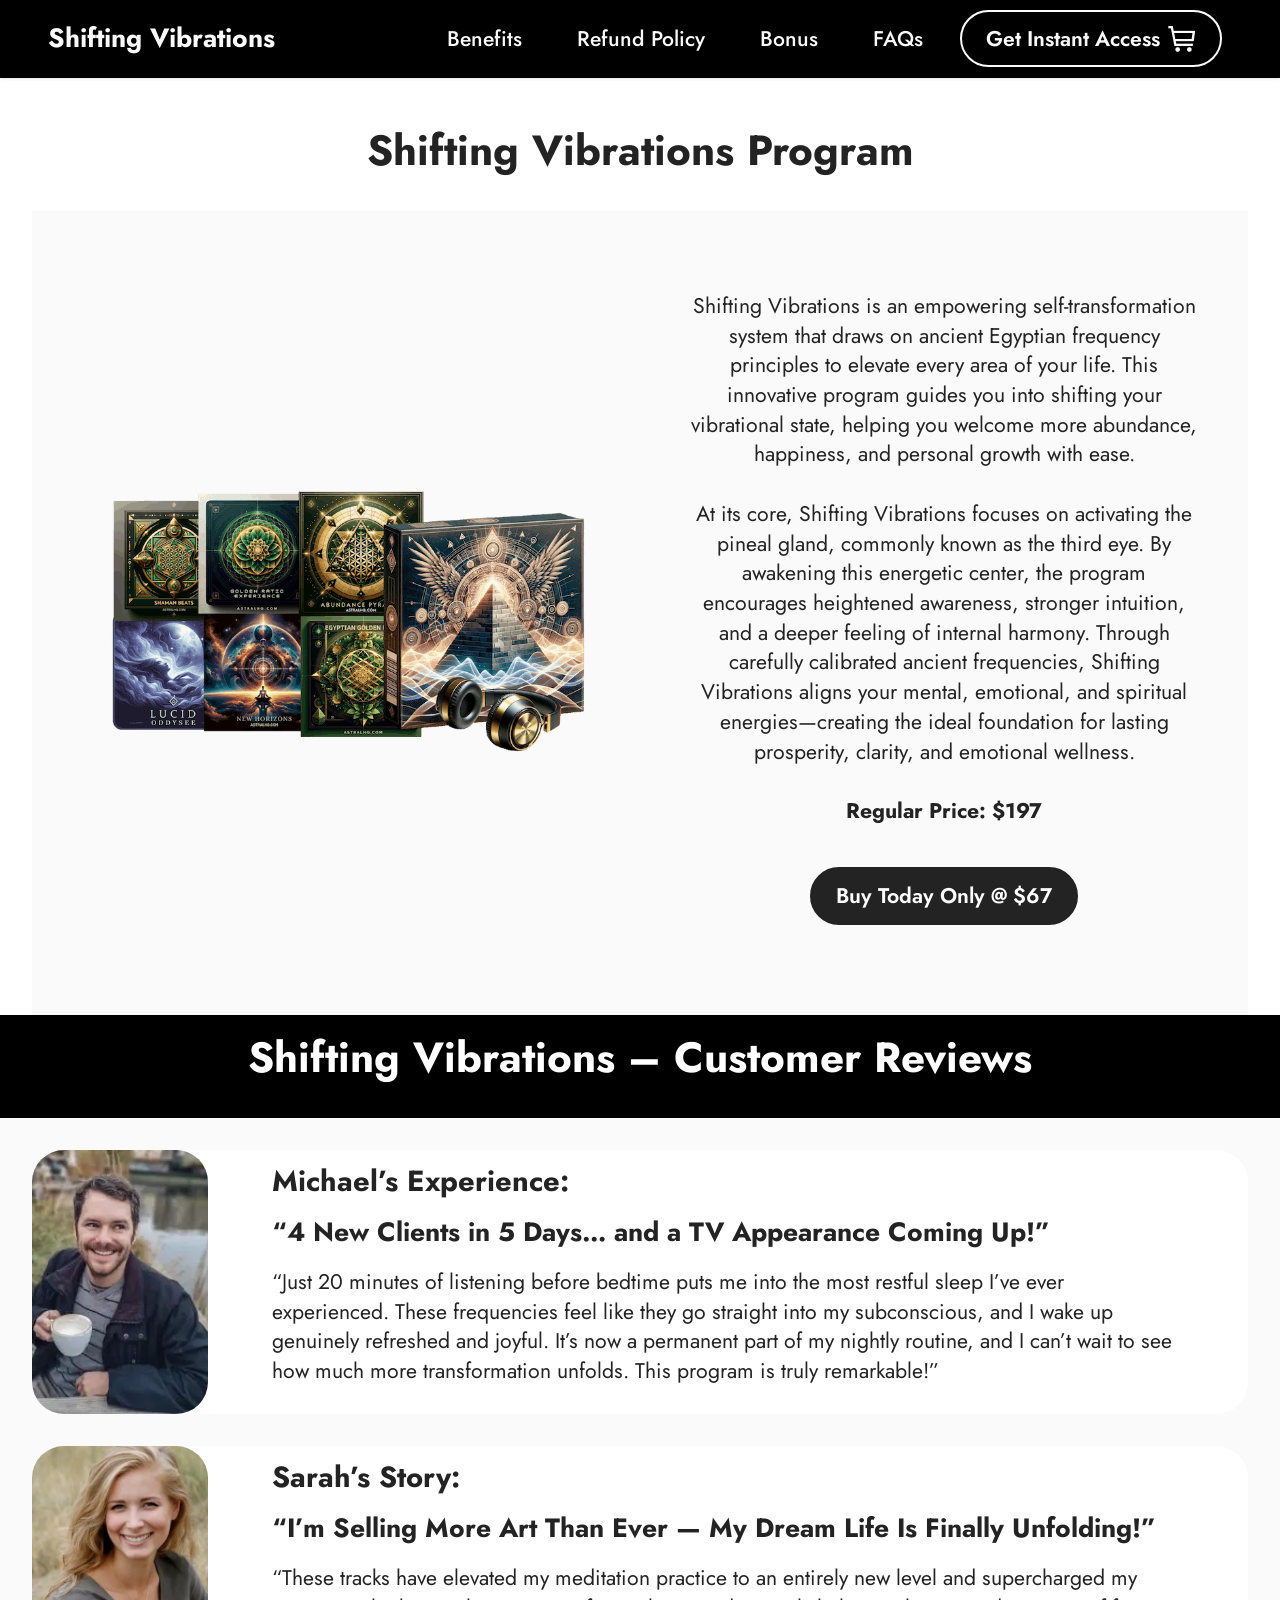
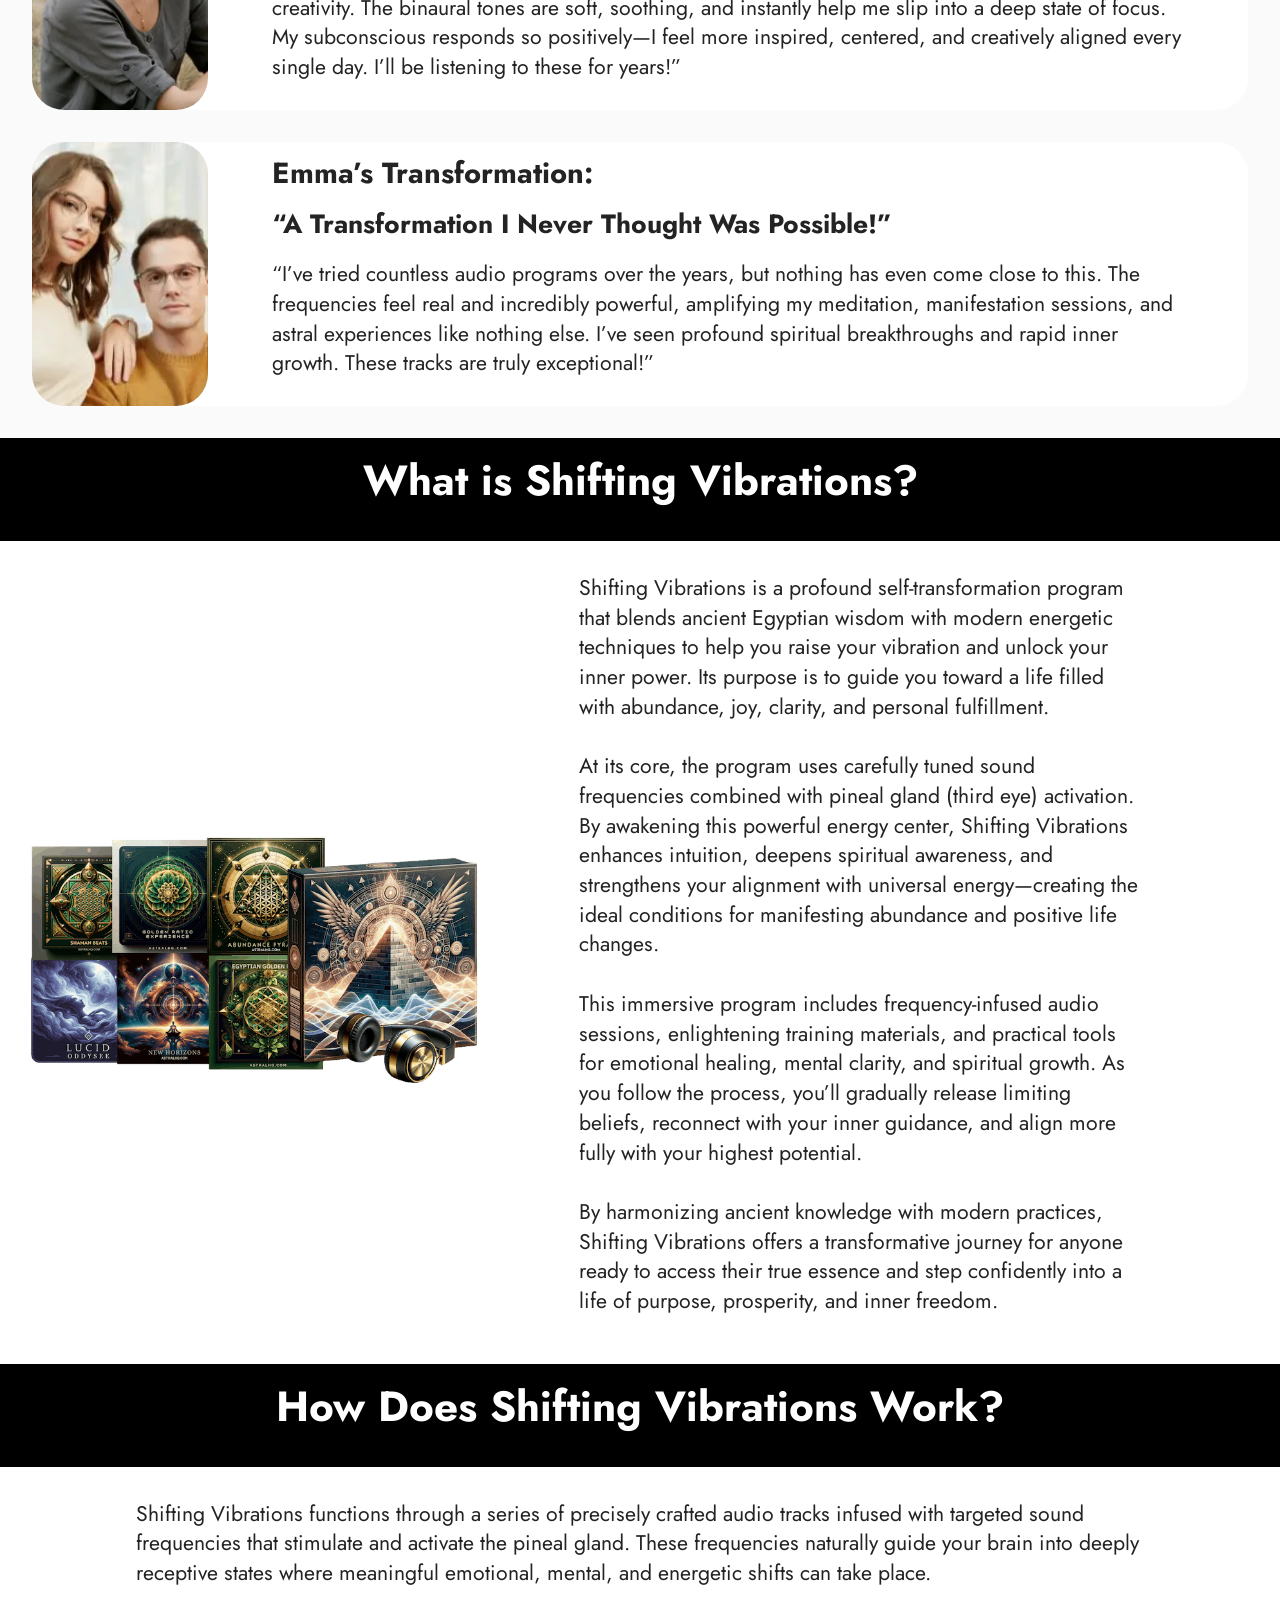
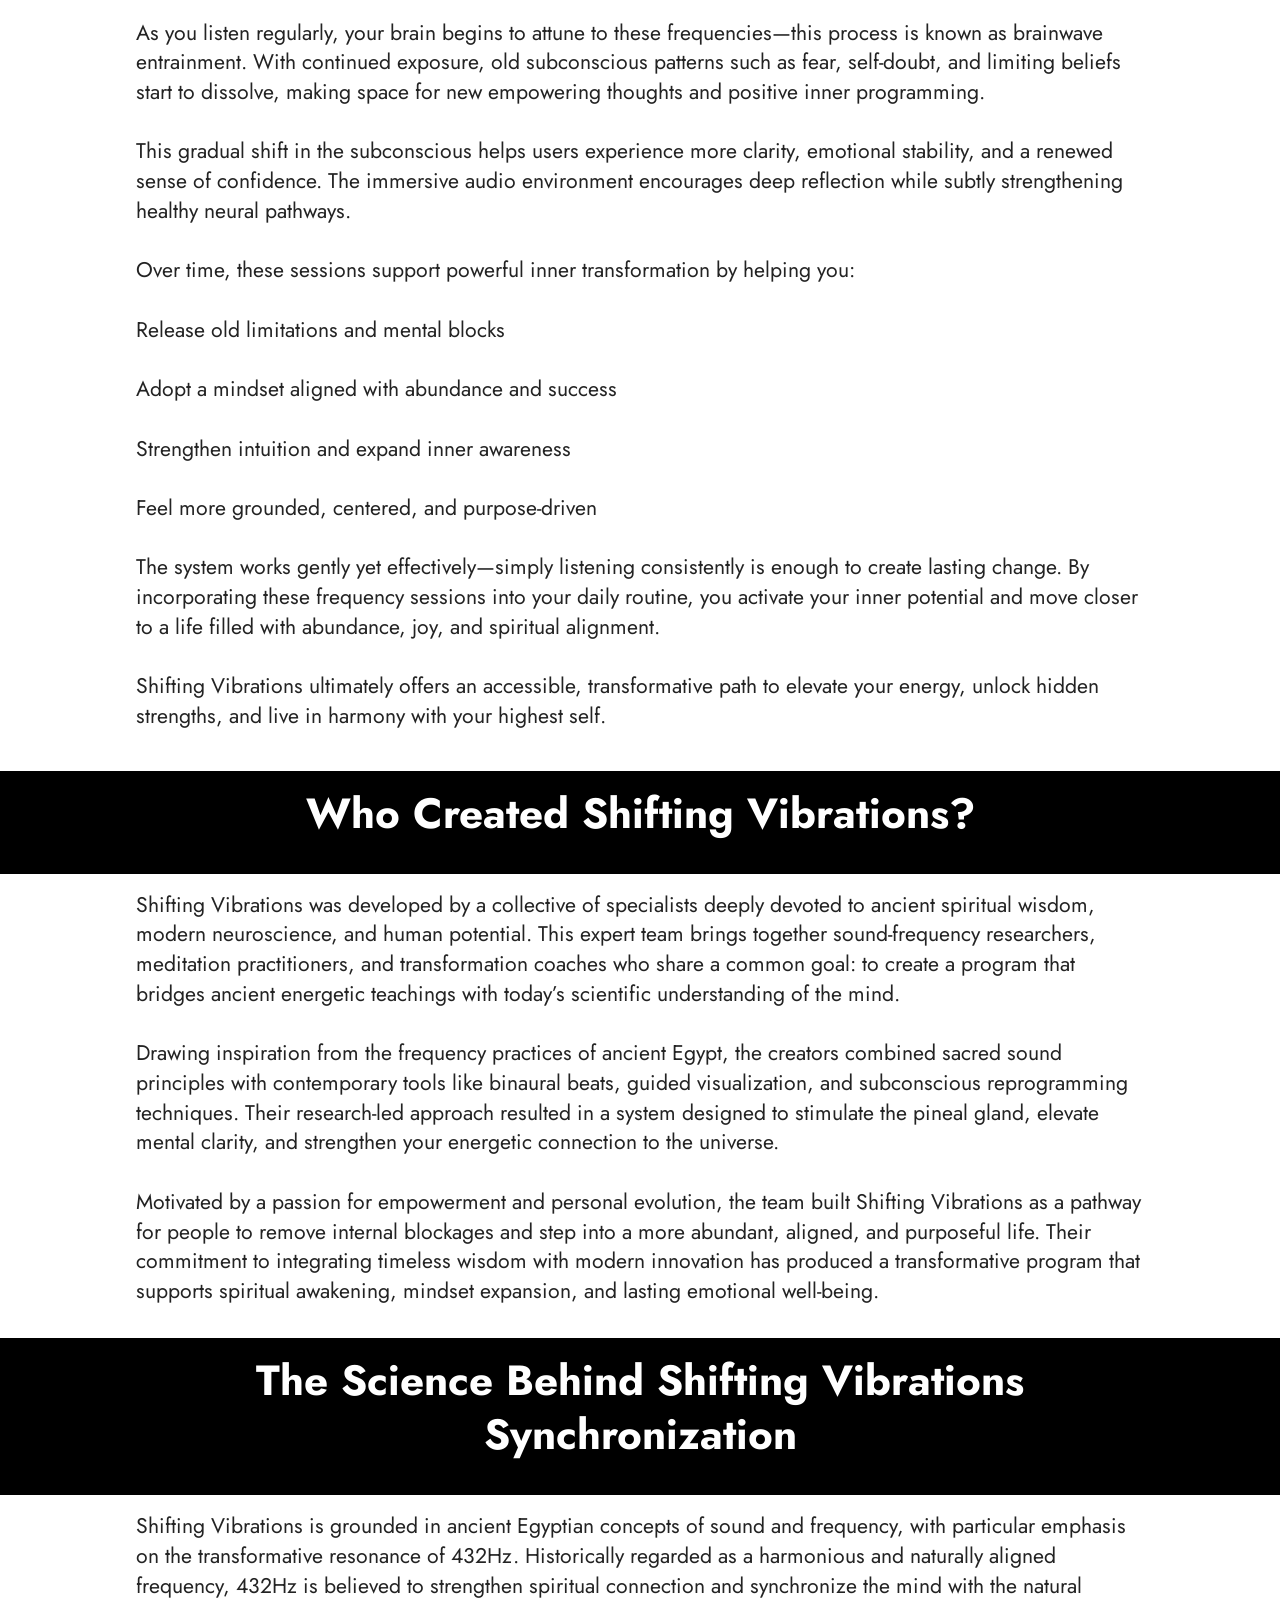
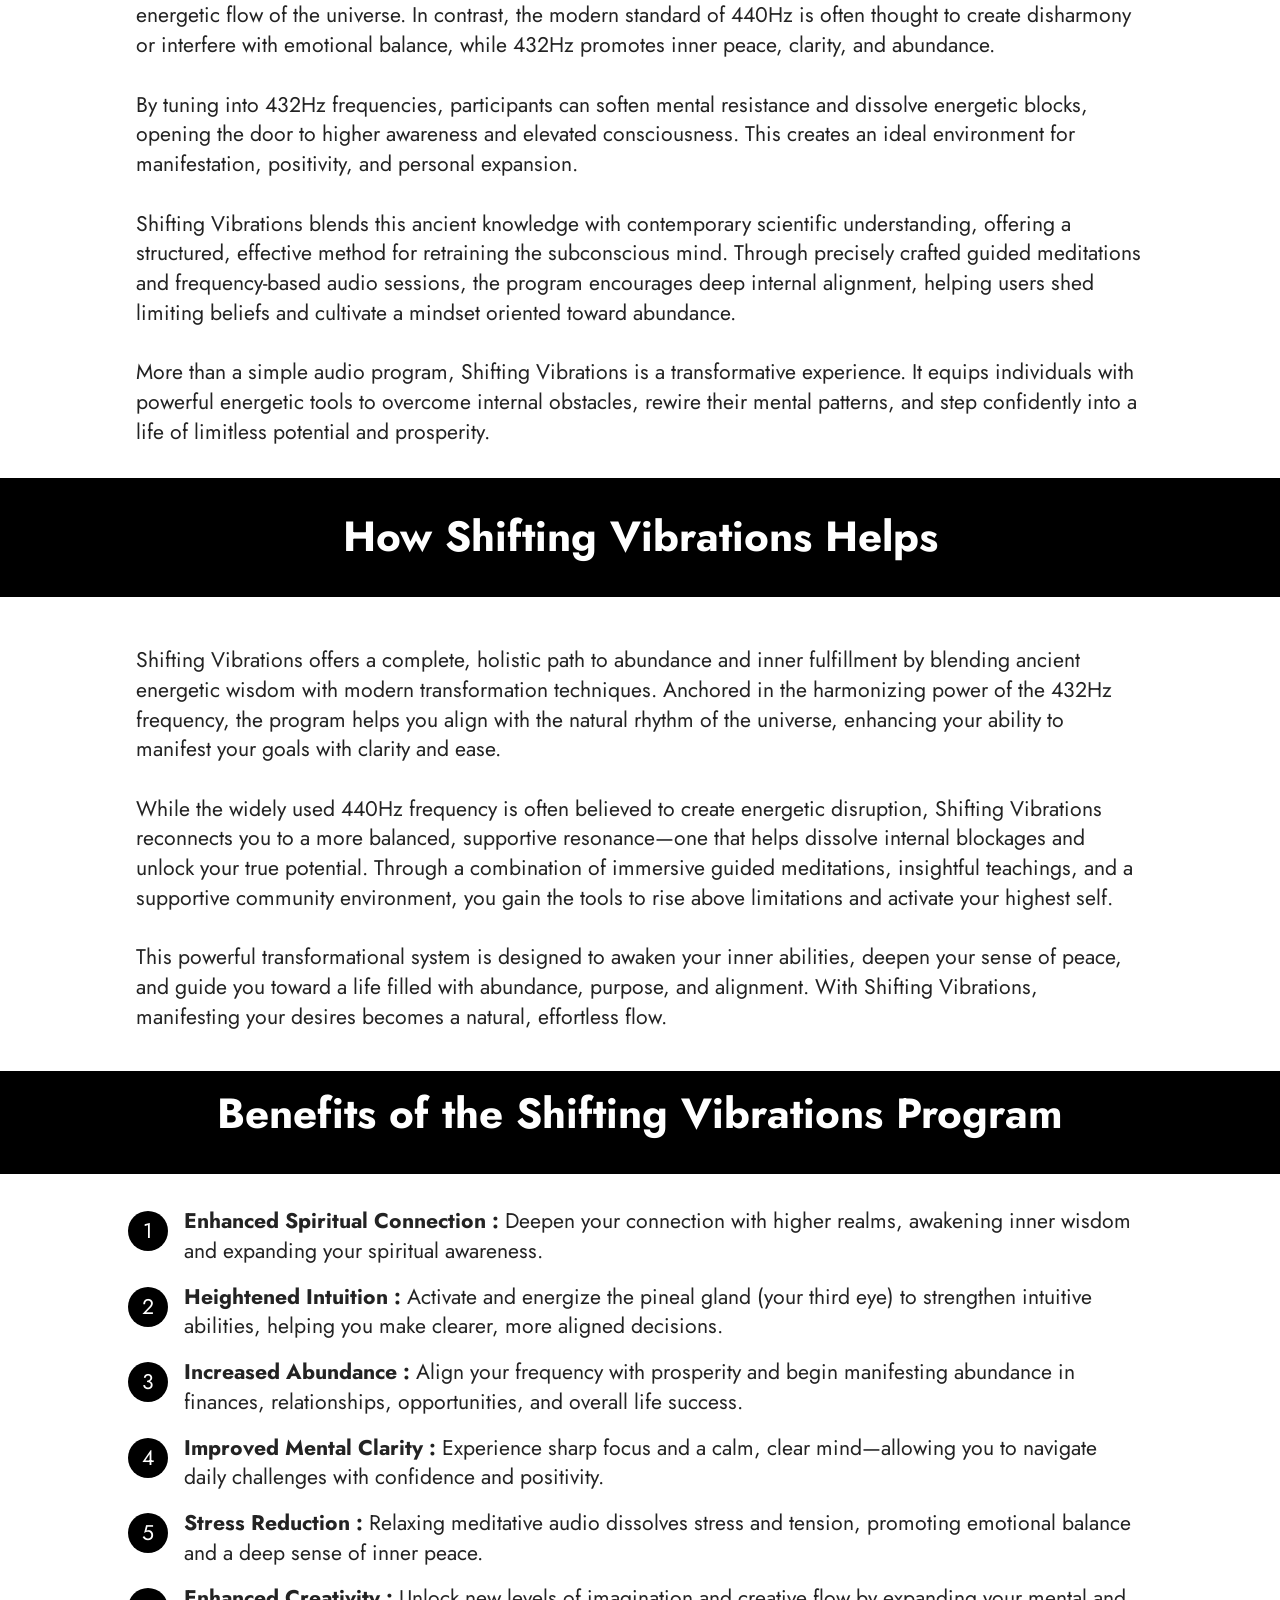
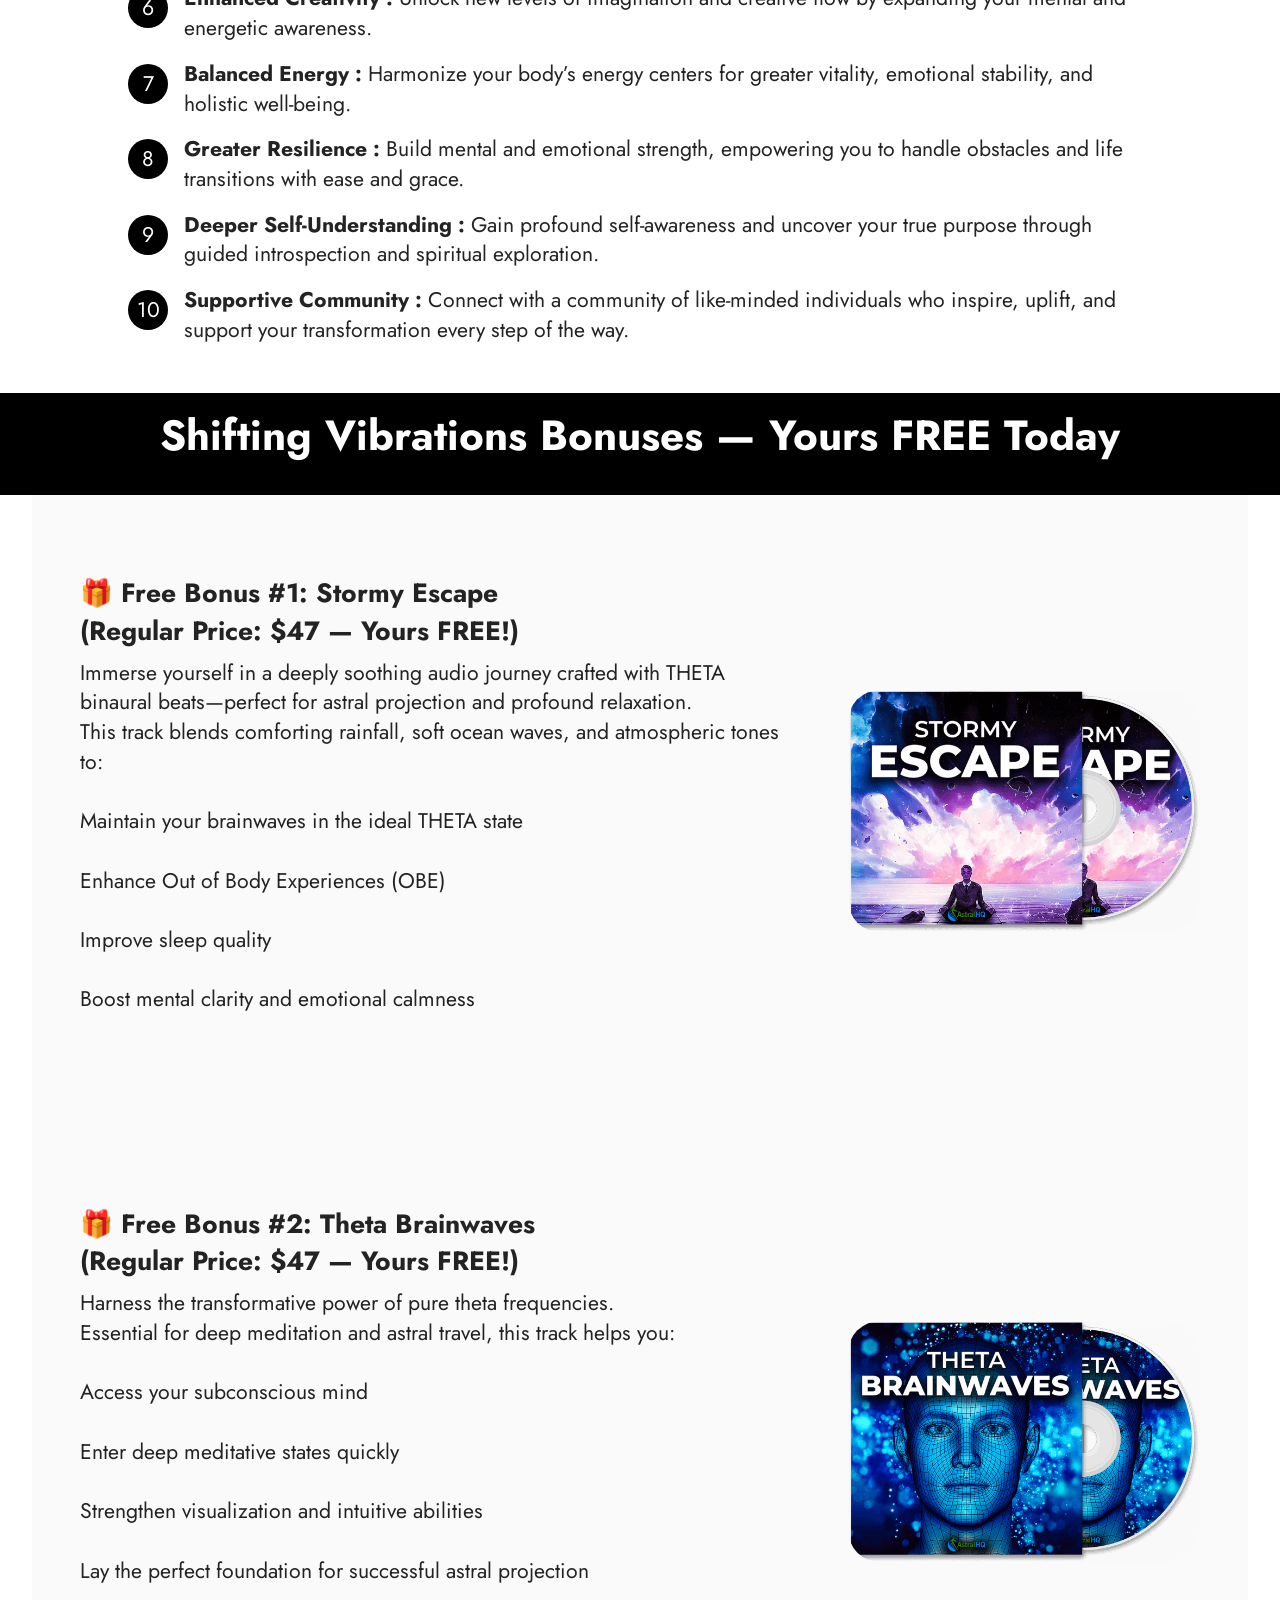
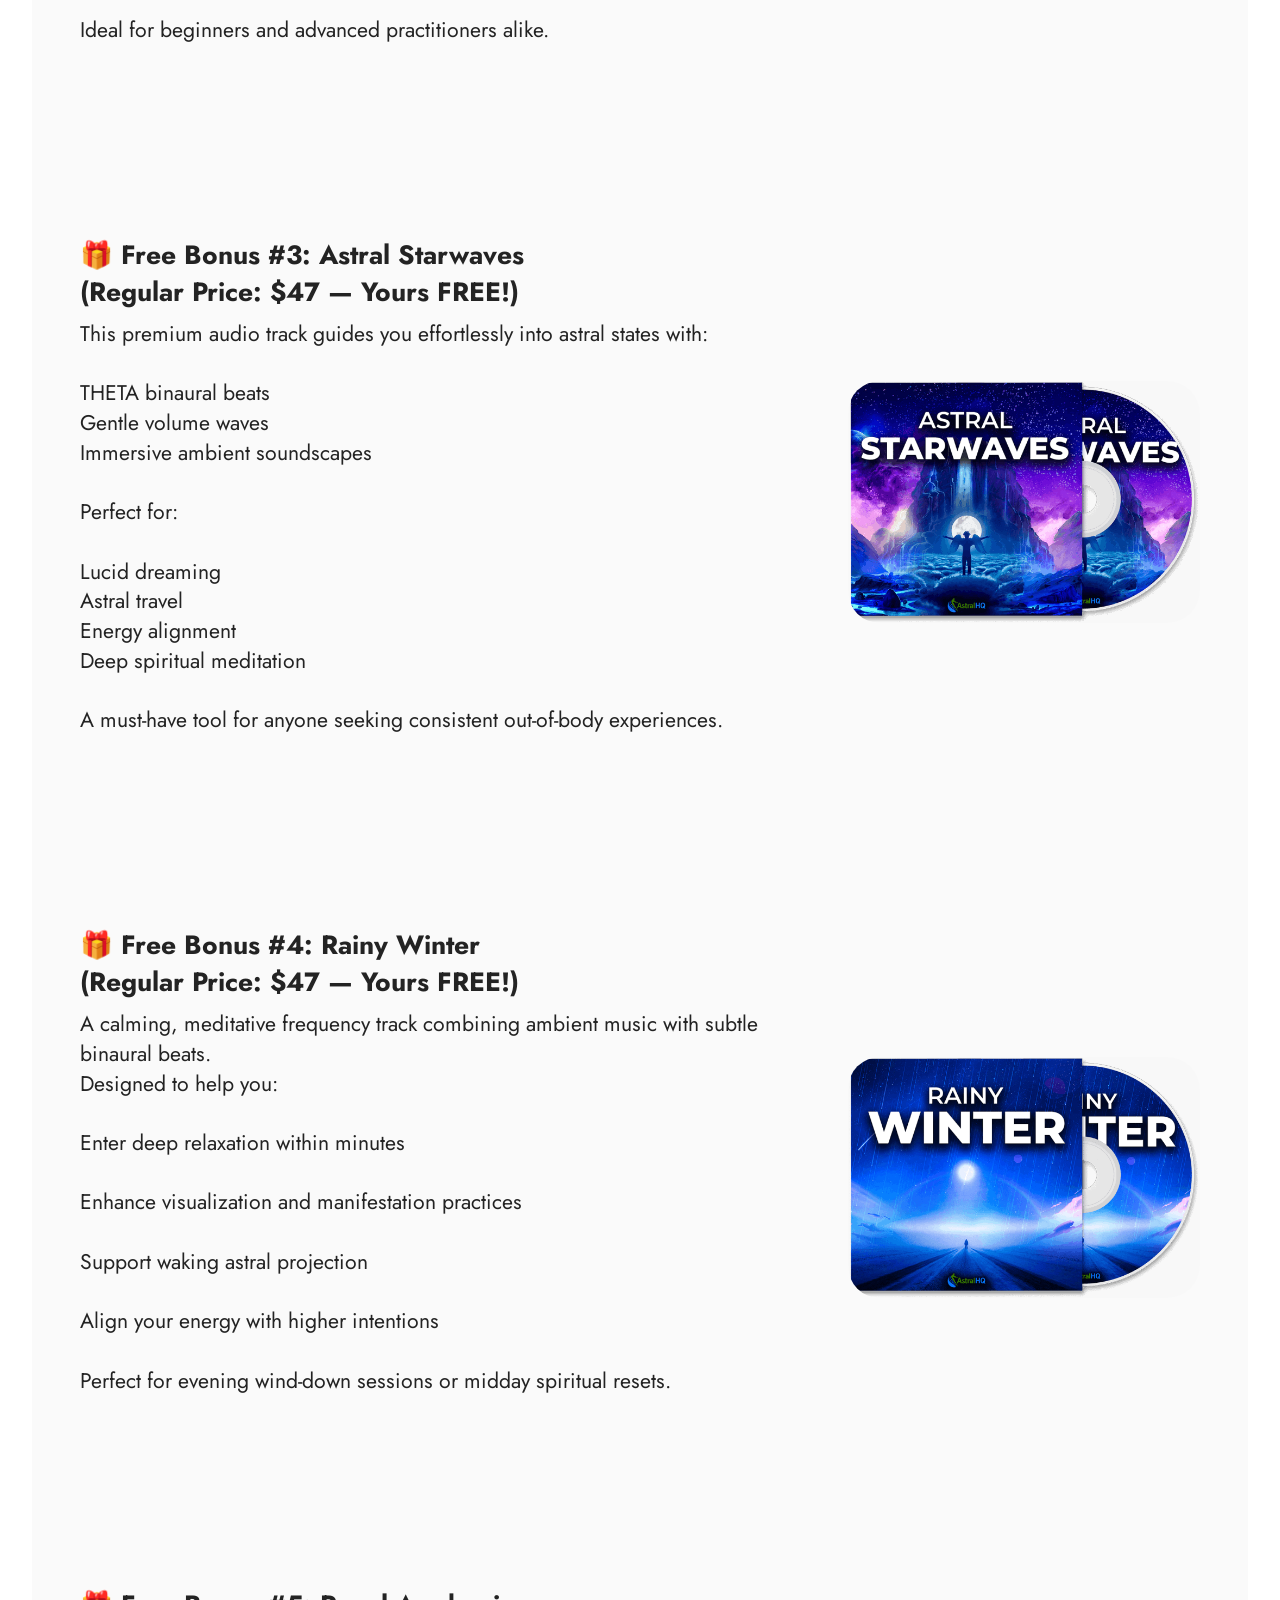
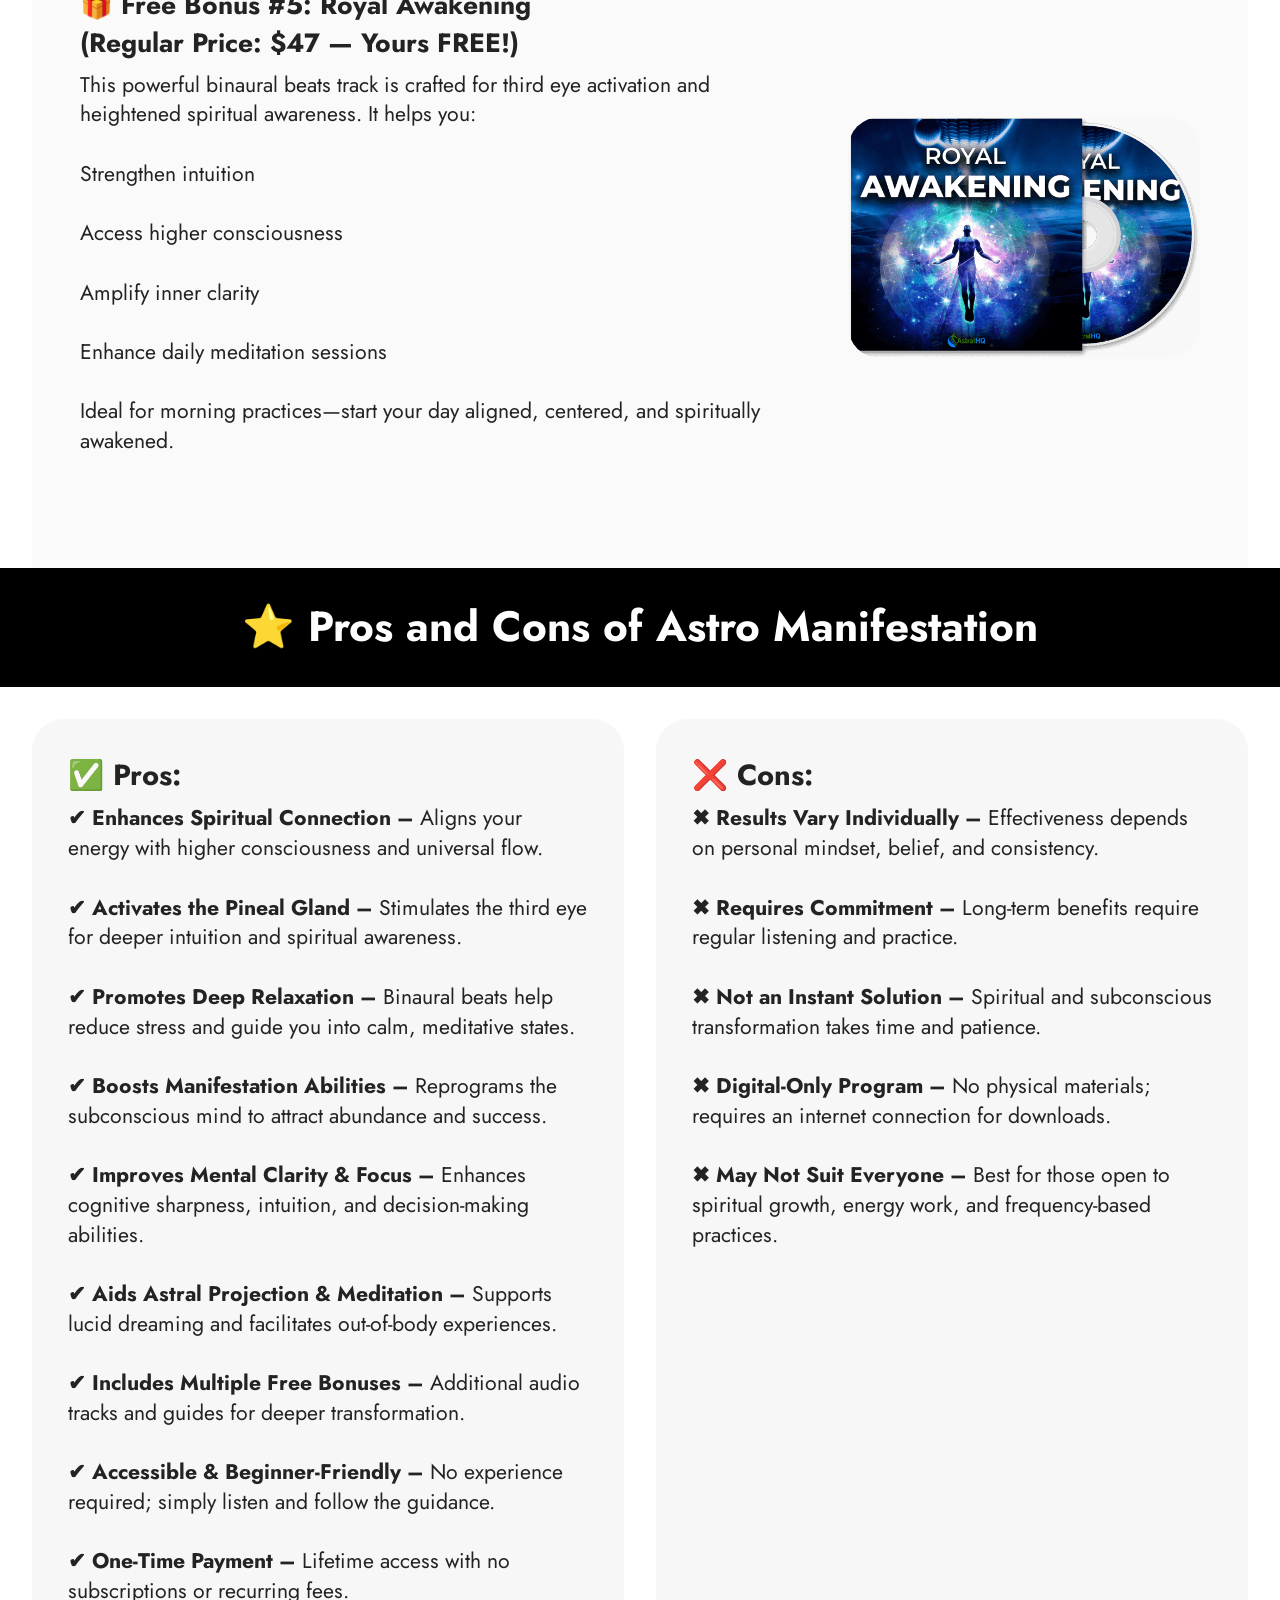
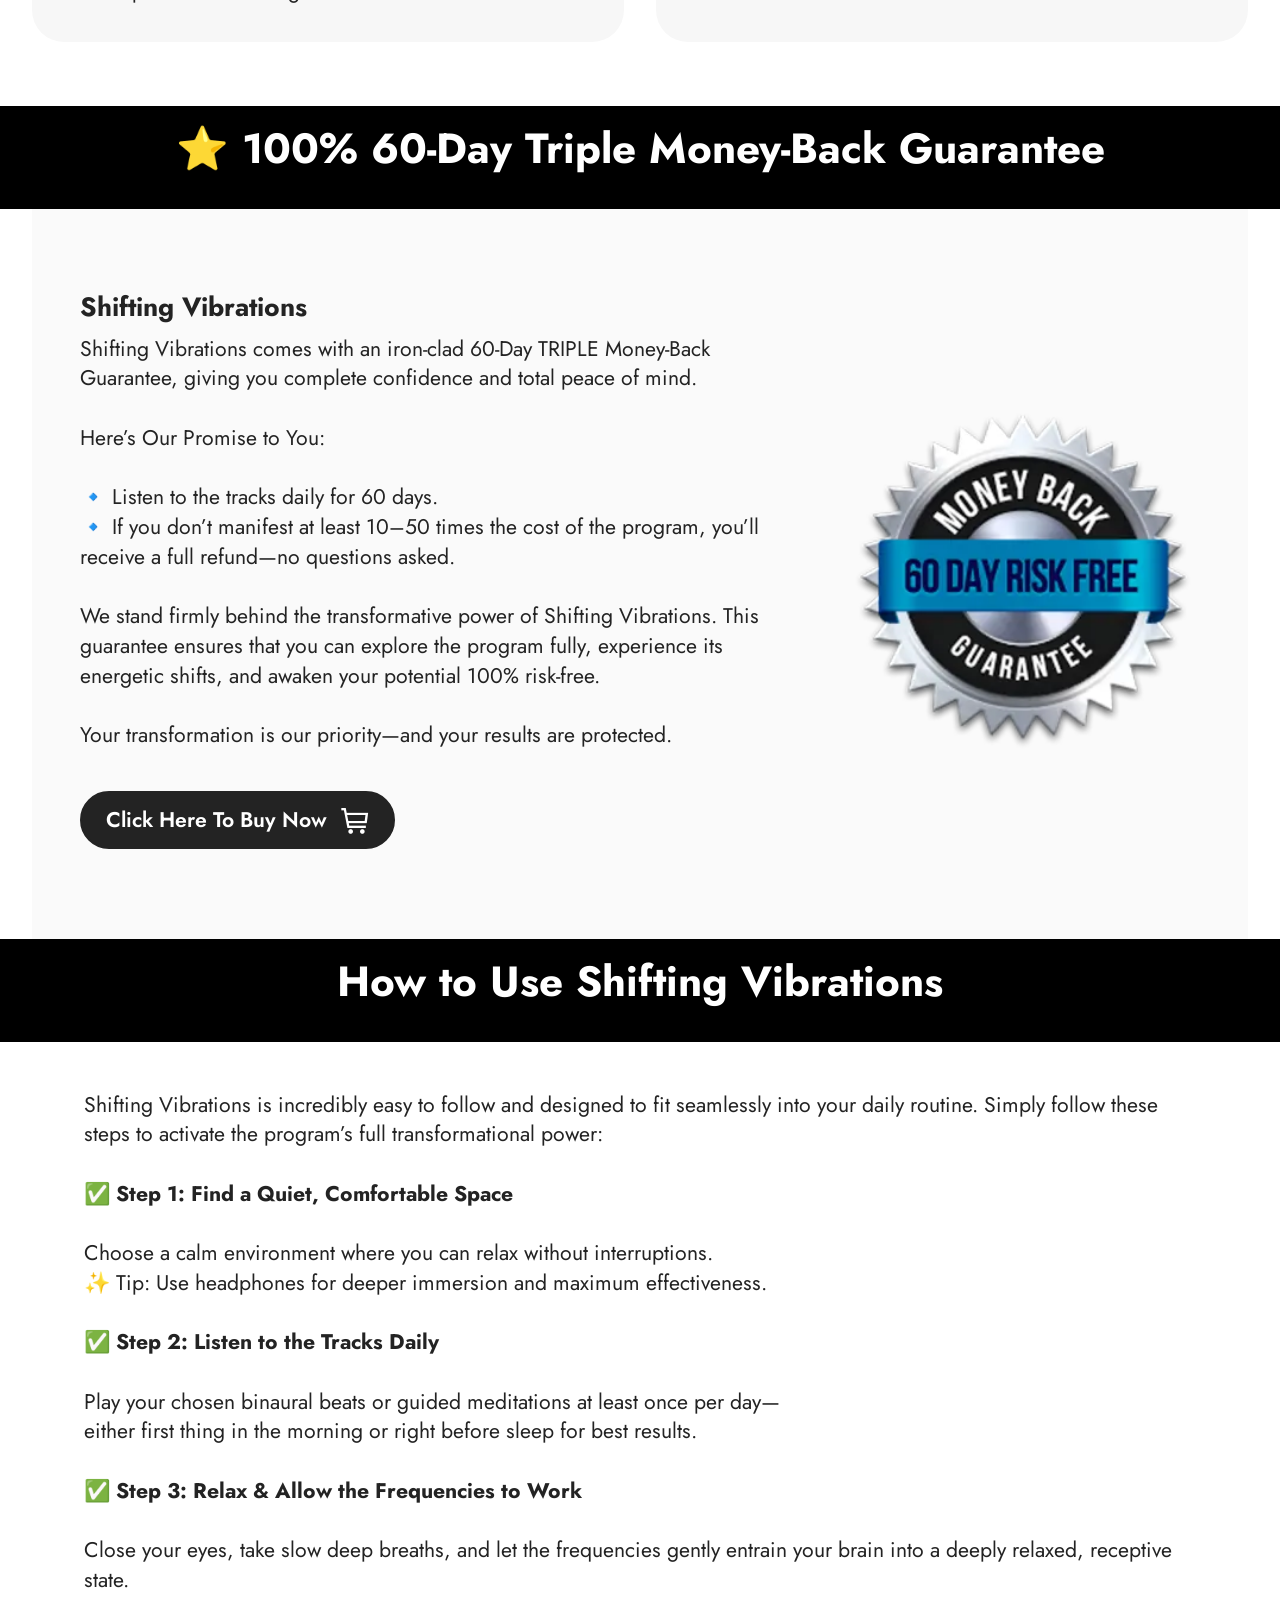
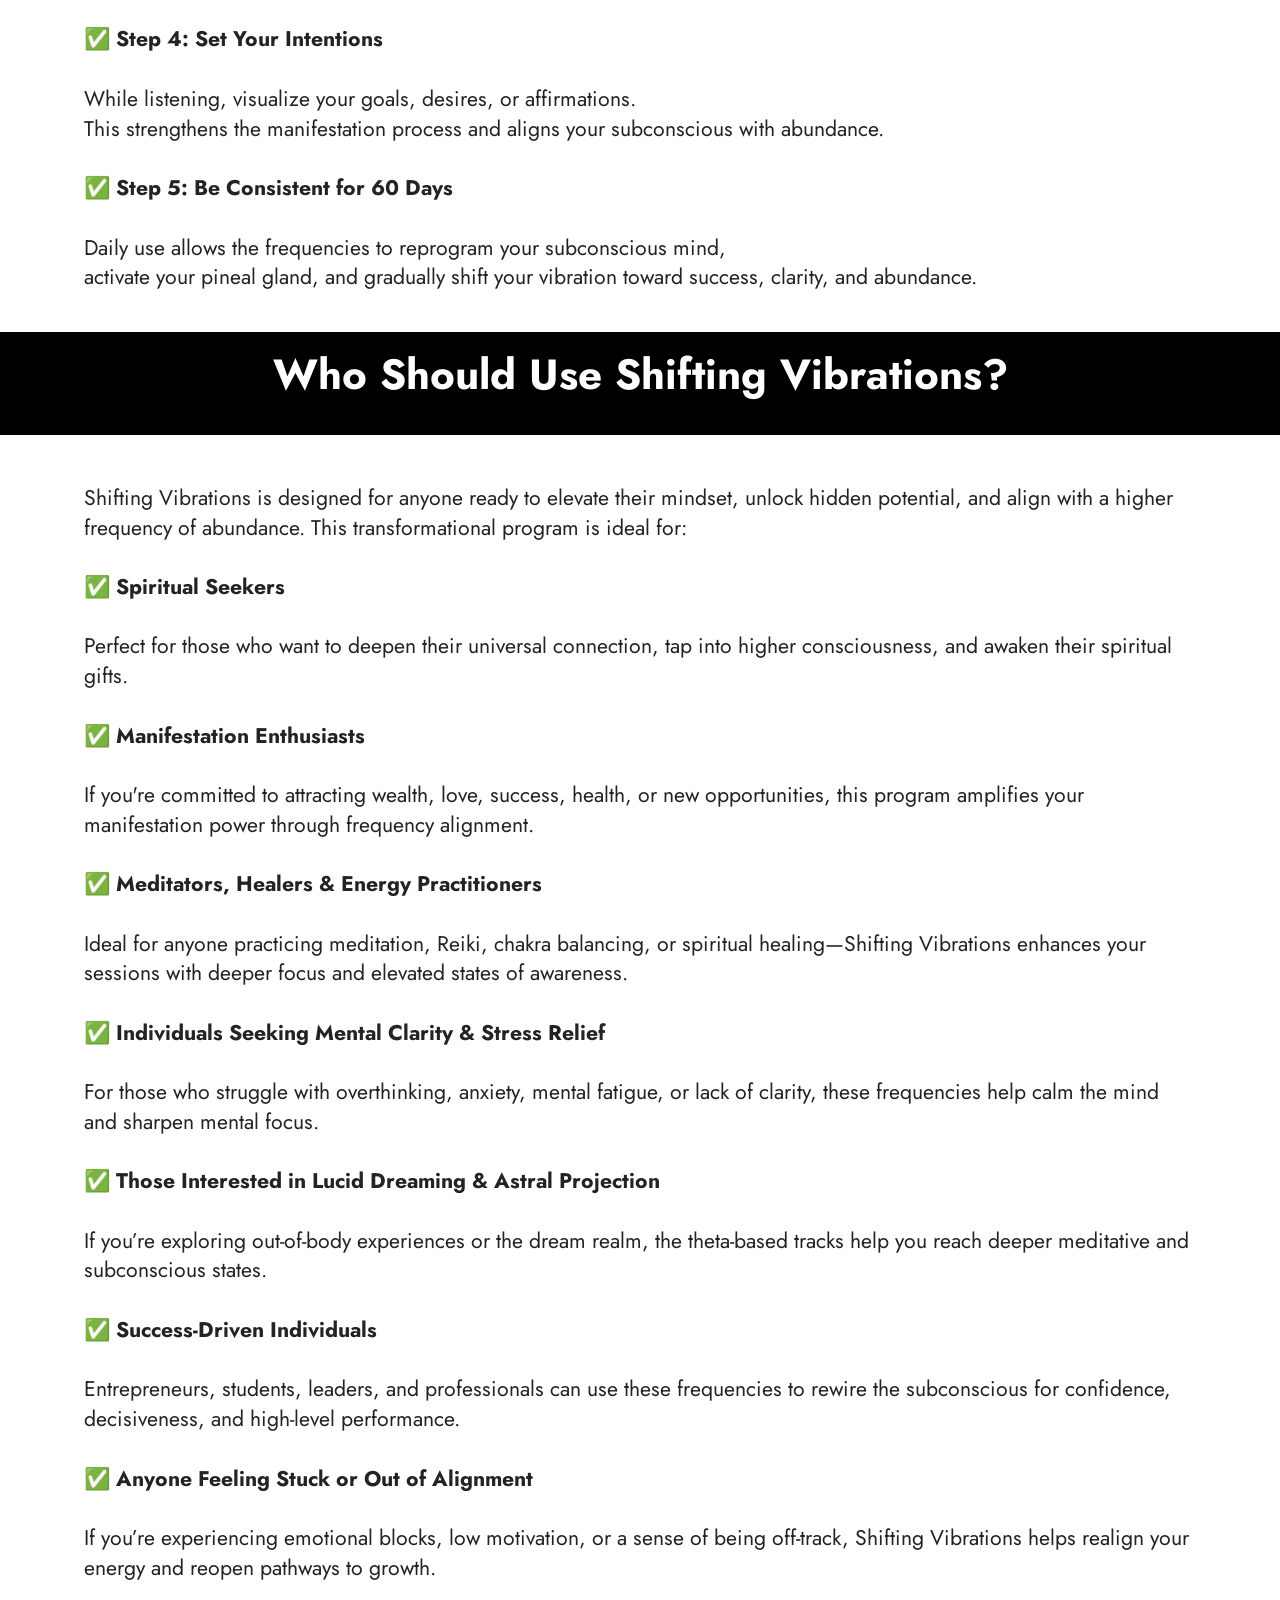
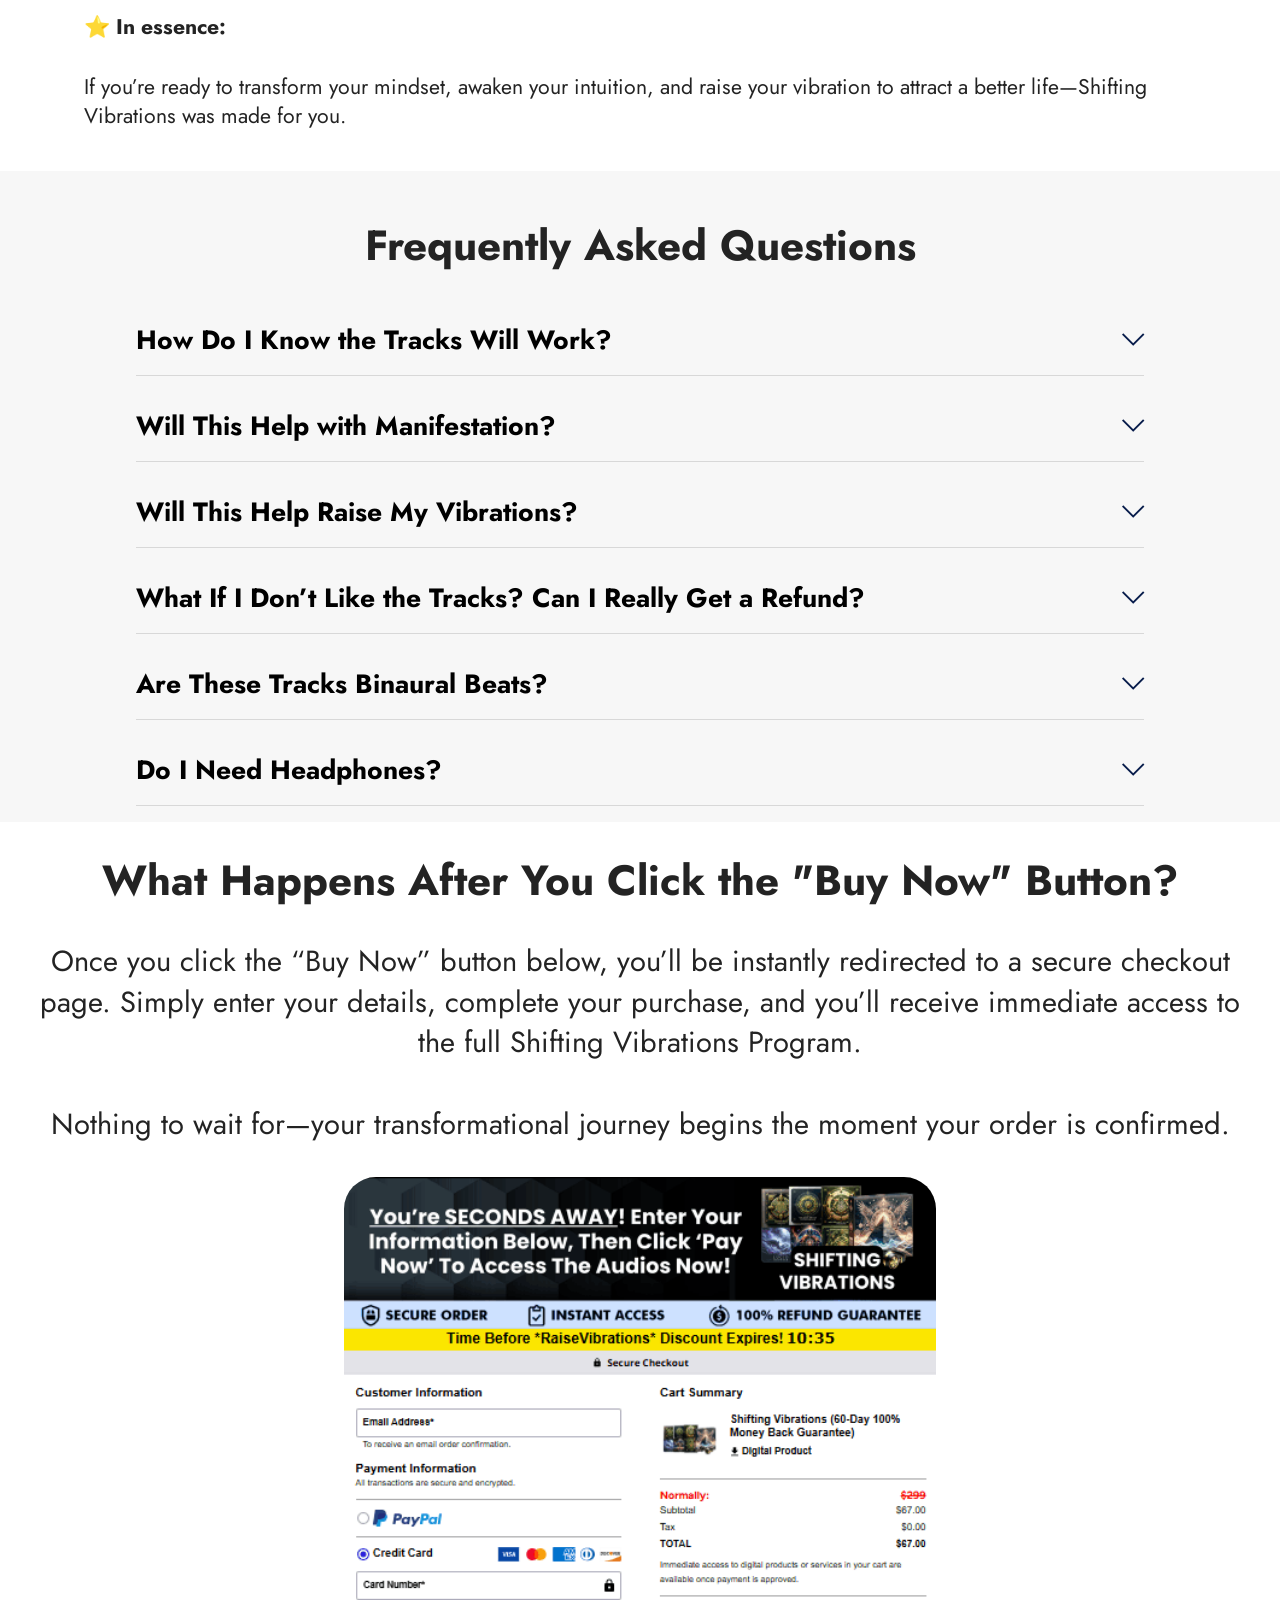
<file: index.html>
<!DOCTYPE html>
<html  >
<head>
  <!-- Site made with Mobirise Website Builder v6.0.6, https://mobirise.com -->
  <meta charset="UTF-8">
  <meta http-equiv="X-UA-Compatible" content="IE=edge">
  <meta name="generator" content="Mobirise v6.0.6, mobirise.com">
  <meta name="twitter:card" content="summary_large_image"/>
  <meta name="twitter:image:src" content="assets/images/index-meta.png">
  <meta property="og:image" content="assets/images/index-meta.png">
  <meta name="twitter:title" content="Shifting Vibrations™  - Official website | USA">
  <meta name="viewport" content="width=device-width, initial-scale=1, minimum-scale=1">
  <link rel="shortcut icon" href="assets/images/f9fdgztkzz21-128x72-128x72.png" type="image/x-icon">
  <meta name="description" content="Shifting Vibrations utilizes ancient Egyptian frequency principles to activate the pineal gland, unlocking wealth, happiness, and personal growth for individuals.">
  <meta name="keywords" content="shifting vibrations, shifting vibrations buy, what is shifting vibrations, shifting vibrations review, where to buy shifting vibrations, shifting vibrations frequency healing program, shifting vibrations legit, shifting vibrations working, shifting vibrations program, shifting vibrations order, shifting vibrations get">
  <meta http-equiv='content-language' content='en-US'>
  <link rel="canonical" href="https://shiftingvibrations.vercel.app/" />
  <meta name="google-site-verification" content="PvdhYiBdgkTFmlWRGCIQraq5u_8P3V1mjmFtXmeQQKM" />

  <title>Shifting Vibrations™  - Official website | USA</title>
  <link rel="stylesheet" href="assets/web/assets/mobirise-icons2/mobirise2.css">
  <link rel="stylesheet" href="assets/web/assets/mobirise-icons/mobirise-icons.css">
  <link rel="stylesheet" href="assets/bootstrap/css/bootstrap.min.css">
  <link rel="stylesheet" href="assets/bootstrap/css/bootstrap-grid.min.css">
  <link rel="stylesheet" href="assets/bootstrap/css/bootstrap-reboot.min.css">
  <link rel="stylesheet" href="assets/animatecss/animate.css">
  <link rel="stylesheet" href="assets/dropdown/css/style.css">
  <link rel="stylesheet" href="assets/socicon/css/styles.css">
  <link rel="stylesheet" href="assets/theme/css/style.css">
  <link rel="preload" href="https://fonts.googleapis.com/css?family=Jost:100,200,300,400,500,600,700,800,900,100i,200i,300i,400i,500i,600i,700i,800i,900i&display=swap" as="style" onload="this.onload=null;this.rel='stylesheet'">
  <noscript><link rel="stylesheet" href="https://fonts.googleapis.com/css?family=Jost:100,200,300,400,500,600,700,800,900,100i,200i,300i,400i,500i,600i,700i,800i,900i&display=swap"></noscript>
  <link rel="preload" as="style" href="assets/mobirise/css/mbr-additional.css?v=TVy9TH"><link rel="stylesheet" href="assets/mobirise/css/mbr-additional.css?v=TVy9TH" type="text/css">

  
  
  
</head>
<body>
  
  <section data-bs-version="5.1" class="menu menu2 cid-tLclnOs7BI" once="menu" id="menu2-2">
    
    <nav class="navbar navbar-dropdown navbar-fixed-top navbar-expand-lg">
        <div class="container-fluid">
            <div class="navbar-brand">
                
                <span class="navbar-caption-wrap"><a class="navbar-caption text-white text-primary display-7" href="index.html">Shifting Vibrations<br></a></span>
            </div>
            <button class="navbar-toggler" type="button" data-toggle="collapse" data-bs-toggle="collapse" data-target="#navbarSupportedContent" data-bs-target="#navbarSupportedContent" aria-controls="navbarNavAltMarkup" aria-expanded="false" aria-label="Toggle navigation">
                <div class="hamburger">
                    <span></span>
                    <span></span>
                    <span></span>
                    <span></span>
                </div>
            </button>
            <div class="collapse navbar-collapse" id="navbarSupportedContent">
                <ul class="navbar-nav nav-dropdown" data-app-modern-menu="true"><li class="nav-item"><a class="nav-link link text-white text-primary display-4" href="index.html#content4-n">Benefits</a></li>
                    <li class="nav-item"><a class="nav-link link text-white text-primary display-4" href="index.html#content4-w">Refund Policy</a></li><li class="nav-item"><a class="nav-link link text-white text-primary display-4" href="index.html#content4-r">Bonus</a></li>
                    <li class="nav-item"><a class="nav-link link text-white text-primary display-4" href="index.html#content17-d">FAQs</a>
                    </li></ul>
                
                <div class="navbar-buttons mbr-section-btn"><a class="btn btn-white-outline display-4" href="https://f8d59kmax23-1z10ue47xzay2s.hop.clickbank.net/?&tid=vl"><span class="mobi-mbri mobi-mbri-shopping-cart mbr-iconfont mbr-iconfont-btn"></span>Get Instant Access</a></div>
            </div>
        </div>
    </nav>
</section>

<section data-bs-version="5.1" class="content4 cid-tLclvjp4zp" id="content4-3">
    

    
    
    <div class="container-fluid">
        <div class="row justify-content-center">
            <div class="title col-md-12 col-lg-12">
                <h1 class="mbr-section-title mbr-fonts-style align-center mb-4 display-2"><strong>Shifting Vibrations Program</strong></h1>
                
                
            </div>
        </div>
    </div>
</section>

<section data-bs-version="5.1" class="features17 cid-tLcpgbq2pq" id="features17-4">
    

    
    
    <div class="container-fluid">
        <div class="content-wrapper">
            <div class="row align-items-center">
                <div class="col-12 col-lg-6">
                    <div class="image-wrapper">
                        <img src="assets/images/index-meta-800x450.png" alt="shifting-vibrations-main">
                    </div>
                </div>
                <div class="col-12 col-lg">
                    <div class="text-wrapper">
                        
                        <p class="mbr-text mbr-fonts-style mb-4 display-4">Shifting Vibrations is an empowering self-transformation system that draws on ancient Egyptian frequency principles to elevate every area of your life. This innovative program guides you into shifting your vibrational state, helping you welcome more abundance, happiness, and personal growth with ease.<br><br>At its core, Shifting Vibrations focuses on activating the pineal gland, commonly known as the third eye. By awakening this energetic center, the program encourages heightened awareness, stronger intuition, and a deeper feeling of internal harmony. Through carefully calibrated ancient frequencies, Shifting Vibrations aligns your mental, emotional, and spiritual energies—creating the ideal foundation for lasting prosperity, clarity, and emotional wellness.<br><br><strong>Regular Price: $197</strong><br></p>
                        <div class="mbr-section-btn mt-3"><a class="btn btn-black display-4" href="https://f8d59kmax23-1z10ue47xzay2s.hop.clickbank.net/?&tid=vl">Buy Today Only @ $67<br></a></div>
                    </div>
                </div>
            </div>
        </div>
    </div>
</section>

<section data-bs-version="5.1" class="content4 cid-tLcvjnZQTe" id="content4-5">
    

    
    
    <div class="container-fluid">
        <div class="row justify-content-center">
            <div class="title col-md-12 col-lg-12">
                <h3 class="mbr-section-title mbr-fonts-style align-center mb-4 display-2"><strong>Shifting Vibrations – Customer Reviews</strong></h3>
                
                
            </div>
        </div>
    </div>
</section>

<section data-bs-version="5.1" class="team2 cid-tLFIln0LHM" xmlns="http://www.w3.org/1999/html" id="team2-17">
    

    
    
    <div class="container">
        <div class="item features-image">
            <div class="item-wrapper">
                <div class="row align-items-center">
                    <div class="col-12 col-md-2">
                        <div class="image-wrapper">
                            <img src="assets/images/mbr-376x282.webp" alt="Shifting Vibrations User Reviews">
                        </div>
                    </div>
                    <div class="col-12 col-md">
                        <div class="card-box">
                            <h5 class="card-title mbr-fonts-style m-0 mb-3 display-5"><strong>Michael’s Experience:</strong></h5>
                            <h6 class="card-subtitle mbr-fonts-style mb-3 display-7"><strong>“4 New Clients in 5 Days… and a TV Appearance Coming Up!”</strong></h6>
                            <p class="mbr-text mbr-fonts-style display-4">
                                “Just 20 minutes of listening before bedtime puts me into the most restful sleep I’ve ever experienced. These frequencies feel like they go straight into my subconscious, and I wake up genuinely refreshed and joyful. It’s now a permanent part of my nightly routine, and I can’t wait to see how much more transformation unfolds. This program is truly remarkable!”
                            </p>
                            
                        </div>
                    </div>
                </div>
            </div>
        </div>
        <div class="item features-image">
            <div class="item-wrapper">
                <div class="row align-items-center">
                    <div class="col-12 col-md-2">
                        <div class="image-wrapper">
                            <img src="assets/images/mbr-1-376x564.webp" alt="Shifting Vibrations User Reviews">
                        </div>
                    </div>
                    <div class="col-12 col-md">
                        <div class="card-box">
                            <h5 class="card-title mbr-fonts-style m-0 mb-3 display-5"><strong>Sarah’s Story:</strong></h5>
                            <h6 class="card-subtitle mbr-fonts-style mb-3 display-7"><strong>“I’m Selling More Art Than Ever — My Dream Life Is Finally Unfolding!”</strong></h6>
                            <p class="mbr-text mbr-fonts-style display-4">
                                “These tracks have elevated my meditation practice to an entirely new level and supercharged my creativity. The binaural tones are soft, soothing, and instantly help me slip into a deep state of focus. My subconscious responds so positively—I feel more inspired, centered, and creatively aligned every single day. I’ll be listening to these for years!”
                            </p>
                            
                        </div>
                    </div>
                </div>
            </div>
        </div>
        <div class="item features-image">
            <div class="item-wrapper">
                <div class="row align-items-center">
                    <div class="col-12 col-md-2">
                        <div class="image-wrapper">
                            <img src="assets/images/mbr-1-376x251.webp" alt="Shifting Vibrations User Reviews">
                        </div>
                    </div>
                    <div class="col-12 col-md">
                        <div class="card-box">
                            <h5 class="card-title mbr-fonts-style m-0 mb-3 display-5"><strong>Emma’s Transformation:</strong></h5>
                            <h6 class="card-subtitle mbr-fonts-style mb-3 display-7"><strong>“A Transformation I Never Thought Was Possible!”</strong></h6>
                            <p class="mbr-text mbr-fonts-style display-4">
                                “I’ve tried countless audio programs over the years, but nothing has even come close to this. The frequencies feel real and incredibly powerful, amplifying my meditation, manifestation sessions, and astral experiences like nothing else. I’ve seen profound spiritual breakthroughs and rapid inner growth. These tracks are truly exceptional!”
                            </p>
                            
                        </div>
                    </div>
                </div>
            </div>
        </div>
    </div>
</section>

<section data-bs-version="5.1" class="content4 cid-tLcytCP5Mp" id="content4-7">
    

    
    
    <div class="container-fluid">
        <div class="row justify-content-center">
            <div class="title col-md-12 col-lg-10">
                <h3 class="mbr-section-title mbr-fonts-style align-center mb-4 display-2"><strong>What is Shifting Vibrations?</strong></h3>
                
                
            </div>
        </div>
    </div>
</section>

<section data-bs-version="5.1" class="image1 cid-tLcyX7bSsD" id="image1-8">
    

    
    

    <div>
        <div class="row align-items-center">
            <div class="col-12 col-lg-5">
                <div class="image-wrapper">
                    <img src="assets/images/index-meta-800x450.png" alt="shifting-vibrations">
                    
                </div>
            </div>
            <div class="col-12 col-lg-6">
                <div class="text-wrapper">
                    
                    <p class="mbr-text mbr-fonts-style display-4">Shifting Vibrations is a profound self-transformation program that blends ancient Egyptian wisdom with modern energetic techniques to help you raise your vibration and unlock your inner power. Its purpose is to guide you toward a life filled with abundance, joy, clarity, and personal fulfillment.<br><br>At its core, the program uses carefully tuned sound frequencies combined with pineal gland (third eye) activation. By awakening this powerful energy center, Shifting Vibrations enhances intuition, deepens spiritual awareness, and strengthens your alignment with universal energy—creating the ideal conditions for manifesting abundance and positive life changes.<br><br>This immersive program includes frequency-infused audio sessions, enlightening training materials, and practical tools for emotional healing, mental clarity, and spiritual growth. As you follow the process, you’ll gradually release limiting beliefs, reconnect with your inner guidance, and align more fully with your highest potential.<br><br>By harmonizing ancient knowledge with modern practices, Shifting Vibrations offers a transformative journey for anyone ready to access their true essence and step confidently into a life of purpose, prosperity, and inner freedom.</p>
                </div>
            </div>
        </div>
    </div>
</section>

<section data-bs-version="5.1" class="content4 cid-tLcAsozquJ" id="content4-9">
    

    
    
    <div class="container-fluid">
        <div class="row justify-content-center">
            <div class="title col-md-12 col-lg-12">
                <h3 class="mbr-section-title mbr-fonts-style align-center mb-4 display-2"><strong>How Does Shifting Vibrations Work?</strong></h3>
                
                
            </div>
        </div>
    </div>
</section>

<section data-bs-version="5.1" class="article11 cid-uEcSofZl3s" id="article11-1o">
    

    
    
    <div class="container">
        <div class="row justify-content-center">
            <div class="title col-md-12 col-lg-10">
                
                <h4 class="mbr-section-subtitle align-center mbr-fonts-style mt-4 display-4">Shifting Vibrations functions through a series of precisely crafted audio tracks infused with targeted sound frequencies that stimulate and activate the pineal gland. These frequencies naturally guide your brain into deeply receptive states where meaningful emotional, mental, and energetic shifts can take place.<div><br></div><div>As you listen regularly, your brain begins to attune to these frequencies—this process is known as brainwave entrainment. With continued exposure, old subconscious patterns such as fear, self-doubt, and limiting beliefs start to dissolve, making space for new empowering thoughts and positive inner programming.</div><div><br></div><div>This gradual shift in the subconscious helps users experience more clarity, emotional stability, and a renewed sense of confidence. The immersive audio environment encourages deep reflection while subtly strengthening healthy neural pathways.</div><div><br></div><div>Over time, these sessions support powerful inner transformation by helping you:</div><div><br></div><div>Release old limitations and mental blocks</div><div><br></div><div>Adopt a mindset aligned with abundance and success</div><div><br></div><div>Strengthen intuition and expand inner awareness</div><div><br></div><div>Feel more grounded, centered, and purpose-driven</div><div><br></div><div>The system works gently yet effectively—simply listening consistently is enough to create lasting change. By incorporating these frequency sessions into your daily routine, you activate your inner potential and move closer to a life filled with abundance, joy, and spiritual alignment.</div><div><br></div><div>Shifting Vibrations ultimately offers an accessible, transformative path to elevate your energy, unlock hidden strengths, and live in harmony with your highest self.</div></h4>
                
            </div>
        </div>
    </div>
</section>

<section data-bs-version="5.1" class="content4 cid-ucJAImvyBm" id="content4-1i">
    

    
    
    <div class="container-fluid">
        <div class="row justify-content-center">
            <div class="title col-md-12 col-lg-12">
                <h3 class="mbr-section-title mbr-fonts-style align-center mb-4 display-2"><strong>Who Created Shifting Vibrations?</strong></h3>
                
                
            </div>
        </div>
    </div>
</section>

<section data-bs-version="5.1" class="content4 cid-ucJALzl2JC" id="content4-1j">
    

    
    
    <div class="container-fluid">
        <div class="row justify-content-center">
            <div class="title col-md-12 col-lg-10">
                
                <h4 class="mbr-section-subtitle align-center mbr-fonts-style mb-4 display-4">Shifting Vibrations was developed by a collective of specialists deeply devoted to ancient spiritual wisdom, modern neuroscience, and human potential. This expert team brings together sound-frequency researchers, meditation practitioners, and transformation coaches who share a common goal: to create a program that bridges ancient energetic teachings with today’s scientific understanding of the mind.<div><br></div><div>Drawing inspiration from the frequency practices of ancient Egypt, the creators combined sacred sound principles with contemporary tools like binaural beats, guided visualization, and subconscious reprogramming techniques. Their research-led approach resulted in a system designed to stimulate the pineal gland, elevate mental clarity, and strengthen your energetic connection to the universe.</div><div><br></div><div>Motivated by a passion for empowerment and personal evolution, the team built Shifting Vibrations as a pathway for people to remove internal blockages and step into a more abundant, aligned, and purposeful life. Their commitment to integrating timeless wisdom with modern innovation has produced a transformative program that supports spiritual awakening, mindset expansion, and lasting emotional well-being.</div></h4>
                
            </div>
        </div>
    </div>
</section>

<section data-bs-version="5.1" class="content4 cid-tLFvtOWc4e" id="content4-l">
    

    
    
    <div class="container-fluid">
        <div class="row justify-content-center">
            <div class="title col-md-12 col-lg-10">
                <h3 class="mbr-section-title mbr-fonts-style align-center mb-4 display-2"><strong>The Science Behind Shifting Vibrations Synchronization</strong></h3>
                
                
            </div>
        </div>
    </div>
</section>

<section data-bs-version="5.1" class="content4 cid-tLFvBzsd5B" id="content4-m">
    

    
    
    <div class="container-fluid">
        <div class="row justify-content-center">
            <div class="title col-md-12 col-lg-10">
                
                <h4 class="mbr-section-subtitle align-center mbr-fonts-style mb-4 display-4">Shifting Vibrations is grounded in ancient Egyptian concepts of sound and frequency, with particular emphasis on the transformative resonance of 432Hz. Historically regarded as a harmonious and naturally aligned frequency, 432Hz is believed to strengthen spiritual connection and synchronize the mind with the natural energetic flow of the universe. In contrast, the modern standard of 440Hz is often thought to create disharmony or interfere with emotional balance, while 432Hz promotes inner peace, clarity, and abundance.<div><br></div><div>By tuning into 432Hz frequencies, participants can soften mental resistance and dissolve energetic blocks, opening the door to higher awareness and elevated consciousness. This creates an ideal environment for manifestation, positivity, and personal expansion.</div><div><br></div><div>Shifting Vibrations blends this ancient knowledge with contemporary scientific understanding, offering a structured, effective method for retraining the subconscious mind. Through precisely crafted guided meditations and frequency-based audio sessions, the program encourages deep internal alignment, helping users shed limiting beliefs and cultivate a mindset oriented toward abundance.</div><div><br></div><div>More than a simple audio program, Shifting Vibrations is a transformative experience. It equips individuals with powerful energetic tools to overcome internal obstacles, rewire their mental patterns, and step confidently into a life of limitless potential and prosperity.</div></h4>
                
            </div>
        </div>
    </div>
</section>

<section data-bs-version="5.1" class="article11 cid-uEcUjpt50Z" id="article11-1p">
    

    
    
    <div class="container">
        <div class="row justify-content-center">
            <div class="title col-md-12 col-lg-10">
                <h3 class="mbr-section-title mbr-fonts-style align-center mt-0 mb-0 display-2"><strong>How Shifting Vibrations Helps</strong></h3>
                
                
            </div>
        </div>
    </div>
</section>

<section data-bs-version="5.1" class="article11 cid-uEg8iyfDtr" id="article11-21">
    

    
    
    <div class="container">
        <div class="row justify-content-center">
            <div class="title col-md-12 col-lg-10">
                
                <h4 class="mbr-section-subtitle align-center mbr-fonts-style mt-4 display-4">Shifting Vibrations offers a complete, holistic path to abundance and inner fulfillment by blending ancient energetic wisdom with modern transformation techniques. Anchored in the harmonizing power of the 432Hz frequency, the program helps you align with the natural rhythm of the universe, enhancing your ability to manifest your goals with clarity and ease.<div><br></div><div>While the widely used 440Hz frequency is often believed to create energetic disruption, Shifting Vibrations reconnects you to a more balanced, supportive resonance—one that helps dissolve internal blockages and unlock your true potential. Through a combination of immersive guided meditations, insightful teachings, and a supportive community environment, you gain the tools to rise above limitations and activate your highest self.</div><div><br></div><div>This powerful transformational system is designed to awaken your inner abilities, deepen your sense of peace, and guide you toward a life filled with abundance, purpose, and alignment. With Shifting Vibrations, manifesting your desires becomes a natural, effortless flow.</div></h4>
                
            </div>
        </div>
    </div>
</section>

<section data-bs-version="5.1" class="content4 cid-tLFweL3ErO" id="content4-n">
    

    
    
    <div class="container-fluid">
        <div class="row justify-content-center">
            <div class="title col-md-12 col-lg-10">
                <h3 class="mbr-section-title mbr-fonts-style align-center mb-4 display-2"><strong>Benefits of the Shifting Vibrations Program</strong></h3>
                
                
            </div>
        </div>
    </div>
</section>

<section data-bs-version="5.1" class="content9 cid-tLFwxJxZ7k" id="content9-p">
    

    <div class="container-fluid">
        <div class="row justify-content-center">
            <div class="counter-container col-md-12 col-lg-10">
                
                <div class="mbr-text mbr-fonts-style display-4">
                    <ol>
                        <li><strong>Enhanced Spiritual Connection :</strong>&nbsp;Deepen your connection with higher realms, awakening inner wisdom and expanding your spiritual awareness.</li><li><strong>Heightened Intuition :</strong>&nbsp;Activate and energize the pineal gland (your third eye) to strengthen intuitive abilities, helping you make clearer, more aligned decisions.</li><li><strong>Increased Abundance :</strong>&nbsp;Align your frequency with prosperity and begin manifesting abundance in finances, relationships, opportunities, and overall life success.</li><li><strong>Improved Mental Clarity :</strong>&nbsp;Experience sharp focus and a calm, clear mind—allowing you to navigate daily challenges with confidence and positivity.</li><li><strong>Stress Reduction :</strong>&nbsp;Relaxing meditative audio dissolves stress and tension, promoting emotional balance and a deep sense of inner peace.</li><li><strong>Enhanced Creativity :</strong>&nbsp;Unlock new levels of imagination and creative flow by expanding your mental and energetic awareness.</li><li><strong>Balanced Energy :</strong>&nbsp;Harmonize your body’s energy centers for greater vitality, emotional stability, and holistic well-being.</li><li><strong>Greater Resilience :</strong>&nbsp;Build mental and emotional strength, empowering you to handle obstacles and life transitions with ease and grace.</li><li><strong>Deeper Self-Understanding :</strong>&nbsp;Gain profound self-awareness and uncover your true purpose through guided introspection and spiritual exploration.</li><li><strong>Supportive Community :</strong>&nbsp;Connect with a community of like-minded individuals who inspire, uplift, and support your transformation every step of the way.</li>
                    </ol>
                </div>
            </div>
        </div>
    </div>
</section>

<section data-bs-version="5.1" class="content4 cid-tLFzIby5qC" id="content4-r">
    

    
    
    <div class="container-fluid">
        <div class="row justify-content-center">
            <div class="title col-md-12 col-lg-10">
                <h3 class="mbr-section-title mbr-fonts-style align-center mb-4 display-2"><strong>Shifting Vibrations Bonuses — Yours FREE Today</strong></h3>
                
                
            </div>
        </div>
    </div>
</section>

<section data-bs-version="5.1" class="features16 cid-tLFzPcPtud" id="features16-s">

    

    
    
    <div class="container-fluid">
        <div class="content-wrapper">
            <div class="row align-items-center">
                <div class="col-12 col-lg">
                    <div class="text-wrapper">
                        <h6 class="card-title mbr-fonts-style display-7"><strong>🎁 Free Bonus #1: Stormy Escape</strong><div><strong>(Regular Price: $47 — Yours FREE!)</strong></div></h6>
                        <p class="mbr-text mbr-fonts-style mb-4 display-4">Immerse yourself in a deeply soothing audio journey crafted with THETA binaural beats—perfect for astral projection and profound relaxation.<br>This track blends comforting rainfall, soft ocean waves, and atmospheric tones to:<br><br>Maintain your brainwaves in the ideal THETA state<br><br>Enhance Out of Body Experiences (OBE)<br><br>Improve sleep quality<br><br>Boost mental clarity and emotional calmness</p>
                        
                    </div>
                </div>
                <div class="col-12 col-lg-4">
                    <div class="image-wrapper">
                        <img src="assets/images/oelvy6yhmeza-648x445.png" alt="shifting-vibration-bonus1">
                    </div>
                </div>
            </div>
        </div>
    </div>
</section>

<section data-bs-version="5.1" class="features16 cid-tLFAObuexJ" id="features16-t">

    

    
    
    <div class="container-fluid">
        <div class="content-wrapper">
            <div class="row align-items-center">
                <div class="col-12 col-lg">
                    <div class="text-wrapper">
                        <h6 class="card-title mbr-fonts-style display-7"><strong>🎁 Free Bonus #2: Theta Brainwaves</strong><div><strong>(Regular Price: $47 — Yours FREE!)</strong></div></h6>
                        <p class="mbr-text mbr-fonts-style mb-4 display-4">Harness the transformative power of pure theta frequencies.<br>Essential for deep meditation and astral travel, this track helps you:<br><br>Access your subconscious mind<br><br>Enter deep meditative states quickly<br><br>Strengthen visualization and intuitive abilities<br><br>Lay the perfect foundation for successful astral projection<br><br>Ideal for beginners and advanced practitioners alike.</p>
                        
                    </div>
                </div>
                <div class="col-12 col-lg-4">
                    <div class="image-wrapper">
                        <img src="assets/images/vdmtqwmqqbur-648x444.png" alt="shifting-vibration-bonus2">
                    </div>
                </div>
            </div>
        </div>
    </div>
</section>

<section data-bs-version="5.1" class="features16 cid-tLFBHyYSbS" id="features16-u">

    

    
    
    <div class="container-fluid">
        <div class="content-wrapper">
            <div class="row align-items-center">
                <div class="col-12 col-lg">
                    <div class="text-wrapper">
                        <h6 class="card-title mbr-fonts-style display-7"><strong>🎁 Free Bonus #3: Astral Starwaves</strong><div><strong>(Regular Price: $47 — Yours FREE!)</strong></div></h6>
                        <p class="mbr-text mbr-fonts-style mb-4 display-4">This premium audio track guides you effortlessly into astral states with:<br><br>THETA binaural beats<br>Gentle volume waves<br>Immersive ambient soundscapes<br><br>Perfect for:<br><br>Lucid dreaming<br>Astral travel<br>Energy alignment<br>Deep spiritual meditation<br><br>A must-have tool for anyone seeking consistent out-of-body experiences.</p>
                        
                    </div>
                </div>
                <div class="col-12 col-lg-4">
                    <div class="image-wrapper">
                        <img src="assets/images/lbyc5cgcsljr-648x444.png" alt="shifting-vibration-bonus3">
                    </div>
                </div>
            </div>
        </div>
    </div>
</section>

<section data-bs-version="5.1" class="features16 cid-uEgadMgqxe" id="features16-22">

    

    
    
    <div class="container-fluid">
        <div class="content-wrapper">
            <div class="row align-items-center">
                <div class="col-12 col-lg">
                    <div class="text-wrapper">
                        <h6 class="card-title mbr-fonts-style display-7"><strong>🎁 Free Bonus #4: Rainy Winter</strong><div><strong>(Regular Price: $47 — Yours FREE!)</strong></div></h6>
                        <p class="mbr-text mbr-fonts-style mb-4 display-4">A calming, meditative frequency track combining ambient music with subtle binaural beats.<br>Designed to help you:<br><br>Enter deep relaxation within minutes<br><br>Enhance visualization and manifestation practices<br><br>Support waking astral projection<br><br>Align your energy with higher intentions<br><br>Perfect for evening wind-down sessions or midday spiritual resets.</p>
                        
                    </div>
                </div>
                <div class="col-12 col-lg-4">
                    <div class="image-wrapper">
                        <img src="assets/images/wka8iof1begg-1-648x444.png" alt="shifting-vibration-bonus4">
                    </div>
                </div>
            </div>
        </div>
    </div>
</section>

<section data-bs-version="5.1" class="features16 cid-uEgaeF8s4V" id="features16-23">

    

    
    
    <div class="container-fluid">
        <div class="content-wrapper">
            <div class="row align-items-center">
                <div class="col-12 col-lg">
                    <div class="text-wrapper">
                        <h6 class="card-title mbr-fonts-style display-7"><strong>🎁 Free Bonus #5: Royal Awakening</strong><div><strong>(Regular Price: $47 — Yours FREE!)</strong></div></h6>
                        <p class="mbr-text mbr-fonts-style mb-4 display-4">This powerful binaural beats track is crafted for third eye activation and heightened spiritual awareness. It helps you:<br><br>Strengthen intuition<br><br>Access higher consciousness<br><br>Amplify inner clarity<br><br>Enhance daily meditation sessions<br><br>Ideal for morning practices—start your day aligned, centered, and spiritually awakened.</p>
                        
                    </div>
                </div>
                <div class="col-12 col-lg-4">
                    <div class="image-wrapper">
                        <img src="assets/images/wmjqx0bopcgb-648x444.png" alt="shifting-vibration-bonus5">
                    </div>
                </div>
            </div>
        </div>
    </div>
</section>

<section data-bs-version="5.1" class="article11 cid-uEd0o2HrfI" id="article11-1v">
    

    
    
    <div class="container">
        <div class="row justify-content-center">
            <div class="title col-md-12 col-lg-10">
                <h3 class="mbr-section-title mbr-fonts-style align-center mt-0 mb-0 display-2"><strong>⭐ Pros and Cons of Astro Manifestation</strong></h3>
                
                
            </div>
        </div>
    </div>
</section>

<section data-bs-version="5.1" class="features5 cid-uEd098lQ1e" id="features05-1u">
  

  
  
  <div class="container">
    
    <div class="row">
      <div class="item features-without-image col-12 col-md-6 col-lg-6 item-mb">
        <div class="item-wrapper">
          <div class="card-box align-left">
            
            <h5 class="card-title mbr-fonts-style display-5"><strong>✅ Pros:</strong></h5>
            <p class="card-text mbr-fonts-style display-4"><strong>✔ Enhances Spiritual Connection</strong> <strong>–</strong> Aligns your energy with higher consciousness and universal flow.<br><br><strong>✔ Activates the Pineal Gland</strong> <strong>–</strong> Stimulates the third eye for deeper intuition and spiritual awareness.<br><br><strong>✔ Promotes Deep Relaxation</strong> <strong>–</strong> Binaural beats help reduce stress and guide you into calm, meditative states.<br><br><strong>✔ Boosts Manifestation Abilities</strong> <strong>–</strong> Reprograms the subconscious mind to attract abundance and success.<br><br><strong>✔ Improves Mental Clarity &amp; Focus –</strong> Enhances cognitive sharpness, intuition, and decision-making abilities.<br><br><strong>✔ Aids Astral Projection &amp; Meditation –</strong> Supports lucid dreaming and facilitates out-of-body experiences.<br><br><strong>✔ Includes Multiple Free Bonuses –</strong> Additional audio tracks and guides for deeper transformation.<br><br><strong>✔ Accessible &amp; Beginner-Friendly –</strong> No experience required; simply listen and follow the guidance.<br><br><strong>✔ One-Time Payment –</strong> Lifetime access with no subscriptions or recurring fees.</p>

            
          </div>
        </div>
      </div>
      <div class="item features-without-image col-12 col-md-6 col-lg-6 item-mb">
        <div class="item-wrapper">
          <div class="card-box align-left">
            
            <h5 class="card-title mbr-fonts-style display-5"><strong>❌ Cons:</strong></h5>
            <p class="card-text mbr-fonts-style display-4"><strong>✖ Results Vary Individually –</strong> Effectiveness depends on personal mindset, belief, and consistency.<br><br><strong>✖ Requires Commitment –</strong> Long-term benefits require regular listening and practice.<br><br><strong>✖ Not an Instant Solution –</strong> Spiritual and subconscious transformation takes time and patience.<br><br><strong>✖ Digital-Only Program –</strong> No physical materials; requires an internet connection for downloads.<br><br><strong>✖ May Not Suit Everyone –</strong> Best for those open to spiritual growth, energy work, and frequency-based practices.</p>

            
          </div>
        </div>
      </div>
      
    </div>
  </div>
</section>

<section data-bs-version="5.1" class="content4 cid-tLFEPDavuP" id="content4-w">
    

    
    
    <div class="container-fluid">
        <div class="row justify-content-center">
            <div class="title col-md-12 col-lg-10">
                <h3 class="mbr-section-title mbr-fonts-style align-center mb-4 display-2"><strong>⭐ 100% 60-Day Triple Money-Back Guarantee</strong></h3>
                
                
            </div>
        </div>
    </div>
</section>

<section data-bs-version="5.1" class="features16 cid-tLFF32cDVj" id="features16-x">

    

    
    
    <div class="container-fluid">
        <div class="content-wrapper">
            <div class="row align-items-center">
                <div class="col-12 col-lg">
                    <div class="text-wrapper">
                        <h6 class="card-title mbr-fonts-style display-7"><strong>Shifting Vibrations</strong></h6>
                        <p class="mbr-text mbr-fonts-style mb-4 display-4">Shifting Vibrations comes with an iron-clad 60-Day TRIPLE Money-Back Guarantee, giving you complete confidence and total peace of mind.<br><br>Here’s Our Promise to You:<br><br>🔹 Listen to the tracks daily for 60 days.<br>🔹 If you don’t manifest at least 10–50 times the cost of the program, you’ll receive a full refund—no questions asked.<br><br>We stand firmly behind the transformative power of Shifting Vibrations. This guarantee ensures that you can explore the program fully, experience its energetic shifts, and awaken your potential 100% risk-free.<br><br>Your transformation is our priority—and your results are protected.</p>
                        <div class="mbr-section-btn mt-3"><a class="btn btn-black display-4" href="https://f8d59kmax23-1z10ue47xzay2s.hop.clickbank.net/?&tid=vl"><span class="mobi-mbri mobi-mbri-shopping-cart mbr-iconfont mbr-iconfont-btn"></span>Click Here To Buy Now&nbsp;</a></div>
                    </div>
                </div>
                <div class="col-12 col-lg-4">
                    <div class="image-wrapper">
                        <img src="assets/images/560grgtmblbf.webp" alt="Shifting Vibration Money Back Guarantee">
                    </div>
                </div>
            </div>
        </div>
    </div>
</section>

<section data-bs-version="5.1" class="content4 cid-uEdmorMPo5" id="content4-1w">
    

    
    
    <div class="container-fluid">
        <div class="row justify-content-center">
            <div class="title col-md-12 col-lg-12">
                <h3 class="mbr-section-title mbr-fonts-style align-center mb-4 display-2"><strong>How to Use Shifting Vibrations</strong></h3>
                
                
            </div>
        </div>
    </div>
</section>

<section data-bs-version="5.1" class="article11 cid-uEdms3zCfa" id="article11-1y">
    

    
    
    <div class="container">
        <div class="row justify-content-center">
            <div class="title col-md-12 col-lg-11">
                
                <h4 class="mbr-section-subtitle align-center mbr-fonts-style mt-4 display-4">Shifting Vibrations is incredibly easy to follow and designed to fit seamlessly into your daily routine. Simply follow these steps to activate the program’s full transformational power:<div><br></div><div><strong>✅ Step 1: Find a Quiet, Comfortable Space</strong></div><div><br></div><div>Choose a calm environment where you can relax without interruptions.</div><div>✨ Tip: Use headphones for deeper immersion and maximum effectiveness.</div><div><br></div><div><strong>✅ Step 2: Listen to the Tracks Daily</strong></div><div><br></div><div>Play your chosen binaural beats or guided meditations at least once per day—</div><div>either first thing in the morning or right before sleep for best results.</div><div><br></div><div><strong>✅ Step 3: Relax &amp; Allow the Frequencies to Work</strong></div><div><br></div><div>Close your eyes, take slow deep breaths, and let the frequencies gently entrain your brain into a deeply relaxed, receptive state.</div><div><br></div><div><strong>✅ Step 4: Set Your Intentions</strong></div><div><br></div><div>While listening, visualize your goals, desires, or affirmations.</div><div>This strengthens the manifestation process and aligns your subconscious with abundance.</div><div><br></div><div><strong>✅ Step 5: Be Consistent for 60 Days</strong></div><div><br></div><div>Daily use allows the frequencies to reprogram your subconscious mind,</div><div>activate your pineal gland, and gradually shift your vibration toward success, clarity, and abundance.</div></h4>
                
            </div>
        </div>
    </div>
</section>

<section data-bs-version="5.1" class="content4 cid-uEdmtGvuzR" id="content4-1z">
    

    
    
    <div class="container-fluid">
        <div class="row justify-content-center">
            <div class="title col-md-12 col-lg-12">
                <h3 class="mbr-section-title mbr-fonts-style align-center mb-4 display-2"><strong>Who Should Use Shifting Vibrations?</strong></h3>
                
                
            </div>
        </div>
    </div>
</section>

<section data-bs-version="5.1" class="article11 cid-uEdmuVQqJZ" id="article11-20">
    

    
    
    <div class="container">
        <div class="row justify-content-center">
            <div class="title col-md-12 col-lg-11">
                
                <h4 class="mbr-section-subtitle align-center mbr-fonts-style mt-4 display-4">Shifting Vibrations is designed for anyone ready to elevate their mindset, unlock hidden potential, and align with a higher frequency of abundance. This transformational program is ideal for:<div><br></div><div><strong>✅ Spiritual Seekers</strong></div><div><br></div><div>Perfect for those who want to deepen their universal connection, tap into higher consciousness, and awaken their spiritual gifts.</div><div><br></div><div><strong>✅ Manifestation Enthusiasts</strong></div><div><br></div><div>If you're committed to attracting wealth, love, success, health, or new opportunities, this program amplifies your manifestation power through frequency alignment.</div><div><br></div><div><strong>✅ Meditators, Healers &amp; Energy Practitioners</strong></div><div><br></div><div>Ideal for anyone practicing meditation, Reiki, chakra balancing, or spiritual healing—Shifting Vibrations enhances your sessions with deeper focus and elevated states of awareness.</div><div><br></div><div><strong>✅ Individuals Seeking Mental Clarity &amp; Stress Relief</strong></div><div><br></div><div>For those who struggle with overthinking, anxiety, mental fatigue, or lack of clarity, these frequencies help calm the mind and sharpen mental focus.</div><div><br></div><div><strong>✅ Those Interested in Lucid Dreaming &amp; Astral Projection</strong></div><div><br></div><div>If you’re exploring out-of-body experiences or the dream realm, the theta-based tracks help you reach deeper meditative and subconscious states.</div><div><br></div><div><strong>✅ Success-Driven Individuals</strong></div><div><br></div><div>Entrepreneurs, students, leaders, and professionals can use these frequencies to rewire the subconscious for confidence, decisiveness, and high-level performance.</div><div><br></div><div><strong>✅ Anyone Feeling Stuck or Out of Alignment</strong></div><div><br></div><div>If you’re experiencing emotional blocks, low motivation, or a sense of being off-track, Shifting Vibrations helps realign your energy and reopen pathways to growth.</div><div><br></div><div><strong>⭐ In essence:</strong></div><div><br></div><div>If you’re ready to transform your mindset, awaken your intuition, and raise your vibration to attract a better life—Shifting Vibrations was made for you.</div></h4>
                
            </div>
        </div>
    </div>
</section>

<section data-bs-version="5.1" class="content17 cid-tLcGoP7gO2" id="content17-d">

    

    
    
    
    <div class="container">
        
            <div class="row justify-content-center">
                <div class="col-12 col-md-10">
                    <div class="section-head align-center mb-4">
                        <h3 class="mbr-section-title mb-0 mbr-fonts-style display-2">
                            <strong>Frequently Asked Questions</strong></h3>
                        
                    </div>
                    
                    <div id="bootstrap-toggle" class="toggle-panel accordionStyles tab-content">
                        <div class="card mb-3">
                            <div class="card-header" role="tab" id="headingOne">
                                <a role="button" class="collapsed panel-title text-black" data-toggle="collapse" data-bs-toggle="collapse" data-core="" href="#collapse1_31" aria-expanded="false" aria-controls="collapse1">
                                    <h6 class="panel-title-edit mbr-fonts-style mb-0 display-7"><strong>How Do I Know the Tracks Will Work?</strong></h6>
                                    <span class="sign mbr-iconfont mbri-arrow-down"></span>
                                </a>
                            </div>
                            <div id="collapse1_31" class="panel-collapse noScroll collapse" role="tabpanel" aria-labelledby="headingOne">
                                <div class="panel-body">
                                    <p class="mbr-fonts-style panel-text display-7">Each audio track has been thoroughly tested and refined multiple times to ensure maximum effectiveness. Participant feedback plays a key role in enhancing every track. Even with added ambient elements, the core frequencies remain intact and powerful, consistently delivering deep transformation and noticeable personal growth.</p>
                                </div>
                            </div>
                        </div>
                        <div class="card mb-3">
                            <div class="card-header" role="tab" id="headingTwo">
                                <a role="button" class="collapsed panel-title text-black" data-toggle="collapse" data-bs-toggle="collapse" data-core="" href="#collapse2_31" aria-expanded="false" aria-controls="collapse2">
                                    <h6 class="panel-title-edit mbr-fonts-style mb-0 display-7"><strong>Will This Help with Manifestation?</strong></h6>
                                    <span class="sign mbr-iconfont mbri-arrow-down"></span>
                                </a>

                            </div>
                            <div id="collapse2_31" class="panel-collapse noScroll collapse" role="tabpanel" aria-labelledby="headingTwo">
                                <div class="panel-body">
                                    <p class="mbr-fonts-style panel-text display-7">Absolutely! Manifestation becomes significantly easier when your vibration is elevated. The higher your frequency, the faster and more effortlessly you attract wealth, success, opportunities, and abundance. All six tracks are specifically crafted to raise your energetic vibration, making the manifestation process smooth and natural.</p>
                                </div>
                            </div>
                        </div>
                        <div class="card mb-3">
                            <div class="card-header" role="tab" id="headingThree">
                                <a role="button" class="collapsed panel-title text-black" data-toggle="collapse" data-bs-toggle="collapse" data-core="" href="#collapse3_31" aria-expanded="false" aria-controls="collapse3">
                                    <h6 class="panel-title-edit mbr-fonts-style mb-0 display-7"><strong>Will This Help Raise My Vibrations?</strong></h6>
                                    <span class="sign mbr-iconfont mbri-arrow-down"></span>
                                </a>
                            </div>
                            <div id="collapse3_31" class="panel-collapse noScroll collapse" role="tabpanel" aria-labelledby="headingThree">
                                <div class="panel-body">
                                    <p class="mbr-fonts-style panel-text display-7">Yes—this is the primary purpose of the program. Whether you’re meditating, practicing lucid dreaming, exploring astral projection, or simply looking to elevate your energy, these frequencies help align you with abundance. As your vibration rises, positive changes flow into your life more quickly and effortlessly.</p>
                                </div>
                            </div>
                        </div>
                        <div class="card mb-3">
                            <div class="card-header" role="tab" id="headingThree">
                                <a role="button" class="collapsed panel-title text-black" data-toggle="collapse" data-bs-toggle="collapse" data-core="" href="#collapse4_31" aria-expanded="false" aria-controls="collapse4">
                                    <h6 class="panel-title-edit mbr-fonts-style mb-0 display-7"><strong>What If I Don’t Like the Tracks? Can I Really Get a Refund?</strong></h6>
                                    <span class="sign mbr-iconfont mbri-arrow-down"></span>
                                </a>
                            </div>
                            <div id="collapse4_31" class="panel-collapse noScroll collapse" role="tabpanel" aria-labelledby="headingThree">
                                <div class="panel-body">
                                    <p class="mbr-fonts-style panel-text display-7">Absolutely. Your purchase is protected by a 60-day triple money-back guarantee. If you don’t experience the results you expected, simply request a refund—no questions asked. We’re committed to supporting your transformation risk-free.<br></p>
                                </div>
                            </div>
                        </div>
                        <div class="card mb-3">
                            <div class="card-header" role="tab" id="headingThree">
                                <a role="button" class="collapsed panel-title text-black" data-toggle="collapse" data-bs-toggle="collapse" data-core="" href="#collapse5_31" aria-expanded="false" aria-controls="collapse5">
                                   <h6 class="panel-title-edit mbr-fonts-style mb-0 display-7"><strong>Are These Tracks Binaural Beats?</strong></h6>
                                        <span class="mbr-iconfont mobi-mbri-arrow-down mobi-mbri"></span>
                                </a>
                            </div>
                            <div id="collapse5_31" class="panel-collapse noScroll collapse" role="tabpanel" aria-labelledby="headingThree">
                                <div class="panel-body">
                                    <p class="mbr-fonts-style panel-text display-7">
                                       Some tracks do include binaural beats for deeper relaxation and stronger effects. However, the frequencies are designed to work effectively even without headphones, making them more versatile than standard binaural audio recordings.</p>
                                </div>
                            </div>
                        </div>
                        <div class="card mb-3">
                            <div class="card-header" role="tab" id="headingThree">
                                <a role="button" class="collapsed panel-title text-black" data-toggle="collapse" data-bs-toggle="collapse" data-core="" href="#collapse6_31" aria-expanded="false" aria-controls="collapse6">
                                    <h6 class="panel-title-edit mbr-fonts-style mb-0 display-7"><strong>Do I Need Headphones?</strong></h6>
                                    <span class="mbr-iconfont mobi-mbri-arrow-down mobi-mbri"></span>
                                </a>
                            </div>
                            <div id="collapse6_31" class="panel-collapse noScroll collapse" role="tabpanel" aria-labelledby="headingThree">
                                <div class="panel-body">
                                    <p class="mbr-fonts-style panel-text display-7">
                                       Headphones are optional but recommended for the most immersive experience—especially for tracks that include binaural beats. Using them enhances the frequency absorption and allows you to experience the full transformative impact.</p>
                                </div>
                            </div>
                        </div>
                    </div>
                </div>
            </div>
        </div>
</section>

<section data-bs-version="5.1" class="content4 cid-tLFFRV0vg2" id="content4-z">
    

    
    
    <div class="container-fluid">
        <div class="row justify-content-center">
            <div class="title col-md-12 col-lg-12">
                <h3 class="mbr-section-title mbr-fonts-style align-center mb-4 display-2"><strong>What Happens After You Click the "Buy Now" Button?</strong></h3>
                <h4 class="mbr-section-subtitle align-center mbr-fonts-style mb-4 display-5">Once you click the “Buy Now” button below, you’ll be instantly redirected to a secure checkout page. Simply enter your details, complete your purchase, and you’ll receive immediate access to the full Shifting Vibrations Program.<div><br></div><div>Nothing to wait for—your transformational journey begins the moment your order is confirmed.</div></h4>
                
            </div>
        </div>
    </div>
</section>

<section data-bs-version="5.1" class="image3 cid-tLFFXTzvIN" id="image3-10">
    

    
    

    <div class="container">
        <div class="row justify-content-center">
            <div class="col-12 col-lg-6">
                <div class="image-wrapper">
                    <a href="https://f8d59kmax23-1z10ue47xzay2s.hop.clickbank.net/?&tid=vl"><img src="assets/images/screenshot-2025-03-02-094521-491x716.png" alt="Shifting Vibration Checkout Page"></a>
                    <p class="mbr-description mbr-fonts-style mt-2 align-center display-4"></p>
                </div>
            </div>
        </div>
    </div>
</section>

<section data-bs-version="5.1" class="content5 cid-tLFGm9OGVS" id="content5-11">
    
    <div class="container-fluid">
        <div class="row justify-content-center">
            <div class="col-md-12 col-lg-10">
                
                <h4 class="mbr-section-subtitle mbr-fonts-style mb-4 display-5"><strong>How Safe Is My Credit Card Information on Your Website?</strong></h4>
                <p class="mbr-text mbr-fonts-style display-7">Your privacy and security are our top priorities.<br><br>All payment information is protected with advanced encryption technology, ensuring your sensitive details remain 100% secure throughout the checkout process.<br><br>Plus, your purchase is handled through ClickBank, a globally trusted and reputable payment platform with extensive experience in managing secure online transactions. Your order is in safe hands.<br></p>
            </div>
        </div>
    </div>
</section>

<section data-bs-version="5.1" class="content5 cid-tLFLR8HMXG" id="content5-19">
    
    <div class="container-fluid">
        <div class="row justify-content-center">
            <div class="col-md-12 col-lg-10">
                
                <h4 class="mbr-section-subtitle mbr-fonts-style mb-4 display-5"><strong>Money-Back Guarantee</strong></h4>
                <p class="mbr-text mbr-fonts-style display-7">We want you to experience the Shifting Vibrations Program with complete confidence.<br><br>That’s why your purchase is backed by a 90-day, 100% money-back guarantee.<br><br><strong>✔ Try the program for up to 90 days.<br>✔ If it doesn’t work for you—or if you’re not completely satisfied —&nbsp;you can request a full refund with zero hassle and zero questions asked.</strong><br><br>Your investment is entirely risk-free, giving you the freedom to explore Shifting Vibrations with total peace of mind.<br></p>
            </div>
        </div>
    </div>
</section>

<section data-bs-version="5.1" class="content4 cid-tLFGB0l1Nb" id="content4-12">
    

    
    
    <div class="container-fluid">
        <div class="row justify-content-center">
            <div class="title col-md-12 col-lg-10">
                <h3 class="mbr-section-title mbr-fonts-style align-center mb-4 display-2"><strong>Don't Wait Any Longer! Join Your Discounted Program Now!</strong></h3>
                
                
            </div>
        </div>
    </div>
</section>

<section data-bs-version="5.1" class="image3 cid-tLFHWIf7GG" id="image3-16">
    

    
    

    <div class="container">
        <div class="row justify-content-center">
            <div class="col-12 col-lg-7">
                <div class="image-wrapper">
                    <a href="https://f8d59kmax23-1z10ue47xzay2s.hop.clickbank.net/?&tid=vl"><img src="assets/images/index-meta-800x450.png" alt="Shifting Vibration"></a>
                    
                </div>
            </div>
        </div>
    </div>
</section>

<section data-bs-version="5.1" class="header12 cid-tLFHl1ieei" id="header12-13">

    

    
    
    <div class="container-fluid">
        <div class="row justify-content-center">
            <div class="card col-12 col-md-12 col-lg-9">
                <div class="card-wrapper">
                    <div class="card-box align-center">
                        <h3 class="card-title mbr-fonts-style mb-3 display-7">Regular Price: $197</h3>
                        <p class="mbr-text mbr-fonts-style display-2">Today's Special Offer: Only $67!<br></p>
                        <div class="mbr-section-btn mt-3"><a class="btn btn-black display-4" href="https://f8d59kmax23-1z10ue47xzay2s.hop.clickbank.net/?&tid=vl"><span class="mobi-mbri mobi-mbri-shopping-cart mbr-iconfont mbr-iconfont-btn"></span>Get Instant Access Now</a></div>
                    </div>
                </div>
            </div>
        </div>
    </div>
</section>

<section data-bs-version="5.1" class="footer3 cid-tLcGI6bA0p" once="footers" id="footer3-e">

    

    

    <div class="container">
        <div class="media-container-row align-center mbr-white">
            <div class="row row-links">
                <ul class="foot-menu">
                    
                    
                    
                    
                    
                <li class="foot-menu-item mbr-fonts-style display-4"><a href="PrivacyPolicy.html#content5-1f" class="text-white text-primary">Privacy Policy</a></li><li class="foot-menu-item mbr-fonts-style display-4"><a href="TermsAndConditions.html#content5-1h" class="text-white text-primary">Terms and Conditions</a></li><li class="foot-menu-item mbr-fonts-style display-4"><a href="Disclaimer.html#content5-1g" class="text-white">Disclaimers</a></li></ul>
            </div>
            
            <div class="row row-copirayt">
                <p class="mbr-text mb-0 mbr-fonts-style mbr-white align-center display-4">
                    © Copyright 2025 <a href="https://f8d59kmax23-1z10ue47xzay2s.hop.clickbank.net/?&tid=vl" class="text-white">Shifting Vibrations</a>. All Rights Reserved.
                </p>
            </div>
        </div>
    </div>
</section><section class="display-7" style="padding: 0;align-items: center;justify-content: center;flex-wrap: wrap;    align-content: center;display: flex;position: relative;height: 4rem;"><a href="https://mobiri.se/" style="flex: 1 1;height: 4rem;position: absolute;width: 100%;z-index: 1;"><img alt="" style="height: 4rem;" src="[data-uri]"></a><p style="margin: 0;text-align: center;" class="display-7">&#8204;</p><a style="z-index:1" href="https://mobirise.com"> Website Builder Software</a></section><script src="assets/bootstrap/js/bootstrap.bundle.min.js"></script>  <script src="assets/smoothscroll/smooth-scroll.js"></script>  <script src="assets/ytplayer/index.js"></script>  <script src="assets/dropdown/js/navbar-dropdown.js"></script>  <script src="assets/mbr-switch-arrow/mbr-switch-arrow.js"></script>  <script src="assets/theme/js/script.js"></script>  
  
  
 <div id="scrollToTop" class="scrollToTop mbr-arrow-up"><a style="text-align: center;"><i class="mbr-arrow-up-icon mbr-arrow-up-icon-cm cm-icon cm-icon-smallarrow-up"></i></a></div>
    <input name="animation" type="hidden">
  </body>
</html>
</file>
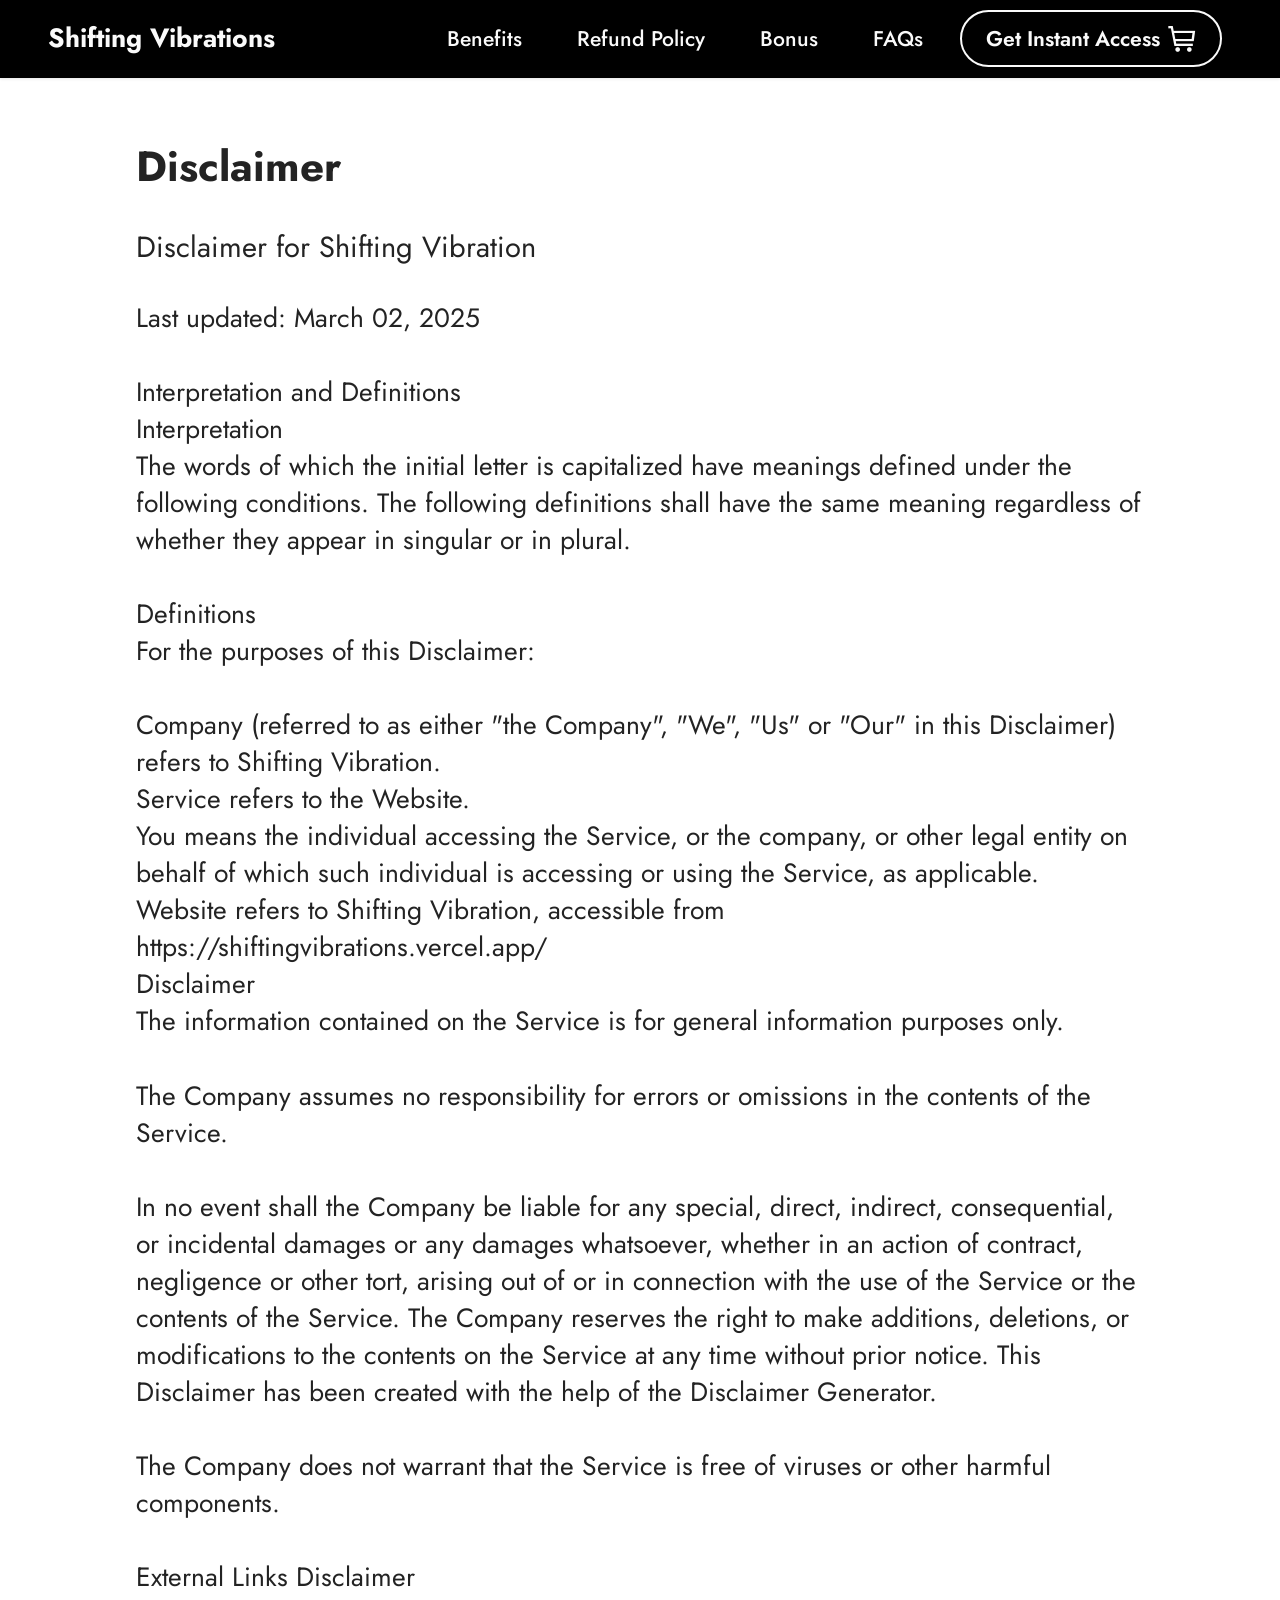
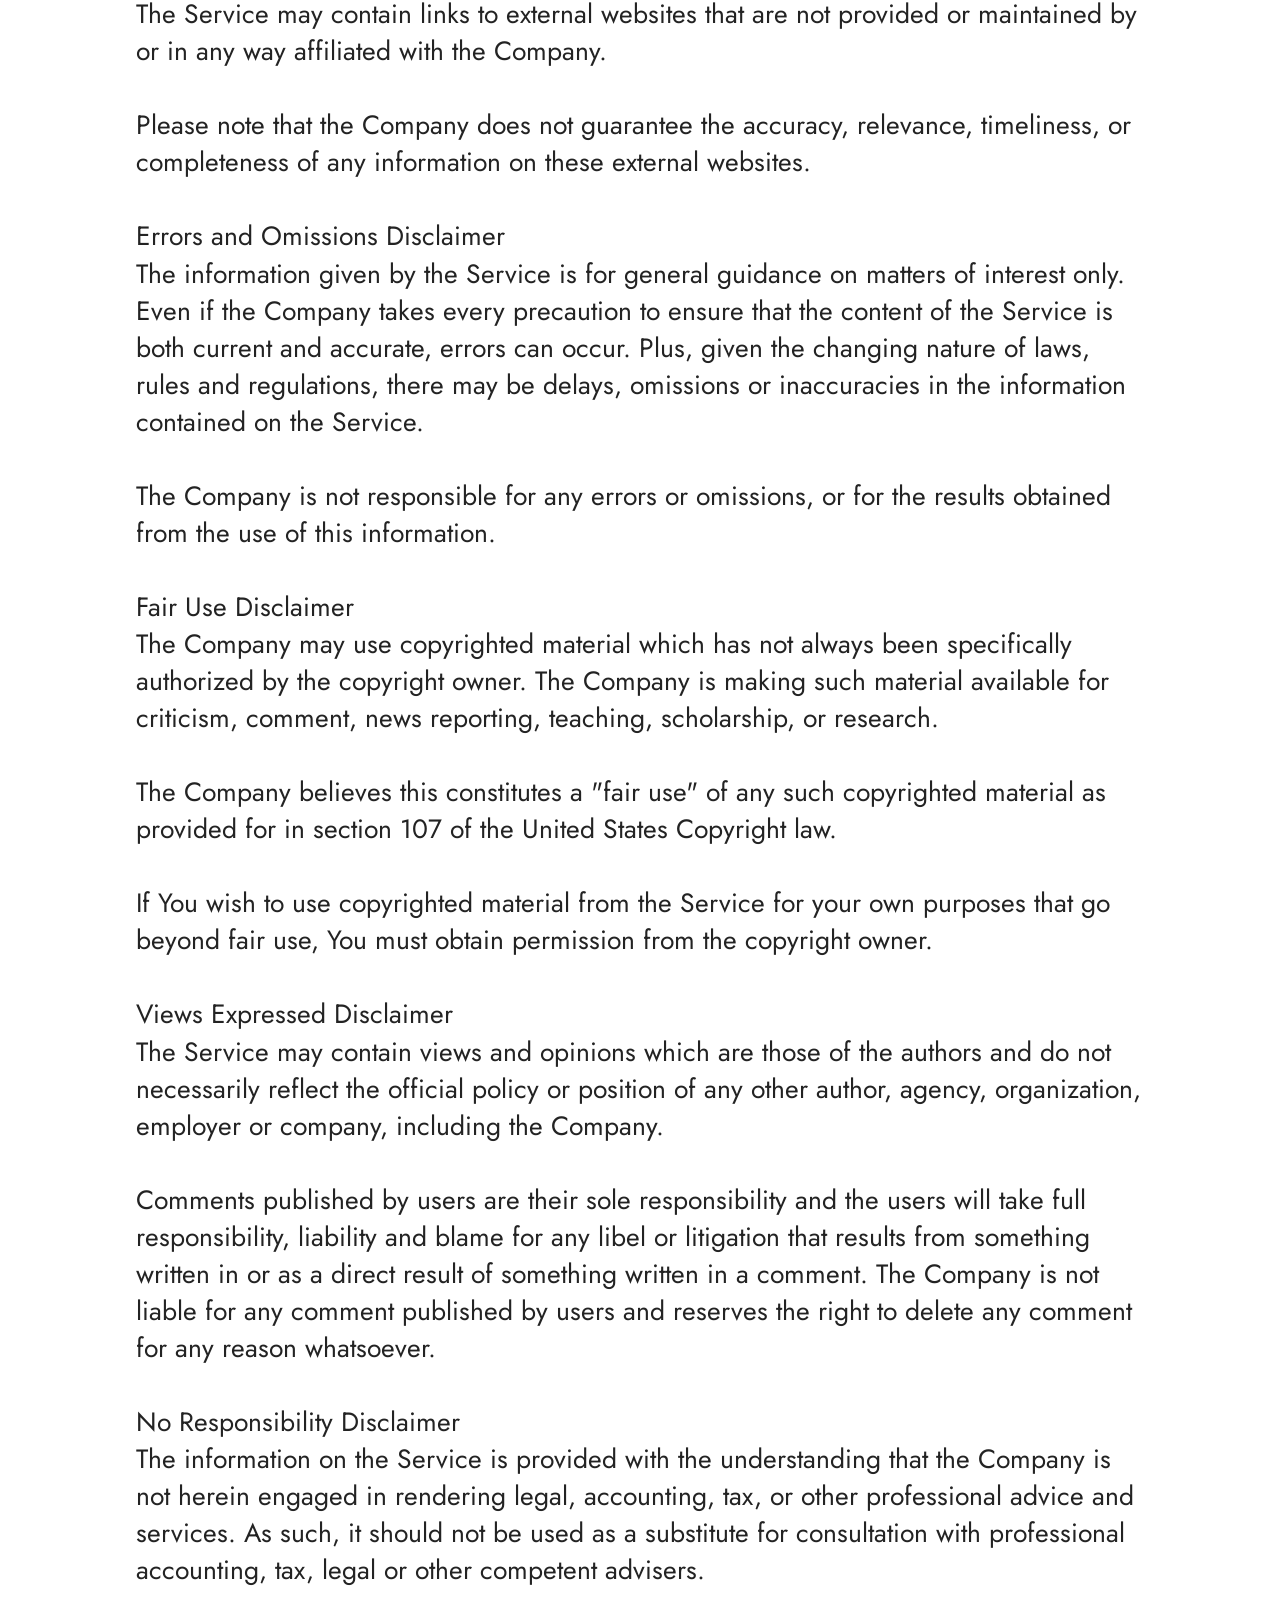
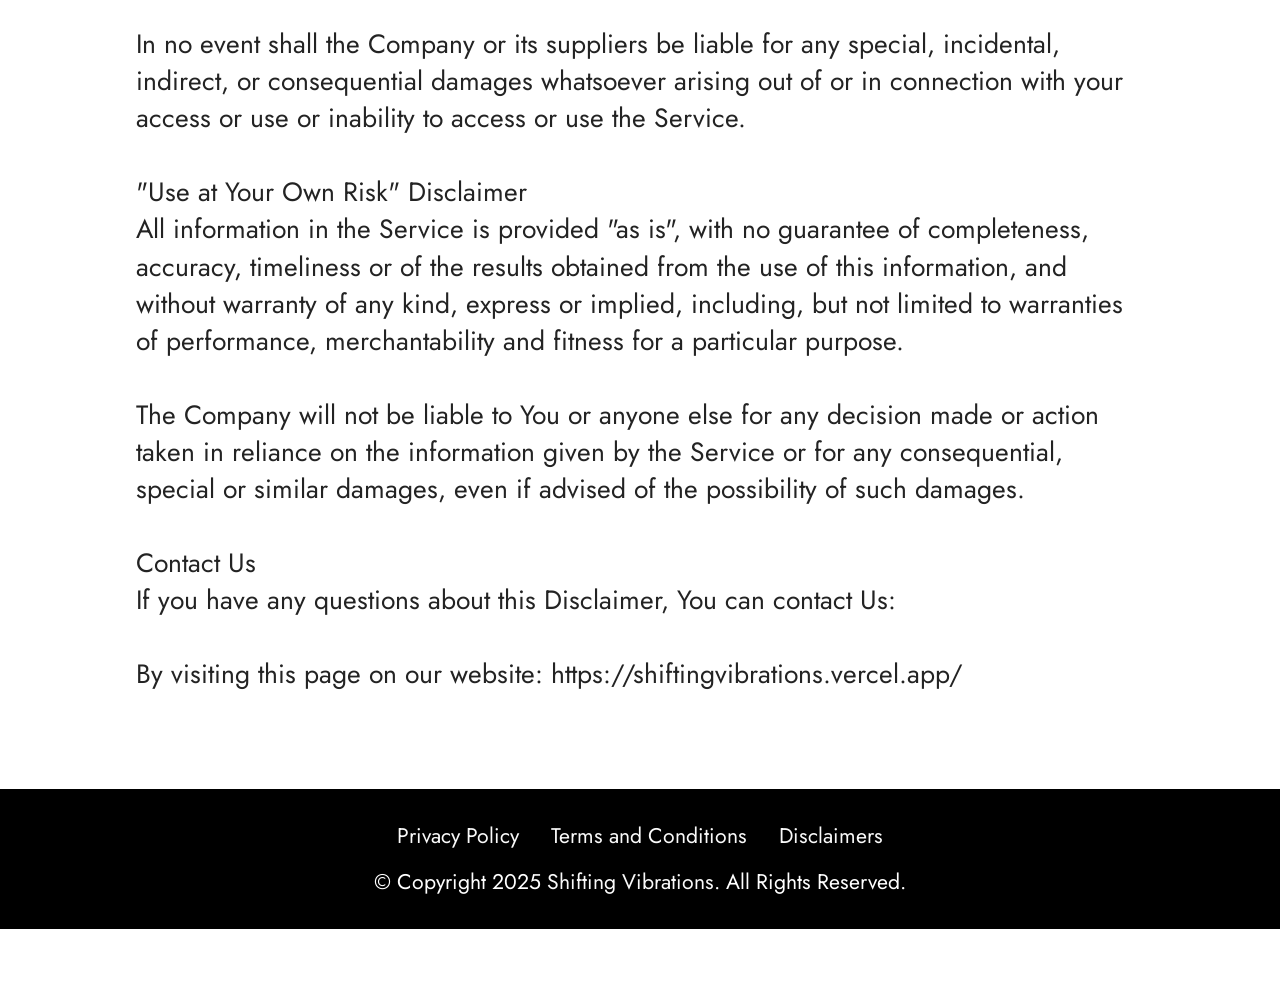
<file: Disclaimer.html>
<!DOCTYPE html>
<html  >
<head>
  <!-- Site made with Mobirise Website Builder v6.0.6, https://mobirise.com -->
  <meta charset="UTF-8">
  <meta http-equiv="X-UA-Compatible" content="IE=edge">
  <meta name="generator" content="Mobirise v6.0.6, mobirise.com">
  <meta name="viewport" content="width=device-width, initial-scale=1, minimum-scale=1">
  <link rel="shortcut icon" href="assets/images/f9fdgztkzz21-128x72-128x72.png" type="image/x-icon">
  <meta name="description" content="Disclaimer for Shifting Vibrations">
  
  
  <title>Disclaimer</title>
  <link rel="stylesheet" href="assets/web/assets/mobirise-icons2/mobirise2.css">
  <link rel="stylesheet" href="assets/bootstrap/css/bootstrap.min.css">
  <link rel="stylesheet" href="assets/bootstrap/css/bootstrap-grid.min.css">
  <link rel="stylesheet" href="assets/bootstrap/css/bootstrap-reboot.min.css">
  <link rel="stylesheet" href="assets/animatecss/animate.css">
  <link rel="stylesheet" href="assets/dropdown/css/style.css">
  <link rel="stylesheet" href="assets/socicon/css/styles.css">
  <link rel="stylesheet" href="assets/theme/css/style.css">
  <link rel="preload" href="https://fonts.googleapis.com/css?family=Jost:100,200,300,400,500,600,700,800,900,100i,200i,300i,400i,500i,600i,700i,800i,900i&display=swap" as="style" onload="this.onload=null;this.rel='stylesheet'">
  <noscript><link rel="stylesheet" href="https://fonts.googleapis.com/css?family=Jost:100,200,300,400,500,600,700,800,900,100i,200i,300i,400i,500i,600i,700i,800i,900i&display=swap"></noscript>
  <link rel="preload" as="style" href="assets/mobirise/css/mbr-additional.css?v=a4EHMx"><link rel="stylesheet" href="assets/mobirise/css/mbr-additional.css?v=a4EHMx" type="text/css">

  
  
  
</head>
<body>
  
  <section data-bs-version="5.1" class="menu menu2 cid-tLcIcNEty3" once="menu" id="menu2-h">
    
    <nav class="navbar navbar-dropdown navbar-fixed-top navbar-expand-lg">
        <div class="container-fluid">
            <div class="navbar-brand">
                
                <span class="navbar-caption-wrap"><a class="navbar-caption text-white text-primary display-7" href="index.html">Shifting Vibrations<br></a></span>
            </div>
            <button class="navbar-toggler" type="button" data-toggle="collapse" data-bs-toggle="collapse" data-target="#navbarSupportedContent" data-bs-target="#navbarSupportedContent" aria-controls="navbarNavAltMarkup" aria-expanded="false" aria-label="Toggle navigation">
                <div class="hamburger">
                    <span></span>
                    <span></span>
                    <span></span>
                    <span></span>
                </div>
            </button>
            <div class="collapse navbar-collapse" id="navbarSupportedContent">
                <ul class="navbar-nav nav-dropdown" data-app-modern-menu="true"><li class="nav-item"><a class="nav-link link text-white text-primary display-4" href="index.html#content4-n">Benefits</a></li>
                    <li class="nav-item"><a class="nav-link link text-white text-primary display-4" href="index.html#content4-w">Refund Policy</a></li><li class="nav-item"><a class="nav-link link text-white text-primary display-4" href="index.html#content4-r">Bonus</a></li>
                    <li class="nav-item"><a class="nav-link link text-white text-primary display-4" href="index.html#content17-d">FAQs</a>
                    </li></ul>
                
                <div class="navbar-buttons mbr-section-btn"><a class="btn btn-white-outline display-4" href="https://f8d59kmax23-1z10ue47xzay2s.hop.clickbank.net/?&tid=vl"><span class="mobi-mbri mobi-mbri-shopping-cart mbr-iconfont mbr-iconfont-btn"></span>Get Instant Access</a></div>
            </div>
        </div>
    </nav>
</section>

<section data-bs-version="5.1" class="content5 cid-tLGcNcCPOQ" id="content5-1g">
    
    <div class="container">
        <div class="row justify-content-center">
            <div class="col-md-12 col-lg-10">
                <h3 class="mbr-section-title mbr-fonts-style mb-4 display-2">
                    <strong>Disclaimer</strong></h3>
                <h4 class="mbr-section-subtitle mbr-fonts-style mb-4 display-5">Disclaimer for Shifting Vibration</h4>
                <p class="mbr-text mbr-fonts-style display-7">Last updated: March 02, 2025
<br>
<br>Interpretation and Definitions
<br>Interpretation
<br>The words of which the initial letter is capitalized have meanings defined under the following conditions. The following definitions shall have the same meaning regardless of whether they appear in singular or in plural.
<br>
<br>Definitions
<br>For the purposes of this Disclaimer:
<br>
<br>Company (referred to as either "the Company", "We", "Us" or "Our" in this Disclaimer) refers to Shifting Vibration.
<br>Service refers to the Website.
<br>You means the individual accessing the Service, or the company, or other legal entity on behalf of which such individual is accessing or using the Service, as applicable.
<br>Website refers to Shifting Vibration, accessible from https://shiftingvibrations.vercel.app/
<br>Disclaimer
<br>The information contained on the Service is for general information purposes only.
<br>
<br>The Company assumes no responsibility for errors or omissions in the contents of the Service.
<br>
<br>In no event shall the Company be liable for any special, direct, indirect, consequential, or incidental damages or any damages whatsoever, whether in an action of contract, negligence or other tort, arising out of or in connection with the use of the Service or the contents of the Service. The Company reserves the right to make additions, deletions, or modifications to the contents on the Service at any time without prior notice. This Disclaimer has been created with the help of the Disclaimer Generator.
<br>
<br>The Company does not warrant that the Service is free of viruses or other harmful components.
<br>
<br>External Links Disclaimer
<br>The Service may contain links to external websites that are not provided or maintained by or in any way affiliated with the Company.
<br>
<br>Please note that the Company does not guarantee the accuracy, relevance, timeliness, or completeness of any information on these external websites.
<br>
<br>Errors and Omissions Disclaimer
<br>The information given by the Service is for general guidance on matters of interest only. Even if the Company takes every precaution to ensure that the content of the Service is both current and accurate, errors can occur. Plus, given the changing nature of laws, rules and regulations, there may be delays, omissions or inaccuracies in the information contained on the Service.
<br>
<br>The Company is not responsible for any errors or omissions, or for the results obtained from the use of this information.
<br>
<br>Fair Use Disclaimer
<br>The Company may use copyrighted material which has not always been specifically authorized by the copyright owner. The Company is making such material available for criticism, comment, news reporting, teaching, scholarship, or research.
<br>
<br>The Company believes this constitutes a "fair use" of any such copyrighted material as provided for in section 107 of the United States Copyright law.
<br>
<br>If You wish to use copyrighted material from the Service for your own purposes that go beyond fair use, You must obtain permission from the copyright owner.
<br>
<br>Views Expressed Disclaimer
<br>The Service may contain views and opinions which are those of the authors and do not necessarily reflect the official policy or position of any other author, agency, organization, employer or company, including the Company.
<br>
<br>Comments published by users are their sole responsibility and the users will take full responsibility, liability and blame for any libel or litigation that results from something written in or as a direct result of something written in a comment. The Company is not liable for any comment published by users and reserves the right to delete any comment for any reason whatsoever.
<br>
<br>No Responsibility Disclaimer
<br>The information on the Service is provided with the understanding that the Company is not herein engaged in rendering legal, accounting, tax, or other professional advice and services. As such, it should not be used as a substitute for consultation with professional accounting, tax, legal or other competent advisers.
<br>
<br>In no event shall the Company or its suppliers be liable for any special, incidental, indirect, or consequential damages whatsoever arising out of or in connection with your access or use or inability to access or use the Service.
<br>
<br>"Use at Your Own Risk" Disclaimer
<br>All information in the Service is provided "as is", with no guarantee of completeness, accuracy, timeliness or of the results obtained from the use of this information, and without warranty of any kind, express or implied, including, but not limited to warranties of performance, merchantability and fitness for a particular purpose.
<br>
<br>The Company will not be liable to You or anyone else for any decision made or action taken in reliance on the information given by the Service or for any consequential, special or similar damages, even if advised of the possibility of such damages.
<br>
<br>Contact Us
<br>If you have any questions about this Disclaimer, You can contact Us:
<br>
<br>By visiting this page on our website: https://shiftingvibrations.vercel.app/<br></p>
            </div>
        </div>
    </div>
</section>

<section data-bs-version="5.1" class="footer3 cid-tLcIcOmdx2" once="footers" id="footer3-i">

    

    

    <div class="container">
        <div class="media-container-row align-center mbr-white">
            <div class="row row-links">
                <ul class="foot-menu">
                    
                    
                    
                    
                    
                <li class="foot-menu-item mbr-fonts-style display-4"><a href="PrivacyPolicy.html#content5-1f" class="text-white text-primary">Privacy Policy</a></li><li class="foot-menu-item mbr-fonts-style display-4"><a href="TermsAndConditions.html#content5-1h" class="text-white text-primary">Terms and Conditions</a></li><li class="foot-menu-item mbr-fonts-style display-4"><a href="Disclaimer.html#content5-1g" class="text-white">Disclaimers</a></li></ul>
            </div>
            
            <div class="row row-copirayt">
                <p class="mbr-text mb-0 mbr-fonts-style mbr-white align-center display-4">
                    © Copyright 2025 <a href="https://f8d59kmax23-1z10ue47xzay2s.hop.clickbank.net/?&tid=vl" class="text-white">Shifting Vibrations</a>. All Rights Reserved.
                </p>
            </div>
        </div>
    </div>
</section><section class="display-7" style="padding: 0;align-items: center;justify-content: center;flex-wrap: wrap;    align-content: center;display: flex;position: relative;height: 4rem;"><a href="https://mobiri.se/" style="flex: 1 1;height: 4rem;position: absolute;width: 100%;z-index: 1;"><img alt="" style="height: 4rem;" src="[data-uri]"></a><p style="margin: 0;text-align: center;" class="display-7">&#8204;</p><a style="z-index:1" href="https://mobirise.com/builder/no-code-website-builder.html">No Code Website Builder</a></section><script src="assets/bootstrap/js/bootstrap.bundle.min.js"></script>  <script src="assets/smoothscroll/smooth-scroll.js"></script>  <script src="assets/ytplayer/index.js"></script>  <script src="assets/dropdown/js/navbar-dropdown.js"></script>  <script src="assets/theme/js/script.js"></script>  
  
  
 <div id="scrollToTop" class="scrollToTop mbr-arrow-up"><a style="text-align: center;"><i class="mbr-arrow-up-icon mbr-arrow-up-icon-cm cm-icon cm-icon-smallarrow-up"></i></a></div>
    <input name="animation" type="hidden">
  </body>
</html>
</file>
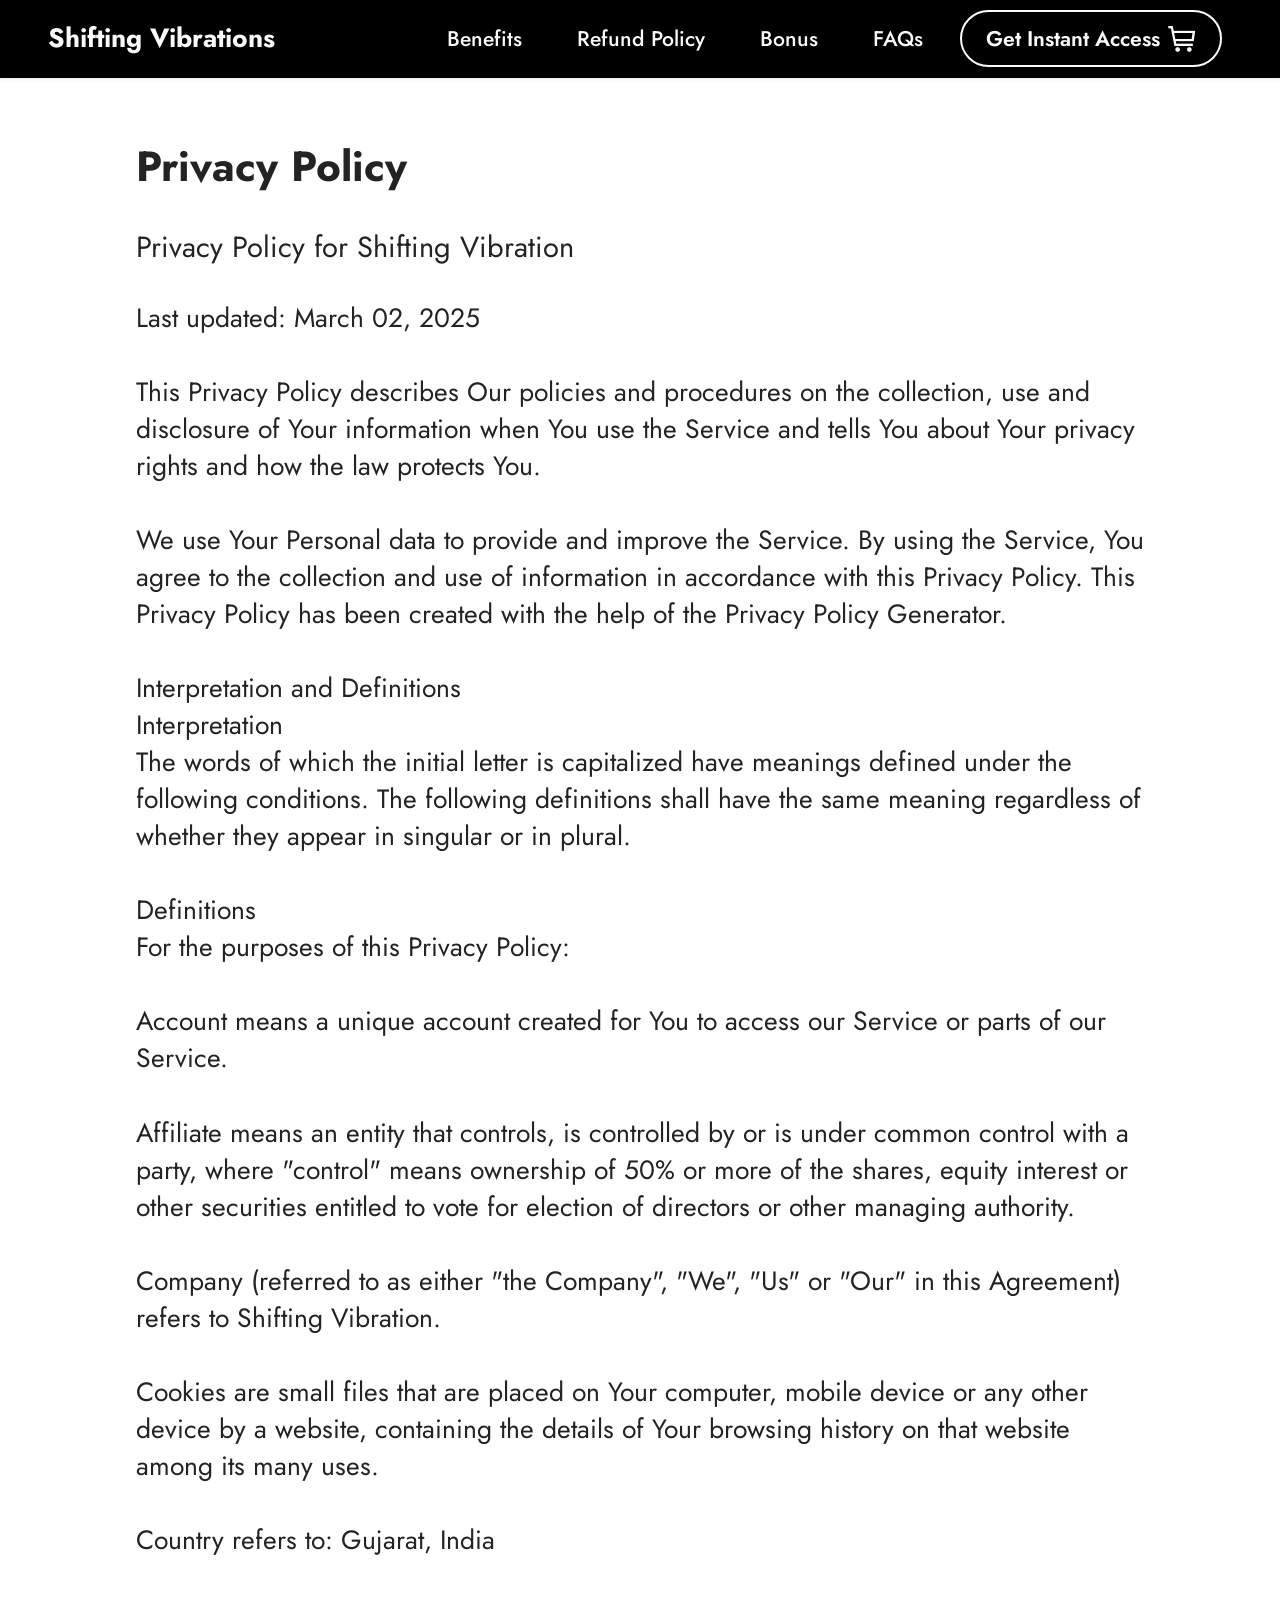
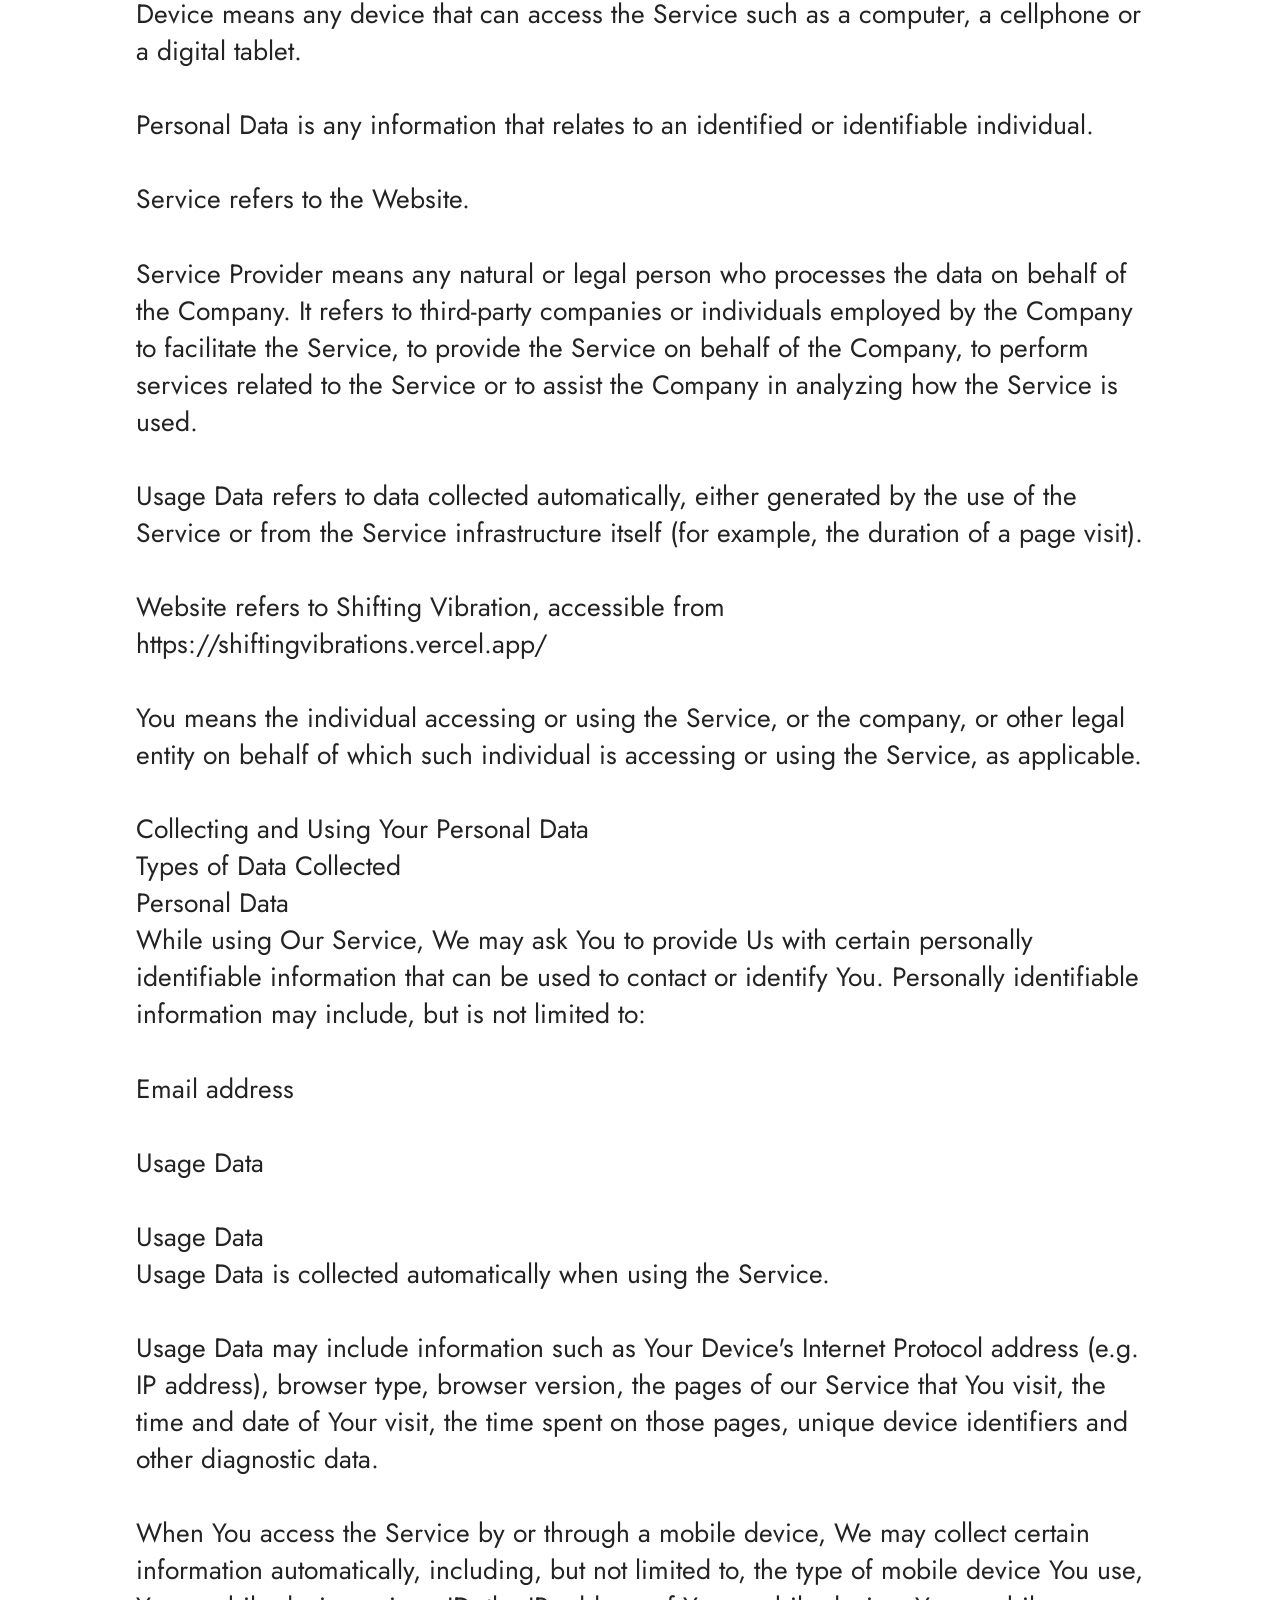
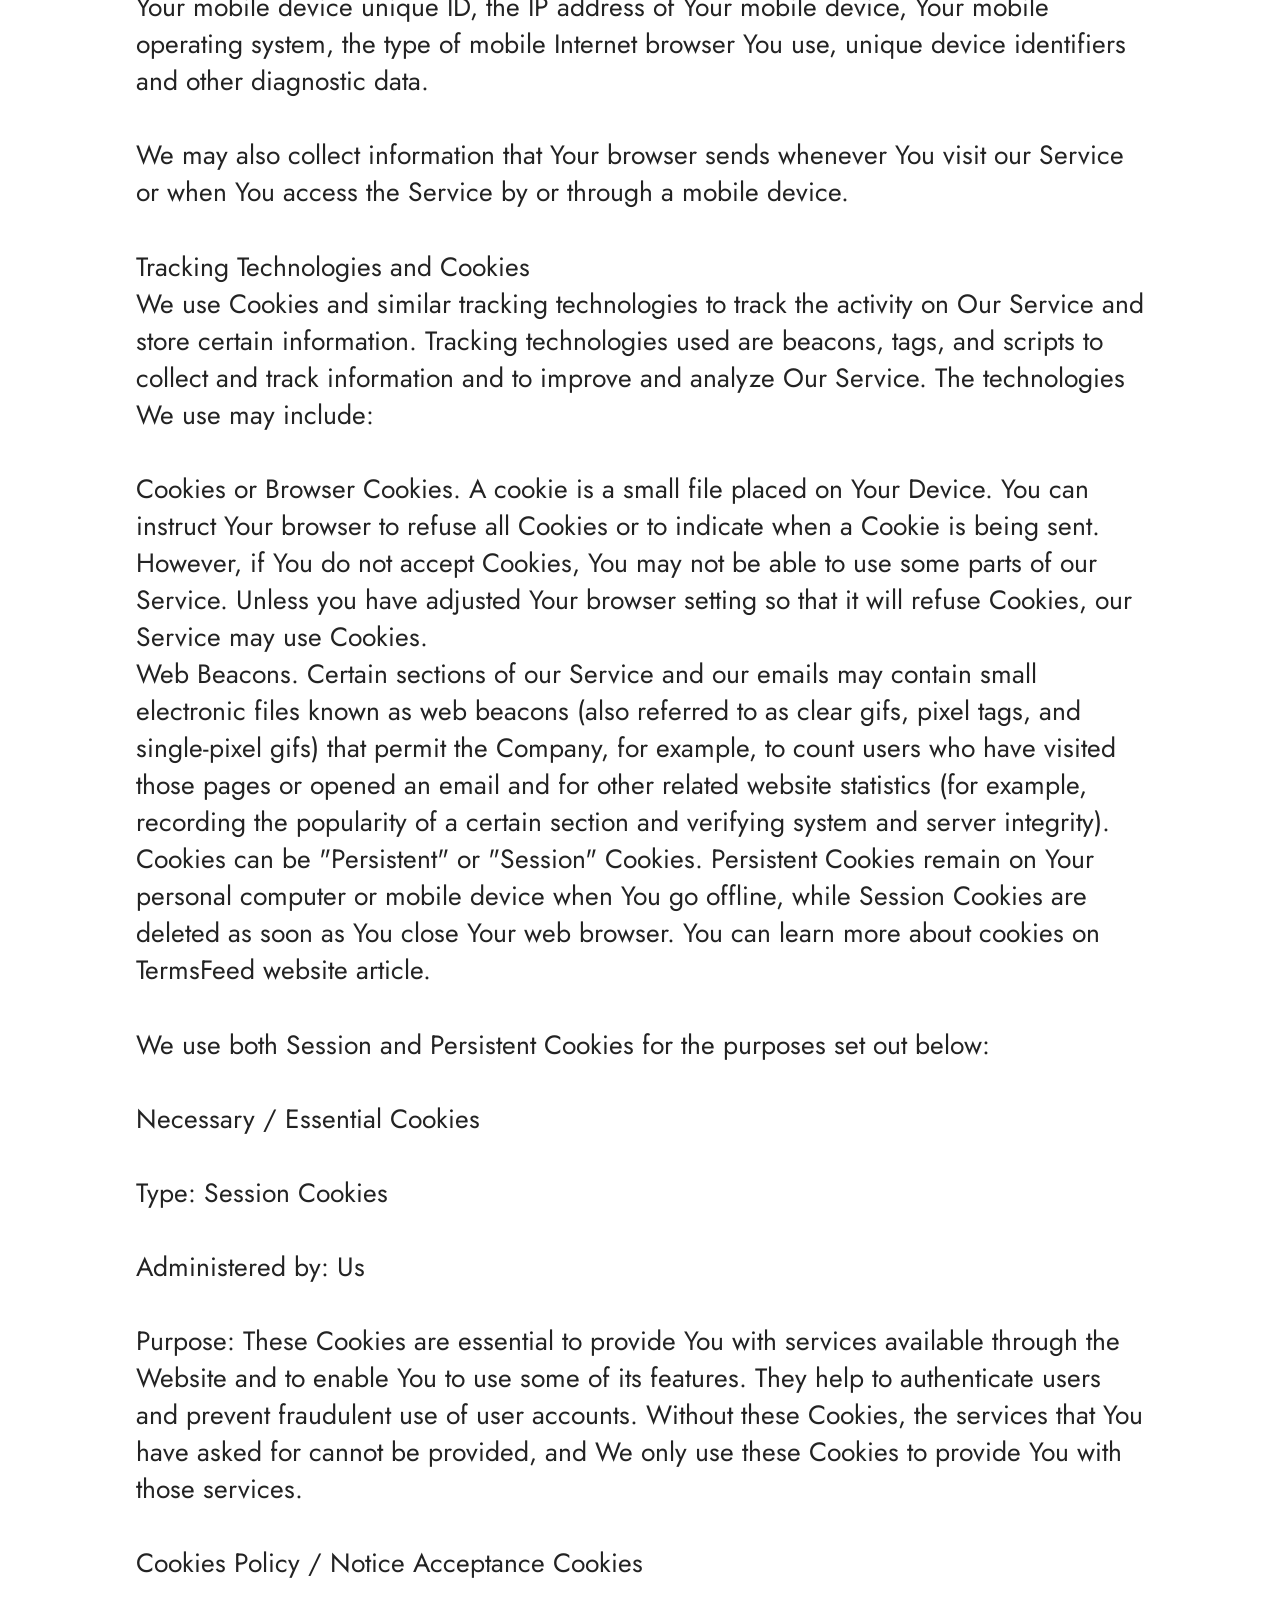
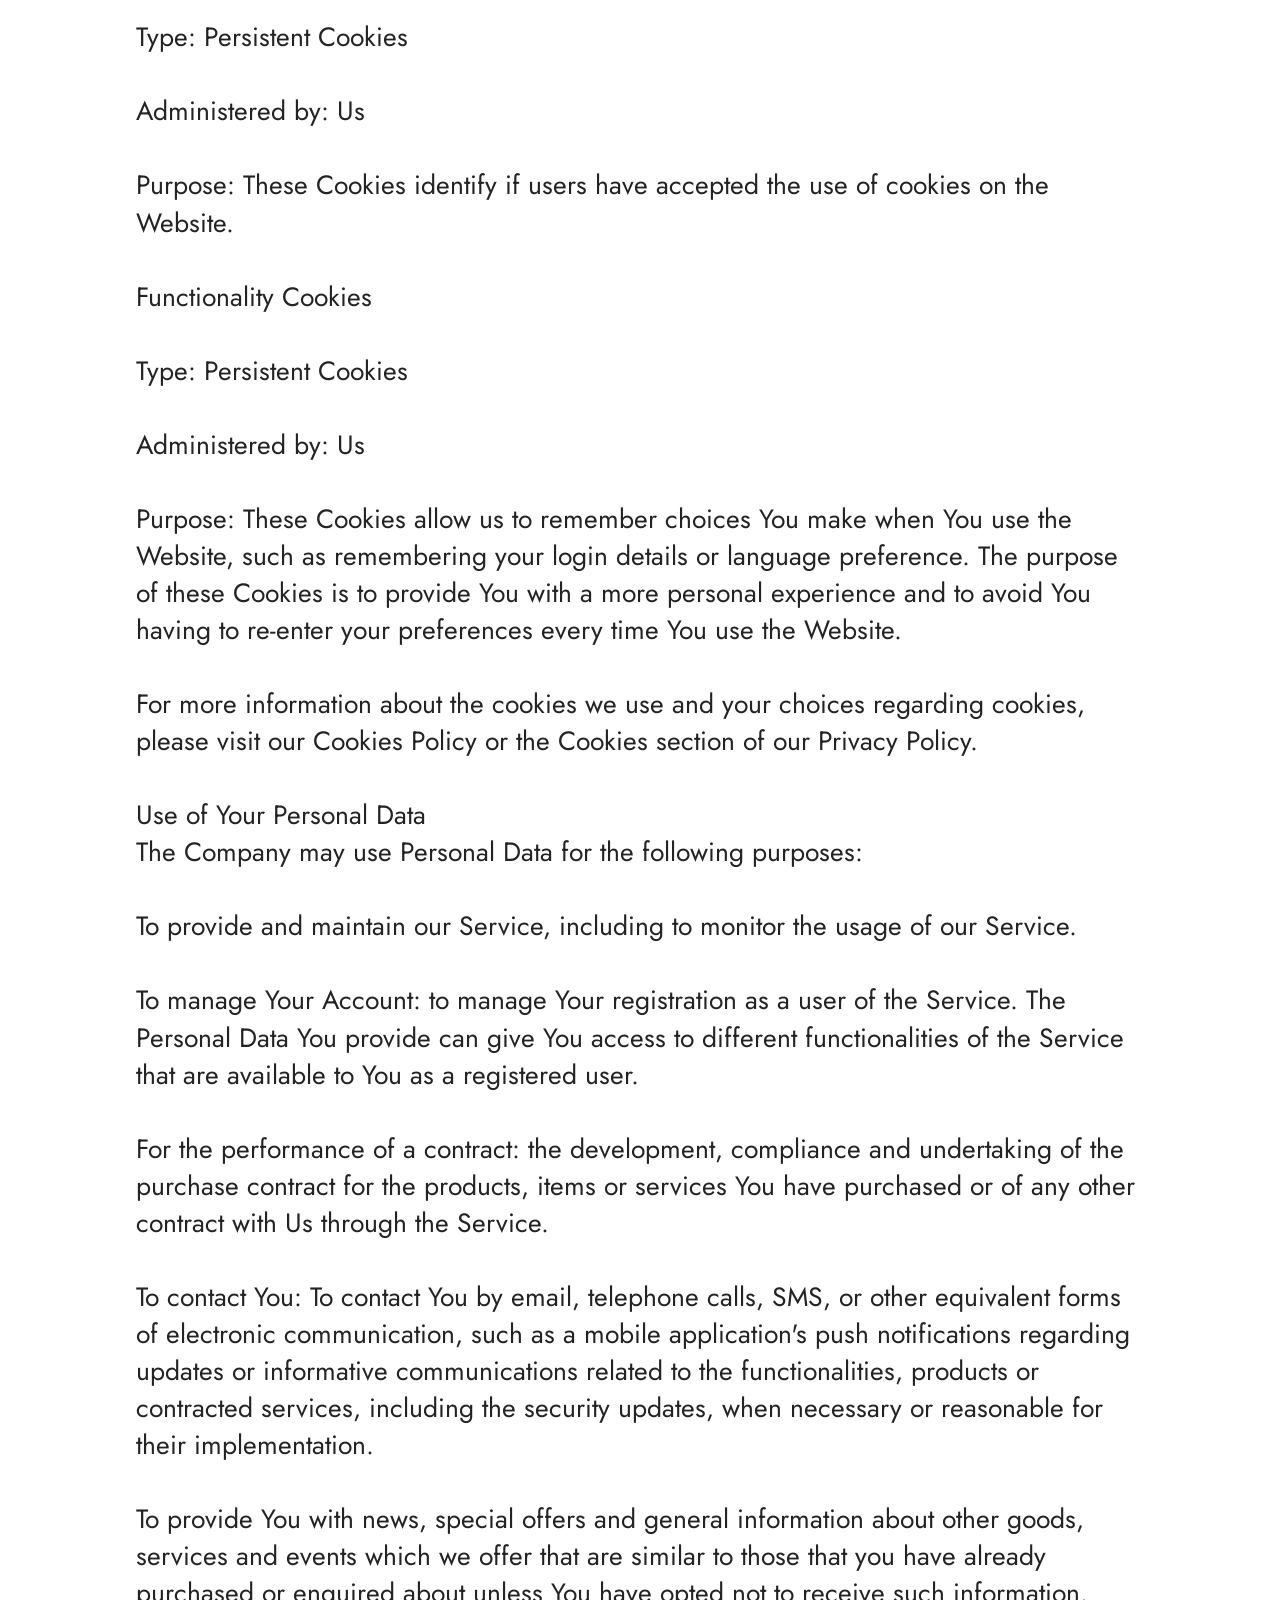
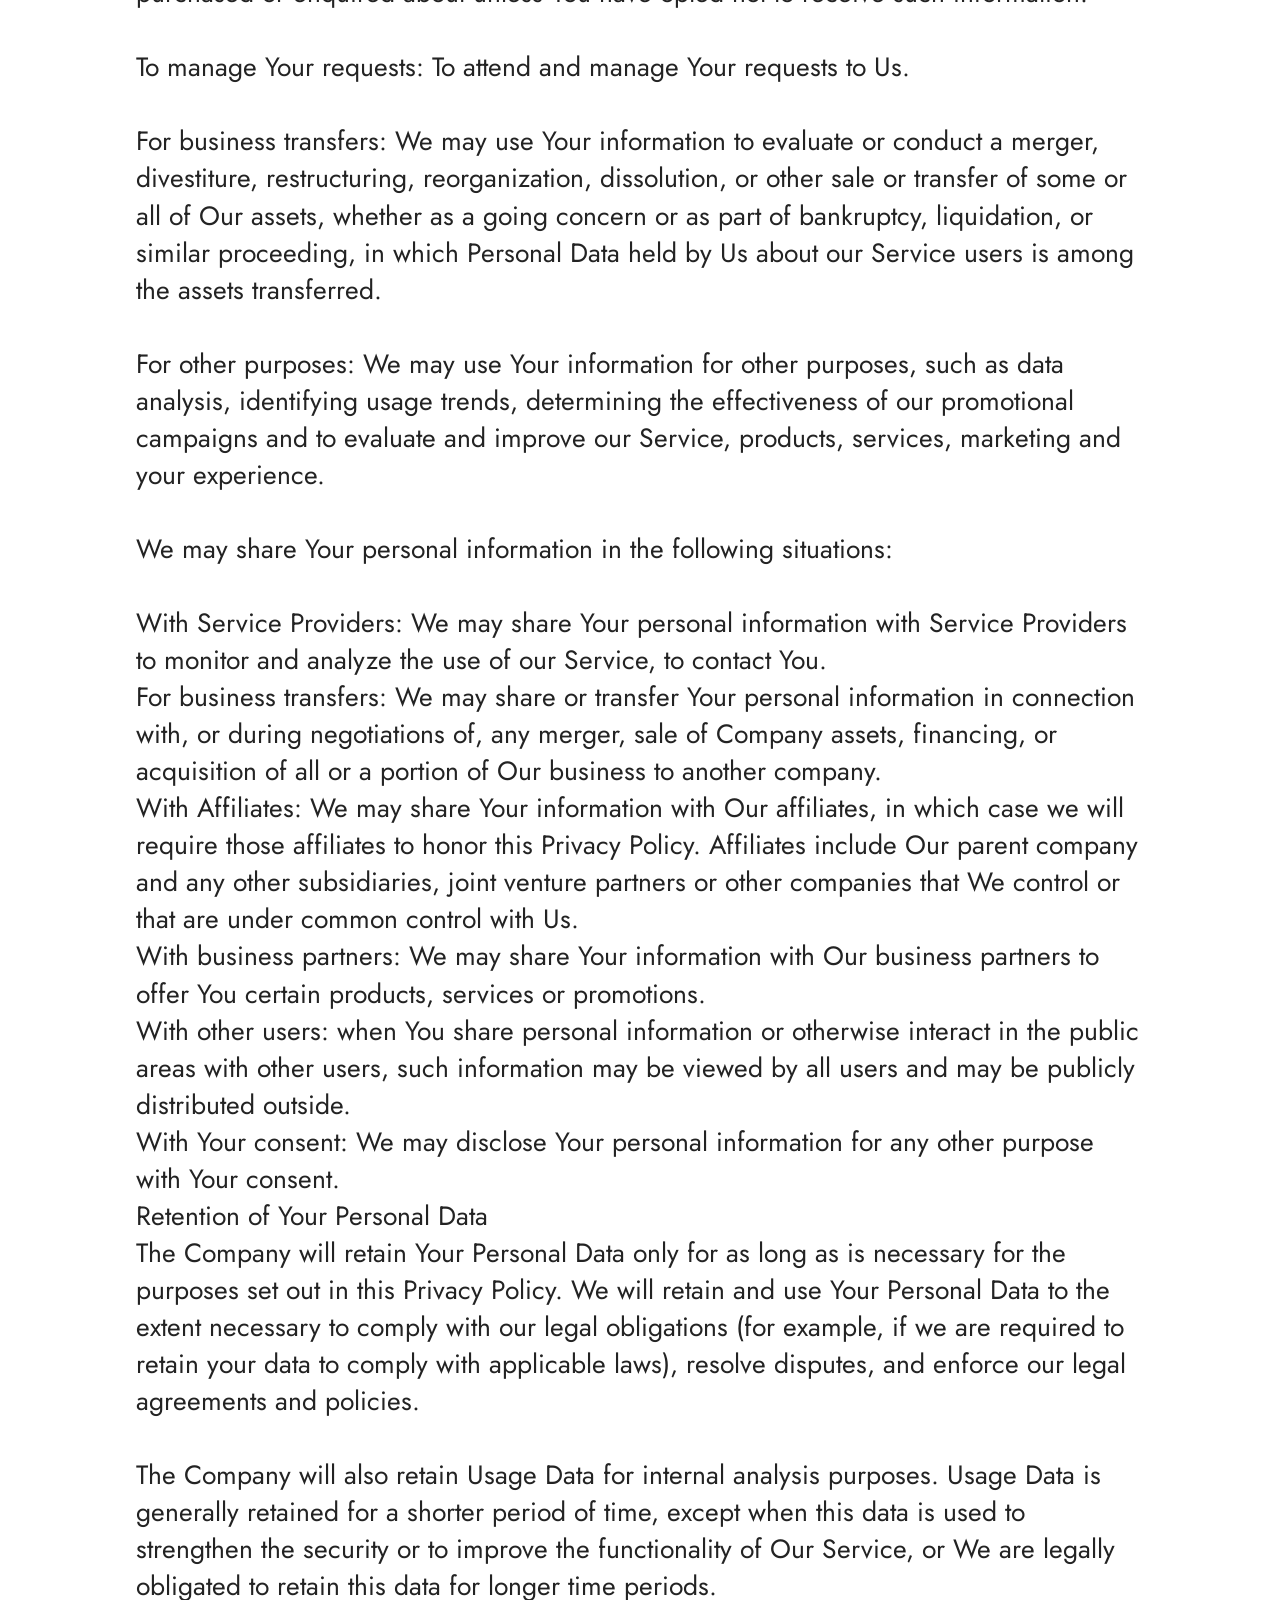
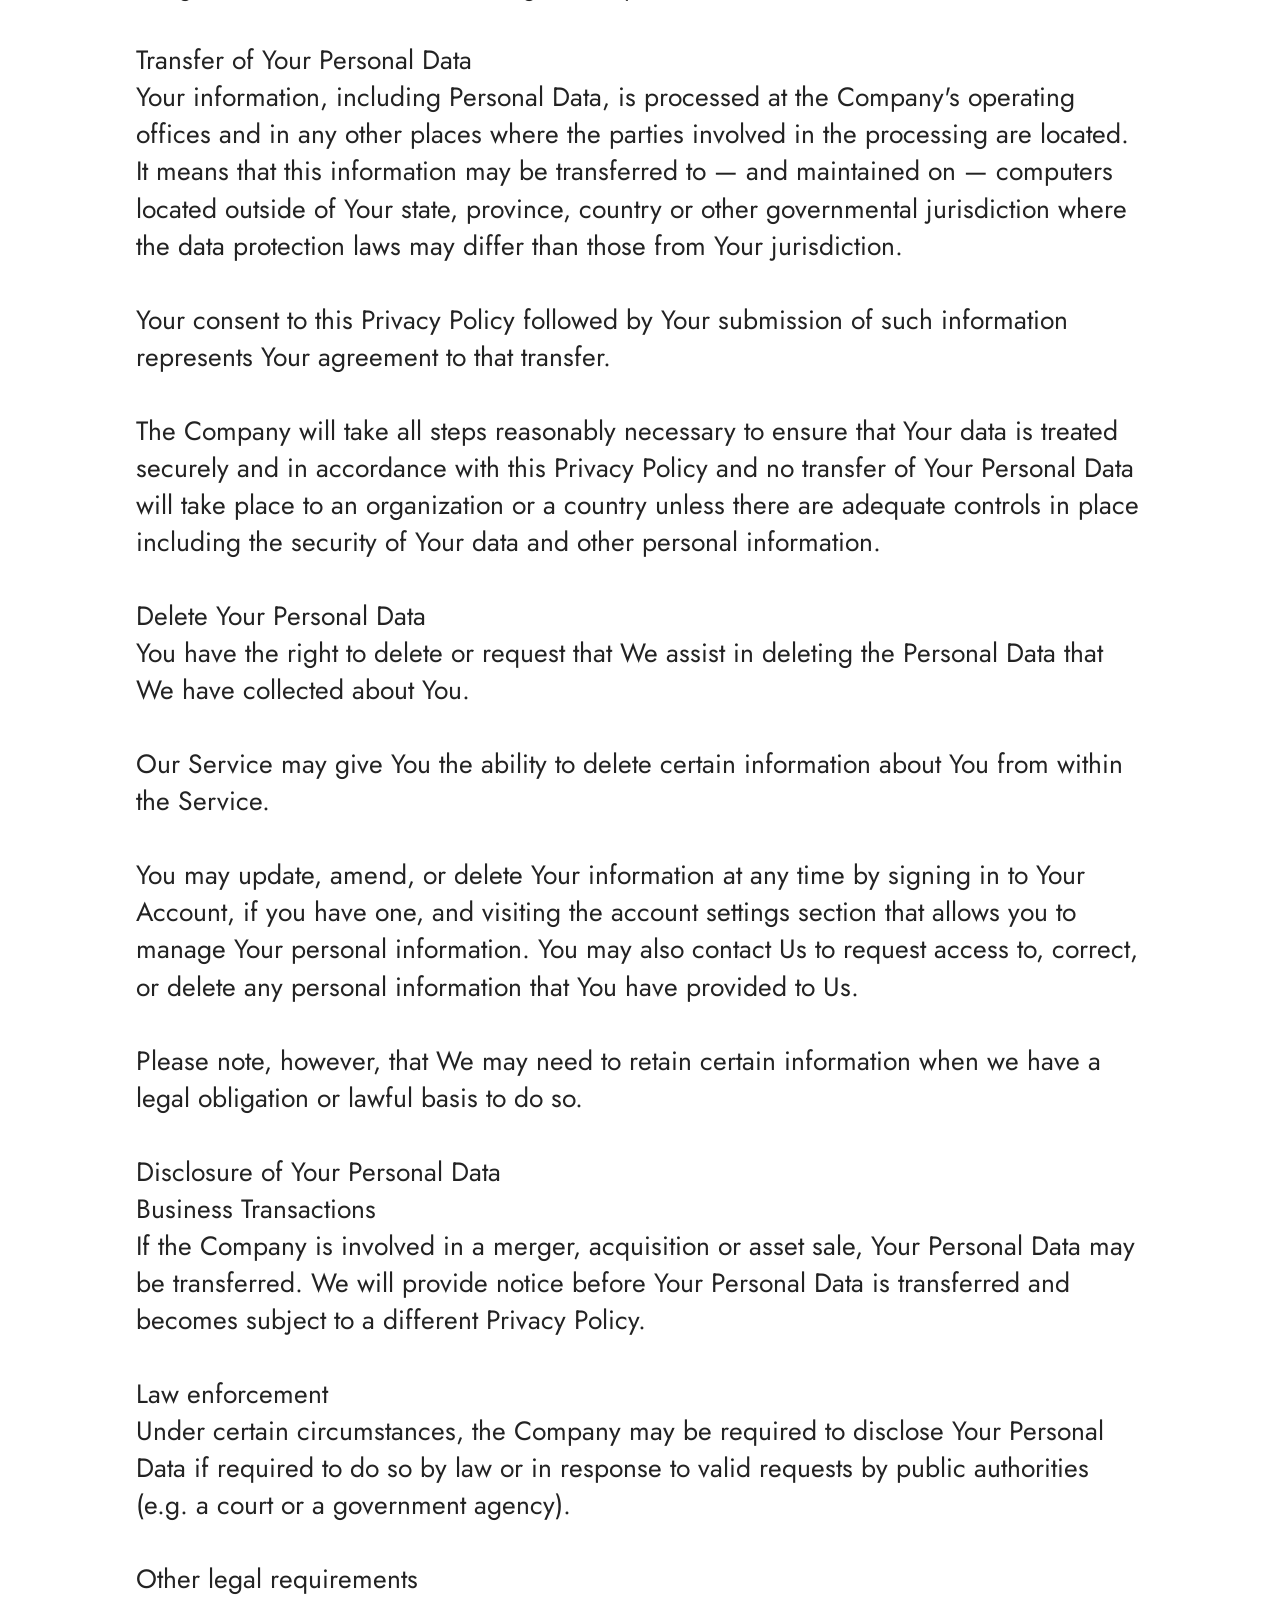
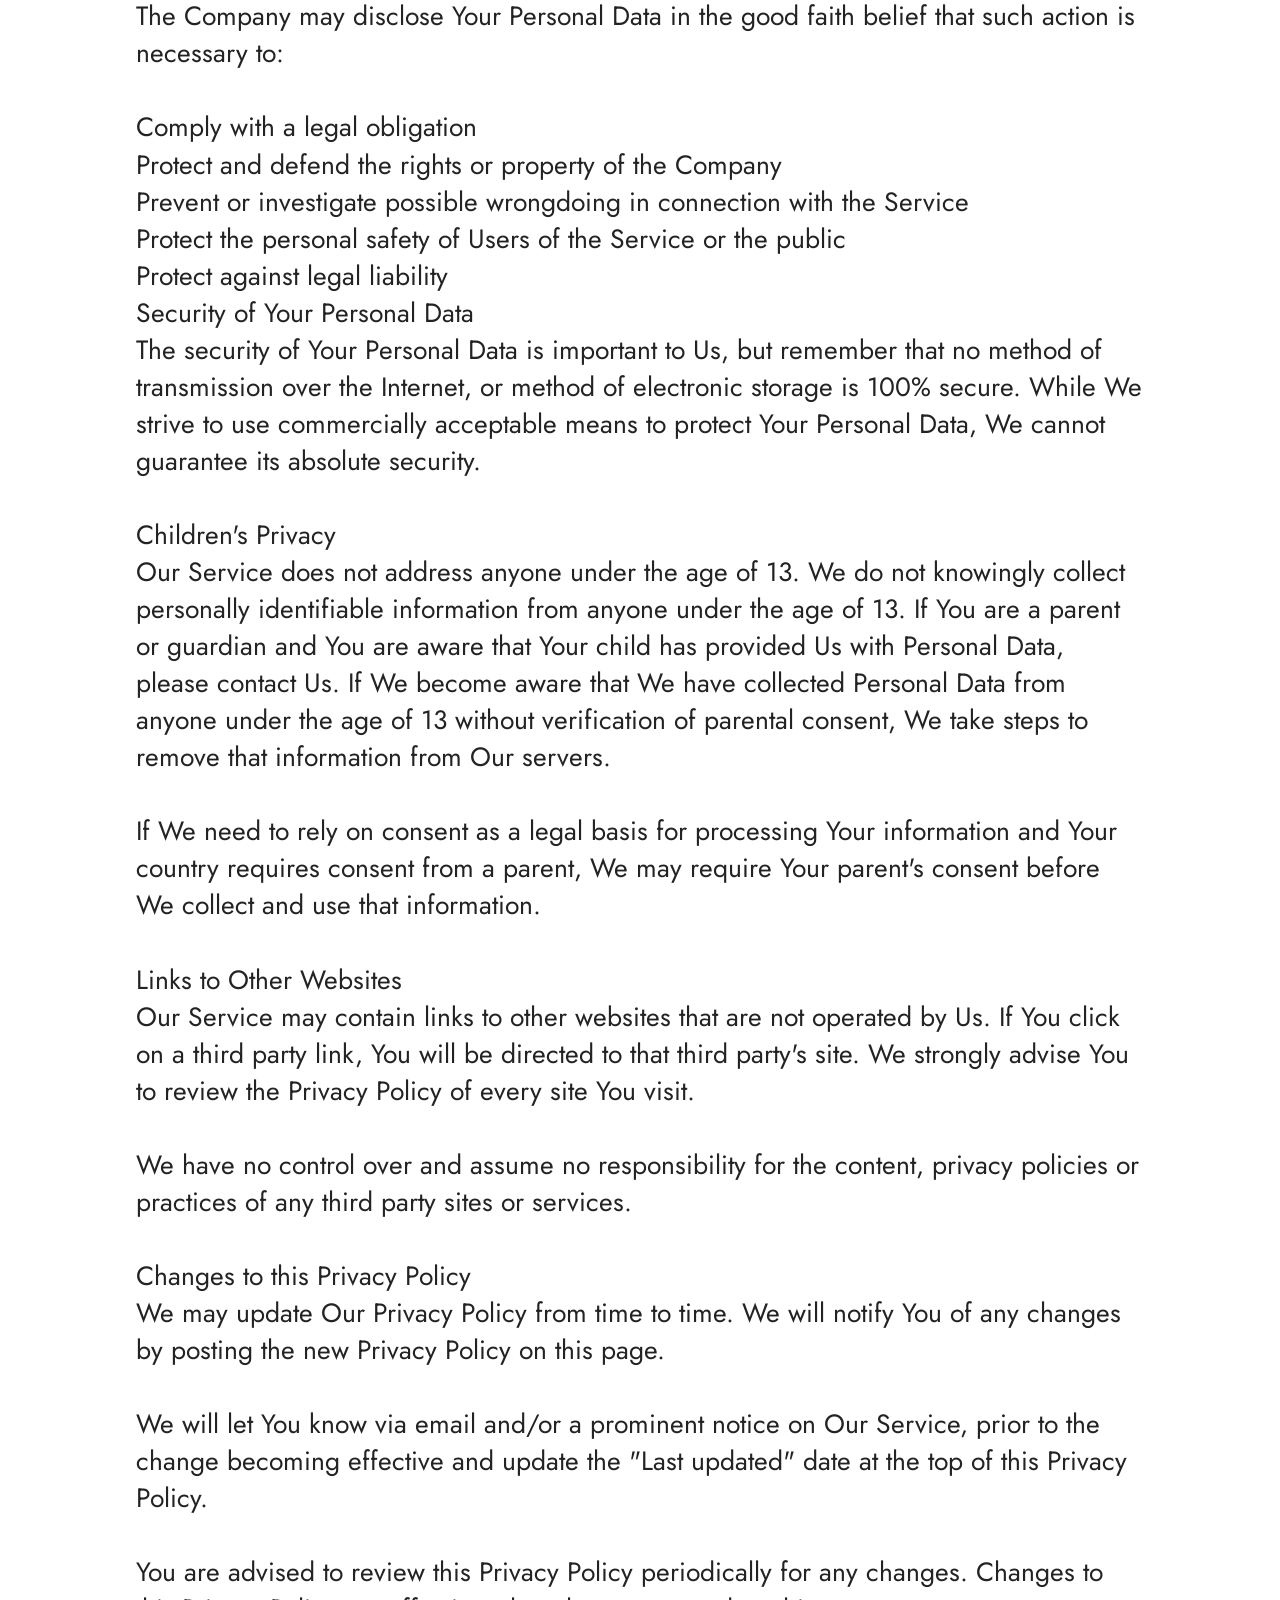
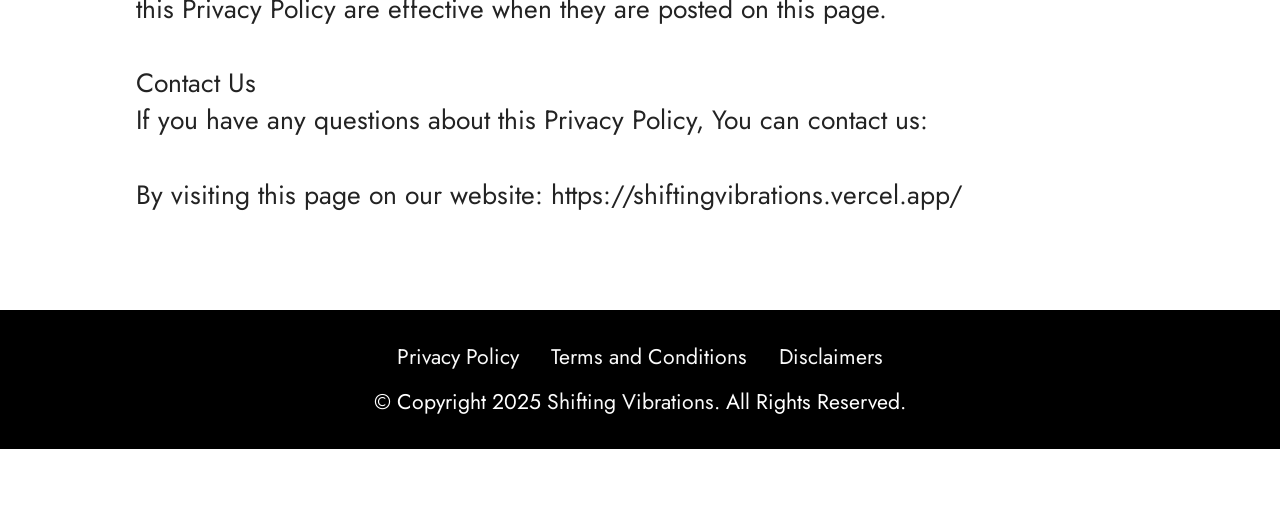
<file: PrivacyPolicy.html>
<!DOCTYPE html>
<html  >
<head>
  <!-- Site made with Mobirise Website Builder v6.0.6, https://mobirise.com -->
  <meta charset="UTF-8">
  <meta http-equiv="X-UA-Compatible" content="IE=edge">
  <meta name="generator" content="Mobirise v6.0.6, mobirise.com">
  <meta name="viewport" content="width=device-width, initial-scale=1, minimum-scale=1">
  <link rel="shortcut icon" href="assets/images/f9fdgztkzz21-128x72-128x72.png" type="image/x-icon">
  <meta name="description" content="Privacy Policy for Shifting Vibrations">
  
  
  <title>Privacy Policy</title>
  <link rel="stylesheet" href="assets/web/assets/mobirise-icons2/mobirise2.css">
  <link rel="stylesheet" href="assets/bootstrap/css/bootstrap.min.css">
  <link rel="stylesheet" href="assets/bootstrap/css/bootstrap-grid.min.css">
  <link rel="stylesheet" href="assets/bootstrap/css/bootstrap-reboot.min.css">
  <link rel="stylesheet" href="assets/animatecss/animate.css">
  <link rel="stylesheet" href="assets/dropdown/css/style.css">
  <link rel="stylesheet" href="assets/socicon/css/styles.css">
  <link rel="stylesheet" href="assets/theme/css/style.css">
  <link rel="preload" href="https://fonts.googleapis.com/css?family=Jost:100,200,300,400,500,600,700,800,900,100i,200i,300i,400i,500i,600i,700i,800i,900i&display=swap" as="style" onload="this.onload=null;this.rel='stylesheet'">
  <noscript><link rel="stylesheet" href="https://fonts.googleapis.com/css?family=Jost:100,200,300,400,500,600,700,800,900,100i,200i,300i,400i,500i,600i,700i,800i,900i&display=swap"></noscript>
  <link rel="preload" as="style" href="assets/mobirise/css/mbr-additional.css?v=weSaer"><link rel="stylesheet" href="assets/mobirise/css/mbr-additional.css?v=weSaer" type="text/css">

  
  
  
</head>
<body>
  
  <section data-bs-version="5.1" class="menu menu2 cid-tLclnOs7BI" once="menu" id="menu2-f">
    
    <nav class="navbar navbar-dropdown navbar-fixed-top navbar-expand-lg">
        <div class="container-fluid">
            <div class="navbar-brand">
                
                <span class="navbar-caption-wrap"><a class="navbar-caption text-white text-primary display-7" href="index.html">Shifting Vibrations<br></a></span>
            </div>
            <button class="navbar-toggler" type="button" data-toggle="collapse" data-bs-toggle="collapse" data-target="#navbarSupportedContent" data-bs-target="#navbarSupportedContent" aria-controls="navbarNavAltMarkup" aria-expanded="false" aria-label="Toggle navigation">
                <div class="hamburger">
                    <span></span>
                    <span></span>
                    <span></span>
                    <span></span>
                </div>
            </button>
            <div class="collapse navbar-collapse" id="navbarSupportedContent">
                <ul class="navbar-nav nav-dropdown" data-app-modern-menu="true"><li class="nav-item"><a class="nav-link link text-white text-primary display-4" href="index.html#content4-n">Benefits</a></li>
                    <li class="nav-item"><a class="nav-link link text-white text-primary display-4" href="index.html#content4-w">Refund Policy</a></li><li class="nav-item"><a class="nav-link link text-white text-primary display-4" href="index.html#content4-r">Bonus</a></li>
                    <li class="nav-item"><a class="nav-link link text-white text-primary display-4" href="index.html#content17-d">FAQs</a>
                    </li></ul>
                
                <div class="navbar-buttons mbr-section-btn"><a class="btn btn-white-outline display-4" href="https://f8d59kmax23-1z10ue47xzay2s.hop.clickbank.net/?&tid=vl"><span class="mobi-mbri mobi-mbri-shopping-cart mbr-iconfont mbr-iconfont-btn"></span>Get Instant Access</a></div>
            </div>
        </div>
    </nav>
</section>

<section data-bs-version="5.1" class="content5 cid-tLGbBzduJA" id="content5-1f">
    
    <div class="container-fluid">
        <div class="row justify-content-center">
            <div class="col-md-12 col-lg-10">
                <h3 class="mbr-section-title mbr-fonts-style mb-4 display-2">
                    <strong>Privacy Policy</strong></h3>
                <h4 class="mbr-section-subtitle mbr-fonts-style mb-4 display-5">Privacy Policy for Shifting Vibration</h4>
                <p class="mbr-text mbr-fonts-style display-7">Last updated: March 02, 2025
<br>
<br>This Privacy Policy describes Our policies and procedures on the collection, use and disclosure of Your information when You use the Service and tells You about Your privacy rights and how the law protects You.
<br>
<br>We use Your Personal data to provide and improve the Service. By using the Service, You agree to the collection and use of information in accordance with this Privacy Policy. This Privacy Policy has been created with the help of the Privacy Policy Generator.
<br>
<br>Interpretation and Definitions
<br>Interpretation
<br>The words of which the initial letter is capitalized have meanings defined under the following conditions. The following definitions shall have the same meaning regardless of whether they appear in singular or in plural.
<br>
<br>Definitions
<br>For the purposes of this Privacy Policy:
<br>
<br>Account means a unique account created for You to access our Service or parts of our Service.
<br>
<br>Affiliate means an entity that controls, is controlled by or is under common control with a party, where "control" means ownership of 50% or more of the shares, equity interest or other securities entitled to vote for election of directors or other managing authority.
<br>
<br>Company (referred to as either "the Company", "We", "Us" or "Our" in this Agreement) refers to Shifting Vibration.
<br>
<br>Cookies are small files that are placed on Your computer, mobile device or any other device by a website, containing the details of Your browsing history on that website among its many uses.
<br>
<br>Country refers to: Gujarat, India
<br>
<br>Device means any device that can access the Service such as a computer, a cellphone or a digital tablet.
<br>
<br>Personal Data is any information that relates to an identified or identifiable individual.
<br>
<br>Service refers to the Website.
<br>
<br>Service Provider means any natural or legal person who processes the data on behalf of the Company. It refers to third-party companies or individuals employed by the Company to facilitate the Service, to provide the Service on behalf of the Company, to perform services related to the Service or to assist the Company in analyzing how the Service is used.
<br>
<br>Usage Data refers to data collected automatically, either generated by the use of the Service or from the Service infrastructure itself (for example, the duration of a page visit).
<br>
<br>Website refers to Shifting Vibration, accessible from https://shiftingvibrations.vercel.app/
<br>
<br>You means the individual accessing or using the Service, or the company, or other legal entity on behalf of which such individual is accessing or using the Service, as applicable.
<br>
<br>Collecting and Using Your Personal Data
<br>Types of Data Collected
<br>Personal Data
<br>While using Our Service, We may ask You to provide Us with certain personally identifiable information that can be used to contact or identify You. Personally identifiable information may include, but is not limited to:
<br>
<br>Email address
<br>
<br>Usage Data
<br>
<br>Usage Data
<br>Usage Data is collected automatically when using the Service.
<br>
<br>Usage Data may include information such as Your Device's Internet Protocol address (e.g. IP address), browser type, browser version, the pages of our Service that You visit, the time and date of Your visit, the time spent on those pages, unique device identifiers and other diagnostic data.
<br>
<br>When You access the Service by or through a mobile device, We may collect certain information automatically, including, but not limited to, the type of mobile device You use, Your mobile device unique ID, the IP address of Your mobile device, Your mobile operating system, the type of mobile Internet browser You use, unique device identifiers and other diagnostic data.
<br>
<br>We may also collect information that Your browser sends whenever You visit our Service or when You access the Service by or through a mobile device.
<br>
<br>Tracking Technologies and Cookies
<br>We use Cookies and similar tracking technologies to track the activity on Our Service and store certain information. Tracking technologies used are beacons, tags, and scripts to collect and track information and to improve and analyze Our Service. The technologies We use may include:
<br>
<br>Cookies or Browser Cookies. A cookie is a small file placed on Your Device. You can instruct Your browser to refuse all Cookies or to indicate when a Cookie is being sent. However, if You do not accept Cookies, You may not be able to use some parts of our Service. Unless you have adjusted Your browser setting so that it will refuse Cookies, our Service may use Cookies.
<br>Web Beacons. Certain sections of our Service and our emails may contain small electronic files known as web beacons (also referred to as clear gifs, pixel tags, and single-pixel gifs) that permit the Company, for example, to count users who have visited those pages or opened an email and for other related website statistics (for example, recording the popularity of a certain section and verifying system and server integrity).
<br>Cookies can be "Persistent" or "Session" Cookies. Persistent Cookies remain on Your personal computer or mobile device when You go offline, while Session Cookies are deleted as soon as You close Your web browser. You can learn more about cookies on TermsFeed website article.
<br>
<br>We use both Session and Persistent Cookies for the purposes set out below:
<br>
<br>Necessary / Essential Cookies
<br>
<br>Type: Session Cookies
<br>
<br>Administered by: Us
<br>
<br>Purpose: These Cookies are essential to provide You with services available through the Website and to enable You to use some of its features. They help to authenticate users and prevent fraudulent use of user accounts. Without these Cookies, the services that You have asked for cannot be provided, and We only use these Cookies to provide You with those services.
<br>
<br>Cookies Policy / Notice Acceptance Cookies
<br>
<br>Type: Persistent Cookies
<br>
<br>Administered by: Us
<br>
<br>Purpose: These Cookies identify if users have accepted the use of cookies on the Website.
<br>
<br>Functionality Cookies
<br>
<br>Type: Persistent Cookies
<br>
<br>Administered by: Us
<br>
<br>Purpose: These Cookies allow us to remember choices You make when You use the Website, such as remembering your login details or language preference. The purpose of these Cookies is to provide You with a more personal experience and to avoid You having to re-enter your preferences every time You use the Website.
<br>
<br>For more information about the cookies we use and your choices regarding cookies, please visit our Cookies Policy or the Cookies section of our Privacy Policy.
<br>
<br>Use of Your Personal Data
<br>The Company may use Personal Data for the following purposes:
<br>
<br>To provide and maintain our Service, including to monitor the usage of our Service.
<br>
<br>To manage Your Account: to manage Your registration as a user of the Service. The Personal Data You provide can give You access to different functionalities of the Service that are available to You as a registered user.
<br>
<br>For the performance of a contract: the development, compliance and undertaking of the purchase contract for the products, items or services You have purchased or of any other contract with Us through the Service.
<br>
<br>To contact You: To contact You by email, telephone calls, SMS, or other equivalent forms of electronic communication, such as a mobile application's push notifications regarding updates or informative communications related to the functionalities, products or contracted services, including the security updates, when necessary or reasonable for their implementation.
<br>
<br>To provide You with news, special offers and general information about other goods, services and events which we offer that are similar to those that you have already purchased or enquired about unless You have opted not to receive such information.
<br>
<br>To manage Your requests: To attend and manage Your requests to Us.
<br>
<br>For business transfers: We may use Your information to evaluate or conduct a merger, divestiture, restructuring, reorganization, dissolution, or other sale or transfer of some or all of Our assets, whether as a going concern or as part of bankruptcy, liquidation, or similar proceeding, in which Personal Data held by Us about our Service users is among the assets transferred.
<br>
<br>For other purposes: We may use Your information for other purposes, such as data analysis, identifying usage trends, determining the effectiveness of our promotional campaigns and to evaluate and improve our Service, products, services, marketing and your experience.
<br>
<br>We may share Your personal information in the following situations:
<br>
<br>With Service Providers: We may share Your personal information with Service Providers to monitor and analyze the use of our Service, to contact You.
<br>For business transfers: We may share or transfer Your personal information in connection with, or during negotiations of, any merger, sale of Company assets, financing, or acquisition of all or a portion of Our business to another company.
<br>With Affiliates: We may share Your information with Our affiliates, in which case we will require those affiliates to honor this Privacy Policy. Affiliates include Our parent company and any other subsidiaries, joint venture partners or other companies that We control or that are under common control with Us.
<br>With business partners: We may share Your information with Our business partners to offer You certain products, services or promotions.
<br>With other users: when You share personal information or otherwise interact in the public areas with other users, such information may be viewed by all users and may be publicly distributed outside.
<br>With Your consent: We may disclose Your personal information for any other purpose with Your consent.
<br>Retention of Your Personal Data
<br>The Company will retain Your Personal Data only for as long as is necessary for the purposes set out in this Privacy Policy. We will retain and use Your Personal Data to the extent necessary to comply with our legal obligations (for example, if we are required to retain your data to comply with applicable laws), resolve disputes, and enforce our legal agreements and policies.
<br>
<br>The Company will also retain Usage Data for internal analysis purposes. Usage Data is generally retained for a shorter period of time, except when this data is used to strengthen the security or to improve the functionality of Our Service, or We are legally obligated to retain this data for longer time periods.
<br>
<br>Transfer of Your Personal Data
<br>Your information, including Personal Data, is processed at the Company's operating offices and in any other places where the parties involved in the processing are located. It means that this information may be transferred to — and maintained on — computers located outside of Your state, province, country or other governmental jurisdiction where the data protection laws may differ than those from Your jurisdiction.
<br>
<br>Your consent to this Privacy Policy followed by Your submission of such information represents Your agreement to that transfer.
<br>
<br>The Company will take all steps reasonably necessary to ensure that Your data is treated securely and in accordance with this Privacy Policy and no transfer of Your Personal Data will take place to an organization or a country unless there are adequate controls in place including the security of Your data and other personal information.
<br>
<br>Delete Your Personal Data
<br>You have the right to delete or request that We assist in deleting the Personal Data that We have collected about You.
<br>
<br>Our Service may give You the ability to delete certain information about You from within the Service.
<br>
<br>You may update, amend, or delete Your information at any time by signing in to Your Account, if you have one, and visiting the account settings section that allows you to manage Your personal information. You may also contact Us to request access to, correct, or delete any personal information that You have provided to Us.
<br>
<br>Please note, however, that We may need to retain certain information when we have a legal obligation or lawful basis to do so.
<br>
<br>Disclosure of Your Personal Data
<br>Business Transactions
<br>If the Company is involved in a merger, acquisition or asset sale, Your Personal Data may be transferred. We will provide notice before Your Personal Data is transferred and becomes subject to a different Privacy Policy.
<br>
<br>Law enforcement
<br>Under certain circumstances, the Company may be required to disclose Your Personal Data if required to do so by law or in response to valid requests by public authorities (e.g. a court or a government agency).
<br>
<br>Other legal requirements
<br>The Company may disclose Your Personal Data in the good faith belief that such action is necessary to:
<br>
<br>Comply with a legal obligation
<br>Protect and defend the rights or property of the Company
<br>Prevent or investigate possible wrongdoing in connection with the Service
<br>Protect the personal safety of Users of the Service or the public
<br>Protect against legal liability
<br>Security of Your Personal Data
<br>The security of Your Personal Data is important to Us, but remember that no method of transmission over the Internet, or method of electronic storage is 100% secure. While We strive to use commercially acceptable means to protect Your Personal Data, We cannot guarantee its absolute security.
<br>
<br>Children's Privacy
<br>Our Service does not address anyone under the age of 13. We do not knowingly collect personally identifiable information from anyone under the age of 13. If You are a parent or guardian and You are aware that Your child has provided Us with Personal Data, please contact Us. If We become aware that We have collected Personal Data from anyone under the age of 13 without verification of parental consent, We take steps to remove that information from Our servers.
<br>
<br>If We need to rely on consent as a legal basis for processing Your information and Your country requires consent from a parent, We may require Your parent's consent before We collect and use that information.
<br>
<br>Links to Other Websites
<br>Our Service may contain links to other websites that are not operated by Us. If You click on a third party link, You will be directed to that third party's site. We strongly advise You to review the Privacy Policy of every site You visit.
<br>
<br>We have no control over and assume no responsibility for the content, privacy policies or practices of any third party sites or services.
<br>
<br>Changes to this Privacy Policy
<br>We may update Our Privacy Policy from time to time. We will notify You of any changes by posting the new Privacy Policy on this page.
<br>
<br>We will let You know via email and/or a prominent notice on Our Service, prior to the change becoming effective and update the "Last updated" date at the top of this Privacy Policy.
<br>
<br>You are advised to review this Privacy Policy periodically for any changes. Changes to this Privacy Policy are effective when they are posted on this page.
<br>
<br>Contact Us
<br>If you have any questions about this Privacy Policy, You can contact us:
<br>
<br>By visiting this page on our website: https://shiftingvibrations.vercel.app/</p>
            </div>
        </div>
    </div>
</section>

<section data-bs-version="5.1" class="footer3 cid-tLcGI6bA0p" once="footers" id="footer3-g">

    

    

    <div class="container">
        <div class="media-container-row align-center mbr-white">
            <div class="row row-links">
                <ul class="foot-menu">
                    
                    
                    
                    
                    
                <li class="foot-menu-item mbr-fonts-style display-4"><a href="PrivacyPolicy.html#content5-1f" class="text-white text-primary">Privacy Policy</a></li><li class="foot-menu-item mbr-fonts-style display-4"><a href="TermsAndConditions.html#content5-1h" class="text-white text-primary">Terms and Conditions</a></li><li class="foot-menu-item mbr-fonts-style display-4"><a href="Disclaimer.html#content5-1g" class="text-white">Disclaimers</a></li></ul>
            </div>
            
            <div class="row row-copirayt">
                <p class="mbr-text mb-0 mbr-fonts-style mbr-white align-center display-4">
                    © Copyright 2025 <a href="https://f8d59kmax23-1z10ue47xzay2s.hop.clickbank.net/?&tid=vl" class="text-white">Shifting Vibrations</a>. All Rights Reserved.
                </p>
            </div>
        </div>
    </div>
</section><section class="display-7" style="padding: 0;align-items: center;justify-content: center;flex-wrap: wrap;    align-content: center;display: flex;position: relative;height: 4rem;"><a href="https://mobiri.se/" style="flex: 1 1;height: 4rem;position: absolute;width: 100%;z-index: 1;"><img alt="" style="height: 4rem;" src="[data-uri]"></a><p style="margin: 0;text-align: center;" class="display-7">&#8204;</p><a style="z-index:1" href="https://mobirise.com/builder/ai-website-creator.html">AI Website Creator</a></section><script src="assets/bootstrap/js/bootstrap.bundle.min.js"></script>  <script src="assets/smoothscroll/smooth-scroll.js"></script>  <script src="assets/ytplayer/index.js"></script>  <script src="assets/dropdown/js/navbar-dropdown.js"></script>  <script src="assets/theme/js/script.js"></script>  
  
  
 <div id="scrollToTop" class="scrollToTop mbr-arrow-up"><a style="text-align: center;"><i class="mbr-arrow-up-icon mbr-arrow-up-icon-cm cm-icon cm-icon-smallarrow-up"></i></a></div>
    <input name="animation" type="hidden">
  </body>
</html>
</file>
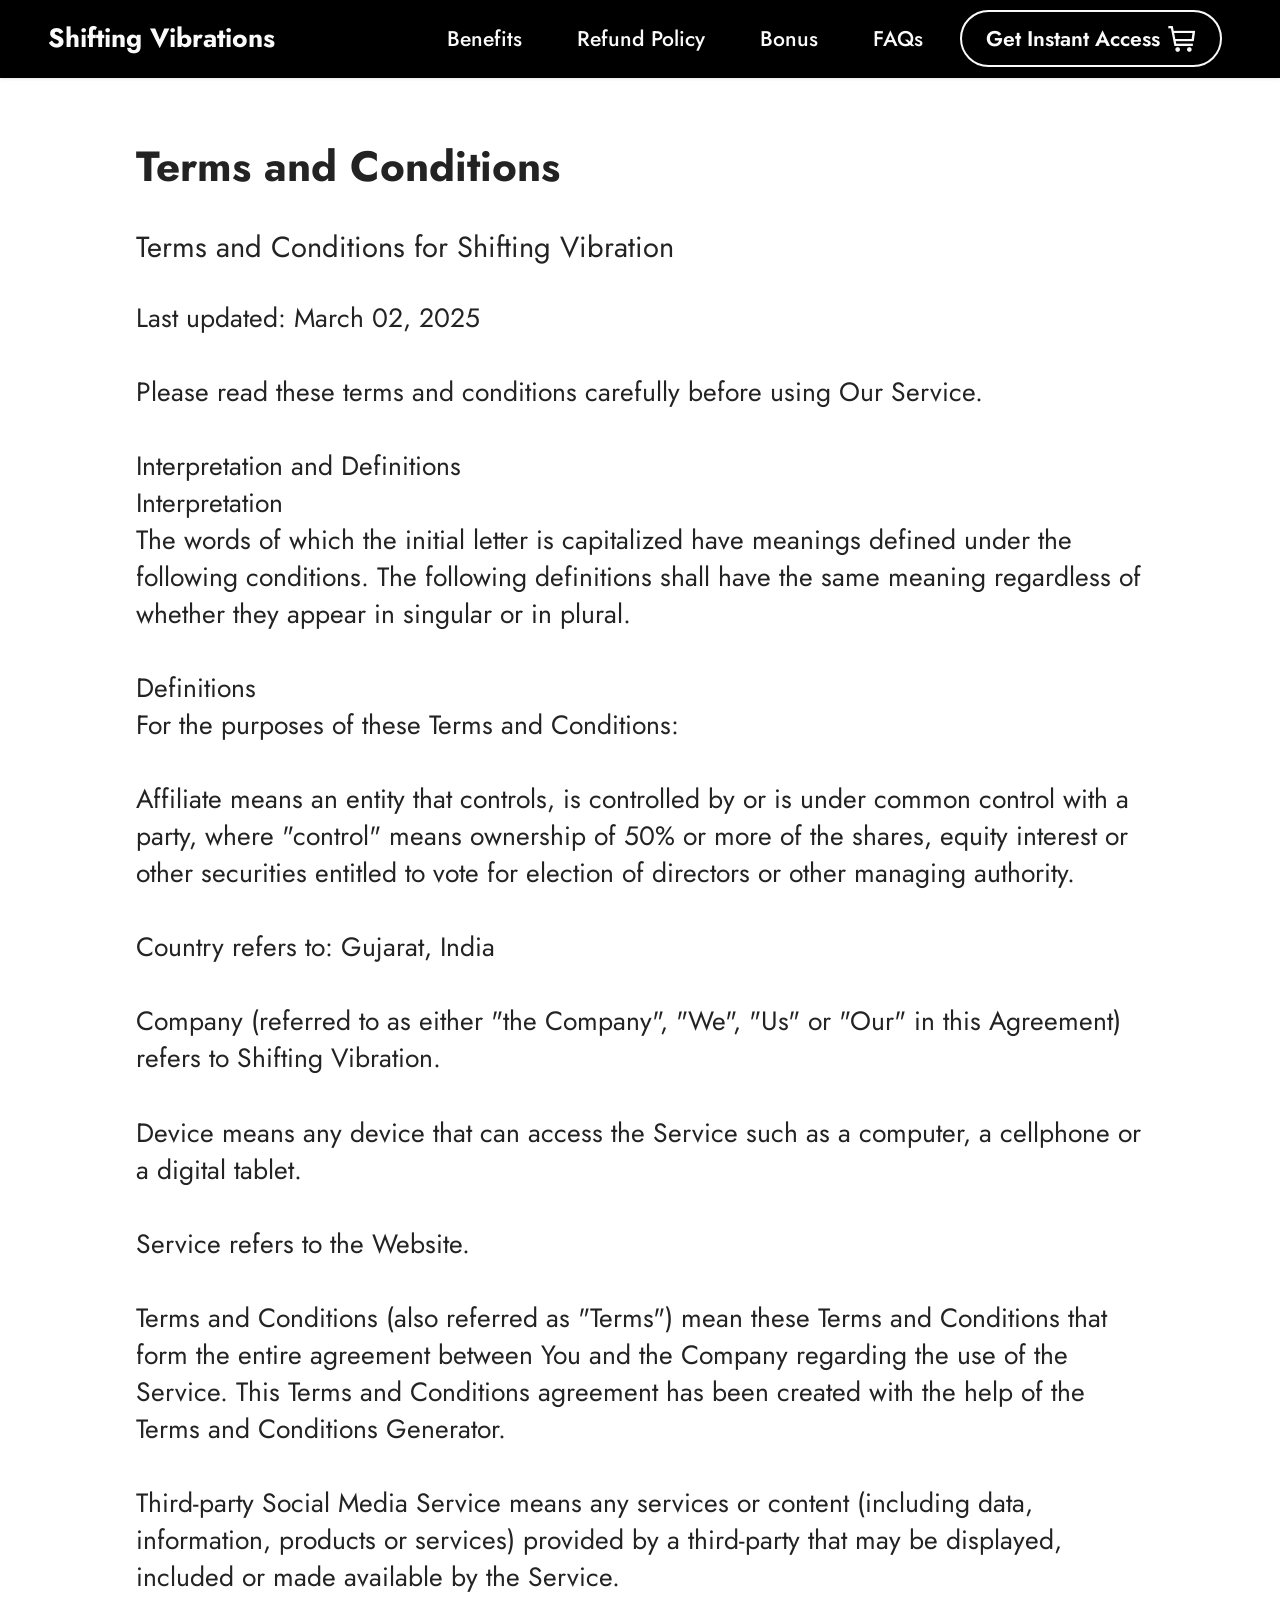
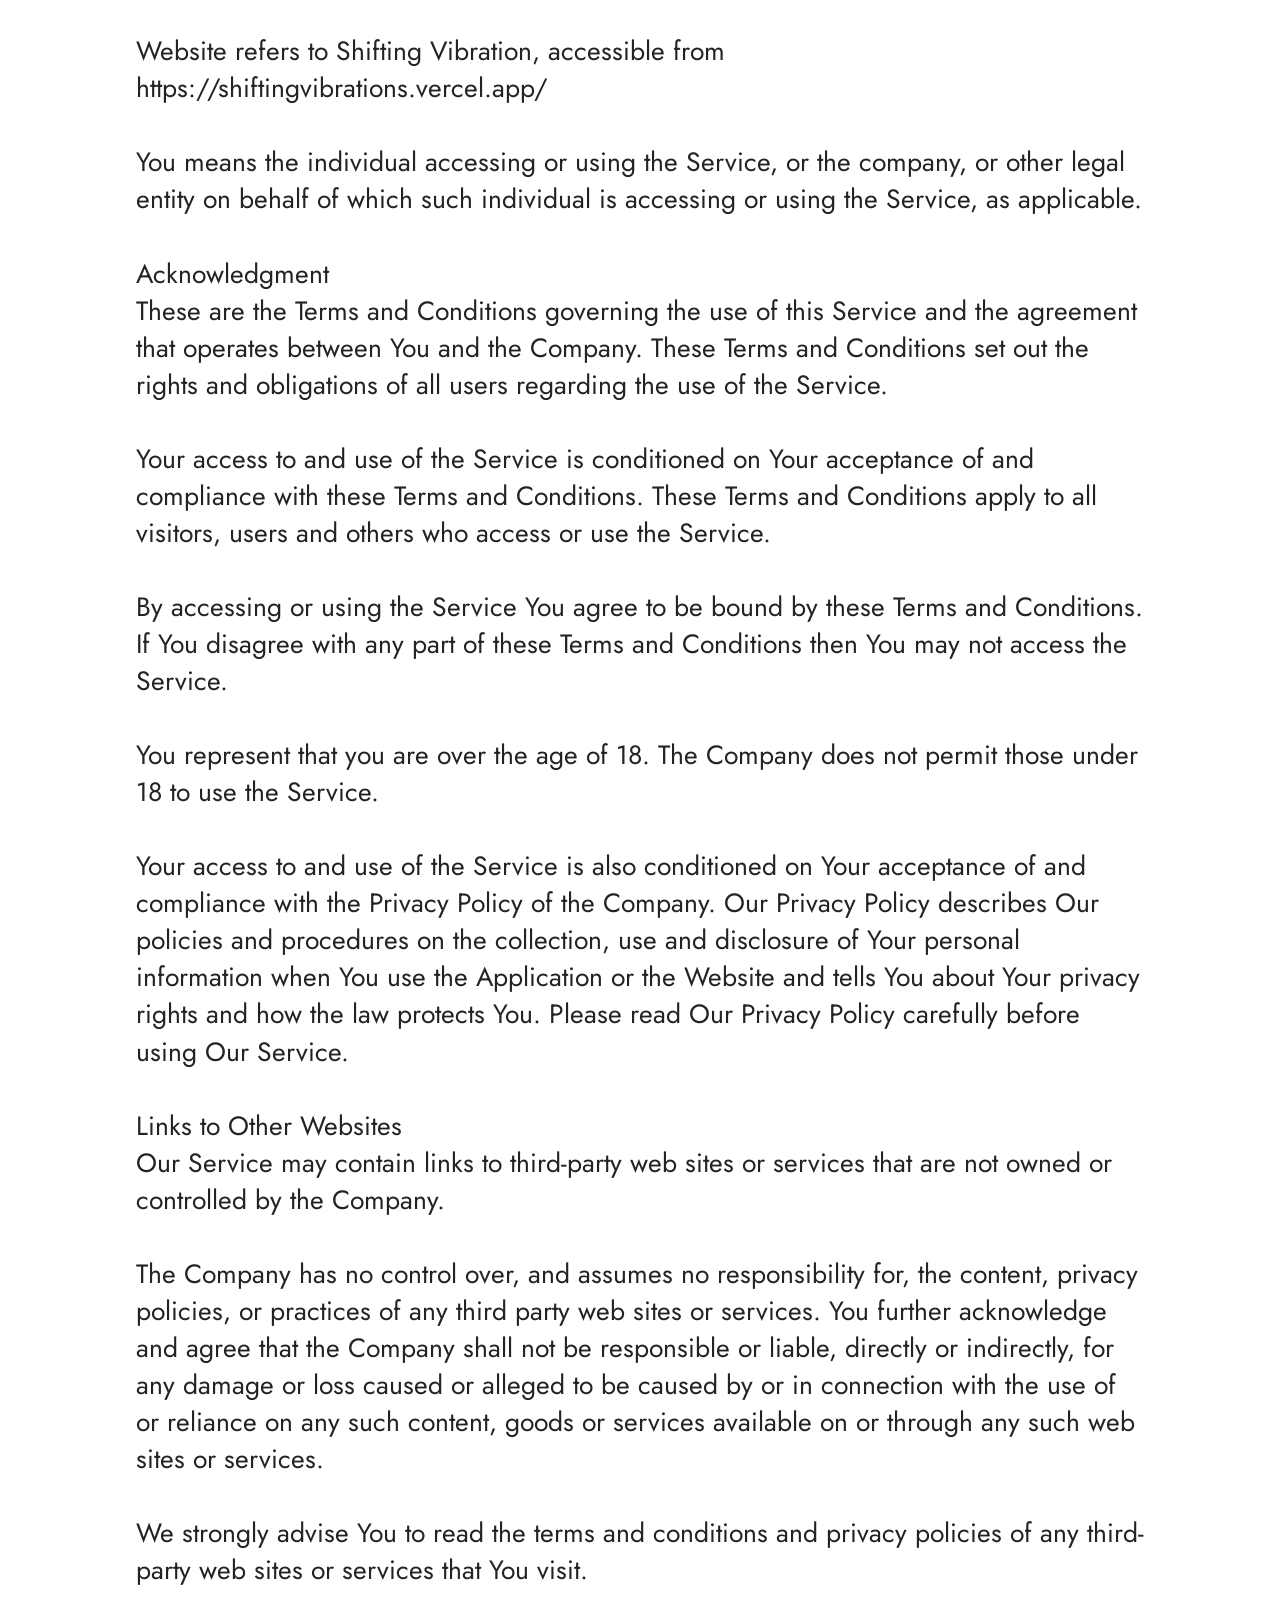
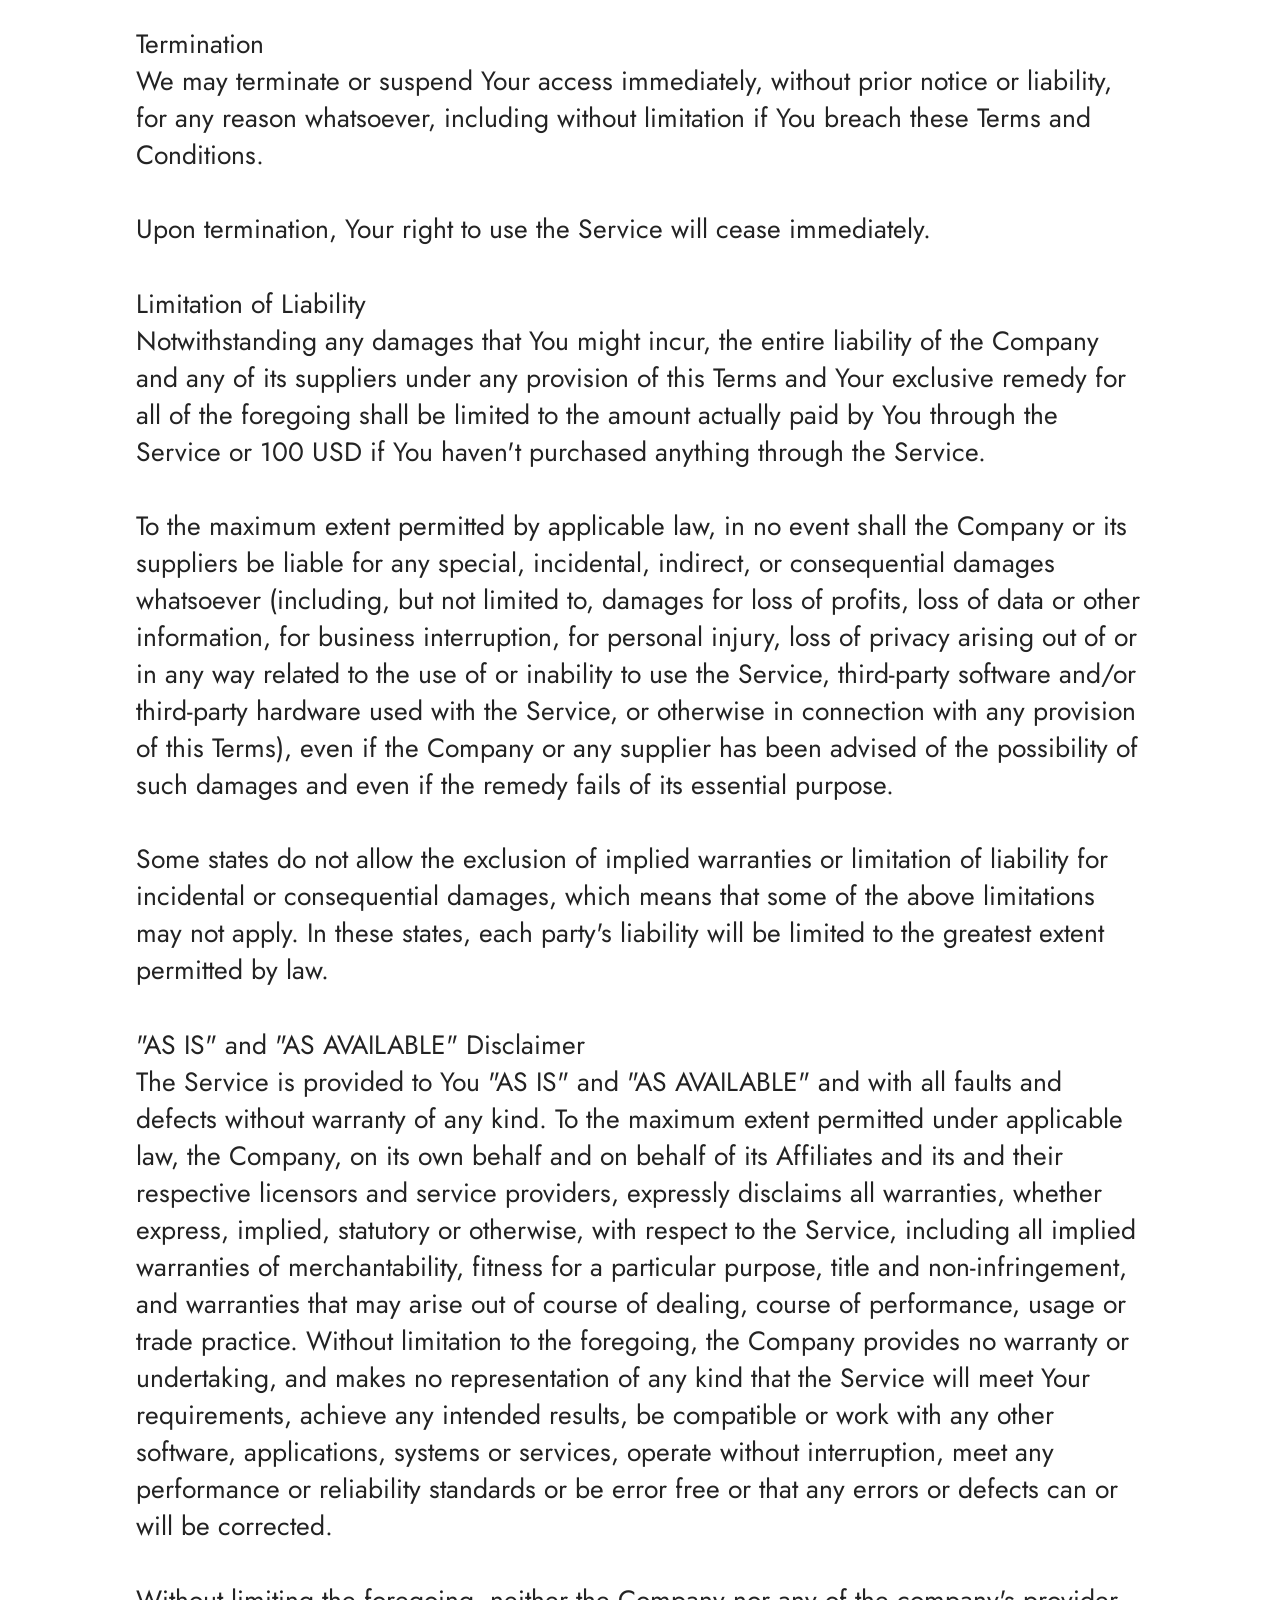
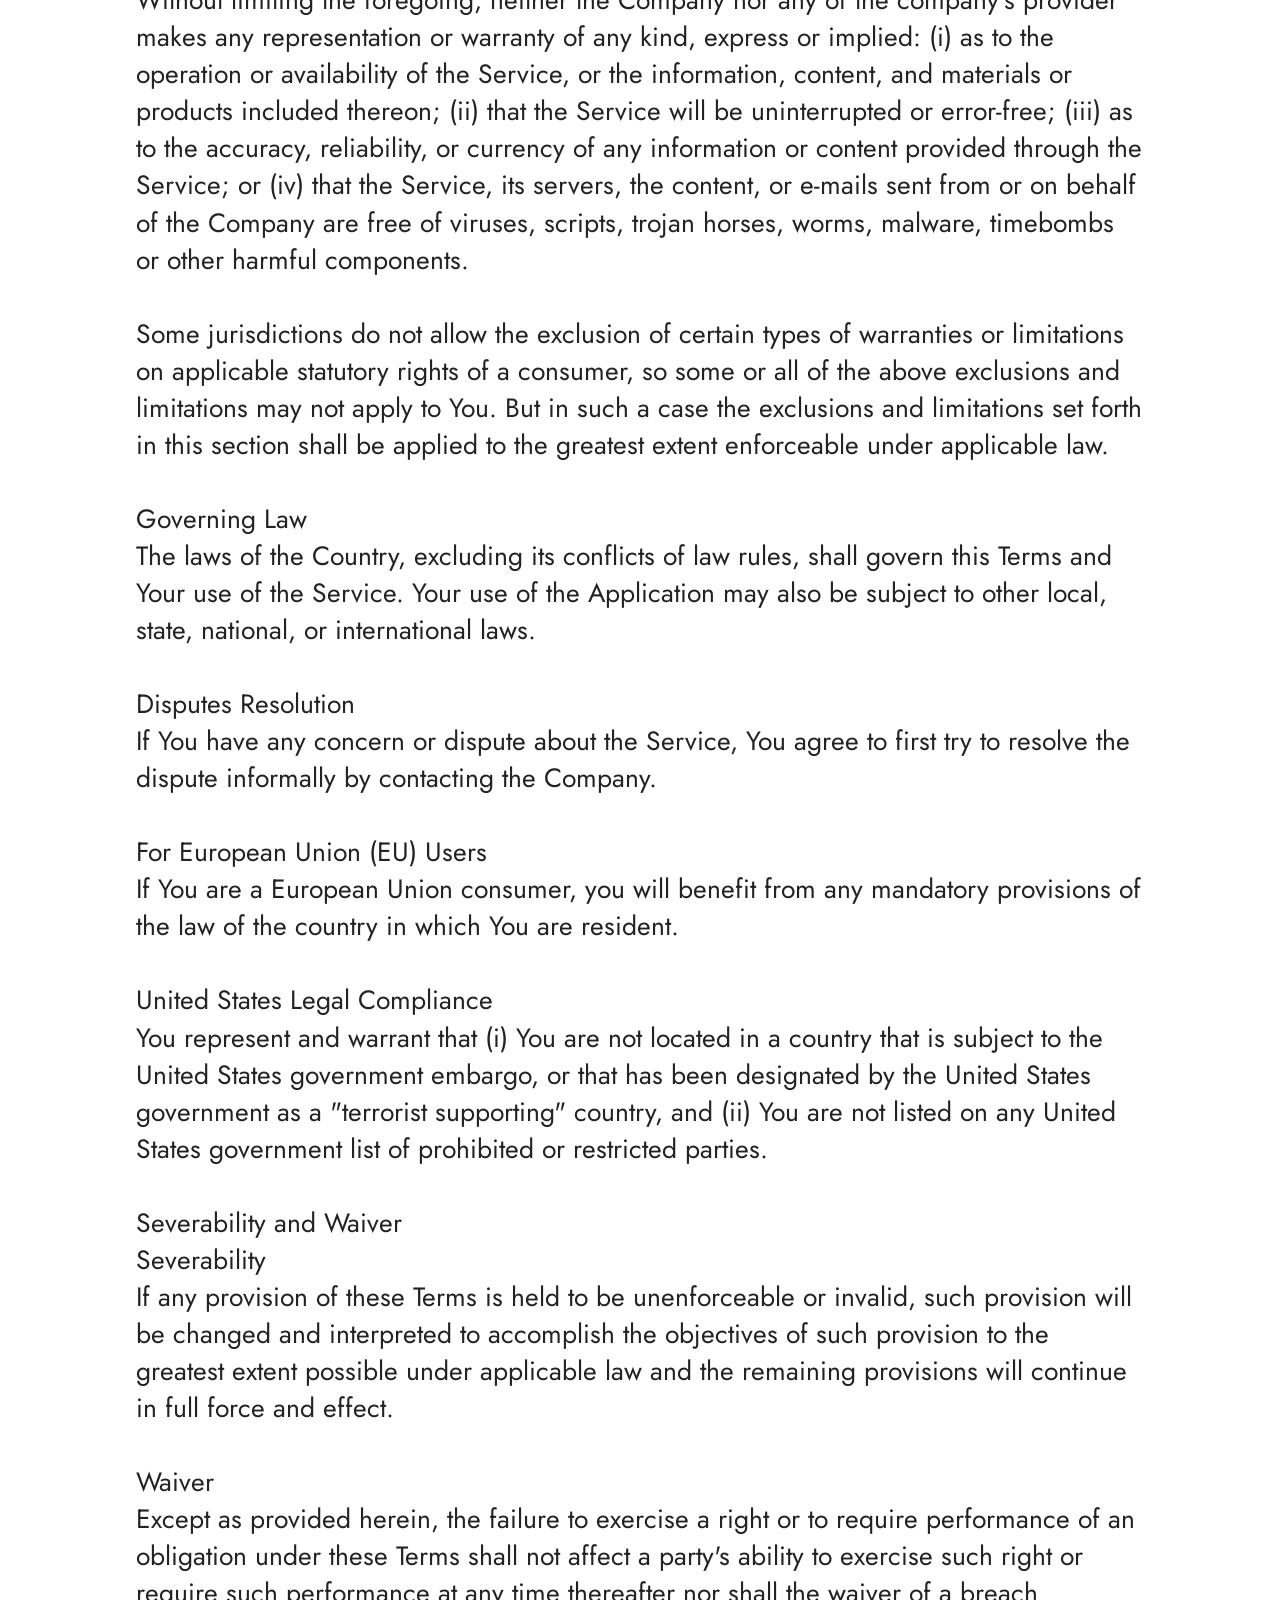
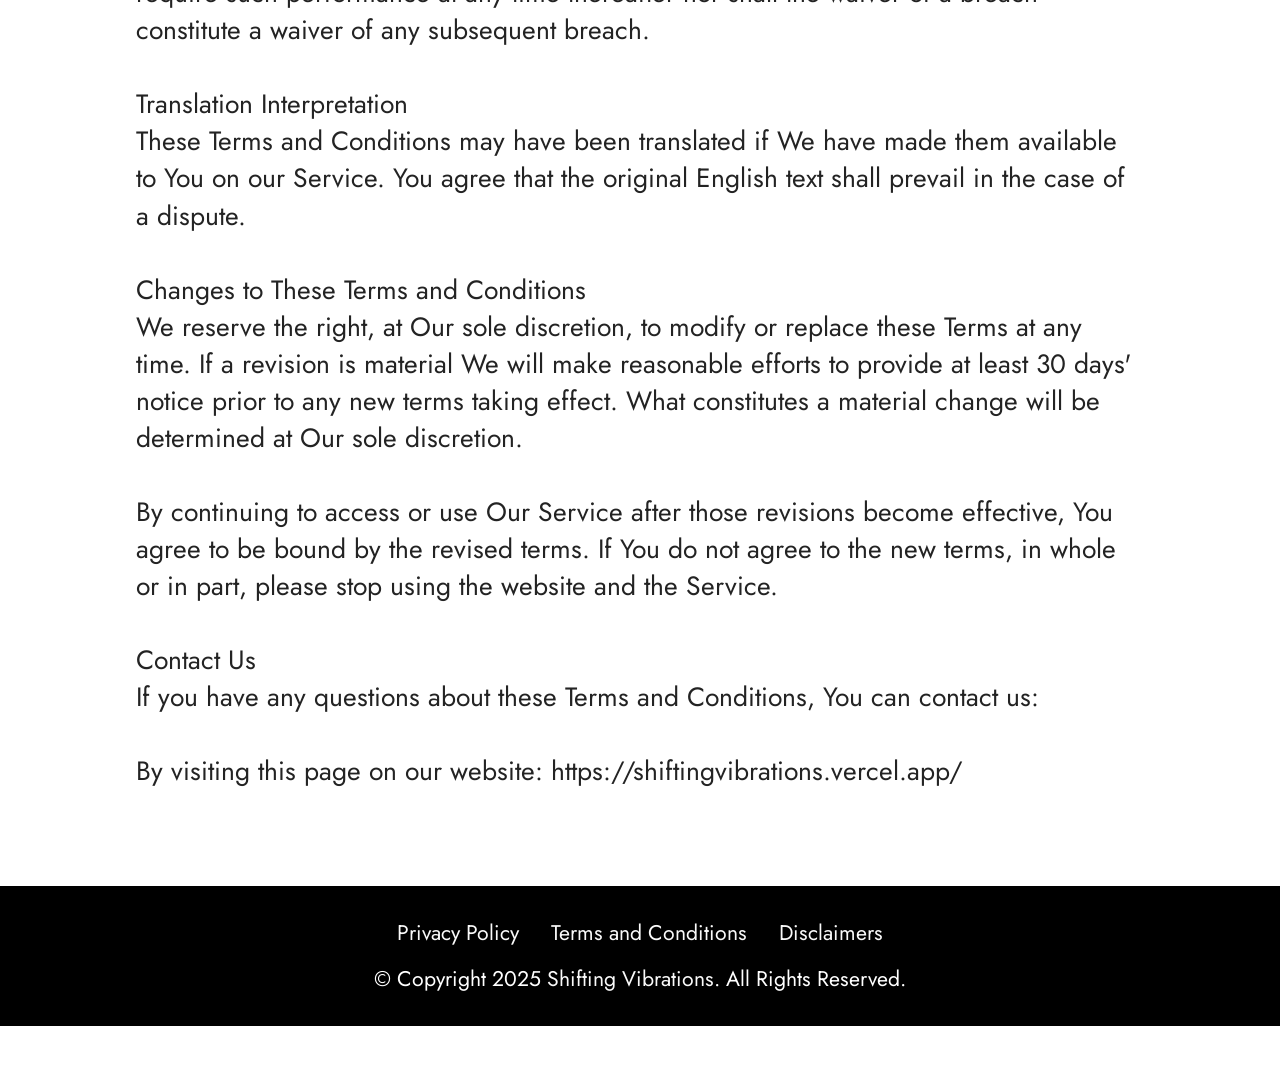
<file: TermsAndConditions.html>
<!DOCTYPE html>
<html  >
<head>
  <!-- Site made with Mobirise Website Builder v6.0.6, https://mobirise.com -->
  <meta charset="UTF-8">
  <meta http-equiv="X-UA-Compatible" content="IE=edge">
  <meta name="generator" content="Mobirise v6.0.6, mobirise.com">
  <meta name="viewport" content="width=device-width, initial-scale=1, minimum-scale=1">
  <link rel="shortcut icon" href="assets/images/f9fdgztkzz21-128x72-128x72.png" type="image/x-icon">
  <meta name="description" content="Terms And Conditions for Shifting Vibrations">
  
  
  <title>Terms And Conditions</title>
  <link rel="stylesheet" href="assets/web/assets/mobirise-icons2/mobirise2.css">
  <link rel="stylesheet" href="assets/bootstrap/css/bootstrap.min.css">
  <link rel="stylesheet" href="assets/bootstrap/css/bootstrap-grid.min.css">
  <link rel="stylesheet" href="assets/bootstrap/css/bootstrap-reboot.min.css">
  <link rel="stylesheet" href="assets/animatecss/animate.css">
  <link rel="stylesheet" href="assets/dropdown/css/style.css">
  <link rel="stylesheet" href="assets/socicon/css/styles.css">
  <link rel="stylesheet" href="assets/theme/css/style.css">
  <link rel="preload" href="https://fonts.googleapis.com/css?family=Jost:100,200,300,400,500,600,700,800,900,100i,200i,300i,400i,500i,600i,700i,800i,900i&display=swap" as="style" onload="this.onload=null;this.rel='stylesheet'">
  <noscript><link rel="stylesheet" href="https://fonts.googleapis.com/css?family=Jost:100,200,300,400,500,600,700,800,900,100i,200i,300i,400i,500i,600i,700i,800i,900i&display=swap"></noscript>
  <link rel="preload" as="style" href="assets/mobirise/css/mbr-additional.css?v=djmE9e"><link rel="stylesheet" href="assets/mobirise/css/mbr-additional.css?v=djmE9e" type="text/css">

  
  
  
</head>
<body>
  
  <section data-bs-version="5.1" class="menu menu2 cid-tLcIgUkpyM" once="menu" id="menu2-j">
    
    <nav class="navbar navbar-dropdown navbar-fixed-top navbar-expand-lg">
        <div class="container-fluid">
            <div class="navbar-brand">
                
                <span class="navbar-caption-wrap"><a class="navbar-caption text-white text-primary display-7" href="index.html">Shifting Vibrations<br></a></span>
            </div>
            <button class="navbar-toggler" type="button" data-toggle="collapse" data-bs-toggle="collapse" data-target="#navbarSupportedContent" data-bs-target="#navbarSupportedContent" aria-controls="navbarNavAltMarkup" aria-expanded="false" aria-label="Toggle navigation">
                <div class="hamburger">
                    <span></span>
                    <span></span>
                    <span></span>
                    <span></span>
                </div>
            </button>
            <div class="collapse navbar-collapse" id="navbarSupportedContent">
                <ul class="navbar-nav nav-dropdown" data-app-modern-menu="true"><li class="nav-item"><a class="nav-link link text-white text-primary display-4" href="index.html#content4-n">Benefits</a></li>
                    <li class="nav-item"><a class="nav-link link text-white text-primary display-4" href="index.html#content4-w">Refund Policy</a></li><li class="nav-item"><a class="nav-link link text-white text-primary display-4" href="index.html#content4-r">Bonus</a></li>
                    <li class="nav-item"><a class="nav-link link text-white text-primary display-4" href="index.html#content17-d">FAQs</a>
                    </li></ul>
                
                <div class="navbar-buttons mbr-section-btn"><a class="btn btn-white-outline display-4" href="https://f8d59kmax23-1z10ue47xzay2s.hop.clickbank.net/?&tid=vl"><span class="mobi-mbri mobi-mbri-shopping-cart mbr-iconfont mbr-iconfont-btn"></span>Get Instant Access</a></div>
            </div>
        </div>
    </nav>
</section>

<section data-bs-version="5.1" class="content5 cid-tLGdvaL88b" id="content5-1h">
    
    <div class="container">
        <div class="row justify-content-center">
            <div class="col-md-12 col-lg-10">
                <h3 class="mbr-section-title mbr-fonts-style mb-4 display-2"><strong>Terms and Conditions</strong></h3>
                <h4 class="mbr-section-subtitle mbr-fonts-style mb-4 display-5">Terms and Conditions for Shifting Vibration</h4>
                <p class="mbr-text mbr-fonts-style display-7">Last updated: March 02, 2025
<br>
<br>Please read these terms and conditions carefully before using Our Service.
<br>
<br>Interpretation and Definitions
<br>Interpretation
<br>The words of which the initial letter is capitalized have meanings defined under the following conditions. The following definitions shall have the same meaning regardless of whether they appear in singular or in plural.
<br>
<br>Definitions
<br>For the purposes of these Terms and Conditions:
<br>
<br>Affiliate means an entity that controls, is controlled by or is under common control with a party, where "control" means ownership of 50% or more of the shares, equity interest or other securities entitled to vote for election of directors or other managing authority.
<br>
<br>Country refers to: Gujarat, India
<br>
<br>Company (referred to as either "the Company", "We", "Us" or "Our" in this Agreement) refers to Shifting Vibration.
<br>
<br>Device means any device that can access the Service such as a computer, a cellphone or a digital tablet.
<br>
<br>Service refers to the Website.
<br>
<br>Terms and Conditions (also referred as "Terms") mean these Terms and Conditions that form the entire agreement between You and the Company regarding the use of the Service. This Terms and Conditions agreement has been created with the help of the Terms and Conditions Generator.
<br>
<br>Third-party Social Media Service means any services or content (including data, information, products or services) provided by a third-party that may be displayed, included or made available by the Service.
<br>
<br>Website refers to Shifting Vibration, accessible from https://shiftingvibrations.vercel.app/
<br>
<br>You means the individual accessing or using the Service, or the company, or other legal entity on behalf of which such individual is accessing or using the Service, as applicable.
<br>
<br>Acknowledgment
<br>These are the Terms and Conditions governing the use of this Service and the agreement that operates between You and the Company. These Terms and Conditions set out the rights and obligations of all users regarding the use of the Service.
<br>
<br>Your access to and use of the Service is conditioned on Your acceptance of and compliance with these Terms and Conditions. These Terms and Conditions apply to all visitors, users and others who access or use the Service.
<br>
<br>By accessing or using the Service You agree to be bound by these Terms and Conditions. If You disagree with any part of these Terms and Conditions then You may not access the Service.
<br>
<br>You represent that you are over the age of 18. The Company does not permit those under 18 to use the Service.
<br>
<br>Your access to and use of the Service is also conditioned on Your acceptance of and compliance with the Privacy Policy of the Company. Our Privacy Policy describes Our policies and procedures on the collection, use and disclosure of Your personal information when You use the Application or the Website and tells You about Your privacy rights and how the law protects You. Please read Our Privacy Policy carefully before using Our Service.
<br>
<br>Links to Other Websites
<br>Our Service may contain links to third-party web sites or services that are not owned or controlled by the Company.
<br>
<br>The Company has no control over, and assumes no responsibility for, the content, privacy policies, or practices of any third party web sites or services. You further acknowledge and agree that the Company shall not be responsible or liable, directly or indirectly, for any damage or loss caused or alleged to be caused by or in connection with the use of or reliance on any such content, goods or services available on or through any such web sites or services.
<br>
<br>We strongly advise You to read the terms and conditions and privacy policies of any third-party web sites or services that You visit.
<br>
<br>Termination
<br>We may terminate or suspend Your access immediately, without prior notice or liability, for any reason whatsoever, including without limitation if You breach these Terms and Conditions.
<br>
<br>Upon termination, Your right to use the Service will cease immediately.
<br>
<br>Limitation of Liability
<br>Notwithstanding any damages that You might incur, the entire liability of the Company and any of its suppliers under any provision of this Terms and Your exclusive remedy for all of the foregoing shall be limited to the amount actually paid by You through the Service or 100 USD if You haven't purchased anything through the Service.
<br>
<br>To the maximum extent permitted by applicable law, in no event shall the Company or its suppliers be liable for any special, incidental, indirect, or consequential damages whatsoever (including, but not limited to, damages for loss of profits, loss of data or other information, for business interruption, for personal injury, loss of privacy arising out of or in any way related to the use of or inability to use the Service, third-party software and/or third-party hardware used with the Service, or otherwise in connection with any provision of this Terms), even if the Company or any supplier has been advised of the possibility of such damages and even if the remedy fails of its essential purpose.
<br>
<br>Some states do not allow the exclusion of implied warranties or limitation of liability for incidental or consequential damages, which means that some of the above limitations may not apply. In these states, each party's liability will be limited to the greatest extent permitted by law.
<br>
<br>"AS IS" and "AS AVAILABLE" Disclaimer
<br>The Service is provided to You "AS IS" and "AS AVAILABLE" and with all faults and defects without warranty of any kind. To the maximum extent permitted under applicable law, the Company, on its own behalf and on behalf of its Affiliates and its and their respective licensors and service providers, expressly disclaims all warranties, whether express, implied, statutory or otherwise, with respect to the Service, including all implied warranties of merchantability, fitness for a particular purpose, title and non-infringement, and warranties that may arise out of course of dealing, course of performance, usage or trade practice. Without limitation to the foregoing, the Company provides no warranty or undertaking, and makes no representation of any kind that the Service will meet Your requirements, achieve any intended results, be compatible or work with any other software, applications, systems or services, operate without interruption, meet any performance or reliability standards or be error free or that any errors or defects can or will be corrected.
<br>
<br>Without limiting the foregoing, neither the Company nor any of the company's provider makes any representation or warranty of any kind, express or implied: (i) as to the operation or availability of the Service, or the information, content, and materials or products included thereon; (ii) that the Service will be uninterrupted or error-free; (iii) as to the accuracy, reliability, or currency of any information or content provided through the Service; or (iv) that the Service, its servers, the content, or e-mails sent from or on behalf of the Company are free of viruses, scripts, trojan horses, worms, malware, timebombs or other harmful components.
<br>
<br>Some jurisdictions do not allow the exclusion of certain types of warranties or limitations on applicable statutory rights of a consumer, so some or all of the above exclusions and limitations may not apply to You. But in such a case the exclusions and limitations set forth in this section shall be applied to the greatest extent enforceable under applicable law.
<br>
<br>Governing Law
<br>The laws of the Country, excluding its conflicts of law rules, shall govern this Terms and Your use of the Service. Your use of the Application may also be subject to other local, state, national, or international laws.
<br>
<br>Disputes Resolution
<br>If You have any concern or dispute about the Service, You agree to first try to resolve the dispute informally by contacting the Company.
<br>
<br>For European Union (EU) Users
<br>If You are a European Union consumer, you will benefit from any mandatory provisions of the law of the country in which You are resident.
<br>
<br>United States Legal Compliance
<br>You represent and warrant that (i) You are not located in a country that is subject to the United States government embargo, or that has been designated by the United States government as a "terrorist supporting" country, and (ii) You are not listed on any United States government list of prohibited or restricted parties.
<br>
<br>Severability and Waiver
<br>Severability
<br>If any provision of these Terms is held to be unenforceable or invalid, such provision will be changed and interpreted to accomplish the objectives of such provision to the greatest extent possible under applicable law and the remaining provisions will continue in full force and effect.
<br>
<br>Waiver
<br>Except as provided herein, the failure to exercise a right or to require performance of an obligation under these Terms shall not affect a party's ability to exercise such right or require such performance at any time thereafter nor shall the waiver of a breach constitute a waiver of any subsequent breach.
<br>
<br>Translation Interpretation
<br>These Terms and Conditions may have been translated if We have made them available to You on our Service. You agree that the original English text shall prevail in the case of a dispute.
<br>
<br>Changes to These Terms and Conditions
<br>We reserve the right, at Our sole discretion, to modify or replace these Terms at any time. If a revision is material We will make reasonable efforts to provide at least 30 days' notice prior to any new terms taking effect. What constitutes a material change will be determined at Our sole discretion.
<br>
<br>By continuing to access or use Our Service after those revisions become effective, You agree to be bound by the revised terms. If You do not agree to the new terms, in whole or in part, please stop using the website and the Service.
<br>
<br>Contact Us
<br>If you have any questions about these Terms and Conditions, You can contact us:
<br>
<br>By visiting this page on our website: https://shiftingvibrations.vercel.app/</p>
            </div>
        </div>
    </div>
</section>

<section data-bs-version="5.1" class="footer3 cid-tLcIgUCFB9" once="footers" id="footer3-k">

    

    

    <div class="container">
        <div class="media-container-row align-center mbr-white">
            <div class="row row-links">
                <ul class="foot-menu">
                    
                    
                    
                    
                    
                <li class="foot-menu-item mbr-fonts-style display-4"><a href="PrivacyPolicy.html#content5-1f" class="text-white text-primary">Privacy Policy</a></li><li class="foot-menu-item mbr-fonts-style display-4"><a href="TermsAndConditions.html#content5-1h" class="text-white text-primary">Terms and Conditions</a></li><li class="foot-menu-item mbr-fonts-style display-4"><a href="Disclaimer.html#content5-1g" class="text-white">Disclaimers</a></li></ul>
            </div>
            
            <div class="row row-copirayt">
                <p class="mbr-text mb-0 mbr-fonts-style mbr-white align-center display-4">
                    © Copyright 2025 <a href="https://f8d59kmax23-1z10ue47xzay2s.hop.clickbank.net/?&tid=vl" class="text-white">Shifting Vibrations</a>. All Rights Reserved.
                </p>
            </div>
        </div>
    </div>
</section><section class="display-7" style="padding: 0;align-items: center;justify-content: center;flex-wrap: wrap;    align-content: center;display: flex;position: relative;height: 4rem;"><a href="https://mobiri.se/" style="flex: 1 1;height: 4rem;position: absolute;width: 100%;z-index: 1;"><img alt="" style="height: 4rem;" src="[data-uri]"></a><p style="margin: 0;text-align: center;" class="display-7">&#8204;</p><a style="z-index:1" href="https://mobirise.com">Mobirise.com </a></section><script src="assets/bootstrap/js/bootstrap.bundle.min.js"></script>  <script src="assets/smoothscroll/smooth-scroll.js"></script>  <script src="assets/ytplayer/index.js"></script>  <script src="assets/dropdown/js/navbar-dropdown.js"></script>  <script src="assets/theme/js/script.js"></script>  
  
  
 <div id="scrollToTop" class="scrollToTop mbr-arrow-up"><a style="text-align: center;"><i class="mbr-arrow-up-icon mbr-arrow-up-icon-cm cm-icon cm-icon-smallarrow-up"></i></a></div>
    <input name="animation" type="hidden">
  </body>
</html>
</file>
<file: assets/web/assets/mobirise-icons2/mobirise2.css>
@font-face {
  font-family: 'Moririse2';
  font-display: swap;
  src:  url('mobirise2.eot?f2bix4');
  src:  url('mobirise2.eot?f2bix4#iefix') format('embedded-opentype'),
    url('mobirise2.ttf?f2bix4') format('truetype'),
    url('mobirise2.woff?f2bix4') format('woff'),
    url('mobirise2.svg?f2bix4#mobirise2') format('svg');
  font-weight: normal;
  font-style: normal;
}

[class^="mobi-"], [class*=" mobi-"] {
  /* use !important to prevent issues with browser extensions that change fonts */
  font-family: 'Moririse2' !important;
  speak: none;
  font-style: normal;
  font-weight: normal;
  font-variant: normal;
  text-transform: none;
  line-height: 1;

  /* Better Font Rendering =========== */
  -webkit-font-smoothing: antialiased;
  -moz-osx-font-smoothing: grayscale;
}

.mobi-mbri-add-submenu:before {
  content: "\e900";
}
.mobi-mbri-alert:before {
  content: "\e901";
}
.mobi-mbri-align-center:before {
  content: "\e902";
}
.mobi-mbri-align-justify:before {
  content: "\e903";
}
.mobi-mbri-align-left:before {
  content: "\e904";
}
.mobi-mbri-align-right:before {
  content: "\e905";
}
.mobi-mbri-android:before {
  content: "\e906";
}
.mobi-mbri-apple:before {
  content: "\e907";
}
.mobi-mbri-arrow-down:before {
  content: "\e908";
}
.mobi-mbri-arrow-next:before {
  content: "\e909";
}
.mobi-mbri-arrow-prev:before {
  content: "\e90a";
}
.mobi-mbri-arrow-up:before {
  content: "\e90b";
}
.mobi-mbri-bold:before {
  content: "\e90c";
}
.mobi-mbri-bookmark:before {
  content: "\e90d";
}
.mobi-mbri-bootstrap:before {
  content: "\e90e";
}
.mobi-mbri-briefcase:before {
  content: "\e90f";
}
.mobi-mbri-browse:before {
  content: "\e910";
}
.mobi-mbri-bulleted-list:before {
  content: "\e911";
}
.mobi-mbri-calendar:before {
  content: "\e912";
}
.mobi-mbri-camera:before {
  content: "\e913";
}
.mobi-mbri-cart-add:before {
  content: "\e914";
}
.mobi-mbri-cart-full:before {
  content: "\e915";
}
.mobi-mbri-cash:before {
  content: "\e916";
}
.mobi-mbri-change-style:before {
  content: "\e917";
}
.mobi-mbri-chat:before {
  content: "\e918";
}
.mobi-mbri-clock:before {
  content: "\e919";
}
.mobi-mbri-close:before {
  content: "\e91a";
}
.mobi-mbri-cloud:before {
  content: "\e91b";
}
.mobi-mbri-code:before {
  content: "\e91c";
}
.mobi-mbri-contact-form:before {
  content: "\e91d";
}
.mobi-mbri-credit-card:before {
  content: "\e91e";
}
.mobi-mbri-cursor-click:before {
  content: "\e91f";
}
.mobi-mbri-cust-feedback:before {
  content: "\e920";
}
.mobi-mbri-database:before {
  content: "\e921";
}
.mobi-mbri-delivery:before {
  content: "\e922";
}
.mobi-mbri-desktop:before {
  content: "\e923";
}
.mobi-mbri-devices:before {
  content: "\e924";
}
.mobi-mbri-down:before {
  content: "\e925";
}
.mobi-mbri-download-2:before {
  content: "\e926";
}
.mobi-mbri-download:before {
  content: "\e927";
}
.mobi-mbri-drag-n-drop-2:before {
  content: "\e928";
}
.mobi-mbri-drag-n-drop:before {
  content: "\e929";
}
.mobi-mbri-edit-2:before {
  content: "\e92a";
}
.mobi-mbri-edit:before {
  content: "\e92b";
}
.mobi-mbri-error:before {
  content: "\e92c";
}
.mobi-mbri-extension:before {
  content: "\e92d";
}
.mobi-mbri-features:before {
  content: "\e92e";
}
.mobi-mbri-file:before {
  content: "\e92f";
}
.mobi-mbri-flag:before {
  content: "\e930";
}
.mobi-mbri-folder:before {
  content: "\e931";
}
.mobi-mbri-gift:before {
  content: "\e932";
}
.mobi-mbri-github:before {
  content: "\e933";
}
.mobi-mbri-globe-2:before {
  content: "\e934";
}
.mobi-mbri-globe:before {
  content: "\e935";
}
.mobi-mbri-growing-chart:before {
  content: "\e936";
}
.mobi-mbri-hearth:before {
  content: "\e937";
}
.mobi-mbri-help:before {
  content: "\e938";
}
.mobi-mbri-home:before {
  content: "\e939";
}
.mobi-mbri-hot-cup:before {
  content: "\e93a";
}
.mobi-mbri-idea:before {
  content: "\e93b";
}
.mobi-mbri-image-gallery:before {
  content: "\e93c";
}
.mobi-mbri-image-slider:before {
  content: "\e93d";
}
.mobi-mbri-info:before {
  content: "\e93e";
}
.mobi-mbri-italic:before {
  content: "\e93f";
}
.mobi-mbri-key:before {
  content: "\e940";
}
.mobi-mbri-laptop:before {
  content: "\e941";
}
.mobi-mbri-layers:before {
  content: "\e942";
}
.mobi-mbri-left-right:before {
  content: "\e943";
}
.mobi-mbri-left:before {
  content: "\e944";
}
.mobi-mbri-letter:before {
  content: "\e945";
}
.mobi-mbri-like:before {
  content: "\e946";
}
.mobi-mbri-link:before {
  content: "\e947";
}
.mobi-mbri-lock:before {
  content: "\e948";
}
.mobi-mbri-login:before {
  content: "\e949";
}
.mobi-mbri-logout:before {
  content: "\e94a";
}
.mobi-mbri-magic-stick:before {
  content: "\e94b";
}
.mobi-mbri-map-pin:before {
  content: "\e94c";
}
.mobi-mbri-menu:before {
  content: "\e94d";
}
.mobi-mbri-mobile-2:before {
  content: "\e94e";
}
.mobi-mbri-mobile-horizontal:before {
  content: "\e94f";
}
.mobi-mbri-mobile:before {
  content: "\e950";
}
.mobi-mbri-mobirise:before {
  content: "\e951";
}
.mobi-mbri-more-horizontal:before {
  content: "\e952";
}
.mobi-mbri-more-vertical:before {
  content: "\e953";
}
.mobi-mbri-music:before {
  content: "\e954";
}
.mobi-mbri-new-file:before {
  content: "\e955";
}
.mobi-mbri-numbered-list:before {
  content: "\e956";
}
.mobi-mbri-opened-folder:before {
  content: "\e957";
}
.mobi-mbri-pages:before {
  content: "\e958";
}
.mobi-mbri-paper-plane:before {
  content: "\e959";
}
.mobi-mbri-paperclip:before {
  content: "\e95a";
}
.mobi-mbri-phone:before {
  content: "\e95b";
}
.mobi-mbri-photo:before {
  content: "\e95c";
}
.mobi-mbri-photos:before {
  content: "\e95d";
}
.mobi-mbri-pin:before {
  content: "\e95e";
}
.mobi-mbri-play:before {
  content: "\e95f";
}
.mobi-mbri-plus:before {
  content: "\e960";
}
.mobi-mbri-preview:before {
  content: "\e961";
}
.mobi-mbri-print:before {
  content: "\e962";
}
.mobi-mbri-protect:before {
  content: "\e963";
}
.mobi-mbri-question:before {
  content: "\e964";
}
.mobi-mbri-quote-left:before {
  content: "\e965";
}
.mobi-mbri-quote-right:before {
  content: "\e966";
}
.mobi-mbri-redo:before {
  content: "\e967";
}
.mobi-mbri-refresh:before {
  content: "\e968";
}
.mobi-mbri-responsive-2:before {
  content: "\e969";
}
.mobi-mbri-responsive:before {
  content: "\e96a";
}
.mobi-mbri-right:before {
  content: "\e96b";
}
.mobi-mbri-rocket:before {
  content: "\e96c";
}
.mobi-mbri-sad-face:before {
  content: "\e96d";
}
.mobi-mbri-sale:before {
  content: "\e96e";
}
.mobi-mbri-save:before {
  content: "\e96f";
}
.mobi-mbri-search:before {
  content: "\e970";
}
.mobi-mbri-setting-2:before {
  content: "\e971";
}
.mobi-mbri-setting-3:before {
  content: "\e972";
}
.mobi-mbri-setting:before {
  content: "\e973";
}
.mobi-mbri-share:before {
  content: "\e974";
}
.mobi-mbri-shopping-bag:before {
  content: "\e975";
}
.mobi-mbri-shopping-basket:before {
  content: "\e976";
}
.mobi-mbri-shopping-cart:before {
  content: "\e977";
}
.mobi-mbri-sites:before {
  content: "\e978";
}
.mobi-mbri-smile-face:before {
  content: "\e979";
}
.mobi-mbri-speed:before {
  content: "\e97a";
}
.mobi-mbri-star:before {
  content: "\e97b";
}
.mobi-mbri-success:before {
  content: "\e97c";
}
.mobi-mbri-sun:before {
  content: "\e97d";
}
.mobi-mbri-sun2:before {
  content: "\e97e";
}
.mobi-mbri-tablet-vertical:before {
  content: "\e97f";
}
.mobi-mbri-tablet:before {
  content: "\e980";
}
.mobi-mbri-target:before {
  content: "\e981";
}
.mobi-mbri-timer:before {
  content: "\e982";
}
.mobi-mbri-to-ftp:before {
  content: "\e983";
}
.mobi-mbri-to-local-drive:before {
  content: "\e984";
}
.mobi-mbri-touch-swipe:before {
  content: "\e985";
}
.mobi-mbri-touch:before {
  content: "\e986";
}
.mobi-mbri-trash:before {
  content: "\e987";
}
.mobi-mbri-underline:before {
  content: "\e988";
}
.mobi-mbri-undo:before {
  content: "\e989";
}
.mobi-mbri-unlink:before {
  content: "\e98a";
}
.mobi-mbri-unlock:before {
  content: "\e98b";
}
.mobi-mbri-up-down:before {
  content: "\e98c";
}
.mobi-mbri-up:before {
  content: "\e98d";
}
.mobi-mbri-update:before {
  content: "\e98e";
}
.mobi-mbri-upload-2:before {
  content: "\e98f";
}
.mobi-mbri-upload:before {
  content: "\e990";
}
.mobi-mbri-user-2:before {
  content: "\e991";
}
.mobi-mbri-user:before {
  content: "\e992";
}
.mobi-mbri-users:before {
  content: "\e993";
}
.mobi-mbri-video-play:before {
  content: "\e994";
}
.mobi-mbri-video:before {
  content: "\e995";
}
.mobi-mbri-watch:before {
  content: "\e996";
}
.mobi-mbri-website-theme-2:before {
  content: "\e997";
}
.mobi-mbri-website-theme:before {
  content: "\e998";
}
.mobi-mbri-wifi:before {
  content: "\e999";
}
.mobi-mbri-windows:before {
  content: "\e99a";
}
.mobi-mbri-zoom-in:before {
  content: "\e99b";
}
.mobi-mbri-zoom-out:before {
  content: "\e99c";
}
</file>
<file: assets/web/assets/mobirise-icons/mobirise-icons.css>
@font-face {
  font-family: 'MobiriseIcons';
  src:  url('mobirise-icons.eot?spat4u');
  src:  url('mobirise-icons.eot?spat4u#iefix') format('embedded-opentype'),
    url('mobirise-icons.ttf?spat4u') format('truetype'),
    url('mobirise-icons.woff?spat4u') format('woff'),
    url('mobirise-icons.svg?spat4u#MobiriseIcons') format('svg');
  font-weight: normal;
  font-style: normal;
  font-display: swap;
}

[class^="mbri-"], [class*=" mbri-"] {
  /* use !important to prevent issues with browser extensions that change fonts */
  font-family: MobiriseIcons !important;
  speak: none;
  font-style: normal;
  font-weight: normal;
  font-variant: normal;
  text-transform: none;
  line-height: 1;

  /* Better Font Rendering =========== */
  -webkit-font-smoothing: antialiased;
  -moz-osx-font-smoothing: grayscale;
}

.mbri-add-submenu:before {
  content: "\e900";
}
.mbri-alert:before {
  content: "\e901";
}
.mbri-align-center:before {
  content: "\e902";
}
.mbri-align-justify:before {
  content: "\e903";
}
.mbri-align-left:before {
  content: "\e904";
}
.mbri-align-right:before {
  content: "\e905";
}
.mbri-android:before {
  content: "\e906";
}
.mbri-apple:before {
  content: "\e907";
}
.mbri-arrow-down:before {
  content: "\e908";
}
.mbri-arrow-next:before {
  content: "\e909";
}
.mbri-arrow-prev:before {
  content: "\e90a";
}
.mbri-arrow-up:before {
  content: "\e90b";
}
.mbri-bold:before {
  content: "\e90c";
}
.mbri-bookmark:before {
  content: "\e90d";
}
.mbri-bootstrap:before {
  content: "\e90e";
}
.mbri-briefcase:before {
  content: "\e90f";
}
.mbri-browse:before {
  content: "\e910";
}
.mbri-bulleted-list:before {
  content: "\e911";
}
.mbri-calendar:before {
  content: "\e912";
}
.mbri-camera:before {
  content: "\e913";
}
.mbri-cart-add:before {
  content: "\e914";
}
.mbri-cart-full:before {
  content: "\e915";
}
.mbri-cash:before {
  content: "\e916";
}
.mbri-change-style:before {
  content: "\e917";
}
.mbri-chat:before {
  content: "\e918";
}
.mbri-clock:before {
  content: "\e919";
}
.mbri-close:before {
  content: "\e91a";
}
.mbri-cloud:before {
  content: "\e91b";
}
.mbri-code:before {
  content: "\e91c";
}
.mbri-contact-form:before {
  content: "\e91d";
}
.mbri-credit-card:before {
  content: "\e91e";
}
.mbri-cursor-click:before {
  content: "\e91f";
}
.mbri-cust-feedback:before {
  content: "\e920";
}
.mbri-database:before {
  content: "\e921";
}
.mbri-delivery:before {
  content: "\e922";
}
.mbri-desktop:before {
  content: "\e923";
}
.mbri-devices:before {
  content: "\e924";
}
.mbri-down:before {
  content: "\e925";
}
.mbri-download:before {
  content: "\e989";
}
.mbri-drag-n-drop:before {
  content: "\e927";
}
.mbri-drag-n-drop2:before {
  content: "\e928";
}
.mbri-edit:before {
  content: "\e929";
}
.mbri-edit2:before {
  content: "\e92a";
}
.mbri-error:before {
  content: "\e92b";
}
.mbri-extension:before {
  content: "\e92c";
}
.mbri-features:before {
  content: "\e92d";
}
.mbri-file:before {
  content: "\e92e";
}
.mbri-flag:before {
  content: "\e92f";
}
.mbri-folder:before {
  content: "\e930";
}
.mbri-gift:before {
  content: "\e931";
}
.mbri-github:before {
  content: "\e932";
}
.mbri-globe:before {
  content: "\e933";
}
.mbri-globe-2:before {
  content: "\e934";
}
.mbri-growing-chart:before {
  content: "\e935";
}
.mbri-hearth:before {
  content: "\e936";
}
.mbri-help:before {
  content: "\e937";
}
.mbri-home:before {
  content: "\e938";
}
.mbri-hot-cup:before {
  content: "\e939";
}
.mbri-idea:before {
  content: "\e93a";
}
.mbri-image-gallery:before {
  content: "\e93b";
}
.mbri-image-slider:before {
  content: "\e93c";
}
.mbri-info:before {
  content: "\e93d";
}
.mbri-italic:before {
  content: "\e93e";
}
.mbri-key:before {
  content: "\e93f";
}
.mbri-laptop:before {
  content: "\e940";
}
.mbri-layers:before {
  content: "\e941";
}
.mbri-left-right:before {
  content: "\e942";
}
.mbri-left:before {
  content: "\e943";
}
.mbri-letter:before {
  content: "\e944";
}
.mbri-like:before {
  content: "\e945";
}
.mbri-link:before {
  content: "\e946";
}
.mbri-lock:before {
  content: "\e947";
}
.mbri-login:before {
  content: "\e948";
}
.mbri-logout:before {
  content: "\e949";
}
.mbri-magic-stick:before {
  content: "\e94a";
}
.mbri-map-pin:before {
  content: "\e94b";
}
.mbri-menu:before {
  content: "\e94c";
}
.mbri-mobile:before {
  content: "\e94d";
}
.mbri-mobile2:before {
  content: "\e94e";
}
.mbri-mobirise:before {
  content: "\e94f";
}
.mbri-more-horizontal:before {
  content: "\e950";
}
.mbri-more-vertical:before {
  content: "\e951";
}
.mbri-music:before {
  content: "\e952";
}
.mbri-new-file:before {
  content: "\e953";
}
.mbri-numbered-list:before {
  content: "\e954";
}
.mbri-opened-folder:before {
  content: "\e955";
}
.mbri-pages:before {
  content: "\e956";
}
.mbri-paper-plane:before {
  content: "\e957";
}
.mbri-paperclip:before {
  content: "\e958";
}
.mbri-photo:before {
  content: "\e959";
}
.mbri-photos:before {
  content: "\e95a";
}
.mbri-pin:before {
  content: "\e95b";
}
.mbri-play:before {
  content: "\e95c";
}
.mbri-plus:before {
  content: "\e95d";
}
.mbri-preview:before {
  content: "\e95e";
}
.mbri-print:before {
  content: "\e95f";
}
.mbri-protect:before {
  content: "\e960";
}
.mbri-question:before {
  content: "\e961";
}
.mbri-quote-left:before {
  content: "\e962";
}
.mbri-quote-right:before {
  content: "\e963";
}
.mbri-refresh:before {
  content: "\e964";
}
.mbri-responsive:before {
  content: "\e965";
}
.mbri-right:before {
  content: "\e966";
}
.mbri-rocket:before {
  content: "\e967";
}
.mbri-sad-face:before {
  content: "\e968";
}
.mbri-sale:before {
  content: "\e969";
}
.mbri-save:before {
  content: "\e96a";
}
.mbri-search:before {
  content: "\e96b";
}
.mbri-setting:before {
  content: "\e96c";
}
.mbri-setting2:before {
  content: "\e96d";
}
.mbri-setting3:before {
  content: "\e96e";
}
.mbri-share:before {
  content: "\e96f";
}
.mbri-shopping-bag:before {
  content: "\e970";
}
.mbri-shopping-basket:before {
  content: "\e971";
}
.mbri-shopping-cart:before {
  content: "\e972";
}
.mbri-sites:before {
  content: "\e973";
}
.mbri-smile-face:before {
  content: "\e974";
}
.mbri-speed:before {
  content: "\e975";
}
.mbri-star:before {
  content: "\e976";
}
.mbri-success:before {
  content: "\e977";
}
.mbri-sun:before {
  content: "\e978";
}
.mbri-sun2:before {
  content: "\e979";
}
.mbri-tablet:before {
  content: "\e97a";
}
.mbri-tablet-vertical:before {
  content: "\e97b";
}
.mbri-target:before {
  content: "\e97c";
}
.mbri-timer:before {
  content: "\e97d";
}
.mbri-to-ftp:before {
  content: "\e97e";
}
.mbri-to-local-drive:before {
  content: "\e97f";
}
.mbri-touch-swipe:before {
  content: "\e980";
}
.mbri-touch:before {
  content: "\e981";
}
.mbri-trash:before {
  content: "\e982";
}
.mbri-underline:before {
  content: "\e983";
}
.mbri-unlink:before {
  content: "\e984";
}
.mbri-unlock:before {
  content: "\e985";
}
.mbri-up-down:before {
  content: "\e986";
}
.mbri-up:before {
  content: "\e987";
}
.mbri-update:before {
  content: "\e988";
}
.mbri-upload:before {
 content: "\e926"; 
}
.mbri-user:before {
  content: "\e98a";
}
.mbri-user2:before {
  content: "\e98b";
}
.mbri-users:before {
  content: "\e98c";
}
.mbri-video:before {
  content: "\e98d";
}
.mbri-video-play:before {
  content: "\e98e";
}
.mbri-watch:before {
  content: "\e98f";
}
.mbri-website-theme:before {
  content: "\e990";
}
.mbri-wifi:before {
  content: "\e991";
}
.mbri-windows:before {
  content: "\e992";
}
.mbri-zoom-out:before {
  content: "\e993";
}
.mbri-redo:before {
  content: "\e994";
}
.mbri-undo:before {
  content: "\e995";
}
</file>
<file: assets/dropdown/css/style.css>
.navbar-dropdown {
  left: 0;
  padding: 0;
  position: absolute;
  right: 0;
  top: 0;
  transition: all 0.45s ease;
  z-index: 1030;
  background: #282828; }
  .navbar-dropdown .navbar-logo {
    margin-right: 0.8rem;
    transition: margin 0.3s ease-in-out;
    vertical-align: middle; }
    .navbar-dropdown .navbar-logo img {
      height: 3.125rem;
      transition: all 0.3s ease-in-out; }
    .navbar-dropdown .navbar-logo.mbr-iconfont {
      font-size: 3.125rem;
      line-height: 3.125rem; }
  .navbar-dropdown .navbar-caption {
    font-weight: 700;
    white-space: normal;
    vertical-align: -4px;
    line-height: 3.125rem !important; }
    .navbar-dropdown .navbar-caption, .navbar-dropdown .navbar-caption:hover {
      color: inherit;
      text-decoration: none; }
  .navbar-dropdown .mbr-iconfont + .navbar-caption {
    vertical-align: -1px; }
  .navbar-dropdown.navbar-fixed-top {
    position: fixed; }
  .navbar-dropdown .navbar-brand span {
    vertical-align: -4px; }
  .navbar-dropdown.bg-color.transparent {
    background: none; }
  .navbar-dropdown.navbar-short .navbar-brand {
    padding: 0.625rem 0; }
    .navbar-dropdown.navbar-short .navbar-brand span {
      vertical-align: -1px; }
  .navbar-dropdown.navbar-short .navbar-caption {
    line-height: 2.375rem !important;
    vertical-align: -2px; }
  .navbar-dropdown.navbar-short .navbar-logo {
    margin-right: 0.5rem; }
    .navbar-dropdown.navbar-short .navbar-logo img {
      height: 2.375rem; }
    .navbar-dropdown.navbar-short .navbar-logo.mbr-iconfont {
      font-size: 2.375rem;
      line-height: 2.375rem; }
  .navbar-dropdown.navbar-short .mbr-table-cell {
    height: 3.625rem; }
  .navbar-dropdown .navbar-close {
    left: 0.6875rem;
    position: fixed;
    top: 0.75rem;
    z-index: 1000; }
  .navbar-dropdown .hamburger-icon {
    content: "";
    display: inline-block;
    vertical-align: middle;
    width: 16px;
    -webkit-box-shadow: 0 -6px 0 1px #282828,0 0 0 1px #282828,0 6px 0 1px #282828;
    -moz-box-shadow: 0 -6px 0 1px #282828,0 0 0 1px #282828,0 6px 0 1px #282828;
    box-shadow: 0 -6px 0 1px #282828,0 0 0 1px #282828,0 6px 0 1px #282828; }

.dropdown-menu .dropdown-toggle[data-toggle="dropdown-submenu"]::after {
  border-bottom: 0.35em solid transparent;
  border-left: 0.35em solid;
  border-right: 0;
  border-top: 0.35em solid transparent;
  margin-left: 0.3rem; }

.dropdown-menu .dropdown-item:focus {
  outline: 0; }

.nav-dropdown {
  font-size: 0.75rem;
  font-weight: 500;
  height: auto !important; }
  .nav-dropdown .nav-btn {
    padding-left: 1rem; }
  .nav-dropdown .link {
    margin: .667em 1.667em;
    font-weight: 500;
    padding: 0;
    transition: color .2s ease-in-out; }
    .nav-dropdown .link.dropdown-toggle {
      margin-right: 2.583em; }
      .nav-dropdown .link.dropdown-toggle::after {
        margin-left: .25rem;
        border-top: 0.35em solid;
        border-right: 0.35em solid transparent;
        border-left: 0.35em solid transparent;
        border-bottom: 0; }
      .nav-dropdown .link.dropdown-toggle[aria-expanded="true"] {
        margin: 0;
        padding: 0.667em 3.263em  0.667em 1.667em; }
  .nav-dropdown .link::after,
  .nav-dropdown .dropdown-item::after {
    color: inherit; }
  .nav-dropdown .btn {
    font-size: 0.75rem;
    font-weight: 700;
    letter-spacing: 0;
    margin-bottom: 0;
    padding-left: 1.25rem;
    padding-right: 1.25rem; }
  .nav-dropdown .dropdown-menu {
    border-radius: 0;
    border: 0;
    left: 0;
    margin: 0;
    padding-bottom: 1.25rem;
    padding-top: 1.25rem;
    position: relative; }
  .nav-dropdown .dropdown-submenu {
    margin-left: 0.125rem;
    top: 0; }
  .nav-dropdown .dropdown-item {
    font-weight: 500;
    line-height: 2;
    padding: 0.3846em 4.615em 0.3846em 1.5385em;
    position: relative;
    transition: color .2s ease-in-out, background-color .2s ease-in-out; }
    .nav-dropdown .dropdown-item::after {
      margin-top: -0.3077em;
      position: absolute;
      right: 1.1538em;
      top: 50%; }
    .nav-dropdown .dropdown-item:focus, .nav-dropdown .dropdown-item:hover {
      background: none; }

@media (max-width: 767px) {
  .nav-dropdown.navbar-toggleable-sm {
    bottom: 0;
    display: none;
    left: 0;
    overflow-x: hidden;
    position: fixed;
    top: 0;
    transform: translateX(-100%);
    -ms-transform: translateX(-100%);
    -webkit-transform: translateX(-100%);
    width: 18.75rem;
    z-index: 999; } }
.nav-dropdown.navbar-toggleable-xl {
  bottom: 0;
  display: none;
  left: 0;
  overflow-x: hidden;
  position: fixed;
  top: 0;
  transform: translateX(-100%);
  -ms-transform: translateX(-100%);
  -webkit-transform: translateX(-100%);
  width: 18.75rem;
  z-index: 999; }

.nav-dropdown-sm {
  display: block !important;
  overflow-x: hidden;
  overflow: auto;
  padding-top: 3.875rem; }
  .nav-dropdown-sm::after {
    content: "";
    display: block;
    height: 3rem;
    width: 100%; }
  .nav-dropdown-sm.collapse.in ~ .navbar-close {
    display: block !important; }
  .nav-dropdown-sm.collapsing, .nav-dropdown-sm.collapse.in {
    transform: translateX(0);
    -ms-transform: translateX(0);
    -webkit-transform: translateX(0);
    transition: all 0.25s ease-out;
    -webkit-transition: all 0.25s ease-out;
    background: #282828; }
  .nav-dropdown-sm.collapsing[aria-expanded="false"] {
    transform: translateX(-100%);
    -ms-transform: translateX(-100%);
    -webkit-transform: translateX(-100%); }
  .nav-dropdown-sm .nav-item {
    display: block;
    margin-left: 0 !important;
    padding-left: 0; }
  .nav-dropdown-sm .link,
  .nav-dropdown-sm .dropdown-item {
    border-top: 1px dotted rgba(255, 255, 255, 0.1);
    font-size: 0.8125rem;
    line-height: 1.6;
    margin: 0 !important;
    padding: 0.875rem 2.4rem 0.875rem 1.5625rem !important;
    position: relative;
    white-space: normal; }
    .nav-dropdown-sm .link:focus, .nav-dropdown-sm .link:hover,
    .nav-dropdown-sm .dropdown-item:focus,
    .nav-dropdown-sm .dropdown-item:hover {
      background: rgba(0, 0, 0, 0.2) !important;
      color: #c0a375; }
  .nav-dropdown-sm .nav-btn {
    position: relative;
    padding: 1.5625rem 1.5625rem 0 1.5625rem; }
    .nav-dropdown-sm .nav-btn::before {
      border-top: 1px dotted rgba(255, 255, 255, 0.1);
      content: "";
      left: 0;
      position: absolute;
      top: 0;
      width: 100%; }
    .nav-dropdown-sm .nav-btn + .nav-btn {
      padding-top: 0.625rem; }
      .nav-dropdown-sm .nav-btn + .nav-btn::before {
        display: none; }
  .nav-dropdown-sm .btn {
    padding: 0.625rem 0; }
  .nav-dropdown-sm .dropdown-toggle[data-toggle="dropdown-submenu"]::after {
    margin-left: .25rem;
    border-top: 0.35em solid;
    border-right: 0.35em solid transparent;
    border-left: 0.35em solid transparent;
    border-bottom: 0; }
  .nav-dropdown-sm .dropdown-toggle[data-toggle="dropdown-submenu"][aria-expanded="true"]::after {
    border-top: 0;
    border-right: 0.35em solid transparent;
    border-left: 0.35em solid transparent;
    border-bottom: 0.35em solid; }
  .nav-dropdown-sm .dropdown-menu {
    margin: 0;
    padding: 0;
    position: relative;
    top: 0;
    left: 0;
    width: 100%;
    border: 0;
    float: none;
    border-radius: 0;
    background: none; }
  .nav-dropdown-sm .dropdown-submenu {
    left: 100%;
    margin-left: 0.125rem;
    margin-top: -1.25rem;
    top: 0; }

.navbar-toggleable-sm .nav-dropdown .dropdown-menu {
  position: absolute; }

.navbar-toggleable-sm .nav-dropdown .dropdown-submenu {
  left: 100%;
  margin-left: 0.125rem;
  margin-top: -1.25rem;
  top: 0; }

.navbar-toggleable-sm.opened .nav-dropdown .dropdown-menu {
  position: relative; }

.navbar-toggleable-sm.opened .nav-dropdown .dropdown-submenu {
  left: 0;
  margin-left: 00rem;
  margin-top: 0rem;
  top: 0; }

.is-builder .nav-dropdown.collapsing {
  transition: none !important; }
</file>
<file: assets/socicon/css/styles.css>
@charset "UTF-8";

@font-face {
  font-family: 'Socicon';
  src:  url('../fonts/socicon.eot');
  src:  url('../fonts/socicon.eot?#iefix') format('embedded-opentype'),
    url('../fonts/socicon.woff2') format('woff2'),
    url('../fonts/socicon.ttf') format('truetype'),
    url('../fonts/socicon.woff') format('woff'),
    url('../fonts/socicon.svg#socicon') format('svg');
  font-weight: normal;
  font-style: normal;
  font-display: swap;
}

[data-icon]:before {
  font-family: "socicon" !important;
  content: attr(data-icon);
  font-style: normal !important;
  font-weight: normal !important;
  font-variant: normal !important;
  text-transform: none !important;
  speak: none;
  line-height: 1;
  -webkit-font-smoothing: antialiased;
  -moz-osx-font-smoothing: grayscale;
}

[class^="socicon-"], [class*=" socicon-"] {
  /* use !important to prevent issues with browser extensions that change fonts */
  font-family: 'Socicon' !important;
  speak: none;
  font-style: normal;
  font-weight: normal;
  font-variant: normal;
  text-transform: none;
  line-height: 1;

  /* Better Font Rendering =========== */
  -webkit-font-smoothing: antialiased;
  -moz-osx-font-smoothing: grayscale;
}

.socicon-500px:before {
  content: "\e000";
}
.socicon-8tracks:before {
  content: "\e001";
}
.socicon-airbnb:before {
  content: "\e002";
}
.socicon-alliance:before {
  content: "\e003";
}
.socicon-amazon:before {
  content: "\e004";
}
.socicon-amplement:before {
  content: "\e005";
}
.socicon-android:before {
  content: "\e006";
}
.socicon-angellist:before {
  content: "\e007";
}
.socicon-apple:before {
  content: "\e008";
}
.socicon-appnet:before {
  content: "\e009";
}
.socicon-baidu:before {
  content: "\e00a";
}
.socicon-bandcamp:before {
  content: "\e00b";
}
.socicon-battlenet:before {
  content: "\e00c";
}
.socicon-mixer:before {
  content: "\e00d";
}
.socicon-bebee:before {
  content: "\e00e";
}
.socicon-bebo:before {
  content: "\e00f";
}
.socicon-behance:before {
  content: "\e010";
}
.socicon-blizzard:before {
  content: "\e011";
}
.socicon-blogger:before {
  content: "\e012";
}
.socicon-buffer:before {
  content: "\e013";
}
.socicon-chrome:before {
  content: "\e014";
}
.socicon-coderwall:before {
  content: "\e015";
}
.socicon-curse:before {
  content: "\e016";
}
.socicon-dailymotion:before {
  content: "\e017";
}
.socicon-deezer:before {
  content: "\e018";
}
.socicon-delicious:before {
  content: "\e019";
}
.socicon-deviantart:before {
  content: "\e01a";
}
.socicon-diablo:before {
  content: "\e01b";
}
.socicon-digg:before {
  content: "\e01c";
}
.socicon-discord:before {
  content: "\e01d";
}
.socicon-disqus:before {
  content: "\e01e";
}
.socicon-douban:before {
  content: "\e01f";
}
.socicon-draugiem:before {
  content: "\e020";
}
.socicon-dribbble:before {
  content: "\e021";
}
.socicon-drupal:before {
  content: "\e022";
}
.socicon-ebay:before {
  content: "\e023";
}
.socicon-ello:before {
  content: "\e024";
}
.socicon-endomodo:before {
  content: "\e025";
}
.socicon-envato:before {
  content: "\e026";
}
.socicon-etsy:before {
  content: "\e027";
}
.socicon-facebook:before {
  content: "\e028";
}
.socicon-feedburner:before {
  content: "\e029";
}
.socicon-filmweb:before {
  content: "\e02a";
}
.socicon-firefox:before {
  content: "\e02b";
}
.socicon-flattr:before {
  content: "\e02c";
}
.socicon-flickr:before {
  content: "\e02d";
}
.socicon-formulr:before {
  content: "\e02e";
}
.socicon-forrst:before {
  content: "\e02f";
}
.socicon-foursquare:before {
  content: "\e030";
}
.socicon-friendfeed:before {
  content: "\e031";
}
.socicon-github:before {
  content: "\e032";
}
.socicon-goodreads:before {
  content: "\e033";
}
.socicon-google:before {
  content: "\e034";
}
.socicon-googlescholar:before {
  content: "\e035";
}
.socicon-googlegroups:before {
  content: "\e036";
}
.socicon-googlephotos:before {
  content: "\e037";
}
.socicon-googleplus:before {
  content: "\e038";
}
.socicon-grooveshark:before {
  content: "\e039";
}
.socicon-hackerrank:before {
  content: "\e03a";
}
.socicon-hearthstone:before {
  content: "\e03b";
}
.socicon-hellocoton:before {
  content: "\e03c";
}
.socicon-heroes:before {
  content: "\e03d";
}
.socicon-smashcast:before {
  content: "\e03e";
}
.socicon-horde:before {
  content: "\e03f";
}
.socicon-houzz:before {
  content: "\e040";
}
.socicon-icq:before {
  content: "\e041";
}
.socicon-identica:before {
  content: "\e042";
}
.socicon-imdb:before {
  content: "\e043";
}
.socicon-instagram:before {
  content: "\e044";
}
.socicon-issuu:before {
  content: "\e045";
}
.socicon-istock:before {
  content: "\e046";
}
.socicon-itunes:before {
  content: "\e047";
}
.socicon-keybase:before {
  content: "\e048";
}
.socicon-lanyrd:before {
  content: "\e049";
}
.socicon-lastfm:before {
  content: "\e04a";
}
.socicon-line:before {
  content: "\e04b";
}
.socicon-linkedin:before {
  content: "\e04c";
}
.socicon-livejournal:before {
  content: "\e04d";
}
.socicon-lyft:before {
  content: "\e04e";
}
.socicon-macos:before {
  content: "\e04f";
}
.socicon-mail:before {
  content: "\e050";
}
.socicon-medium:before {
  content: "\e051";
}
.socicon-meetup:before {
  content: "\e052";
}
.socicon-mixcloud:before {
  content: "\e053";
}
.socicon-modelmayhem:before {
  content: "\e054";
}
.socicon-mumble:before {
  content: "\e055";
}
.socicon-myspace:before {
  content: "\e056";
}
.socicon-newsvine:before {
  content: "\e057";
}
.socicon-nintendo:before {
  content: "\e058";
}
.socicon-npm:before {
  content: "\e059";
}
.socicon-odnoklassniki:before {
  content: "\e05a";
}
.socicon-openid:before {
  content: "\e05b";
}
.socicon-opera:before {
  content: "\e05c";
}
.socicon-outlook:before {
  content: "\e05d";
}
.socicon-overwatch:before {
  content: "\e05e";
}
.socicon-patreon:before {
  content: "\e05f";
}
.socicon-paypal:before {
  content: "\e060";
}
.socicon-periscope:before {
  content: "\e061";
}
.socicon-persona:before {
  content: "\e062";
}
.socicon-pinterest:before {
  content: "\e063";
}
.socicon-play:before {
  content: "\e064";
}
.socicon-player:before {
  content: "\e065";
}
.socicon-playstation:before {
  content: "\e066";
}
.socicon-pocket:before {
  content: "\e067";
}
.socicon-qq:before {
  content: "\e068";
}
.socicon-quora:before {
  content: "\e069";
}
.socicon-raidcall:before {
  content: "\e06a";
}
.socicon-ravelry:before {
  content: "\e06b";
}
.socicon-reddit:before {
  content: "\e06c";
}
.socicon-renren:before {
  content: "\e06d";
}
.socicon-researchgate:before {
  content: "\e06e";
}
.socicon-residentadvisor:before {
  content: "\e06f";
}
.socicon-reverbnation:before {
  content: "\e070";
}
.socicon-rss:before {
  content: "\e071";
}
.socicon-sharethis:before {
  content: "\e072";
}
.socicon-skype:before {
  content: "\e073";
}
.socicon-slideshare:before {
  content: "\e074";
}
.socicon-smugmug:before {
  content: "\e075";
}
.socicon-snapchat:before {
  content: "\e076";
}
.socicon-songkick:before {
  content: "\e077";
}
.socicon-soundcloud:before {
  content: "\e078";
}
.socicon-spotify:before {
  content: "\e079";
}
.socicon-stackexchange:before {
  content: "\e07a";
}
.socicon-stackoverflow:before {
  content: "\e07b";
}
.socicon-starcraft:before {
  content: "\e07c";
}
.socicon-stayfriends:before {
  content: "\e07d";
}
.socicon-steam:before {
  content: "\e07e";
}
.socicon-storehouse:before {
  content: "\e07f";
}
.socicon-strava:before {
  content: "\e080";
}
.socicon-streamjar:before {
  content: "\e081";
}
.socicon-stumbleupon:before {
  content: "\e082";
}
.socicon-swarm:before {
  content: "\e083";
}
.socicon-teamspeak:before {
  content: "\e084";
}
.socicon-teamviewer:before {
  content: "\e085";
}
.socicon-technorati:before {
  content: "\e086";
}
.socicon-telegram:before {
  content: "\e087";
}
.socicon-tripadvisor:before {
  content: "\e088";
}
.socicon-tripit:before {
  content: "\e089";
}
.socicon-triplej:before {
  content: "\e08a";
}
.socicon-tumblr:before {
  content: "\e08b";
}
.socicon-twitch:before {
  content: "\e08c";
}
.socicon-twitter:before {
  content: "\e08d";
}
.socicon-uber:before {
  content: "\e08e";
}
.socicon-ventrilo:before {
  content: "\e08f";
}
.socicon-viadeo:before {
  content: "\e090";
}
.socicon-viber:before {
  content: "\e091";
}
.socicon-viewbug:before {
  content: "\e092";
}
.socicon-vimeo:before {
  content: "\e093";
}
.socicon-vine:before {
  content: "\e094";
}
.socicon-vkontakte:before {
  content: "\e095";
}
.socicon-warcraft:before {
  content: "\e096";
}
.socicon-wechat:before {
  content: "\e097";
}
.socicon-weibo:before {
  content: "\e098";
}
.socicon-whatsapp:before {
  content: "\e099";
}
.socicon-wikipedia:before {
  content: "\e09a";
}
.socicon-windows:before {
  content: "\e09b";
}
.socicon-wordpress:before {
  content: "\e09c";
}
.socicon-wykop:before {
  content: "\e09d";
}
.socicon-xbox:before {
  content: "\e09e";
}
.socicon-xing:before {
  content: "\e09f";
}
.socicon-yahoo:before {
  content: "\e0a0";
}
.socicon-yammer:before {
  content: "\e0a1";
}
.socicon-yandex:before {
  content: "\e0a2";
}
.socicon-yelp:before {
  content: "\e0a3";
}
.socicon-younow:before {
  content: "\e0a4";
}
.socicon-youtube:before {
  content: "\e0a5";
}
.socicon-zapier:before {
  content: "\e0a6";
}
.socicon-zerply:before {
  content: "\e0a7";
}
.socicon-zomato:before {
  content: "\e0a8";
}
.socicon-zynga:before {
  content: "\e0a9";
}
.socicon-bluesky:before {
  content: "\e0aa";
}
.socicon-threads:before {
  content: "\e0ab";
}
.socicon-spreadshirt:before {
  content: "\e901";
}
.socicon-gamejolt:before {
  content: "\e902";
}
.socicon-trello:before {
  content: "\e903";
}
.socicon-tunein:before {
  content: "\e904";
}
.socicon-bloglovin:before {
  content: "\e905";
}
.socicon-gamewisp:before {
  content: "\e906";
}
.socicon-messenger:before {
  content: "\e907";
}
.socicon-pandora:before {
  content: "\e908";
}
.socicon-augment:before {
  content: "\e909";
}
.socicon-bitbucket:before {
  content: "\e90a";
}
.socicon-fyuse:before {
  content: "\e90b";
}
.socicon-yt-gaming:before {
  content: "\e90c";
}
.socicon-sketchfab:before {
  content: "\e90d";
}
.socicon-mobcrush:before {
  content: "\e90e";
}
.socicon-microsoft:before {
  content: "\e90f";
}
.socicon-realtor:before {
  content: "\e910";
}
.socicon-tidal:before {
  content: "\e911";
}
.socicon-qobuz:before {
  content: "\e912";
}
.socicon-natgeo:before {
  content: "\e913";
}
.socicon-mastodon:before {
  content: "\e914";
}
.socicon-unsplash:before {
  content: "\e915";
}
.socicon-homeadvisor:before {
  content: "\e916";
}
.socicon-angieslist:before {
  content: "\e917";
}
.socicon-codepen:before {
  content: "\e918";
}
.socicon-slack:before {
  content: "\e919";
}
.socicon-openaigym:before {
  content: "\e91a";
}
.socicon-logmein:before {
  content: "\e91b";
}
.socicon-fiverr:before {
  content: "\e91c";
}
.socicon-gotomeeting:before {
  content: "\e91d";
}
.socicon-aliexpress:before {
  content: "\e91e";
}
.socicon-guru:before {
  content: "\e91f";
}
.socicon-appstore:before {
  content: "\e920";
}
.socicon-homes:before {
  content: "\e921";
}
.socicon-zoom:before {
  content: "\e922";
}
.socicon-alibaba:before {
  content: "\e923";
}
.socicon-craigslist:before {
  content: "\e924";
}
.socicon-wix:before {
  content: "\e925";
}
.socicon-redfin:before {
  content: "\e926";
}
.socicon-googlecalendar:before {
  content: "\e927";
}
.socicon-shopify:before {
  content: "\e928";
}
.socicon-freelancer:before {
  content: "\e929";
}
.socicon-seedrs:before {
  content: "\e92a";
}
.socicon-bing:before {
  content: "\e92b";
}
.socicon-doodle:before {
  content: "\e92c";
}
.socicon-bonanza:before {
  content: "\e92d";
}
.socicon-squarespace:before {
  content: "\e92e";
}
.socicon-toptal:before {
  content: "\e92f";
}
.socicon-gust:before {
  content: "\e930";
}
.socicon-ask:before {
  content: "\e931";
}
.socicon-trulia:before {
  content: "\e932";
}
.socicon-loomly:before {
  content: "\e933";
}
.socicon-ghost:before {
  content: "\e934";
}
.socicon-upwork:before {
  content: "\e935";
}
.socicon-fundable:before {
  content: "\e936";
}
.socicon-booking:before {
  content: "\e937";
}
.socicon-googlemaps:before {
  content: "\e938";
}
.socicon-zillow:before {
  content: "\e939";
}
.socicon-niconico:before {
  content: "\e93a";
}
.socicon-toneden:before {
  content: "\e93b";
}
.socicon-crunchbase:before {
  content: "\e93c";
}
.socicon-homefy:before {
  content: "\e93d";
}
.socicon-calendly:before {
  content: "\e93e";
}
.socicon-livemaster:before {
  content: "\e93f";
}
.socicon-udemy:before {
  content: "\e940";
}
.socicon-codered:before {
  content: "\e941";
}
.socicon-origin:before {
  content: "\e942";
}
.socicon-nextdoor:before {
  content: "\e943";
}
.socicon-portfolio:before {
  content: "\e944";
}
.socicon-instructables:before {
  content: "\e945";
}
.socicon-gitlab:before {
  content: "\e946";
}
.socicon-hackernews:before {
  content: "\e947";
}
.socicon-smashwords:before {
  content: "\e948";
}
.socicon-kobo:before {
  content: "\e949";
}
.socicon-bookbub:before {
  content: "\e94a";
}
.socicon-mailru:before {
  content: "\e94b";
}
.socicon-moddb:before {
  content: "\e94c";
}
.socicon-indiedb:before {
  content: "\e94d";
}
.socicon-traxsource:before {
  content: "\e94e";
}
.socicon-gamefor:before {
  content: "\e94f";
}
.socicon-pixiv:before {
  content: "\e950";
}
.socicon-myanimelist:before {
  content: "\e951";
}
.socicon-blackberry:before {
  content: "\e952";
}
.socicon-wickr:before {
  content: "\e953";
}
.socicon-spip:before {
  content: "\e954";
}
.socicon-napster:before {
  content: "\e955";
}
.socicon-beatport:before {
  content: "\e956";
}
.socicon-hackerone:before {
  content: "\e957";
}
.socicon-internet:before {
  content: "\e958";
}
.socicon-ubuntu:before {
  content: "\e959";
}
.socicon-artstation:before {
  content: "\e95a";
}
.socicon-invision:before {
  content: "\e95b";
}
.socicon-torial:before {
  content: "\e95c";
}
.socicon-collectorz:before {
  content: "\e95d";
}
.socicon-seenthis:before {
  content: "\e95e";
}
.socicon-googleplaymusic:before {
  content: "\e95f";
}
.socicon-debian:before {
  content: "\e960";
}
.socicon-filmfreeway:before {
  content: "\e961";
}
.socicon-gnome:before {
  content: "\e962";
}
.socicon-itchio:before {
  content: "\e963";
}
.socicon-jamendo:before {
  content: "\e964";
}
.socicon-mix:before {
  content: "\e965";
}
.socicon-sharepoint:before {
  content: "\e966";
}
.socicon-tinder:before {
  content: "\e967";
}
.socicon-windguru:before {
  content: "\e968";
}
.socicon-cdbaby:before {
  content: "\e969";
}
.socicon-elementaryos:before {
  content: "\e96a";
}
.socicon-stage32:before {
  content: "\e96b";
}
.socicon-tiktok:before {
  content: "\e96c";
}
.socicon-gitter:before {
  content: "\e96d";
}
.socicon-letterboxd:before {
  content: "\e96e";
}
.socicon-threema:before {
  content: "\e96f";
}
.socicon-splice:before {
  content: "\e970";
}
.socicon-metapop:before {
  content: "\e971";
}
.socicon-naver:before {
  content: "\e972";
}
.socicon-remote:before {
  content: "\e973";
}
.socicon-flipboard:before {
  content: "\e974";
}
.socicon-googlehangouts:before {
  content: "\e975";
}
.socicon-dlive:before {
  content: "\e976";
}
.socicon-vsco:before {
  content: "\e977";
}
.socicon-stitcher:before {
  content: "\e978";
}
.socicon-avvo:before {
  content: "\e979";
}
.socicon-redbubble:before {
  content: "\e97a";
}
.socicon-society6:before {
  content: "\e97b";
}
.socicon-zazzle:before {
  content: "\e97c";
}
.socicon-eitaa:before {
  content: "\e97d";
}
.socicon-soroush:before {
  content: "\e97e";
}
.socicon-bale:before {
  content: "\e97f";
}
</file>
<file: assets/theme/css/style.css>
@charset "UTF-8";
section {
  background-color: #ffffff;
}

body {
  font-style: normal;
  line-height: 1.5;
  font-weight: 400;
  color: #232323;
  position: relative;
}

button {
  background-color: transparent;
  border-color: transparent;
}

.embla__button,
.carousel-control {
  background-color: #edefea !important;
  opacity: 0.8 !important;
  color: #464845 !important;
  border-color: #edefea !important;
}

.carousel .close,
.modalWindow .close {
  background-color: #edefea !important;
  color: #464845 !important;
  border-color: #edefea !important;
  opacity: 0.8 !important;
}

.carousel .close:hover,
.modalWindow .close:hover {
  opacity: 1 !important;
}

.carousel-indicators li {
  background-color: #edefea !important;
  border: 2px solid #464845 !important;
}

.carousel-indicators li:hover,
.carousel-indicators li:active {
  opacity: 0.8 !important;
}

.embla__button:hover,
.carousel-control:hover {
  background-color: #edefea !important;
  opacity: 1 !important;
}

.modalWindow-video-container {
  height: 80%;
}

section,
.container,
.container-fluid {
  position: relative;
  word-wrap: break-word;
}

a.mbr-iconfont:hover {
  text-decoration: none;
}

.article .lead p,
.article .lead ul,
.article .lead ol,
.article .lead pre,
.article .lead blockquote {
  margin-bottom: 0;
}

a {
  font-style: normal;
  font-weight: 400;
  cursor: pointer;
}
a, a:hover {
  text-decoration: none;
}

.mbr-section-title {
  font-style: normal;
  line-height: 1.3;
}

.mbr-section-subtitle {
  line-height: 1.3;
}

.mbr-text {
  font-style: normal;
  line-height: 1.7;
}

h1,
h2,
h3,
h4,
h5,
h6,
.display-1,
.display-2,
.display-4,
.display-5,
.display-7,
span,
p,
a {
  line-height: 1;
  word-break: break-word;
  word-wrap: break-word;
  font-weight: 400;
}

b,
strong {
  font-weight: bold;
}

input:-webkit-autofill, input:-webkit-autofill:hover, input:-webkit-autofill:focus, input:-webkit-autofill:active {
  transition-delay: 9999s;
  -webkit-transition-property: background-color, color;
  transition-property: background-color, color;
}

textarea[type=hidden] {
  display: none;
}

section {
  background-position: 50% 50%;
  background-repeat: no-repeat;
  background-size: cover;
}
section .mbr-background-video,
section .mbr-background-video-preview {
  position: absolute;
  bottom: 0;
  left: 0;
  right: 0;
  top: 0;
}

.hidden {
  visibility: hidden;
}

.mbr-z-index20 {
  z-index: 20;
}

/*! Base colors */
.mbr-white {
  color: #ffffff;
}

.mbr-black {
  color: #111111;
}

.mbr-bg-white {
  background-color: #ffffff;
}

.mbr-bg-black {
  background-color: #000000;
}

/*! Text-aligns */
.align-left {
  text-align: left;
}

.align-center {
  text-align: center;
}

.align-right {
  text-align: right;
}

/*! Font-weight  */
.mbr-light {
  font-weight: 300;
}

.mbr-regular {
  font-weight: 400;
}

.mbr-semibold {
  font-weight: 500;
}

.mbr-bold {
  font-weight: 700;
}

/*! Media  */
.media-content {
  flex-basis: 100%;
}

.media-container-row {
  display: flex;
  flex-direction: row;
  flex-wrap: wrap;
  justify-content: center;
  align-content: center;
  align-items: start;
}
.media-container-row .media-size-item {
  width: 400px;
}

.media-container-column {
  display: flex;
  flex-direction: column;
  flex-wrap: wrap;
  justify-content: center;
  align-content: center;
  align-items: stretch;
}
.media-container-column > * {
  width: 100%;
}

@media (min-width: 992px) {
  .media-container-row {
    flex-wrap: nowrap;
  }
}
figure {
  margin-bottom: 0;
  overflow: hidden;
}

figure[mbr-media-size] {
  transition: width 0.1s;
}

img,
iframe {
  display: block;
  width: 100%;
}

.card {
  background-color: transparent;
  border: none;
}

.card-box {
  width: 100%;
}

.card-img {
  text-align: center;
  flex-shrink: 0;
  -webkit-flex-shrink: 0;
}

.media {
  max-width: 100%;
  margin: 0 auto;
}

.mbr-figure {
  align-self: center;
}

.media-container > div {
  max-width: 100%;
}

.mbr-figure img,
.card-img img {
  width: 100%;
}

@media (max-width: 991px) {
  .media-size-item {
    width: auto !important;
  }
  .media {
    width: auto;
  }
  .mbr-figure {
    width: 100% !important;
  }
}
/*! Buttons */
.mbr-section-btn {
  margin-left: -0.6rem;
  margin-right: -0.6rem;
  font-size: 0;
}

.btn {
  font-weight: 600;
  border-width: 1px;
  font-style: normal;
  margin: 0.6rem 0.6rem;
  white-space: normal;
  transition: all 0.2s ease-in-out;
  display: inline-flex;
  align-items: center;
  justify-content: center;
  word-break: break-word;
}

.btn-sm {
  font-weight: 600;
  letter-spacing: 0px;
  transition: all 0.3s ease-in-out;
}

.btn-md {
  font-weight: 600;
  letter-spacing: 0px;
  transition: all 0.3s ease-in-out;
}

.btn-lg {
  font-weight: 600;
  letter-spacing: 0px;
  transition: all 0.3s ease-in-out;
}

.btn-form {
  margin: 0;
}
.btn-form:hover {
  cursor: pointer;
}

nav .mbr-section-btn {
  margin-left: 0rem;
  margin-right: 0rem;
}

/*! Btn icon margin */
.btn .mbr-iconfont,
.btn.btn-sm .mbr-iconfont {
  order: 1;
  cursor: pointer;
  margin-left: 0.5rem;
  vertical-align: sub;
}

.btn.btn-md .mbr-iconfont,
.btn.btn-md .mbr-iconfont {
  margin-left: 0.8rem;
}

.mbr-regular {
  font-weight: 400;
}

.mbr-semibold {
  font-weight: 500;
}

.mbr-bold {
  font-weight: 700;
}

[type=submit] {
  -webkit-appearance: none;
}

/*! Full-screen */
.mbr-fullscreen .mbr-overlay {
  min-height: 100vh;
}

.mbr-fullscreen {
  display: flex;
  display: -moz-flex;
  display: -ms-flex;
  display: -o-flex;
  align-items: center;
  min-height: 100vh;
  padding-top: 3rem;
  padding-bottom: 3rem;
}

/*! Map */
.map {
  height: 25rem;
  position: relative;
}
.map iframe {
  width: 100%;
  height: 100%;
}

/*! Scroll to top arrow */
.mbr-arrow-up {
  bottom: 25px;
  right: 90px;
  position: fixed;
  text-align: right;
  z-index: 5000;
  color: #ffffff;
  font-size: 22px;
}

.mbr-arrow-up a {
  background: rgba(0, 0, 0, 0.2);
  border-radius: 50%;
  color: #fff;
  display: inline-block;
  height: 60px;
  width: 60px;
  border: 2px solid #fff;
  outline-style: none !important;
  position: relative;
  text-decoration: none;
  transition: all 0.3s ease-in-out;
  cursor: pointer;
  text-align: center;
}
.mbr-arrow-up a:hover {
  background-color: rgba(0, 0, 0, 0.4);
}
.mbr-arrow-up a i {
  line-height: 60px;
}

.mbr-arrow-up-icon {
  display: block;
  color: #fff;
}

.mbr-arrow-up-icon::before {
  content: "›";
  display: inline-block;
  font-family: serif;
  font-size: 22px;
  line-height: 1;
  font-style: normal;
  position: relative;
  top: 6px;
  left: -4px;
  transform: rotate(-90deg);
}

/*! Arrow Down */
.mbr-arrow {
  position: absolute;
  bottom: 45px;
  left: 50%;
  width: 60px;
  height: 60px;
  cursor: pointer;
  background-color: rgba(80, 80, 80, 0.5);
  border-radius: 50%;
  transform: translateX(-50%);
}
@media (max-width: 767px) {
  .mbr-arrow {
    display: none;
  }
}
.mbr-arrow > a {
  display: inline-block;
  text-decoration: none;
  outline-style: none;
  animation: arrowdown 1.7s ease-in-out infinite;
  color: #ffffff;
}
.mbr-arrow > a > i {
  position: absolute;
  top: -2px;
  left: 15px;
  font-size: 2rem;
}

#scrollToTop a i::before {
  content: "";
  position: absolute;
  display: block;
  border-bottom: 2.5px solid #fff;
  border-left: 2.5px solid #fff;
  width: 27.8%;
  height: 27.8%;
  left: 50%;
  top: 51%;
  transform: translateY(-30%) translateX(-50%) rotate(135deg);
}

@keyframes arrowdown {
  0% {
    transform: translateY(0px);
  }
  50% {
    transform: translateY(-5px);
  }
  100% {
    transform: translateY(0px);
  }
}
@media (max-width: 500px) {
  .mbr-arrow-up {
    left: 0;
    right: 0;
    text-align: center;
  }
}
/*Gradients animation*/
@keyframes gradient-animation {
  from {
    background-position: 0% 100%;
    animation-timing-function: ease-in-out;
  }
  to {
    background-position: 100% 0%;
    animation-timing-function: ease-in-out;
  }
}
.bg-gradient {
  background-size: 200% 200%;
  animation: gradient-animation 5s infinite alternate;
  -webkit-animation: gradient-animation 5s infinite alternate;
}

.menu .navbar-brand {
  display: -webkit-flex;
}
.menu .navbar-brand span {
  display: flex;
  display: -webkit-flex;
}
.menu .navbar-brand .navbar-caption-wrap {
  display: -webkit-flex;
}
.menu .navbar-brand .navbar-logo img {
  display: -webkit-flex;
  width: auto;
}
@media (min-width: 768px) and (max-width: 991px) {
  .menu .navbar-toggleable-sm .navbar-nav {
    display: -ms-flexbox;
  }
}
@media (max-width: 991px) {
  .menu .navbar-collapse {
    max-height: 93.5vh;
  }
  .menu .navbar-collapse.show {
    overflow: auto;
  }
}
@media (min-width: 992px) {
  .menu .navbar-nav.nav-dropdown {
    display: -webkit-flex;
  }
  .menu .navbar-toggleable-sm .navbar-collapse {
    display: -webkit-flex !important;
  }
  .menu .collapsed .navbar-collapse {
    max-height: 93.5vh;
  }
  .menu .collapsed .navbar-collapse.show {
    overflow: auto;
  }
}
@media (max-width: 767px) {
  .menu .navbar-collapse {
    max-height: 80vh;
  }
}

.nav-link .mbr-iconfont {
  margin-right: 0.5rem;
}

.navbar {
  display: -webkit-flex;
  -webkit-flex-wrap: wrap;
  -webkit-align-items: center;
  -webkit-justify-content: space-between;
}

.navbar-collapse {
  -webkit-flex-basis: 100%;
  -webkit-flex-grow: 1;
  -webkit-align-items: center;
}

.nav-dropdown .link {
  padding: 0.667em 1.667em !important;
  margin: 0 !important;
}

.nav {
  display: -webkit-flex;
  -webkit-flex-wrap: wrap;
}

.row {
  display: -webkit-flex;
  -webkit-flex-wrap: wrap;
}

.justify-content-center {
  -webkit-justify-content: center;
}

.form-inline {
  display: -webkit-flex;
}

.card-wrapper {
  -webkit-flex: 1;
}

.carousel-control {
  z-index: 10;
  display: -webkit-flex;
}

.carousel-controls {
  display: -webkit-flex;
}

.media {
  display: -webkit-flex;
}

.form-group:focus {
  outline: none;
}

.jq-selectbox__select {
  padding: 7px 0;
  position: relative;
}

.jq-selectbox__dropdown {
  overflow: hidden;
  border-radius: 10px;
  position: absolute;
  top: 100%;
  left: 0 !important;
  width: 100% !important;
}

.jq-selectbox__trigger-arrow {
  right: 0;
  transform: translateY(-50%);
}

.jq-selectbox li {
  padding: 1.07em 0.5em;
}

input[type=range] {
  padding-left: 0 !important;
  padding-right: 0 !important;
}

.modal-dialog,
.modal-content {
  height: 100%;
}

.modal-dialog .carousel-inner {
  height: calc(100vh - 1.75rem);
}
@media (max-width: 575px) {
  .modal-dialog .carousel-inner {
    height: calc(100vh - 1rem);
  }
}

.carousel-item {
  text-align: center;
}

.carousel-item img {
  margin: auto;
}

.navbar-toggler {
  align-self: flex-start;
  padding: 0.25rem 0.75rem;
  font-size: 1.25rem;
  line-height: 1;
  background: transparent;
  border: 1px solid transparent;
  border-radius: 0.25rem;
}

.navbar-toggler:focus,
.navbar-toggler:hover {
  text-decoration: none;
  box-shadow: none;
}

.navbar-toggler-icon {
  display: inline-block;
  width: 1.5em;
  height: 1.5em;
  vertical-align: middle;
  content: "";
  background: no-repeat center center;
  background-size: 100% 100%;
}

.navbar-toggler-left {
  position: absolute;
  left: 1rem;
}

.navbar-toggler-right {
  position: absolute;
  right: 1rem;
}

.card-img {
  width: auto;
}

.menu .navbar.collapsed:not(.beta-menu) {
  flex-direction: column;
}

.carousel-item.active,
.carousel-item-next,
.carousel-item-prev {
  display: flex;
}

.note-air-layout .dropup .dropdown-menu,
.note-air-layout .navbar-fixed-bottom .dropdown .dropdown-menu {
  bottom: initial !important;
}

html,
body {
  height: auto;
  min-height: 100vh;
}

.dropup .dropdown-toggle::after {
  display: none;
}

.form-asterisk {
  font-family: initial;
  position: absolute;
  top: -2px;
  font-weight: normal;
}

.form-control-label {
  position: relative;
  cursor: pointer;
  margin-bottom: 0.357em;
  padding: 0;
}

.alert {
  color: #ffffff;
  border-radius: 0;
  border: 0;
  font-size: 1.1rem;
  line-height: 1.5;
  margin-bottom: 1.875rem;
  padding: 1.25rem;
  position: relative;
  text-align: center;
}
.alert.alert-form::after {
  background-color: inherit;
  bottom: -7px;
  content: "";
  display: block;
  height: 14px;
  left: 50%;
  margin-left: -7px;
  position: absolute;
  transform: rotate(45deg);
  width: 14px;
}

.form-control {
  background-color: #ffffff;
  background-clip: border-box;
  color: #232323;
  line-height: 1rem !important;
  height: auto;
  padding: 1.2rem 2rem;
  transition: border-color 0.25s ease 0s;
  border: 1px solid transparent !important;
  border-radius: 4px;
  box-shadow: rgba(0, 0, 0, 0.07) 0px 1px 1px 0px, rgba(0, 0, 0, 0.07) 0px 1px 3px 0px, rgba(0, 0, 0, 0.03) 0px 0px 0px 1px;
}
.form-active .form-control:invalid {
  border-color: red;
}

.row > * {
  padding-right: 1rem;
  padding-left: 1rem;
}

form .row {
  margin-left: -0.6rem;
  margin-right: -0.6rem;
}
form .row [class*=col] {
  padding-left: 0.6rem;
  padding-right: 0.6rem;
}

form .mbr-section-btn {
  padding-left: 0.6rem;
  padding-right: 0.6rem;
}

form .form-check-input {
  margin-top: 0.5;
}

textarea.form-control {
  line-height: 1.5rem !important;
}

.form-group {
  margin-bottom: 1.2rem;
}

.form-control,
form .btn {
  min-height: 48px;
}

.gdpr-block label span.textGDPR input[name=gdpr] {
  top: 7px;
}

.form-control:focus {
  box-shadow: none;
}

:focus {
  outline: none;
}

.mbr-overlay {
  background-color: #000;
  bottom: 0;
  left: 0;
  opacity: 0.5;
  position: absolute;
  right: 0;
  top: 0;
  z-index: 0;
  pointer-events: none;
}

blockquote {
  font-style: italic;
  padding: 3rem;
  font-size: 1.09rem;
  position: relative;
  border-left: 3px solid;
}

ul,
ol,
pre,
blockquote {
  margin-bottom: 2.3125rem;
}

.mt-4 {
  margin-top: 2rem !important;
}

.mb-4 {
  margin-bottom: 2rem !important;
}

.container,
.container-fluid {
  padding-left: 16px;
  padding-right: 16px;
}

.row {
  margin-left: -16px;
  margin-right: -16px;
}
.row > [class*=col] {
  padding-left: 16px;
  padding-right: 16px;
}

@media (min-width: 992px) {
  .container-fluid {
    padding-left: 32px;
    padding-right: 32px;
  }
}
@media (max-width: 991px) {
  .mbr-container {
    padding-left: 16px;
    padding-right: 16px;
  }
}
.app-video-wrapper > img {
  opacity: 1;
}

.app-video-wrapper {
  background: transparent;
}

.item {
  position: relative;
}

.dropdown-menu .dropdown-menu {
  left: 100%;
}

.dropdown-item + .dropdown-menu {
  display: none;
}

.dropdown-item:hover + .dropdown-menu,
.dropdown-menu:hover {
  display: block;
}

@media (min-aspect-ratio: 16/9) {
  .mbr-video-foreground {
    height: 300% !important;
    top: -100% !important;
  }
}
@media (max-aspect-ratio: 16/9) {
  .mbr-video-foreground {
    width: 300% !important;
    left: -100% !important;
  }
}.engine {
	position: absolute;
	text-indent: -2400px;
	text-align: center;
	padding: 0;
	top: 0;
	left: -2400px;
}
</file>
<file: assets/mobirise/css/mbr-additional.css>
.btn {
  border-width: 2px;
}
img,
.card-wrap,
.card-wrapper,
.video-wrapper,
.mbr-figure iframe,
.google-map iframe,
.slide-content,
.plan,
.card,
.item-wrapper {
  border-radius: 2rem !important;
}
.video-wrapper {
  overflow: hidden;
}
body {
  font-family: Inter Tight;
}
.display-1 {
  font-family: 'Jost', sans-serif;
  font-size: 4.6rem;
  line-height: 1;
}
.display-1 > .mbr-iconfont {
  font-size: 5.75rem;
}
.display-2 {
  font-family: 'Jost', sans-serif;
  font-size: 3rem;
  line-height: 1;
}
.display-2 > .mbr-iconfont {
  font-size: 3.75rem;
}
.display-4 {
  font-family: 'Jost', sans-serif;
  font-size: 1.4rem;
  line-height: 1.5;
}
.display-4 > .mbr-iconfont {
  font-size: 1.75rem;
}
.display-5 {
  font-family: 'Jost', sans-serif;
  font-size: 2rem;
  line-height: 1.5;
}
.display-5 > .mbr-iconfont {
  font-size: 2.5rem;
}
.display-7 {
  font-family: 'Jost', sans-serif;
  font-size: 1.8rem;
  line-height: 1.3;
}
.display-7 > .mbr-iconfont {
  font-size: 2.25rem;
}
/* ---- Fluid typography for mobile devices ---- */
/* 1.4 - font scale ratio ( bootstrap == 1.42857 ) */
/* 100vw - current viewport width */
/* (48 - 20)  48 == 48rem == 768px, 20 == 20rem == 320px(minimal supported viewport) */
/* 0.65 - min scale variable, may vary */
@media (max-width: 992px) {
  .display-1 {
    font-size: 3.68rem;
  }
}
@media (max-width: 768px) {
  .display-1 {
    font-size: 3.22rem;
    font-size: calc( 2.26rem + (4.6 - 2.26) * ((100vw - 20rem) / (48 - 20)));
    line-height: calc( 1.1 * (2.26rem + (4.6 - 2.26) * ((100vw - 20rem) / (48 - 20))));
  }
  .display-2 {
    font-size: 2.4rem;
    font-size: calc( 1.7rem + (3 - 1.7) * ((100vw - 20rem) / (48 - 20)));
    line-height: calc( 1.3 * (1.7rem + (3 - 1.7) * ((100vw - 20rem) / (48 - 20))));
  }
  .display-4 {
    font-size: 1.12rem;
    font-size: calc( 1.14rem + (1.4 - 1.14) * ((100vw - 20rem) / (48 - 20)));
    line-height: calc( 1.4 * (1.14rem + (1.4 - 1.14) * ((100vw - 20rem) / (48 - 20))));
  }
  .display-5 {
    font-size: 1.6rem;
    font-size: calc( 1.35rem + (2 - 1.35) * ((100vw - 20rem) / (48 - 20)));
    line-height: calc( 1.4 * (1.35rem + (2 - 1.35) * ((100vw - 20rem) / (48 - 20))));
  }
  .display-7 {
    font-size: 1.44rem;
    font-size: calc( 1.28rem + (1.8 - 1.28) * ((100vw - 20rem) / (48 - 20)));
    line-height: calc( 1.4 * (1.28rem + (1.8 - 1.28) * ((100vw - 20rem) / (48 - 20))));
  }
}
@media (min-width: 992px) and (max-width: 1400px) {
  .display-1 {
    font-size: 3.22rem;
    font-size: calc( 2.26rem + (4.6 - 2.26) * ((100vw - 62rem) / (87 - 62)));
    line-height: calc( 1.1 * (2.26rem + (4.6 - 2.26) * ((100vw - 62rem) / (87 - 62))));
  }
  .display-2 {
    font-size: 2.4rem;
    font-size: calc( 1.7rem + (3 - 1.7) * ((100vw - 62rem) / (87 - 62)));
    line-height: calc( 1.3 * (1.7rem + (3 - 1.7) * ((100vw - 62rem) / (87 - 62))));
  }
  .display-4 {
    font-size: 1.12rem;
    font-size: calc( 1.14rem + (1.4 - 1.14) * ((100vw - 62rem) / (87 - 62)));
    line-height: calc( 1.4 * (1.14rem + (1.4 - 1.14) * ((100vw - 62rem) / (87 - 62))));
  }
  .display-5 {
    font-size: 1.6rem;
    font-size: calc( 1.35rem + (2 - 1.35) * ((100vw - 62rem) / (87 - 62)));
    line-height: calc( 1.4 * (1.35rem + (2 - 1.35) * ((100vw - 62rem) / (87 - 62))));
  }
  .display-7 {
    font-size: 1.44rem;
    font-size: calc( 1.28rem + (1.8 - 1.28) * ((100vw - 62rem) / (87 - 62)));
    line-height: calc( 1.4 * (1.28rem + (1.8 - 1.28) * ((100vw - 62rem) / (87 - 62))));
  }
}
/* Buttons */
.btn {
  padding: 1.25rem 2rem;
  border-radius: 4px;
  padding: 0.75rem 1.5rem;
}
.btn-sm {
  padding: 0.6rem 1.2rem;
  border-radius: 4px;
}
.btn-md {
  padding: 0.6rem 1.2rem;
  border-radius: 4px;
}
.btn-lg {
  padding: 1.25rem 2rem;
  border-radius: 4px;
}
.bg-primary {
  background-color: #061b4a !important;
}
.bg-success {
  background-color: #061b4a !important;
}
.bg-info {
  background-color: #320707 !important;
}
.bg-warning {
  background-color: #a0e2e1 !important;
}
.bg-danger {
  background-color: #ffea64 !important;
}
.btn-primary,
.btn-primary:active {
  background-color: #061b4a !important;
  border-color: #061b4a !important;
  color: #ffffff !important;
  box-shadow: none;
}
.btn-primary:hover,
.btn-primary:focus,
.btn-primary.focus,
.btn-primary.active {
  color: inherit;
  background-color: #0a2c79 !important;
  border-color: #0a2c79 !important;
  box-shadow: none;
}
.btn-primary.disabled,
.btn-primary:disabled {
  color: #ffffff !important;
  background-color: #0a2c79 !important;
  border-color: #0a2c79 !important;
}
.btn-secondary,
.btn-secondary:active {
  background-color: #9b3144 !important;
  border-color: #9b3144 !important;
  color: #ffffff !important;
  box-shadow: none;
}
.btn-secondary:hover,
.btn-secondary:focus,
.btn-secondary.focus,
.btn-secondary.active {
  color: inherit;
  background-color: #c23d55 !important;
  border-color: #c23d55 !important;
  box-shadow: none;
}
.btn-secondary.disabled,
.btn-secondary:disabled {
  color: #ffffff !important;
  background-color: #c23d55 !important;
  border-color: #c23d55 !important;
}
.btn-info,
.btn-info:active {
  background-color: #320707 !important;
  border-color: #320707 !important;
  color: #ffffff !important;
  box-shadow: none;
}
.btn-info:hover,
.btn-info:focus,
.btn-info.focus,
.btn-info.active {
  color: inherit;
  background-color: #5f0d0d !important;
  border-color: #5f0d0d !important;
  box-shadow: none;
}
.btn-info.disabled,
.btn-info:disabled {
  color: #ffffff !important;
  background-color: #5f0d0d !important;
  border-color: #5f0d0d !important;
}
.btn-success,
.btn-success:active {
  background-color: #061b4a !important;
  border-color: #061b4a !important;
  color: #ffffff !important;
  box-shadow: none;
}
.btn-success:hover,
.btn-success:focus,
.btn-success.focus,
.btn-success.active {
  color: inherit;
  background-color: #0a2c79 !important;
  border-color: #0a2c79 !important;
  box-shadow: none;
}
.btn-success.disabled,
.btn-success:disabled {
  color: #ffffff !important;
  background-color: #0a2c79 !important;
  border-color: #0a2c79 !important;
}
.btn-warning,
.btn-warning:active {
  background-color: #a0e2e1 !important;
  border-color: #a0e2e1 !important;
  color: #1f6463 !important;
  box-shadow: none;
}
.btn-warning:hover,
.btn-warning:focus,
.btn-warning.focus,
.btn-warning.active {
  color: inherit;
  background-color: #c7eeed !important;
  border-color: #c7eeed !important;
  box-shadow: none;
}
.btn-warning.disabled,
.btn-warning:disabled {
  color: #1f6463 !important;
  background-color: #c7eeed !important;
  border-color: #c7eeed !important;
}
.btn-danger,
.btn-danger:active {
  background-color: #ffea64 !important;
  border-color: #ffea64 !important;
  color: #645600 !important;
  box-shadow: none;
}
.btn-danger:hover,
.btn-danger:focus,
.btn-danger.focus,
.btn-danger.active {
  color: inherit;
  background-color: #fff197 !important;
  border-color: #fff197 !important;
  box-shadow: none;
}
.btn-danger.disabled,
.btn-danger:disabled {
  color: #645600 !important;
  background-color: #fff197 !important;
  border-color: #fff197 !important;
}
.btn-white,
.btn-white:active {
  background-color: #eff0ec !important;
  border-color: #eff0ec !important;
  color: #757b62 !important;
  box-shadow: none;
}
.btn-white:hover,
.btn-white:focus,
.btn-white.focus,
.btn-white.active {
  color: inherit;
  background-color: #ffffff !important;
  border-color: #ffffff !important;
  box-shadow: none;
}
.btn-white.disabled,
.btn-white:disabled {
  color: #757b62 !important;
  background-color: #ffffff !important;
  border-color: #ffffff !important;
}
.btn-black,
.btn-black:active {
  background-color: #232323 !important;
  border-color: #232323 !important;
  color: #ffffff !important;
  box-shadow: none;
}
.btn-black:hover,
.btn-black:focus,
.btn-black.focus,
.btn-black.active {
  color: inherit;
  background-color: #3d3d3d !important;
  border-color: #3d3d3d !important;
  box-shadow: none;
}
.btn-black.disabled,
.btn-black:disabled {
  color: #ffffff !important;
  background-color: #3d3d3d !important;
  border-color: #3d3d3d !important;
}
.btn-primary-outline,
.btn-primary-outline:active {
  background-color: transparent !important;
  border-color: #061b4a;
  color: #061b4a;
}
.btn-primary-outline:hover,
.btn-primary-outline:focus,
.btn-primary-outline.focus,
.btn-primary-outline.active {
  color: #000000 !important;
  background-color: transparent !important;
  border-color: #000000 !important;
  box-shadow: none !important;
}
.btn-primary-outline.disabled,
.btn-primary-outline:disabled {
  color: #ffffff !important;
  background-color: #061b4a !important;
  border-color: #061b4a !important;
}
.btn-secondary-outline,
.btn-secondary-outline:active {
  background-color: transparent !important;
  border-color: #9b3144;
  color: #9b3144;
}
.btn-secondary-outline:hover,
.btn-secondary-outline:focus,
.btn-secondary-outline.focus,
.btn-secondary-outline.active {
  color: #591c27 !important;
  background-color: transparent !important;
  border-color: #591c27 !important;
  box-shadow: none !important;
}
.btn-secondary-outline.disabled,
.btn-secondary-outline:disabled {
  color: #ffffff !important;
  background-color: #9b3144 !important;
  border-color: #9b3144 !important;
}
.btn-info-outline,
.btn-info-outline:active {
  background-color: transparent !important;
  border-color: #320707;
  color: #320707;
}
.btn-info-outline:hover,
.btn-info-outline:focus,
.btn-info-outline.focus,
.btn-info-outline.active {
  color: #000000 !important;
  background-color: transparent !important;
  border-color: #000000 !important;
  box-shadow: none !important;
}
.btn-info-outline.disabled,
.btn-info-outline:disabled {
  color: #ffffff !important;
  background-color: #320707 !important;
  border-color: #320707 !important;
}
.btn-success-outline,
.btn-success-outline:active {
  background-color: transparent !important;
  border-color: #061b4a;
  color: #061b4a;
}
.btn-success-outline:hover,
.btn-success-outline:focus,
.btn-success-outline.focus,
.btn-success-outline.active {
  color: #000000 !important;
  background-color: transparent !important;
  border-color: #000000 !important;
  box-shadow: none !important;
}
.btn-success-outline.disabled,
.btn-success-outline:disabled {
  color: #ffffff !important;
  background-color: #061b4a !important;
  border-color: #061b4a !important;
}
.btn-warning-outline,
.btn-warning-outline:active {
  background-color: transparent !important;
  border-color: #a0e2e1;
  color: #a0e2e1;
}
.btn-warning-outline:hover,
.btn-warning-outline:focus,
.btn-warning-outline.focus,
.btn-warning-outline.active {
  color: #5ececc !important;
  background-color: transparent !important;
  border-color: #5ececc !important;
  box-shadow: none !important;
}
.btn-warning-outline.disabled,
.btn-warning-outline:disabled {
  color: #1f6463 !important;
  background-color: #a0e2e1 !important;
  border-color: #a0e2e1 !important;
}
.btn-danger-outline,
.btn-danger-outline:active {
  background-color: transparent !important;
  border-color: #ffea64;
  color: #ffea64;
}
.btn-danger-outline:hover,
.btn-danger-outline:focus,
.btn-danger-outline.focus,
.btn-danger-outline.active {
  color: #ffde0d !important;
  background-color: transparent !important;
  border-color: #ffde0d !important;
  box-shadow: none !important;
}
.btn-danger-outline.disabled,
.btn-danger-outline:disabled {
  color: #645600 !important;
  background-color: #ffea64 !important;
  border-color: #ffea64 !important;
}
.btn-black-outline,
.btn-black-outline:active {
  background-color: transparent !important;
  border-color: #232323;
  color: #232323;
}
.btn-black-outline:hover,
.btn-black-outline:focus,
.btn-black-outline.focus,
.btn-black-outline.active {
  color: #000000 !important;
  background-color: transparent !important;
  border-color: #000000 !important;
  box-shadow: none !important;
}
.btn-black-outline.disabled,
.btn-black-outline:disabled {
  color: #ffffff !important;
  background-color: #232323 !important;
  border-color: #232323 !important;
}
.btn-white-outline,
.btn-white-outline:active {
  background-color: transparent !important;
  border-color: #fafafa;
  color: #fafafa;
}
.btn-white-outline:hover,
.btn-white-outline:focus,
.btn-white-outline.focus,
.btn-white-outline.active {
  color: #cfcfcf !important;
  background-color: transparent !important;
  border-color: #cfcfcf !important;
  box-shadow: none !important;
}
.btn-white-outline.disabled,
.btn-white-outline:disabled {
  color: #7a7a7a !important;
  background-color: #fafafa !important;
  border-color: #fafafa !important;
}
.text-primary {
  color: #061b4a !important;
}
.text-secondary {
  color: #9b3144 !important;
}
.text-success {
  color: #061b4a !important;
}
.text-info {
  color: #320707 !important;
}
.text-warning {
  color: #a0e2e1 !important;
}
.text-danger {
  color: #ffea64 !important;
}
.text-white {
  color: #fafafa !important;
}
.text-black {
  color: #232323 !important;
}
a.text-primary:hover,
a.text-primary:focus,
a.text-primary.active {
  color: #000000 !important;
}
a.text-secondary:hover,
a.text-secondary:focus,
a.text-secondary.active {
  color: #4d1822 !important;
}
a.text-success:hover,
a.text-success:focus,
a.text-success.active {
  color: #000000 !important;
}
a.text-info:hover,
a.text-info:focus,
a.text-info.active {
  color: #000000 !important;
}
a.text-warning:hover,
a.text-warning:focus,
a.text-warning.active {
  color: #52cac8 !important;
}
a.text-danger:hover,
a.text-danger:focus,
a.text-danger.active {
  color: #fddb00 !important;
}
a.text-white:hover,
a.text-white:focus,
a.text-white.active {
  color: #c7c7c7 !important;
}
a.text-black:hover,
a.text-black:focus,
a.text-black.active {
  color: #000000 !important;
}
a[class*="text-"]:not(.nav-link):not(.dropdown-item):not([role]):not(.navbar-caption) {
  position: relative;
  background-image: transparent;
  background-size: 10000px 2px;
  background-repeat: no-repeat;
  background-position: 0px 1.2em;
  background-position: -10000px 1.2em;
}
a[class*="text-"]:not(.nav-link):not(.dropdown-item):not([role]):not(.navbar-caption):hover {
  transition: background-position 2s ease-in-out;
  background-image: linear-gradient(currentColor 50%, currentColor 50%);
  background-position: 0px 1.2em;
}
.nav-tabs .nav-link.active {
  color: #061b4a;
}
.nav-tabs .nav-link:not(.active) {
  color: #232323;
}
.alert-success {
  background-color: #70c770;
}
.alert-info {
  background-color: #320707;
}
.alert-warning {
  background-color: #a0e2e1;
}
.alert-danger {
  background-color: #ffea64;
}
.mbr-section-btn .btn:not(.btn-form) {
  border-radius: 100px;
}
.mbr-gallery-filter li a {
  border-radius: 100px !important;
}
.mbr-gallery-filter li.active .btn {
  background-color: #061b4a;
  border-color: #061b4a;
  color: #ffffff;
}
.mbr-gallery-filter li.active .btn:focus {
  box-shadow: none;
}
.nav-tabs .nav-link {
  border-radius: 100px !important;
}
a,
a:hover {
  color: #061b4a;
}
.mbr-plan-header.bg-primary .mbr-plan-subtitle,
.mbr-plan-header.bg-primary .mbr-plan-price-desc {
  color: #467af0;
}
.mbr-plan-header.bg-success .mbr-plan-subtitle,
.mbr-plan-header.bg-success .mbr-plan-price-desc {
  color: #467af0;
}
.mbr-plan-header.bg-info .mbr-plan-subtitle,
.mbr-plan-header.bg-info .mbr-plan-price-desc {
  color: #f3abab;
}
.mbr-plan-header.bg-warning .mbr-plan-subtitle,
.mbr-plan-header.bg-warning .mbr-plan-price-desc {
  color: #ffffff;
}
.mbr-plan-header.bg-danger .mbr-plan-subtitle,
.mbr-plan-header.bg-danger .mbr-plan-price-desc {
  color: #ffffff;
}
/* Scroll to top button*/
#scrollToTop a {
  border-radius: 100px;
}
.form-control {
  font-family: 'Jost', sans-serif;
  font-size: 1.8rem;
  line-height: 1.3;
  font-weight: 400;
  border-radius: 40px !important;
}
.form-control > .mbr-iconfont {
  font-size: 2.25rem;
}
.form-control:hover,
.form-control:focus {
  box-shadow: rgba(0, 0, 0, 0.07) 0px 1px 1px 0px, rgba(0, 0, 0, 0.07) 0px 1px 3px 0px, rgba(0, 0, 0, 0.03) 0px 0px 0px 1px;
  border-color: #061b4a !important;
}
.form-control:-webkit-input-placeholder {
  font-family: 'Jost', sans-serif;
  font-size: 1.8rem;
  line-height: 1.3;
  font-weight: 400;
}
.form-control:-webkit-input-placeholder > .mbr-iconfont {
  font-size: 2.25rem;
}
blockquote {
  border-color: #061b4a;
}
/* Forms */
.mbr-form .input-group-btn .btn {
  border-radius: 100px !important;
}
.mbr-form .input-group-btn .btn:hover {
  box-shadow: 0 10px 40px 0 rgba(0, 0, 0, 0.2);
}
.mbr-form .input-group-btn button[type="submit"] {
  border-radius: 100px !important;
  padding: 1rem 3rem;
}
.mbr-form .input-group-btn button[type="submit"]:hover {
  box-shadow: 0 10px 40px 0 rgba(0, 0, 0, 0.2);
}
.jq-selectbox li:hover,
.jq-selectbox li.selected {
  background-color: #061b4a;
  color: #ffffff;
}
.jq-number__spin {
  transition: 0.25s ease;
}
.jq-number__spin:hover {
  border-color: #061b4a;
}
.jq-selectbox .jq-selectbox__trigger-arrow,
.jq-number__spin.minus:after,
.jq-number__spin.plus:after {
  transition: 0.4s;
  border-top-color: #232323;
  border-bottom-color: #232323;
}
.jq-selectbox:hover .jq-selectbox__trigger-arrow,
.jq-number__spin.minus:hover:after,
.jq-number__spin.plus:hover:after {
  border-top-color: #061b4a;
  border-bottom-color: #061b4a;
}
.xdsoft_datetimepicker .xdsoft_calendar td.xdsoft_default,
.xdsoft_datetimepicker .xdsoft_calendar td.xdsoft_current,
.xdsoft_datetimepicker .xdsoft_timepicker .xdsoft_time_box > div > div.xdsoft_current {
  color: #ffffff !important;
  background-color: #061b4a !important;
  box-shadow: none !important;
}
.xdsoft_datetimepicker .xdsoft_calendar td:hover,
.xdsoft_datetimepicker .xdsoft_timepicker .xdsoft_time_box > div > div:hover {
  color: #ffffff !important;
  background: #9b3144 !important;
  box-shadow: none !important;
}
.lazy-bg {
  background-image: none !important;
}
.lazy-placeholder:not(section),
.lazy-none {
  display: block;
  position: relative;
  padding-bottom: 56.25%;
  width: 100%;
  height: auto;
}
iframe.lazy-placeholder,
.lazy-placeholder:after {
  content: '';
  position: absolute;
  width: 200px;
  height: 200px;
  background: transparent no-repeat center;
  background-size: contain;
  top: 50%;
  left: 50%;
  transform: translateX(-50%) translateY(-50%);
  background-image: url("data:image/svg+xml;charset=UTF-8,%3csvg width='32' height='32' viewBox='0 0 64 64' xmlns='http://www.w3.org/2000/svg' stroke='%23061b4a' %3e%3cg fill='none' fill-rule='evenodd'%3e%3cg transform='translate(16 16)' stroke-width='2'%3e%3ccircle stroke-opacity='.5' cx='16' cy='16' r='16'/%3e%3cpath d='M32 16c0-9.94-8.06-16-16-16'%3e%3canimateTransform attributeName='transform' type='rotate' from='0 16 16' to='360 16 16' dur='1s' repeatCount='indefinite'/%3e%3c/path%3e%3c/g%3e%3c/g%3e%3c/svg%3e");
}
section.lazy-placeholder:after {
  opacity: 0.5;
}
body {
  overflow-x: hidden;
}
a {
  transition: color 0.6s;
}
@media (max-width: 1400px) {
  .container {
    max-width: 100%;
  }
}
@media (max-width: 1400px) and (min-width: 768px) {
  .container {
    padding-left: 32px;
    padding-right: 32px;
  }
}
@media (max-width: 1400px) and (min-width: 768px) {
  .container-fluid {
    padding-left: 32px;
    padding-right: 32px;
  }
}
@media (max-width: 767px) {
  .container-fluid {
    padding-left: 16px;
    padding-right: 16px;
  }
}
.cid-tLclnOs7BI {
  z-index: 1000;
  width: 100%;
  position: relative;
  min-height: 60px;
}
.cid-tLclnOs7BI nav.navbar {
  position: fixed;
}
.cid-tLclnOs7BI .dropdown-item:before {
  font-family: Moririse2 !important;
  content: "\e966";
  display: inline-block;
  width: 0;
  position: absolute;
  left: 1rem;
  top: 0.5rem;
  margin-right: 0.5rem;
  line-height: 1;
  font-size: inherit;
  vertical-align: middle;
  text-align: center;
  overflow: hidden;
  transform: scale(0, 1);
  transition: all 0.25s ease-in-out;
}
.cid-tLclnOs7BI .dropdown-menu {
  padding: 0;
  border-radius: 4px;
  box-shadow: 0 1px 3px 0 rgba(0, 0, 0, 0.1);
}
.cid-tLclnOs7BI .dropdown-item {
  border-bottom: 1px solid #e6e6e6;
}
.cid-tLclnOs7BI .dropdown-item:hover,
.cid-tLclnOs7BI .dropdown-item:focus {
  background: #061b4a !important;
  color: white !important;
}
.cid-tLclnOs7BI .dropdown-item:hover span {
  color: white;
}
.cid-tLclnOs7BI .dropdown-item:first-child {
  border-top-left-radius: 4px;
  border-top-right-radius: 4px;
}
.cid-tLclnOs7BI .dropdown-item:last-child {
  border-bottom: none;
  border-bottom-left-radius: 4px;
  border-bottom-right-radius: 4px;
}
.cid-tLclnOs7BI .nav-dropdown .link {
  padding: 0 0.3em !important;
  margin: 0.667em 1em !important;
}
.cid-tLclnOs7BI .nav-dropdown .link.dropdown-toggle::after {
  margin-left: 0.5rem;
  margin-top: 0.2rem;
}
.cid-tLclnOs7BI .nav-link {
  position: relative;
}
.cid-tLclnOs7BI .container {
  display: flex;
  margin: auto;
  flex-wrap: nowrap;
}
@media (max-width: 991px) {
  .cid-tLclnOs7BI .container {
    flex-wrap: wrap;
  }
}
.cid-tLclnOs7BI .container-fluid {
  flex-wrap: nowrap;
}
@media (max-width: 991px) {
  .cid-tLclnOs7BI .container-fluid {
    flex-wrap: wrap;
  }
}
.cid-tLclnOs7BI .iconfont-wrapper {
  color: #000000 !important;
  font-size: 1.5rem;
  padding-right: 0.5rem;
}
.cid-tLclnOs7BI .dropdown-menu,
.cid-tLclnOs7BI .navbar.opened {
  background: #000000 !important;
}
.cid-tLclnOs7BI .nav-item:focus,
.cid-tLclnOs7BI .nav-link:focus {
  outline: none;
}
.cid-tLclnOs7BI .dropdown .dropdown-menu .dropdown-item {
  width: auto;
  transition: all 0.25s ease-in-out;
}
.cid-tLclnOs7BI .dropdown .dropdown-menu .dropdown-item::after {
  right: 0.5rem;
}
.cid-tLclnOs7BI .dropdown .dropdown-menu .dropdown-item .mbr-iconfont {
  margin-right: 0.5rem;
  vertical-align: sub;
}
.cid-tLclnOs7BI .dropdown .dropdown-menu .dropdown-item .mbr-iconfont:before {
  display: inline-block;
  transform: scale(1, 1);
  transition: all 0.25s ease-in-out;
}
.cid-tLclnOs7BI .collapsed .dropdown-menu .dropdown-item:before {
  display: none;
}
.cid-tLclnOs7BI .collapsed .dropdown .dropdown-menu .dropdown-item {
  padding: 0.235em 1.5em 0.235em 1.5em !important;
  transition: none;
  margin: 0 !important;
}
.cid-tLclnOs7BI .navbar {
  min-height: 70px;
  transition: all 0.3s;
  border-bottom: 1px solid transparent;
  box-shadow: 0 1px 3px 0 rgba(0, 0, 0, 0.1);
  background: #000000;
}
.cid-tLclnOs7BI .navbar.opened {
  transition: all 0.3s;
}
.cid-tLclnOs7BI .navbar .dropdown-item {
  padding: 0.5rem 1.8rem;
}
.cid-tLclnOs7BI .navbar .navbar-logo img {
  width: auto;
}
.cid-tLclnOs7BI .navbar .navbar-collapse {
  justify-content: flex-end;
  z-index: 1;
}
.cid-tLclnOs7BI .navbar.collapsed {
  justify-content: center;
}
.cid-tLclnOs7BI .navbar.collapsed .nav-item .nav-link::before {
  display: none;
}
.cid-tLclnOs7BI .navbar.collapsed.opened .dropdown-menu {
  top: 0;
}
.cid-tLclnOs7BI .navbar.collapsed .dropdown-menu .dropdown-submenu {
  left: 0 !important;
}
.cid-tLclnOs7BI .navbar.collapsed .dropdown-menu .dropdown-item:after {
  right: auto;
}
.cid-tLclnOs7BI .navbar.collapsed .dropdown-menu .dropdown-toggle[data-toggle="dropdown-submenu"]:after {
  margin-left: 0.5rem;
  margin-top: 0.2rem;
  border-top: 0.35em solid;
  border-right: 0.35em solid transparent;
  border-left: 0.35em solid transparent;
  border-bottom: 0;
  top: 41%;
}
.cid-tLclnOs7BI .navbar.collapsed ul.navbar-nav li {
  margin: auto;
}
.cid-tLclnOs7BI .navbar.collapsed .dropdown-menu .dropdown-item {
  padding: 0.25rem 1.5rem;
  text-align: center;
}
.cid-tLclnOs7BI .navbar.collapsed .icons-menu {
  padding-left: 0;
  padding-right: 0;
  padding-top: 0.5rem;
  padding-bottom: 0.5rem;
}
@media (max-width: 991px) {
  .cid-tLclnOs7BI .navbar .nav-item .nav-link::before {
    display: none;
  }
  .cid-tLclnOs7BI .navbar.opened .dropdown-menu {
    top: 0;
  }
  .cid-tLclnOs7BI .navbar .dropdown-menu .dropdown-submenu {
    left: 0 !important;
  }
  .cid-tLclnOs7BI .navbar .dropdown-menu .dropdown-item:after {
    right: auto;
  }
  .cid-tLclnOs7BI .navbar .dropdown-menu .dropdown-toggle[data-toggle="dropdown-submenu"]:after {
    margin-left: 0.5rem;
    margin-top: 0.2rem;
    border-top: 0.35em solid;
    border-right: 0.35em solid transparent;
    border-left: 0.35em solid transparent;
    border-bottom: 0;
    top: 40%;
  }
  .cid-tLclnOs7BI .navbar .navbar-logo img {
    height: 3rem !important;
  }
  .cid-tLclnOs7BI .navbar ul.navbar-nav li {
    margin: auto;
  }
  .cid-tLclnOs7BI .navbar .dropdown-menu .dropdown-item {
    padding: 0.25rem 1.5rem !important;
    text-align: center;
  }
  .cid-tLclnOs7BI .navbar .navbar-brand {
    flex-shrink: initial;
    flex-basis: auto;
    word-break: break-word;
    padding-right: 2rem;
  }
  .cid-tLclnOs7BI .navbar .navbar-toggler {
    flex-basis: auto;
  }
  .cid-tLclnOs7BI .navbar .icons-menu {
    padding-left: 0;
    padding-top: 0.5rem;
    padding-bottom: 0.5rem;
  }
}
@media (max-width: 991px) and (max-width: 767px) {
  .cid-tLclnOs7BI .navbar .navbar-brand {
    width: calc(100% - 31px);
  }
}
.cid-tLclnOs7BI .navbar.navbar-short {
  min-height: 60px;
}
.cid-tLclnOs7BI .navbar.navbar-short .navbar-logo img {
  height: 2.5rem !important;
}
.cid-tLclnOs7BI .navbar.navbar-short .navbar-brand {
  min-height: 60px;
  padding: 0;
}
.cid-tLclnOs7BI .navbar-brand {
  min-height: 70px;
  flex-shrink: 0;
  align-items: center;
  margin-right: 0;
  padding: 10px 0;
  transition: all 0.3s;
  word-break: break-word;
  z-index: 1;
}
.cid-tLclnOs7BI .navbar-brand .navbar-caption {
  line-height: inherit !important;
}
.cid-tLclnOs7BI .navbar-brand .navbar-logo a {
  outline: none;
}
.cid-tLclnOs7BI .dropdown-item.active,
.cid-tLclnOs7BI .dropdown-item:active {
  background-color: transparent;
}
.cid-tLclnOs7BI .navbar-expand-lg .navbar-nav .nav-link {
  padding: 0;
}
.cid-tLclnOs7BI .nav-dropdown .link.dropdown-toggle {
  margin-right: 1.667em;
}
.cid-tLclnOs7BI .nav-dropdown .link.dropdown-toggle[aria-expanded="true"] {
  margin-right: 0;
  padding: 0.667em 1.667em;
}
.cid-tLclnOs7BI .navbar.navbar-expand-lg .dropdown .dropdown-menu {
  background: #000000;
}
.cid-tLclnOs7BI .navbar.navbar-expand-lg .dropdown .dropdown-menu .dropdown-submenu {
  margin: 0;
  left: 100%;
}
.cid-tLclnOs7BI .navbar .dropdown.open > .dropdown-menu {
  display: block;
}
.cid-tLclnOs7BI ul.navbar-nav {
  flex-wrap: wrap;
}
.cid-tLclnOs7BI .navbar-buttons {
  text-align: center;
  min-width: 170px;
}
.cid-tLclnOs7BI button.navbar-toggler {
  outline: none;
  width: 31px;
  height: 20px;
  cursor: pointer;
  transition: all 0.2s;
  position: relative;
  align-self: center;
}
.cid-tLclnOs7BI button.navbar-toggler .hamburger span {
  position: absolute;
  right: 0;
  width: 30px;
  height: 2px;
  border-right: 5px;
  background-color: #000000;
}
.cid-tLclnOs7BI button.navbar-toggler .hamburger span:nth-child(1) {
  top: 0;
  transition: all 0.2s;
}
.cid-tLclnOs7BI button.navbar-toggler .hamburger span:nth-child(2) {
  top: 8px;
  transition: all 0.15s;
}
.cid-tLclnOs7BI button.navbar-toggler .hamburger span:nth-child(3) {
  top: 8px;
  transition: all 0.15s;
}
.cid-tLclnOs7BI button.navbar-toggler .hamburger span:nth-child(4) {
  top: 16px;
  transition: all 0.2s;
}
.cid-tLclnOs7BI nav.opened .hamburger span:nth-child(1) {
  top: 8px;
  width: 0;
  opacity: 0;
  right: 50%;
  transition: all 0.2s;
}
.cid-tLclnOs7BI nav.opened .hamburger span:nth-child(2) {
  transform: rotate(45deg);
  transition: all 0.25s;
}
.cid-tLclnOs7BI nav.opened .hamburger span:nth-child(3) {
  transform: rotate(-45deg);
  transition: all 0.25s;
}
.cid-tLclnOs7BI nav.opened .hamburger span:nth-child(4) {
  top: 8px;
  width: 0;
  opacity: 0;
  right: 50%;
  transition: all 0.2s;
}
.cid-tLclnOs7BI .navbar-dropdown {
  padding: 0 1rem;
  position: fixed;
}
.cid-tLclnOs7BI a.nav-link {
  display: flex;
  align-items: center;
  justify-content: center;
}
.cid-tLclnOs7BI .icons-menu {
  flex-wrap: nowrap;
  display: flex;
  justify-content: center;
  padding-left: 1rem;
  padding-right: 1rem;
  padding-top: 0.3rem;
  text-align: center;
}
@media screen and (-ms-high-contrast: active), (-ms-high-contrast: none) {
  .cid-tLclnOs7BI .navbar {
    height: 70px;
  }
  .cid-tLclnOs7BI .navbar.opened {
    height: auto;
  }
  .cid-tLclnOs7BI .nav-item .nav-link:hover::before {
    width: 175%;
    max-width: calc(100% + 2rem);
    left: -1rem;
  }
}
.cid-tLclvjp4zp {
  padding-top: 4rem;
  padding-bottom: 0rem;
  background-color: #ffffff;
}
.cid-tLclvjp4zp .mbr-fallback-image.disabled {
  display: none;
}
.cid-tLclvjp4zp .mbr-fallback-image {
  display: block;
  background-size: cover;
  background-position: center center;
  width: 100%;
  height: 100%;
  position: absolute;
  top: 0;
}
.cid-tLclvjp4zp .mbr-section-title {
  text-align: center;
}
.cid-tLcpgbq2pq {
  padding-top: 0rem;
  padding-bottom: 0rem;
  background-color: #ffffff;
}
.cid-tLcpgbq2pq .mbr-fallback-image.disabled {
  display: none;
}
.cid-tLcpgbq2pq .mbr-fallback-image {
  display: block;
  background-size: cover;
  background-position: center center;
  width: 100%;
  height: 100%;
  position: absolute;
  top: 0;
}
.cid-tLcpgbq2pq .content-wrapper {
  background: #fafafa;
}
@media (max-width: 991px) {
  .cid-tLcpgbq2pq .content-wrapper .image-wrapper {
    margin-bottom: 2rem;
  }
}
@media (max-width: 767px) {
  .cid-tLcpgbq2pq .content-wrapper {
    padding: 1rem;
  }
}
@media (min-width: 768px) and (max-width: 991px) {
  .cid-tLcpgbq2pq .content-wrapper {
    padding: 2rem;
  }
}
@media (min-width: 992px) {
  .cid-tLcpgbq2pq .content-wrapper {
    padding: 5rem 3rem;
  }
  .cid-tLcpgbq2pq .content-wrapper .text-wrapper {
    padding-left: 2rem;
  }
}
.cid-tLcpgbq2pq .image-wrapper img {
  width: 100%;
  object-fit: cover;
}
.cid-tLcpgbq2pq .mbr-text,
.cid-tLcpgbq2pq .mbr-section-btn {
  text-align: center;
}
.cid-tLcvjnZQTe {
  padding-top: 1rem;
  padding-bottom: 0rem;
  background-color: #000000;
}
.cid-tLcvjnZQTe .mbr-fallback-image.disabled {
  display: none;
}
.cid-tLcvjnZQTe .mbr-fallback-image {
  display: block;
  background-size: cover;
  background-position: center center;
  width: 100%;
  height: 100%;
  position: absolute;
  top: 0;
}
.cid-tLcvjnZQTe .mbr-section-title {
  color: #ffffff;
}
.cid-tLFIln0LHM {
  padding-top: 2rem;
  padding-bottom: 2rem;
  background-color: #fafafa;
}
.cid-tLFIln0LHM .mbr-fallback-image.disabled {
  display: none;
}
.cid-tLFIln0LHM .mbr-fallback-image {
  display: block;
  background-size: cover;
  background-position: center center;
  width: 100%;
  height: 100%;
  position: absolute;
  top: 0;
}
.cid-tLFIln0LHM .item:not(:nth-last-child(1)) {
  margin-bottom: 2rem;
}
.cid-tLFIln0LHM .item-wrapper {
  background-color: #ffffff;
  border-radius: 4px;
}
.cid-tLFIln0LHM .image-wrapper img {
  width: 100%;
  object-fit: cover;
}
.cid-tLFIln0LHM .social-row .soc-item {
  display: inline-block;
  text-align: center;
  border-radius: 50%;
  margin-right: 0.6rem;
  margin-bottom: 1rem;
  padding: 0.5rem;
  border: 2px solid #6592e6;
  transition: all 0.3s;
}
.cid-tLFIln0LHM .social-row .soc-item .mbr-iconfont {
  display: flex;
  justify-content: center;
  align-content: center;
  color: #6592e6;
  font-size: 1.5rem;
  transition: all 0.3s;
}
.cid-tLFIln0LHM .social-row .soc-item:hover {
  background-color: #6592e6;
}
.cid-tLFIln0LHM .social-row .soc-item:hover .mbr-iconfont {
  color: #ffffff;
}
@media (max-width: 767px) {
  .cid-tLFIln0LHM .card-box {
    padding: 1rem;
  }
}
@media (min-width: 768px) {
  .cid-tLFIln0LHM .card-box {
    padding-right: 2rem;
  }
}
@media (min-width: 992px) {
  .cid-tLFIln0LHM .card-box {
    padding-left: 2rem;
    padding-right: 4rem;
  }
}
.cid-tLcytCP5Mp {
  padding-top: 1rem;
  padding-bottom: 0rem;
  background-color: #000000;
}
.cid-tLcytCP5Mp .mbr-fallback-image.disabled {
  display: none;
}
.cid-tLcytCP5Mp .mbr-fallback-image {
  display: block;
  background-size: cover;
  background-position: center center;
  width: 100%;
  height: 100%;
  position: absolute;
  top: 0;
}
.cid-tLcytCP5Mp .mbr-section-subtitle {
  text-align: center;
}
.cid-tLcytCP5Mp .mbr-section-title {
  color: #ffffff;
}
.cid-tLcyX7bSsD {
  padding-top: 0rem;
  padding-bottom: 0rem;
  background-color: #ffffff;
}
.cid-tLcyX7bSsD .mbr-fallback-image.disabled {
  display: none;
}
.cid-tLcyX7bSsD .mbr-fallback-image {
  display: block;
  background-size: cover;
  background-position: center center;
  width: 100%;
  height: 100%;
  position: absolute;
  top: 0;
}
.cid-tLcyX7bSsD .text-wrapper {
  padding: 1rem;
}
@media (max-width: 991px) {
  .cid-tLcyX7bSsD .image-wrapper {
    margin-bottom: 1rem;
  }
}
.cid-tLcyX7bSsD img {
  width: 100%;
}
@media (min-width: 992px) {
  .cid-tLcyX7bSsD .text-wrapper {
    padding: 2rem;
  }
}
.cid-tLcyX7bSsD .mbr-text {
  text-align: left;
}
.cid-tLcAsozquJ {
  padding-top: 1rem;
  padding-bottom: 0rem;
  background-color: #000000;
}
.cid-tLcAsozquJ .mbr-fallback-image.disabled {
  display: none;
}
.cid-tLcAsozquJ .mbr-fallback-image {
  display: block;
  background-size: cover;
  background-position: center center;
  width: 100%;
  height: 100%;
  position: absolute;
  top: 0;
}
.cid-tLcAsozquJ .mbr-section-subtitle {
  text-align: center;
}
.cid-tLcAsozquJ .mbr-section-title {
  color: #ffffff;
}
.cid-uEcSofZl3s {
  padding-top: 0rem;
  padding-bottom: 2rem;
  background-color: #ffffff;
}
.cid-uEcSofZl3s .mbr-fallback-image.disabled {
  display: none;
}
.cid-uEcSofZl3s .mbr-fallback-image {
  display: block;
  background-size: cover;
  background-position: center center;
  width: 100%;
  height: 100%;
  position: absolute;
  top: 0;
}
.cid-uEcSofZl3s .mbr-section-subtitle {
  text-align: left;
}
.cid-uEcSofZl3s .mbr-section-title {
  color: #ffffff;
}
.cid-ucJAImvyBm {
  padding-top: 1rem;
  padding-bottom: 0rem;
  background-color: #000000;
}
.cid-ucJAImvyBm .mbr-fallback-image.disabled {
  display: none;
}
.cid-ucJAImvyBm .mbr-fallback-image {
  display: block;
  background-size: cover;
  background-position: center center;
  width: 100%;
  height: 100%;
  position: absolute;
  top: 0;
}
.cid-ucJAImvyBm .mbr-section-subtitle {
  text-align: center;
}
.cid-ucJAImvyBm .mbr-section-title {
  color: #ffffff;
}
.cid-ucJALzl2JC {
  padding-top: 1rem;
  padding-bottom: 0rem;
  background-color: #ffffff;
}
.cid-ucJALzl2JC .mbr-fallback-image.disabled {
  display: none;
}
.cid-ucJALzl2JC .mbr-fallback-image {
  display: block;
  background-size: cover;
  background-position: center center;
  width: 100%;
  height: 100%;
  position: absolute;
  top: 0;
}
.cid-ucJALzl2JC .mbr-section-subtitle {
  text-align: left;
}
.cid-tLFvtOWc4e {
  padding-top: 1rem;
  padding-bottom: 0rem;
  background-color: #000000;
}
.cid-tLFvtOWc4e .mbr-fallback-image.disabled {
  display: none;
}
.cid-tLFvtOWc4e .mbr-fallback-image {
  display: block;
  background-size: cover;
  background-position: center center;
  width: 100%;
  height: 100%;
  position: absolute;
  top: 0;
}
.cid-tLFvtOWc4e .mbr-section-subtitle {
  text-align: center;
}
.cid-tLFvtOWc4e .mbr-section-title {
  color: #ffffff;
}
.cid-tLFvBzsd5B {
  padding-top: 1rem;
  padding-bottom: 0rem;
  background-color: #ffffff;
}
.cid-tLFvBzsd5B .mbr-fallback-image.disabled {
  display: none;
}
.cid-tLFvBzsd5B .mbr-fallback-image {
  display: block;
  background-size: cover;
  background-position: center center;
  width: 100%;
  height: 100%;
  position: absolute;
  top: 0;
}
.cid-tLFvBzsd5B .mbr-section-subtitle {
  text-align: left;
}
.cid-uEcUjpt50Z {
  padding-top: 2rem;
  padding-bottom: 2rem;
  background-color: #000000;
}
.cid-uEcUjpt50Z .mbr-fallback-image.disabled {
  display: none;
}
.cid-uEcUjpt50Z .mbr-fallback-image {
  display: block;
  background-size: cover;
  background-position: center center;
  width: 100%;
  height: 100%;
  position: absolute;
  top: 0;
}
.cid-uEcUjpt50Z .mbr-section-subtitle {
  text-align: left;
}
.cid-uEcUjpt50Z .mbr-section-title {
  color: #ffffff;
}
.cid-uEg8iyfDtr {
  padding-top: 1rem;
  padding-bottom: 2rem;
  background-color: #ffffff;
}
.cid-uEg8iyfDtr .mbr-fallback-image.disabled {
  display: none;
}
.cid-uEg8iyfDtr .mbr-fallback-image {
  display: block;
  background-size: cover;
  background-position: center center;
  width: 100%;
  height: 100%;
  position: absolute;
  top: 0;
}
.cid-uEg8iyfDtr .mbr-section-subtitle {
  text-align: left;
}
.cid-tLFweL3ErO {
  padding-top: 1rem;
  padding-bottom: 0rem;
  background-color: #000000;
}
.cid-tLFweL3ErO .mbr-fallback-image.disabled {
  display: none;
}
.cid-tLFweL3ErO .mbr-fallback-image {
  display: block;
  background-size: cover;
  background-position: center center;
  width: 100%;
  height: 100%;
  position: absolute;
  top: 0;
}
.cid-tLFweL3ErO .mbr-section-subtitle {
  text-align: center;
}
.cid-tLFweL3ErO .mbr-section-title {
  color: #ffffff;
}
.cid-tLFwxJxZ7k {
  padding-top: 2rem;
  padding-bottom: 2rem;
  background-color: #ffffff;
}
.cid-tLFwxJxZ7k .counter-container ol {
  margin-bottom: 0;
  counter-reset: myCounter;
}
.cid-tLFwxJxZ7k .counter-container ol li {
  margin-bottom: 1rem;
}
.cid-tLFwxJxZ7k .counter-container ol li {
  list-style: none;
  padding-left: 1rem;
  position: relative;
}
.cid-tLFwxJxZ7k .counter-container ol li:before {
  position: absolute;
  left: -40px;
  margin-top: 5px;
  counter-increment: myCounter;
  content: counter(myCounter);
  line-height: 40px;
  transition: all .2s;
  color: #ffffff;
  background: #000000;
  width: 40px;
  height: 40px;
  border-radius: 50%;
  display: flex;
  align-items: center;
  justify-content: center;
}
.cid-tLFzIby5qC {
  padding-top: 1rem;
  padding-bottom: 0rem;
  background-color: #000000;
}
.cid-tLFzIby5qC .mbr-fallback-image.disabled {
  display: none;
}
.cid-tLFzIby5qC .mbr-fallback-image {
  display: block;
  background-size: cover;
  background-position: center center;
  width: 100%;
  height: 100%;
  position: absolute;
  top: 0;
}
.cid-tLFzIby5qC .mbr-section-subtitle {
  text-align: center;
}
.cid-tLFzIby5qC .mbr-section-title {
  color: #ffffff;
}
.cid-tLFzPcPtud {
  padding-top: 0rem;
  padding-bottom: 0rem;
  background-color: #ffffff;
}
.cid-tLFzPcPtud .mbr-fallback-image.disabled {
  display: none;
}
.cid-tLFzPcPtud .mbr-fallback-image {
  display: block;
  background-size: cover;
  background-position: center center;
  width: 100%;
  height: 100%;
  position: absolute;
  top: 0;
}
.cid-tLFzPcPtud .content-wrapper {
  background: #fafafa;
}
@media (max-width: 991px) {
  .cid-tLFzPcPtud .content-wrapper .row {
    flex-direction: column-reverse;
  }
  .cid-tLFzPcPtud .content-wrapper .image-wrapper {
    margin-bottom: 2rem;
  }
}
@media (max-width: 767px) {
  .cid-tLFzPcPtud .content-wrapper {
    padding: 1rem;
  }
}
@media (min-width: 768px) and (max-width: 991px) {
  .cid-tLFzPcPtud .content-wrapper {
    padding: 2rem;
  }
}
@media (min-width: 992px) {
  .cid-tLFzPcPtud .content-wrapper {
    padding: 5rem 3rem;
  }
  .cid-tLFzPcPtud .content-wrapper .text-wrapper {
    padding-right: 2rem;
  }
}
.cid-tLFzPcPtud .image-wrapper img {
  width: 100%;
  object-fit: cover;
}
.cid-tLFAObuexJ {
  padding-top: 0rem;
  padding-bottom: 0rem;
  background-color: #ffffff;
}
.cid-tLFAObuexJ .mbr-fallback-image.disabled {
  display: none;
}
.cid-tLFAObuexJ .mbr-fallback-image {
  display: block;
  background-size: cover;
  background-position: center center;
  width: 100%;
  height: 100%;
  position: absolute;
  top: 0;
}
.cid-tLFAObuexJ .content-wrapper {
  background: #fafafa;
}
@media (max-width: 991px) {
  .cid-tLFAObuexJ .content-wrapper .row {
    flex-direction: column-reverse;
  }
  .cid-tLFAObuexJ .content-wrapper .image-wrapper {
    margin-bottom: 2rem;
  }
}
@media (max-width: 767px) {
  .cid-tLFAObuexJ .content-wrapper {
    padding: 1rem;
  }
}
@media (min-width: 768px) and (max-width: 991px) {
  .cid-tLFAObuexJ .content-wrapper {
    padding: 2rem;
  }
}
@media (min-width: 992px) {
  .cid-tLFAObuexJ .content-wrapper {
    padding: 5rem 3rem;
  }
  .cid-tLFAObuexJ .content-wrapper .text-wrapper {
    padding-right: 2rem;
  }
}
.cid-tLFAObuexJ .image-wrapper img {
  width: 100%;
  object-fit: cover;
}
.cid-tLFBHyYSbS {
  padding-top: 0rem;
  padding-bottom: 0rem;
  background-color: #ffffff;
}
.cid-tLFBHyYSbS .mbr-fallback-image.disabled {
  display: none;
}
.cid-tLFBHyYSbS .mbr-fallback-image {
  display: block;
  background-size: cover;
  background-position: center center;
  width: 100%;
  height: 100%;
  position: absolute;
  top: 0;
}
.cid-tLFBHyYSbS .content-wrapper {
  background: #fafafa;
}
@media (max-width: 991px) {
  .cid-tLFBHyYSbS .content-wrapper .row {
    flex-direction: column-reverse;
  }
  .cid-tLFBHyYSbS .content-wrapper .image-wrapper {
    margin-bottom: 2rem;
  }
}
@media (max-width: 767px) {
  .cid-tLFBHyYSbS .content-wrapper {
    padding: 1rem;
  }
}
@media (min-width: 768px) and (max-width: 991px) {
  .cid-tLFBHyYSbS .content-wrapper {
    padding: 2rem;
  }
}
@media (min-width: 992px) {
  .cid-tLFBHyYSbS .content-wrapper {
    padding: 5rem 3rem;
  }
  .cid-tLFBHyYSbS .content-wrapper .text-wrapper {
    padding-right: 2rem;
  }
}
.cid-tLFBHyYSbS .image-wrapper img {
  width: 100%;
  object-fit: cover;
}
.cid-uEgadMgqxe {
  padding-top: 0rem;
  padding-bottom: 0rem;
  background-color: #ffffff;
}
.cid-uEgadMgqxe .mbr-fallback-image.disabled {
  display: none;
}
.cid-uEgadMgqxe .mbr-fallback-image {
  display: block;
  background-size: cover;
  background-position: center center;
  width: 100%;
  height: 100%;
  position: absolute;
  top: 0;
}
.cid-uEgadMgqxe .content-wrapper {
  background: #fafafa;
}
@media (max-width: 991px) {
  .cid-uEgadMgqxe .content-wrapper .row {
    flex-direction: column-reverse;
  }
  .cid-uEgadMgqxe .content-wrapper .image-wrapper {
    margin-bottom: 2rem;
  }
}
@media (max-width: 767px) {
  .cid-uEgadMgqxe .content-wrapper {
    padding: 1rem;
  }
}
@media (min-width: 768px) and (max-width: 991px) {
  .cid-uEgadMgqxe .content-wrapper {
    padding: 2rem;
  }
}
@media (min-width: 992px) {
  .cid-uEgadMgqxe .content-wrapper {
    padding: 5rem 3rem;
  }
  .cid-uEgadMgqxe .content-wrapper .text-wrapper {
    padding-right: 2rem;
  }
}
.cid-uEgadMgqxe .image-wrapper img {
  width: 100%;
  object-fit: cover;
}
.cid-uEgaeF8s4V {
  padding-top: 0rem;
  padding-bottom: 0rem;
  background-color: #ffffff;
}
.cid-uEgaeF8s4V .mbr-fallback-image.disabled {
  display: none;
}
.cid-uEgaeF8s4V .mbr-fallback-image {
  display: block;
  background-size: cover;
  background-position: center center;
  width: 100%;
  height: 100%;
  position: absolute;
  top: 0;
}
.cid-uEgaeF8s4V .content-wrapper {
  background: #fafafa;
}
@media (max-width: 991px) {
  .cid-uEgaeF8s4V .content-wrapper .row {
    flex-direction: column-reverse;
  }
  .cid-uEgaeF8s4V .content-wrapper .image-wrapper {
    margin-bottom: 2rem;
  }
}
@media (max-width: 767px) {
  .cid-uEgaeF8s4V .content-wrapper {
    padding: 1rem;
  }
}
@media (min-width: 768px) and (max-width: 991px) {
  .cid-uEgaeF8s4V .content-wrapper {
    padding: 2rem;
  }
}
@media (min-width: 992px) {
  .cid-uEgaeF8s4V .content-wrapper {
    padding: 5rem 3rem;
  }
  .cid-uEgaeF8s4V .content-wrapper .text-wrapper {
    padding-right: 2rem;
  }
}
.cid-uEgaeF8s4V .image-wrapper img {
  width: 100%;
  object-fit: cover;
}
.cid-uEd0o2HrfI {
  padding-top: 2rem;
  padding-bottom: 2rem;
  background-color: #000000;
}
.cid-uEd0o2HrfI .mbr-fallback-image.disabled {
  display: none;
}
.cid-uEd0o2HrfI .mbr-fallback-image {
  display: block;
  background-size: cover;
  background-position: center center;
  width: 100%;
  height: 100%;
  position: absolute;
  top: 0;
}
.cid-uEd0o2HrfI .mbr-section-subtitle {
  text-align: left;
}
.cid-uEd0o2HrfI .mbr-section-title {
  color: #ffffff;
}
.cid-uEd098lQ1e {
  padding-top: 2rem;
  padding-bottom: 2rem;
  background-color: #ffffff;
}
.cid-uEd098lQ1e .mbr-fallback-image.disabled {
  display: none;
}
.cid-uEd098lQ1e .mbr-fallback-image {
  display: block;
  background-size: cover;
  background-position: center center;
  width: 100%;
  height: 100%;
  position: absolute;
  top: 0;
}
.cid-uEd098lQ1e .item-mb {
  margin-bottom: 2rem;
}
@media (max-width: 767px) {
  .cid-uEd098lQ1e .item-mb {
    margin-bottom: 1rem;
  }
}
.cid-uEd098lQ1e .item-wrapper {
  background: #f7f7f7;
  padding: 2.25rem;
  height: 100%;
  display: flex;
  flex-direction: column;
}
@media (min-width: 992px) and (max-width: 1200px) {
  .cid-uEd098lQ1e .item-wrapper {
    padding: 2rem 1.5rem;
    margin-bottom: 0rem;
  }
}
@media (max-width: 767px) {
  .cid-uEd098lQ1e .item-wrapper {
    padding: 2rem 1.5rem;
    margin-bottom: 1rem;
  }
}
.cid-uEd098lQ1e .mbr-iconfont {
  display: inline-flex;
  font-size: 3rem;
  color: #2e481a;
  margin-bottom: 1rem;
  width: 80px;
  justify-content: center;
  align-items: center;
  background: #9fe870;
  height: 80px;
  border-radius: 50%;
}
.cid-uEd098lQ1e .mbr-section-title {
  color: #9fe870;
}
.cid-uEd098lQ1e .mbr-section-subtitle {
  color: #ffffff;
}
.cid-uEd098lQ1e .card-box {
  display: flex;
  flex-direction: column;
  height: 100%;
}
.cid-uEd098lQ1e .card-box .item-footer {
  margin-top: auto;
}
.cid-uEd098lQ1e .content-head {
  max-width: 800px;
}
.cid-tLFEPDavuP {
  padding-top: 1rem;
  padding-bottom: 0rem;
  background-color: #000000;
}
.cid-tLFEPDavuP .mbr-fallback-image.disabled {
  display: none;
}
.cid-tLFEPDavuP .mbr-fallback-image {
  display: block;
  background-size: cover;
  background-position: center center;
  width: 100%;
  height: 100%;
  position: absolute;
  top: 0;
}
.cid-tLFEPDavuP .mbr-section-subtitle {
  text-align: center;
}
.cid-tLFEPDavuP .mbr-section-title {
  color: #ffffff;
}
.cid-tLFF32cDVj {
  padding-top: 0rem;
  padding-bottom: 0rem;
  background-color: #ffffff;
}
.cid-tLFF32cDVj .mbr-fallback-image.disabled {
  display: none;
}
.cid-tLFF32cDVj .mbr-fallback-image {
  display: block;
  background-size: cover;
  background-position: center center;
  width: 100%;
  height: 100%;
  position: absolute;
  top: 0;
}
.cid-tLFF32cDVj .content-wrapper {
  background: #fafafa;
}
@media (max-width: 991px) {
  .cid-tLFF32cDVj .content-wrapper .row {
    flex-direction: column-reverse;
  }
  .cid-tLFF32cDVj .content-wrapper .image-wrapper {
    margin-bottom: 2rem;
  }
}
@media (max-width: 767px) {
  .cid-tLFF32cDVj .content-wrapper {
    padding: 1rem;
  }
}
@media (min-width: 768px) and (max-width: 991px) {
  .cid-tLFF32cDVj .content-wrapper {
    padding: 2rem;
  }
}
@media (min-width: 992px) {
  .cid-tLFF32cDVj .content-wrapper {
    padding: 5rem 3rem;
  }
  .cid-tLFF32cDVj .content-wrapper .text-wrapper {
    padding-right: 2rem;
  }
}
.cid-tLFF32cDVj .image-wrapper img {
  width: 100%;
  object-fit: cover;
}
.cid-uEdmorMPo5 {
  padding-top: 1rem;
  padding-bottom: 0rem;
  background-color: #000000;
}
.cid-uEdmorMPo5 .mbr-fallback-image.disabled {
  display: none;
}
.cid-uEdmorMPo5 .mbr-fallback-image {
  display: block;
  background-size: cover;
  background-position: center center;
  width: 100%;
  height: 100%;
  position: absolute;
  top: 0;
}
.cid-uEdmorMPo5 .mbr-section-title {
  color: #ffffff;
}
.cid-uEdms3zCfa {
  padding-top: 1rem;
  padding-bottom: 2rem;
  background-color: #ffffff;
}
.cid-uEdms3zCfa .mbr-fallback-image.disabled {
  display: none;
}
.cid-uEdms3zCfa .mbr-fallback-image {
  display: block;
  background-size: cover;
  background-position: center center;
  width: 100%;
  height: 100%;
  position: absolute;
  top: 0;
}
.cid-uEdms3zCfa .mbr-section-subtitle {
  text-align: left;
}
.cid-uEdmtGvuzR {
  padding-top: 1rem;
  padding-bottom: 0rem;
  background-color: #000000;
}
.cid-uEdmtGvuzR .mbr-fallback-image.disabled {
  display: none;
}
.cid-uEdmtGvuzR .mbr-fallback-image {
  display: block;
  background-size: cover;
  background-position: center center;
  width: 100%;
  height: 100%;
  position: absolute;
  top: 0;
}
.cid-uEdmtGvuzR .mbr-section-title {
  color: #ffffff;
}
.cid-uEdmuVQqJZ {
  padding-top: 1rem;
  padding-bottom: 2rem;
  background-color: #ffffff;
}
.cid-uEdmuVQqJZ .mbr-fallback-image.disabled {
  display: none;
}
.cid-uEdmuVQqJZ .mbr-fallback-image {
  display: block;
  background-size: cover;
  background-position: center center;
  width: 100%;
  height: 100%;
  position: absolute;
  top: 0;
}
.cid-uEdmuVQqJZ .mbr-section-subtitle {
  text-align: left;
}
.cid-tLcGoP7gO2 {
  padding-top: 3rem;
  padding-bottom: 0rem;
  background-color: #f7f7f7;
}
.cid-tLcGoP7gO2 .mbr-fallback-image.disabled {
  display: none;
}
.cid-tLcGoP7gO2 .mbr-fallback-image {
  display: block;
  background-size: cover;
  background-position: center center;
  width: 100%;
  height: 100%;
  position: absolute;
  top: 0;
}
.cid-tLcGoP7gO2 .card .card-header {
  background-color: transparent;
  margin-bottom: 0;
}
.cid-tLcGoP7gO2 .panel-title {
  display: flex;
  align-items: center;
  justify-content: space-between;
}
.cid-tLcGoP7gO2 .mbr-iconfont {
  padding-left: 1rem;
  font-family: 'Moririse2' !important;
  font-size: 1.4rem !important;
  color: #061b4a;
}
.cid-tLcGoP7gO2 .panel-body,
.cid-tLcGoP7gO2 .card-header {
  padding: 1rem 0;
}
.cid-tLcGoP7gO2 .panel-title-edit {
  color: #000000;
}
.cid-tLFFRV0vg2 {
  padding-top: 2rem;
  padding-bottom: 0rem;
  background-color: #ffffff;
}
.cid-tLFFRV0vg2 .mbr-fallback-image.disabled {
  display: none;
}
.cid-tLFFRV0vg2 .mbr-fallback-image {
  display: block;
  background-size: cover;
  background-position: center center;
  width: 100%;
  height: 100%;
  position: absolute;
  top: 0;
}
.cid-tLFFXTzvIN {
  padding-top: 0rem;
  padding-bottom: 0rem;
  background-color: #ffffff;
}
.cid-tLFFXTzvIN .mbr-fallback-image.disabled {
  display: none;
}
.cid-tLFFXTzvIN .mbr-fallback-image {
  display: block;
  background-size: cover;
  background-position: center center;
  width: 100%;
  height: 100%;
  position: absolute;
  top: 0;
}
@media (max-width: 991px) {
  .cid-tLFFXTzvIN .image-wrapper {
    margin-bottom: 1rem;
  }
}
.cid-tLFFXTzvIN .row {
  flex-direction: row-reverse;
}
.cid-tLFFXTzvIN img {
  width: 100%;
}
.cid-tLFGm9OGVS {
  padding-top: 0rem;
  padding-bottom: 2rem;
  background-color: #ffffff;
}
.cid-tLFLR8HMXG {
  padding-top: 0rem;
  padding-bottom: 2rem;
  background-color: #ffffff;
}
.cid-tLFGB0l1Nb {
  padding-top: 1rem;
  padding-bottom: 0rem;
  background-color: #000000;
}
.cid-tLFGB0l1Nb .mbr-fallback-image.disabled {
  display: none;
}
.cid-tLFGB0l1Nb .mbr-fallback-image {
  display: block;
  background-size: cover;
  background-position: center center;
  width: 100%;
  height: 100%;
  position: absolute;
  top: 0;
}
.cid-tLFGB0l1Nb .mbr-section-subtitle {
  text-align: center;
}
.cid-tLFGB0l1Nb .mbr-section-title {
  color: #ffffff;
}
.cid-tLFHWIf7GG {
  padding-top: 2rem;
  padding-bottom: 0rem;
  background-color: #ffffff;
}
.cid-tLFHWIf7GG .mbr-fallback-image.disabled {
  display: none;
}
.cid-tLFHWIf7GG .mbr-fallback-image {
  display: block;
  background-size: cover;
  background-position: center center;
  width: 100%;
  height: 100%;
  position: absolute;
  top: 0;
}
@media (max-width: 991px) {
  .cid-tLFHWIf7GG .image-wrapper {
    margin-bottom: 1rem;
  }
}
.cid-tLFHWIf7GG .row {
  flex-direction: row-reverse;
}
.cid-tLFHWIf7GG img {
  width: 100%;
}
.cid-tLFHl1ieei {
  padding-top: 0rem;
  padding-bottom: 0rem;
  background-color: #ffffff;
}
.cid-tLFHl1ieei .mbr-fallback-image.disabled {
  display: none;
}
.cid-tLFHl1ieei .mbr-fallback-image {
  display: block;
  background-size: cover;
  background-position: center center;
  width: 100%;
  height: 100%;
  position: absolute;
  top: 0;
}
.cid-tLFHl1ieei .card-wrapper {
  background: #ffffff;
  border-radius: 4px;
}
@media (max-width: 767px) {
  .cid-tLFHl1ieei .card-wrapper {
    padding: 1rem;
  }
}
@media (min-width: 768px) and (max-width: 991px) {
  .cid-tLFHl1ieei .card-wrapper {
    padding: 2rem;
  }
}
@media (min-width: 992px) {
  .cid-tLFHl1ieei .card-wrapper {
    padding: 4rem;
  }
}
.cid-tLcGI6bA0p {
  padding-top: 2rem;
  padding-bottom: 2rem;
  background-color: #000000;
}
.cid-tLcGI6bA0p .row-links {
  width: 100%;
  justify-content: center;
}
.cid-tLcGI6bA0p .social-row {
  width: 100%;
  justify-content: center;
}
.cid-tLcGI6bA0p .media-container-row {
  flex-direction: column;
  justify-content: center;
  align-items: center;
}
.cid-tLcGI6bA0p .media-container-row .foot-menu {
  list-style: none;
  display: flex;
  justify-content: center;
  flex-wrap: wrap;
  padding: 0;
  margin-bottom: 0;
}
.cid-tLcGI6bA0p .media-container-row .foot-menu li {
  padding: 0 1rem 1rem 1rem;
}
.cid-tLcGI6bA0p .media-container-row .foot-menu li p {
  margin: 0;
}
.cid-tLcGI6bA0p .media-container-row .social-list {
  width: auto;
  padding-left: 0;
  margin-bottom: 0;
  list-style: none;
  display: flex;
  flex-wrap: wrap;
  justify-content: flex-end;
}
.cid-tLcGI6bA0p .media-container-row .social-list .mbr-iconfont-social {
  font-size: 1.5rem;
  color: #ffffff;
}
.cid-tLcGI6bA0p .media-container-row .social-list .soc-item {
  margin: 0 .5rem;
}
.cid-tLcGI6bA0p .media-container-row .social-list a {
  margin: 0;
  opacity: .5;
  transition: .2s linear;
}
.cid-tLcGI6bA0p .media-container-row .social-list a:hover {
  opacity: 1;
}
@media (max-width: 767px) {
  .cid-tLcGI6bA0p .media-container-row .social-list {
    -webkit-justify-content: center;
    justify-content: center;
  }
}
.cid-tLcGI6bA0p .media-container-row .row-copirayt {
  word-break: break-word;
  width: 100%;
}
.cid-tLcGI6bA0p .media-container-row .row-copirayt p {
  width: 100%;
}
.cid-tLcIcNEty3 {
  z-index: 1000;
  width: 100%;
  position: relative;
  min-height: 60px;
}
.cid-tLcIcNEty3 nav.navbar {
  position: fixed;
}
.cid-tLcIcNEty3 .dropdown-item:before {
  font-family: Moririse2 !important;
  content: "\e966";
  display: inline-block;
  width: 0;
  position: absolute;
  left: 1rem;
  top: 0.5rem;
  margin-right: 0.5rem;
  line-height: 1;
  font-size: inherit;
  vertical-align: middle;
  text-align: center;
  overflow: hidden;
  transform: scale(0, 1);
  transition: all 0.25s ease-in-out;
}
.cid-tLcIcNEty3 .dropdown-menu {
  padding: 0;
  border-radius: 4px;
  box-shadow: 0 1px 3px 0 rgba(0, 0, 0, 0.1);
}
.cid-tLcIcNEty3 .dropdown-item {
  border-bottom: 1px solid #e6e6e6;
}
.cid-tLcIcNEty3 .dropdown-item:hover,
.cid-tLcIcNEty3 .dropdown-item:focus {
  background: #061b4a !important;
  color: white !important;
}
.cid-tLcIcNEty3 .dropdown-item:hover span {
  color: white;
}
.cid-tLcIcNEty3 .dropdown-item:first-child {
  border-top-left-radius: 4px;
  border-top-right-radius: 4px;
}
.cid-tLcIcNEty3 .dropdown-item:last-child {
  border-bottom: none;
  border-bottom-left-radius: 4px;
  border-bottom-right-radius: 4px;
}
.cid-tLcIcNEty3 .nav-dropdown .link {
  padding: 0 0.3em !important;
  margin: 0.667em 1em !important;
}
.cid-tLcIcNEty3 .nav-dropdown .link.dropdown-toggle::after {
  margin-left: 0.5rem;
  margin-top: 0.2rem;
}
.cid-tLcIcNEty3 .nav-link {
  position: relative;
}
.cid-tLcIcNEty3 .container {
  display: flex;
  margin: auto;
  flex-wrap: nowrap;
}
@media (max-width: 991px) {
  .cid-tLcIcNEty3 .container {
    flex-wrap: wrap;
  }
}
.cid-tLcIcNEty3 .container-fluid {
  flex-wrap: nowrap;
}
@media (max-width: 991px) {
  .cid-tLcIcNEty3 .container-fluid {
    flex-wrap: wrap;
  }
}
.cid-tLcIcNEty3 .iconfont-wrapper {
  color: #000000 !important;
  font-size: 1.5rem;
  padding-right: 0.5rem;
}
.cid-tLcIcNEty3 .dropdown-menu,
.cid-tLcIcNEty3 .navbar.opened {
  background: #000000 !important;
}
.cid-tLcIcNEty3 .nav-item:focus,
.cid-tLcIcNEty3 .nav-link:focus {
  outline: none;
}
.cid-tLcIcNEty3 .dropdown .dropdown-menu .dropdown-item {
  width: auto;
  transition: all 0.25s ease-in-out;
}
.cid-tLcIcNEty3 .dropdown .dropdown-menu .dropdown-item::after {
  right: 0.5rem;
}
.cid-tLcIcNEty3 .dropdown .dropdown-menu .dropdown-item .mbr-iconfont {
  margin-right: 0.5rem;
  vertical-align: sub;
}
.cid-tLcIcNEty3 .dropdown .dropdown-menu .dropdown-item .mbr-iconfont:before {
  display: inline-block;
  transform: scale(1, 1);
  transition: all 0.25s ease-in-out;
}
.cid-tLcIcNEty3 .collapsed .dropdown-menu .dropdown-item:before {
  display: none;
}
.cid-tLcIcNEty3 .collapsed .dropdown .dropdown-menu .dropdown-item {
  padding: 0.235em 1.5em 0.235em 1.5em !important;
  transition: none;
  margin: 0 !important;
}
.cid-tLcIcNEty3 .navbar {
  min-height: 70px;
  transition: all 0.3s;
  border-bottom: 1px solid transparent;
  box-shadow: 0 1px 3px 0 rgba(0, 0, 0, 0.1);
  background: #000000;
}
.cid-tLcIcNEty3 .navbar.opened {
  transition: all 0.3s;
}
.cid-tLcIcNEty3 .navbar .dropdown-item {
  padding: 0.5rem 1.8rem;
}
.cid-tLcIcNEty3 .navbar .navbar-logo img {
  width: auto;
}
.cid-tLcIcNEty3 .navbar .navbar-collapse {
  justify-content: flex-end;
  z-index: 1;
}
.cid-tLcIcNEty3 .navbar.collapsed {
  justify-content: center;
}
.cid-tLcIcNEty3 .navbar.collapsed .nav-item .nav-link::before {
  display: none;
}
.cid-tLcIcNEty3 .navbar.collapsed.opened .dropdown-menu {
  top: 0;
}
.cid-tLcIcNEty3 .navbar.collapsed .dropdown-menu .dropdown-submenu {
  left: 0 !important;
}
.cid-tLcIcNEty3 .navbar.collapsed .dropdown-menu .dropdown-item:after {
  right: auto;
}
.cid-tLcIcNEty3 .navbar.collapsed .dropdown-menu .dropdown-toggle[data-toggle="dropdown-submenu"]:after {
  margin-left: 0.5rem;
  margin-top: 0.2rem;
  border-top: 0.35em solid;
  border-right: 0.35em solid transparent;
  border-left: 0.35em solid transparent;
  border-bottom: 0;
  top: 41%;
}
.cid-tLcIcNEty3 .navbar.collapsed ul.navbar-nav li {
  margin: auto;
}
.cid-tLcIcNEty3 .navbar.collapsed .dropdown-menu .dropdown-item {
  padding: 0.25rem 1.5rem;
  text-align: center;
}
.cid-tLcIcNEty3 .navbar.collapsed .icons-menu {
  padding-left: 0;
  padding-right: 0;
  padding-top: 0.5rem;
  padding-bottom: 0.5rem;
}
@media (max-width: 991px) {
  .cid-tLcIcNEty3 .navbar .nav-item .nav-link::before {
    display: none;
  }
  .cid-tLcIcNEty3 .navbar.opened .dropdown-menu {
    top: 0;
  }
  .cid-tLcIcNEty3 .navbar .dropdown-menu .dropdown-submenu {
    left: 0 !important;
  }
  .cid-tLcIcNEty3 .navbar .dropdown-menu .dropdown-item:after {
    right: auto;
  }
  .cid-tLcIcNEty3 .navbar .dropdown-menu .dropdown-toggle[data-toggle="dropdown-submenu"]:after {
    margin-left: 0.5rem;
    margin-top: 0.2rem;
    border-top: 0.35em solid;
    border-right: 0.35em solid transparent;
    border-left: 0.35em solid transparent;
    border-bottom: 0;
    top: 40%;
  }
  .cid-tLcIcNEty3 .navbar .navbar-logo img {
    height: 3rem !important;
  }
  .cid-tLcIcNEty3 .navbar ul.navbar-nav li {
    margin: auto;
  }
  .cid-tLcIcNEty3 .navbar .dropdown-menu .dropdown-item {
    padding: 0.25rem 1.5rem !important;
    text-align: center;
  }
  .cid-tLcIcNEty3 .navbar .navbar-brand {
    flex-shrink: initial;
    flex-basis: auto;
    word-break: break-word;
    padding-right: 2rem;
  }
  .cid-tLcIcNEty3 .navbar .navbar-toggler {
    flex-basis: auto;
  }
  .cid-tLcIcNEty3 .navbar .icons-menu {
    padding-left: 0;
    padding-top: 0.5rem;
    padding-bottom: 0.5rem;
  }
}
@media (max-width: 991px) and (max-width: 767px) {
  .cid-tLcIcNEty3 .navbar .navbar-brand {
    width: calc(100% - 31px);
  }
}
.cid-tLcIcNEty3 .navbar.navbar-short {
  min-height: 60px;
}
.cid-tLcIcNEty3 .navbar.navbar-short .navbar-logo img {
  height: 2.5rem !important;
}
.cid-tLcIcNEty3 .navbar.navbar-short .navbar-brand {
  min-height: 60px;
  padding: 0;
}
.cid-tLcIcNEty3 .navbar-brand {
  min-height: 70px;
  flex-shrink: 0;
  align-items: center;
  margin-right: 0;
  padding: 10px 0;
  transition: all 0.3s;
  word-break: break-word;
  z-index: 1;
}
.cid-tLcIcNEty3 .navbar-brand .navbar-caption {
  line-height: inherit !important;
}
.cid-tLcIcNEty3 .navbar-brand .navbar-logo a {
  outline: none;
}
.cid-tLcIcNEty3 .dropdown-item.active,
.cid-tLcIcNEty3 .dropdown-item:active {
  background-color: transparent;
}
.cid-tLcIcNEty3 .navbar-expand-lg .navbar-nav .nav-link {
  padding: 0;
}
.cid-tLcIcNEty3 .nav-dropdown .link.dropdown-toggle {
  margin-right: 1.667em;
}
.cid-tLcIcNEty3 .nav-dropdown .link.dropdown-toggle[aria-expanded="true"] {
  margin-right: 0;
  padding: 0.667em 1.667em;
}
.cid-tLcIcNEty3 .navbar.navbar-expand-lg .dropdown .dropdown-menu {
  background: #000000;
}
.cid-tLcIcNEty3 .navbar.navbar-expand-lg .dropdown .dropdown-menu .dropdown-submenu {
  margin: 0;
  left: 100%;
}
.cid-tLcIcNEty3 .navbar .dropdown.open > .dropdown-menu {
  display: block;
}
.cid-tLcIcNEty3 ul.navbar-nav {
  flex-wrap: wrap;
}
.cid-tLcIcNEty3 .navbar-buttons {
  text-align: center;
  min-width: 170px;
}
.cid-tLcIcNEty3 button.navbar-toggler {
  outline: none;
  width: 31px;
  height: 20px;
  cursor: pointer;
  transition: all 0.2s;
  position: relative;
  align-self: center;
}
.cid-tLcIcNEty3 button.navbar-toggler .hamburger span {
  position: absolute;
  right: 0;
  width: 30px;
  height: 2px;
  border-right: 5px;
  background-color: #000000;
}
.cid-tLcIcNEty3 button.navbar-toggler .hamburger span:nth-child(1) {
  top: 0;
  transition: all 0.2s;
}
.cid-tLcIcNEty3 button.navbar-toggler .hamburger span:nth-child(2) {
  top: 8px;
  transition: all 0.15s;
}
.cid-tLcIcNEty3 button.navbar-toggler .hamburger span:nth-child(3) {
  top: 8px;
  transition: all 0.15s;
}
.cid-tLcIcNEty3 button.navbar-toggler .hamburger span:nth-child(4) {
  top: 16px;
  transition: all 0.2s;
}
.cid-tLcIcNEty3 nav.opened .hamburger span:nth-child(1) {
  top: 8px;
  width: 0;
  opacity: 0;
  right: 50%;
  transition: all 0.2s;
}
.cid-tLcIcNEty3 nav.opened .hamburger span:nth-child(2) {
  transform: rotate(45deg);
  transition: all 0.25s;
}
.cid-tLcIcNEty3 nav.opened .hamburger span:nth-child(3) {
  transform: rotate(-45deg);
  transition: all 0.25s;
}
.cid-tLcIcNEty3 nav.opened .hamburger span:nth-child(4) {
  top: 8px;
  width: 0;
  opacity: 0;
  right: 50%;
  transition: all 0.2s;
}
.cid-tLcIcNEty3 .navbar-dropdown {
  padding: 0 1rem;
  position: fixed;
}
.cid-tLcIcNEty3 a.nav-link {
  display: flex;
  align-items: center;
  justify-content: center;
}
.cid-tLcIcNEty3 .icons-menu {
  flex-wrap: nowrap;
  display: flex;
  justify-content: center;
  padding-left: 1rem;
  padding-right: 1rem;
  padding-top: 0.3rem;
  text-align: center;
}
@media screen and (-ms-high-contrast: active), (-ms-high-contrast: none) {
  .cid-tLcIcNEty3 .navbar {
    height: 70px;
  }
  .cid-tLcIcNEty3 .navbar.opened {
    height: auto;
  }
  .cid-tLcIcNEty3 .nav-item .nav-link:hover::before {
    width: 175%;
    max-width: calc(100% + 2rem);
    left: -1rem;
  }
}
.cid-tLGcNcCPOQ {
  padding-top: 5rem;
  padding-bottom: 5rem;
  background-color: #ffffff;
}
.cid-tLcIcOmdx2 {
  padding-top: 2rem;
  padding-bottom: 2rem;
  background-color: #000000;
}
.cid-tLcIcOmdx2 .row-links {
  width: 100%;
  justify-content: center;
}
.cid-tLcIcOmdx2 .social-row {
  width: 100%;
  justify-content: center;
}
.cid-tLcIcOmdx2 .media-container-row {
  flex-direction: column;
  justify-content: center;
  align-items: center;
}
.cid-tLcIcOmdx2 .media-container-row .foot-menu {
  list-style: none;
  display: flex;
  justify-content: center;
  flex-wrap: wrap;
  padding: 0;
  margin-bottom: 0;
}
.cid-tLcIcOmdx2 .media-container-row .foot-menu li {
  padding: 0 1rem 1rem 1rem;
}
.cid-tLcIcOmdx2 .media-container-row .foot-menu li p {
  margin: 0;
}
.cid-tLcIcOmdx2 .media-container-row .social-list {
  width: auto;
  padding-left: 0;
  margin-bottom: 0;
  list-style: none;
  display: flex;
  flex-wrap: wrap;
  justify-content: flex-end;
}
.cid-tLcIcOmdx2 .media-container-row .social-list .mbr-iconfont-social {
  font-size: 1.5rem;
  color: #ffffff;
}
.cid-tLcIcOmdx2 .media-container-row .social-list .soc-item {
  margin: 0 .5rem;
}
.cid-tLcIcOmdx2 .media-container-row .social-list a {
  margin: 0;
  opacity: .5;
  transition: .2s linear;
}
.cid-tLcIcOmdx2 .media-container-row .social-list a:hover {
  opacity: 1;
}
@media (max-width: 767px) {
  .cid-tLcIcOmdx2 .media-container-row .social-list {
    -webkit-justify-content: center;
    justify-content: center;
  }
}
.cid-tLcIcOmdx2 .media-container-row .row-copirayt {
  word-break: break-word;
  width: 100%;
}
.cid-tLcIcOmdx2 .media-container-row .row-copirayt p {
  width: 100%;
}
.cid-tLclnOs7BI {
  z-index: 1000;
  width: 100%;
  position: relative;
  min-height: 60px;
}
.cid-tLclnOs7BI nav.navbar {
  position: fixed;
}
.cid-tLclnOs7BI .dropdown-item:before {
  font-family: Moririse2 !important;
  content: "\e966";
  display: inline-block;
  width: 0;
  position: absolute;
  left: 1rem;
  top: 0.5rem;
  margin-right: 0.5rem;
  line-height: 1;
  font-size: inherit;
  vertical-align: middle;
  text-align: center;
  overflow: hidden;
  transform: scale(0, 1);
  transition: all 0.25s ease-in-out;
}
.cid-tLclnOs7BI .dropdown-menu {
  padding: 0;
  border-radius: 4px;
  box-shadow: 0 1px 3px 0 rgba(0, 0, 0, 0.1);
}
.cid-tLclnOs7BI .dropdown-item {
  border-bottom: 1px solid #e6e6e6;
}
.cid-tLclnOs7BI .dropdown-item:hover,
.cid-tLclnOs7BI .dropdown-item:focus {
  background: #061b4a !important;
  color: white !important;
}
.cid-tLclnOs7BI .dropdown-item:hover span {
  color: white;
}
.cid-tLclnOs7BI .dropdown-item:first-child {
  border-top-left-radius: 4px;
  border-top-right-radius: 4px;
}
.cid-tLclnOs7BI .dropdown-item:last-child {
  border-bottom: none;
  border-bottom-left-radius: 4px;
  border-bottom-right-radius: 4px;
}
.cid-tLclnOs7BI .nav-dropdown .link {
  padding: 0 0.3em !important;
  margin: 0.667em 1em !important;
}
.cid-tLclnOs7BI .nav-dropdown .link.dropdown-toggle::after {
  margin-left: 0.5rem;
  margin-top: 0.2rem;
}
.cid-tLclnOs7BI .nav-link {
  position: relative;
}
.cid-tLclnOs7BI .container {
  display: flex;
  margin: auto;
  flex-wrap: nowrap;
}
@media (max-width: 991px) {
  .cid-tLclnOs7BI .container {
    flex-wrap: wrap;
  }
}
.cid-tLclnOs7BI .container-fluid {
  flex-wrap: nowrap;
}
@media (max-width: 991px) {
  .cid-tLclnOs7BI .container-fluid {
    flex-wrap: wrap;
  }
}
.cid-tLclnOs7BI .iconfont-wrapper {
  color: #000000 !important;
  font-size: 1.5rem;
  padding-right: 0.5rem;
}
.cid-tLclnOs7BI .dropdown-menu,
.cid-tLclnOs7BI .navbar.opened {
  background: #000000 !important;
}
.cid-tLclnOs7BI .nav-item:focus,
.cid-tLclnOs7BI .nav-link:focus {
  outline: none;
}
.cid-tLclnOs7BI .dropdown .dropdown-menu .dropdown-item {
  width: auto;
  transition: all 0.25s ease-in-out;
}
.cid-tLclnOs7BI .dropdown .dropdown-menu .dropdown-item::after {
  right: 0.5rem;
}
.cid-tLclnOs7BI .dropdown .dropdown-menu .dropdown-item .mbr-iconfont {
  margin-right: 0.5rem;
  vertical-align: sub;
}
.cid-tLclnOs7BI .dropdown .dropdown-menu .dropdown-item .mbr-iconfont:before {
  display: inline-block;
  transform: scale(1, 1);
  transition: all 0.25s ease-in-out;
}
.cid-tLclnOs7BI .collapsed .dropdown-menu .dropdown-item:before {
  display: none;
}
.cid-tLclnOs7BI .collapsed .dropdown .dropdown-menu .dropdown-item {
  padding: 0.235em 1.5em 0.235em 1.5em !important;
  transition: none;
  margin: 0 !important;
}
.cid-tLclnOs7BI .navbar {
  min-height: 70px;
  transition: all 0.3s;
  border-bottom: 1px solid transparent;
  box-shadow: 0 1px 3px 0 rgba(0, 0, 0, 0.1);
  background: #000000;
}
.cid-tLclnOs7BI .navbar.opened {
  transition: all 0.3s;
}
.cid-tLclnOs7BI .navbar .dropdown-item {
  padding: 0.5rem 1.8rem;
}
.cid-tLclnOs7BI .navbar .navbar-logo img {
  width: auto;
}
.cid-tLclnOs7BI .navbar .navbar-collapse {
  justify-content: flex-end;
  z-index: 1;
}
.cid-tLclnOs7BI .navbar.collapsed {
  justify-content: center;
}
.cid-tLclnOs7BI .navbar.collapsed .nav-item .nav-link::before {
  display: none;
}
.cid-tLclnOs7BI .navbar.collapsed.opened .dropdown-menu {
  top: 0;
}
.cid-tLclnOs7BI .navbar.collapsed .dropdown-menu .dropdown-submenu {
  left: 0 !important;
}
.cid-tLclnOs7BI .navbar.collapsed .dropdown-menu .dropdown-item:after {
  right: auto;
}
.cid-tLclnOs7BI .navbar.collapsed .dropdown-menu .dropdown-toggle[data-toggle="dropdown-submenu"]:after {
  margin-left: 0.5rem;
  margin-top: 0.2rem;
  border-top: 0.35em solid;
  border-right: 0.35em solid transparent;
  border-left: 0.35em solid transparent;
  border-bottom: 0;
  top: 41%;
}
.cid-tLclnOs7BI .navbar.collapsed ul.navbar-nav li {
  margin: auto;
}
.cid-tLclnOs7BI .navbar.collapsed .dropdown-menu .dropdown-item {
  padding: 0.25rem 1.5rem;
  text-align: center;
}
.cid-tLclnOs7BI .navbar.collapsed .icons-menu {
  padding-left: 0;
  padding-right: 0;
  padding-top: 0.5rem;
  padding-bottom: 0.5rem;
}
@media (max-width: 991px) {
  .cid-tLclnOs7BI .navbar .nav-item .nav-link::before {
    display: none;
  }
  .cid-tLclnOs7BI .navbar.opened .dropdown-menu {
    top: 0;
  }
  .cid-tLclnOs7BI .navbar .dropdown-menu .dropdown-submenu {
    left: 0 !important;
  }
  .cid-tLclnOs7BI .navbar .dropdown-menu .dropdown-item:after {
    right: auto;
  }
  .cid-tLclnOs7BI .navbar .dropdown-menu .dropdown-toggle[data-toggle="dropdown-submenu"]:after {
    margin-left: 0.5rem;
    margin-top: 0.2rem;
    border-top: 0.35em solid;
    border-right: 0.35em solid transparent;
    border-left: 0.35em solid transparent;
    border-bottom: 0;
    top: 40%;
  }
  .cid-tLclnOs7BI .navbar .navbar-logo img {
    height: 3rem !important;
  }
  .cid-tLclnOs7BI .navbar ul.navbar-nav li {
    margin: auto;
  }
  .cid-tLclnOs7BI .navbar .dropdown-menu .dropdown-item {
    padding: 0.25rem 1.5rem !important;
    text-align: center;
  }
  .cid-tLclnOs7BI .navbar .navbar-brand {
    flex-shrink: initial;
    flex-basis: auto;
    word-break: break-word;
    padding-right: 2rem;
  }
  .cid-tLclnOs7BI .navbar .navbar-toggler {
    flex-basis: auto;
  }
  .cid-tLclnOs7BI .navbar .icons-menu {
    padding-left: 0;
    padding-top: 0.5rem;
    padding-bottom: 0.5rem;
  }
}
@media (max-width: 991px) and (max-width: 767px) {
  .cid-tLclnOs7BI .navbar .navbar-brand {
    width: calc(100% - 31px);
  }
}
.cid-tLclnOs7BI .navbar.navbar-short {
  min-height: 60px;
}
.cid-tLclnOs7BI .navbar.navbar-short .navbar-logo img {
  height: 2.5rem !important;
}
.cid-tLclnOs7BI .navbar.navbar-short .navbar-brand {
  min-height: 60px;
  padding: 0;
}
.cid-tLclnOs7BI .navbar-brand {
  min-height: 70px;
  flex-shrink: 0;
  align-items: center;
  margin-right: 0;
  padding: 10px 0;
  transition: all 0.3s;
  word-break: break-word;
  z-index: 1;
}
.cid-tLclnOs7BI .navbar-brand .navbar-caption {
  line-height: inherit !important;
}
.cid-tLclnOs7BI .navbar-brand .navbar-logo a {
  outline: none;
}
.cid-tLclnOs7BI .dropdown-item.active,
.cid-tLclnOs7BI .dropdown-item:active {
  background-color: transparent;
}
.cid-tLclnOs7BI .navbar-expand-lg .navbar-nav .nav-link {
  padding: 0;
}
.cid-tLclnOs7BI .nav-dropdown .link.dropdown-toggle {
  margin-right: 1.667em;
}
.cid-tLclnOs7BI .nav-dropdown .link.dropdown-toggle[aria-expanded="true"] {
  margin-right: 0;
  padding: 0.667em 1.667em;
}
.cid-tLclnOs7BI .navbar.navbar-expand-lg .dropdown .dropdown-menu {
  background: #000000;
}
.cid-tLclnOs7BI .navbar.navbar-expand-lg .dropdown .dropdown-menu .dropdown-submenu {
  margin: 0;
  left: 100%;
}
.cid-tLclnOs7BI .navbar .dropdown.open > .dropdown-menu {
  display: block;
}
.cid-tLclnOs7BI ul.navbar-nav {
  flex-wrap: wrap;
}
.cid-tLclnOs7BI .navbar-buttons {
  text-align: center;
  min-width: 170px;
}
.cid-tLclnOs7BI button.navbar-toggler {
  outline: none;
  width: 31px;
  height: 20px;
  cursor: pointer;
  transition: all 0.2s;
  position: relative;
  align-self: center;
}
.cid-tLclnOs7BI button.navbar-toggler .hamburger span {
  position: absolute;
  right: 0;
  width: 30px;
  height: 2px;
  border-right: 5px;
  background-color: #000000;
}
.cid-tLclnOs7BI button.navbar-toggler .hamburger span:nth-child(1) {
  top: 0;
  transition: all 0.2s;
}
.cid-tLclnOs7BI button.navbar-toggler .hamburger span:nth-child(2) {
  top: 8px;
  transition: all 0.15s;
}
.cid-tLclnOs7BI button.navbar-toggler .hamburger span:nth-child(3) {
  top: 8px;
  transition: all 0.15s;
}
.cid-tLclnOs7BI button.navbar-toggler .hamburger span:nth-child(4) {
  top: 16px;
  transition: all 0.2s;
}
.cid-tLclnOs7BI nav.opened .hamburger span:nth-child(1) {
  top: 8px;
  width: 0;
  opacity: 0;
  right: 50%;
  transition: all 0.2s;
}
.cid-tLclnOs7BI nav.opened .hamburger span:nth-child(2) {
  transform: rotate(45deg);
  transition: all 0.25s;
}
.cid-tLclnOs7BI nav.opened .hamburger span:nth-child(3) {
  transform: rotate(-45deg);
  transition: all 0.25s;
}
.cid-tLclnOs7BI nav.opened .hamburger span:nth-child(4) {
  top: 8px;
  width: 0;
  opacity: 0;
  right: 50%;
  transition: all 0.2s;
}
.cid-tLclnOs7BI .navbar-dropdown {
  padding: 0 1rem;
  position: fixed;
}
.cid-tLclnOs7BI a.nav-link {
  display: flex;
  align-items: center;
  justify-content: center;
}
.cid-tLclnOs7BI .icons-menu {
  flex-wrap: nowrap;
  display: flex;
  justify-content: center;
  padding-left: 1rem;
  padding-right: 1rem;
  padding-top: 0.3rem;
  text-align: center;
}
@media screen and (-ms-high-contrast: active), (-ms-high-contrast: none) {
  .cid-tLclnOs7BI .navbar {
    height: 70px;
  }
  .cid-tLclnOs7BI .navbar.opened {
    height: auto;
  }
  .cid-tLclnOs7BI .nav-item .nav-link:hover::before {
    width: 175%;
    max-width: calc(100% + 2rem);
    left: -1rem;
  }
}
.cid-tLGbBzduJA {
  padding-top: 5rem;
  padding-bottom: 5rem;
  background-color: #ffffff;
}
.cid-tLcGI6bA0p {
  padding-top: 2rem;
  padding-bottom: 2rem;
  background-color: #000000;
}
.cid-tLcGI6bA0p .row-links {
  width: 100%;
  justify-content: center;
}
.cid-tLcGI6bA0p .social-row {
  width: 100%;
  justify-content: center;
}
.cid-tLcGI6bA0p .media-container-row {
  flex-direction: column;
  justify-content: center;
  align-items: center;
}
.cid-tLcGI6bA0p .media-container-row .foot-menu {
  list-style: none;
  display: flex;
  justify-content: center;
  flex-wrap: wrap;
  padding: 0;
  margin-bottom: 0;
}
.cid-tLcGI6bA0p .media-container-row .foot-menu li {
  padding: 0 1rem 1rem 1rem;
}
.cid-tLcGI6bA0p .media-container-row .foot-menu li p {
  margin: 0;
}
.cid-tLcGI6bA0p .media-container-row .social-list {
  width: auto;
  padding-left: 0;
  margin-bottom: 0;
  list-style: none;
  display: flex;
  flex-wrap: wrap;
  justify-content: flex-end;
}
.cid-tLcGI6bA0p .media-container-row .social-list .mbr-iconfont-social {
  font-size: 1.5rem;
  color: #ffffff;
}
.cid-tLcGI6bA0p .media-container-row .social-list .soc-item {
  margin: 0 .5rem;
}
.cid-tLcGI6bA0p .media-container-row .social-list a {
  margin: 0;
  opacity: .5;
  transition: .2s linear;
}
.cid-tLcGI6bA0p .media-container-row .social-list a:hover {
  opacity: 1;
}
@media (max-width: 767px) {
  .cid-tLcGI6bA0p .media-container-row .social-list {
    -webkit-justify-content: center;
    justify-content: center;
  }
}
.cid-tLcGI6bA0p .media-container-row .row-copirayt {
  word-break: break-word;
  width: 100%;
}
.cid-tLcGI6bA0p .media-container-row .row-copirayt p {
  width: 100%;
}
.cid-tLcIgUkpyM {
  z-index: 1000;
  width: 100%;
  position: relative;
  min-height: 60px;
}
.cid-tLcIgUkpyM nav.navbar {
  position: fixed;
}
.cid-tLcIgUkpyM .dropdown-item:before {
  font-family: Moririse2 !important;
  content: "\e966";
  display: inline-block;
  width: 0;
  position: absolute;
  left: 1rem;
  top: 0.5rem;
  margin-right: 0.5rem;
  line-height: 1;
  font-size: inherit;
  vertical-align: middle;
  text-align: center;
  overflow: hidden;
  transform: scale(0, 1);
  transition: all 0.25s ease-in-out;
}
.cid-tLcIgUkpyM .dropdown-menu {
  padding: 0;
  border-radius: 4px;
  box-shadow: 0 1px 3px 0 rgba(0, 0, 0, 0.1);
}
.cid-tLcIgUkpyM .dropdown-item {
  border-bottom: 1px solid #e6e6e6;
}
.cid-tLcIgUkpyM .dropdown-item:hover,
.cid-tLcIgUkpyM .dropdown-item:focus {
  background: #061b4a !important;
  color: white !important;
}
.cid-tLcIgUkpyM .dropdown-item:hover span {
  color: white;
}
.cid-tLcIgUkpyM .dropdown-item:first-child {
  border-top-left-radius: 4px;
  border-top-right-radius: 4px;
}
.cid-tLcIgUkpyM .dropdown-item:last-child {
  border-bottom: none;
  border-bottom-left-radius: 4px;
  border-bottom-right-radius: 4px;
}
.cid-tLcIgUkpyM .nav-dropdown .link {
  padding: 0 0.3em !important;
  margin: 0.667em 1em !important;
}
.cid-tLcIgUkpyM .nav-dropdown .link.dropdown-toggle::after {
  margin-left: 0.5rem;
  margin-top: 0.2rem;
}
.cid-tLcIgUkpyM .nav-link {
  position: relative;
}
.cid-tLcIgUkpyM .container {
  display: flex;
  margin: auto;
  flex-wrap: nowrap;
}
@media (max-width: 991px) {
  .cid-tLcIgUkpyM .container {
    flex-wrap: wrap;
  }
}
.cid-tLcIgUkpyM .container-fluid {
  flex-wrap: nowrap;
}
@media (max-width: 991px) {
  .cid-tLcIgUkpyM .container-fluid {
    flex-wrap: wrap;
  }
}
.cid-tLcIgUkpyM .iconfont-wrapper {
  color: #000000 !important;
  font-size: 1.5rem;
  padding-right: 0.5rem;
}
.cid-tLcIgUkpyM .dropdown-menu,
.cid-tLcIgUkpyM .navbar.opened {
  background: #000000 !important;
}
.cid-tLcIgUkpyM .nav-item:focus,
.cid-tLcIgUkpyM .nav-link:focus {
  outline: none;
}
.cid-tLcIgUkpyM .dropdown .dropdown-menu .dropdown-item {
  width: auto;
  transition: all 0.25s ease-in-out;
}
.cid-tLcIgUkpyM .dropdown .dropdown-menu .dropdown-item::after {
  right: 0.5rem;
}
.cid-tLcIgUkpyM .dropdown .dropdown-menu .dropdown-item .mbr-iconfont {
  margin-right: 0.5rem;
  vertical-align: sub;
}
.cid-tLcIgUkpyM .dropdown .dropdown-menu .dropdown-item .mbr-iconfont:before {
  display: inline-block;
  transform: scale(1, 1);
  transition: all 0.25s ease-in-out;
}
.cid-tLcIgUkpyM .collapsed .dropdown-menu .dropdown-item:before {
  display: none;
}
.cid-tLcIgUkpyM .collapsed .dropdown .dropdown-menu .dropdown-item {
  padding: 0.235em 1.5em 0.235em 1.5em !important;
  transition: none;
  margin: 0 !important;
}
.cid-tLcIgUkpyM .navbar {
  min-height: 70px;
  transition: all 0.3s;
  border-bottom: 1px solid transparent;
  box-shadow: 0 1px 3px 0 rgba(0, 0, 0, 0.1);
  background: #000000;
}
.cid-tLcIgUkpyM .navbar.opened {
  transition: all 0.3s;
}
.cid-tLcIgUkpyM .navbar .dropdown-item {
  padding: 0.5rem 1.8rem;
}
.cid-tLcIgUkpyM .navbar .navbar-logo img {
  width: auto;
}
.cid-tLcIgUkpyM .navbar .navbar-collapse {
  justify-content: flex-end;
  z-index: 1;
}
.cid-tLcIgUkpyM .navbar.collapsed {
  justify-content: center;
}
.cid-tLcIgUkpyM .navbar.collapsed .nav-item .nav-link::before {
  display: none;
}
.cid-tLcIgUkpyM .navbar.collapsed.opened .dropdown-menu {
  top: 0;
}
.cid-tLcIgUkpyM .navbar.collapsed .dropdown-menu .dropdown-submenu {
  left: 0 !important;
}
.cid-tLcIgUkpyM .navbar.collapsed .dropdown-menu .dropdown-item:after {
  right: auto;
}
.cid-tLcIgUkpyM .navbar.collapsed .dropdown-menu .dropdown-toggle[data-toggle="dropdown-submenu"]:after {
  margin-left: 0.5rem;
  margin-top: 0.2rem;
  border-top: 0.35em solid;
  border-right: 0.35em solid transparent;
  border-left: 0.35em solid transparent;
  border-bottom: 0;
  top: 41%;
}
.cid-tLcIgUkpyM .navbar.collapsed ul.navbar-nav li {
  margin: auto;
}
.cid-tLcIgUkpyM .navbar.collapsed .dropdown-menu .dropdown-item {
  padding: 0.25rem 1.5rem;
  text-align: center;
}
.cid-tLcIgUkpyM .navbar.collapsed .icons-menu {
  padding-left: 0;
  padding-right: 0;
  padding-top: 0.5rem;
  padding-bottom: 0.5rem;
}
@media (max-width: 991px) {
  .cid-tLcIgUkpyM .navbar .nav-item .nav-link::before {
    display: none;
  }
  .cid-tLcIgUkpyM .navbar.opened .dropdown-menu {
    top: 0;
  }
  .cid-tLcIgUkpyM .navbar .dropdown-menu .dropdown-submenu {
    left: 0 !important;
  }
  .cid-tLcIgUkpyM .navbar .dropdown-menu .dropdown-item:after {
    right: auto;
  }
  .cid-tLcIgUkpyM .navbar .dropdown-menu .dropdown-toggle[data-toggle="dropdown-submenu"]:after {
    margin-left: 0.5rem;
    margin-top: 0.2rem;
    border-top: 0.35em solid;
    border-right: 0.35em solid transparent;
    border-left: 0.35em solid transparent;
    border-bottom: 0;
    top: 40%;
  }
  .cid-tLcIgUkpyM .navbar .navbar-logo img {
    height: 3rem !important;
  }
  .cid-tLcIgUkpyM .navbar ul.navbar-nav li {
    margin: auto;
  }
  .cid-tLcIgUkpyM .navbar .dropdown-menu .dropdown-item {
    padding: 0.25rem 1.5rem !important;
    text-align: center;
  }
  .cid-tLcIgUkpyM .navbar .navbar-brand {
    flex-shrink: initial;
    flex-basis: auto;
    word-break: break-word;
    padding-right: 2rem;
  }
  .cid-tLcIgUkpyM .navbar .navbar-toggler {
    flex-basis: auto;
  }
  .cid-tLcIgUkpyM .navbar .icons-menu {
    padding-left: 0;
    padding-top: 0.5rem;
    padding-bottom: 0.5rem;
  }
}
@media (max-width: 991px) and (max-width: 767px) {
  .cid-tLcIgUkpyM .navbar .navbar-brand {
    width: calc(100% - 31px);
  }
}
.cid-tLcIgUkpyM .navbar.navbar-short {
  min-height: 60px;
}
.cid-tLcIgUkpyM .navbar.navbar-short .navbar-logo img {
  height: 2.5rem !important;
}
.cid-tLcIgUkpyM .navbar.navbar-short .navbar-brand {
  min-height: 60px;
  padding: 0;
}
.cid-tLcIgUkpyM .navbar-brand {
  min-height: 70px;
  flex-shrink: 0;
  align-items: center;
  margin-right: 0;
  padding: 10px 0;
  transition: all 0.3s;
  word-break: break-word;
  z-index: 1;
}
.cid-tLcIgUkpyM .navbar-brand .navbar-caption {
  line-height: inherit !important;
}
.cid-tLcIgUkpyM .navbar-brand .navbar-logo a {
  outline: none;
}
.cid-tLcIgUkpyM .dropdown-item.active,
.cid-tLcIgUkpyM .dropdown-item:active {
  background-color: transparent;
}
.cid-tLcIgUkpyM .navbar-expand-lg .navbar-nav .nav-link {
  padding: 0;
}
.cid-tLcIgUkpyM .nav-dropdown .link.dropdown-toggle {
  margin-right: 1.667em;
}
.cid-tLcIgUkpyM .nav-dropdown .link.dropdown-toggle[aria-expanded="true"] {
  margin-right: 0;
  padding: 0.667em 1.667em;
}
.cid-tLcIgUkpyM .navbar.navbar-expand-lg .dropdown .dropdown-menu {
  background: #000000;
}
.cid-tLcIgUkpyM .navbar.navbar-expand-lg .dropdown .dropdown-menu .dropdown-submenu {
  margin: 0;
  left: 100%;
}
.cid-tLcIgUkpyM .navbar .dropdown.open > .dropdown-menu {
  display: block;
}
.cid-tLcIgUkpyM ul.navbar-nav {
  flex-wrap: wrap;
}
.cid-tLcIgUkpyM .navbar-buttons {
  text-align: center;
  min-width: 170px;
}
.cid-tLcIgUkpyM button.navbar-toggler {
  outline: none;
  width: 31px;
  height: 20px;
  cursor: pointer;
  transition: all 0.2s;
  position: relative;
  align-self: center;
}
.cid-tLcIgUkpyM button.navbar-toggler .hamburger span {
  position: absolute;
  right: 0;
  width: 30px;
  height: 2px;
  border-right: 5px;
  background-color: #000000;
}
.cid-tLcIgUkpyM button.navbar-toggler .hamburger span:nth-child(1) {
  top: 0;
  transition: all 0.2s;
}
.cid-tLcIgUkpyM button.navbar-toggler .hamburger span:nth-child(2) {
  top: 8px;
  transition: all 0.15s;
}
.cid-tLcIgUkpyM button.navbar-toggler .hamburger span:nth-child(3) {
  top: 8px;
  transition: all 0.15s;
}
.cid-tLcIgUkpyM button.navbar-toggler .hamburger span:nth-child(4) {
  top: 16px;
  transition: all 0.2s;
}
.cid-tLcIgUkpyM nav.opened .hamburger span:nth-child(1) {
  top: 8px;
  width: 0;
  opacity: 0;
  right: 50%;
  transition: all 0.2s;
}
.cid-tLcIgUkpyM nav.opened .hamburger span:nth-child(2) {
  transform: rotate(45deg);
  transition: all 0.25s;
}
.cid-tLcIgUkpyM nav.opened .hamburger span:nth-child(3) {
  transform: rotate(-45deg);
  transition: all 0.25s;
}
.cid-tLcIgUkpyM nav.opened .hamburger span:nth-child(4) {
  top: 8px;
  width: 0;
  opacity: 0;
  right: 50%;
  transition: all 0.2s;
}
.cid-tLcIgUkpyM .navbar-dropdown {
  padding: 0 1rem;
  position: fixed;
}
.cid-tLcIgUkpyM a.nav-link {
  display: flex;
  align-items: center;
  justify-content: center;
}
.cid-tLcIgUkpyM .icons-menu {
  flex-wrap: nowrap;
  display: flex;
  justify-content: center;
  padding-left: 1rem;
  padding-right: 1rem;
  padding-top: 0.3rem;
  text-align: center;
}
@media screen and (-ms-high-contrast: active), (-ms-high-contrast: none) {
  .cid-tLcIgUkpyM .navbar {
    height: 70px;
  }
  .cid-tLcIgUkpyM .navbar.opened {
    height: auto;
  }
  .cid-tLcIgUkpyM .nav-item .nav-link:hover::before {
    width: 175%;
    max-width: calc(100% + 2rem);
    left: -1rem;
  }
}
.cid-tLGdvaL88b {
  padding-top: 5rem;
  padding-bottom: 5rem;
  background-color: #ffffff;
}
.cid-tLcIgUCFB9 {
  padding-top: 2rem;
  padding-bottom: 2rem;
  background-color: #000000;
}
.cid-tLcIgUCFB9 .row-links {
  width: 100%;
  justify-content: center;
}
.cid-tLcIgUCFB9 .social-row {
  width: 100%;
  justify-content: center;
}
.cid-tLcIgUCFB9 .media-container-row {
  flex-direction: column;
  justify-content: center;
  align-items: center;
}
.cid-tLcIgUCFB9 .media-container-row .foot-menu {
  list-style: none;
  display: flex;
  justify-content: center;
  flex-wrap: wrap;
  padding: 0;
  margin-bottom: 0;
}
.cid-tLcIgUCFB9 .media-container-row .foot-menu li {
  padding: 0 1rem 1rem 1rem;
}
.cid-tLcIgUCFB9 .media-container-row .foot-menu li p {
  margin: 0;
}
.cid-tLcIgUCFB9 .media-container-row .social-list {
  width: auto;
  padding-left: 0;
  margin-bottom: 0;
  list-style: none;
  display: flex;
  flex-wrap: wrap;
  justify-content: flex-end;
}
.cid-tLcIgUCFB9 .media-container-row .social-list .mbr-iconfont-social {
  font-size: 1.5rem;
  color: #ffffff;
}
.cid-tLcIgUCFB9 .media-container-row .social-list .soc-item {
  margin: 0 .5rem;
}
.cid-tLcIgUCFB9 .media-container-row .social-list a {
  margin: 0;
  opacity: .5;
  transition: .2s linear;
}
.cid-tLcIgUCFB9 .media-container-row .social-list a:hover {
  opacity: 1;
}
@media (max-width: 767px) {
  .cid-tLcIgUCFB9 .media-container-row .social-list {
    -webkit-justify-content: center;
    justify-content: center;
  }
}
.cid-tLcIgUCFB9 .media-container-row .row-copirayt {
  word-break: break-word;
  width: 100%;
}
.cid-tLcIgUCFB9 .media-container-row .row-copirayt p {
  width: 100%;
}
</file>
